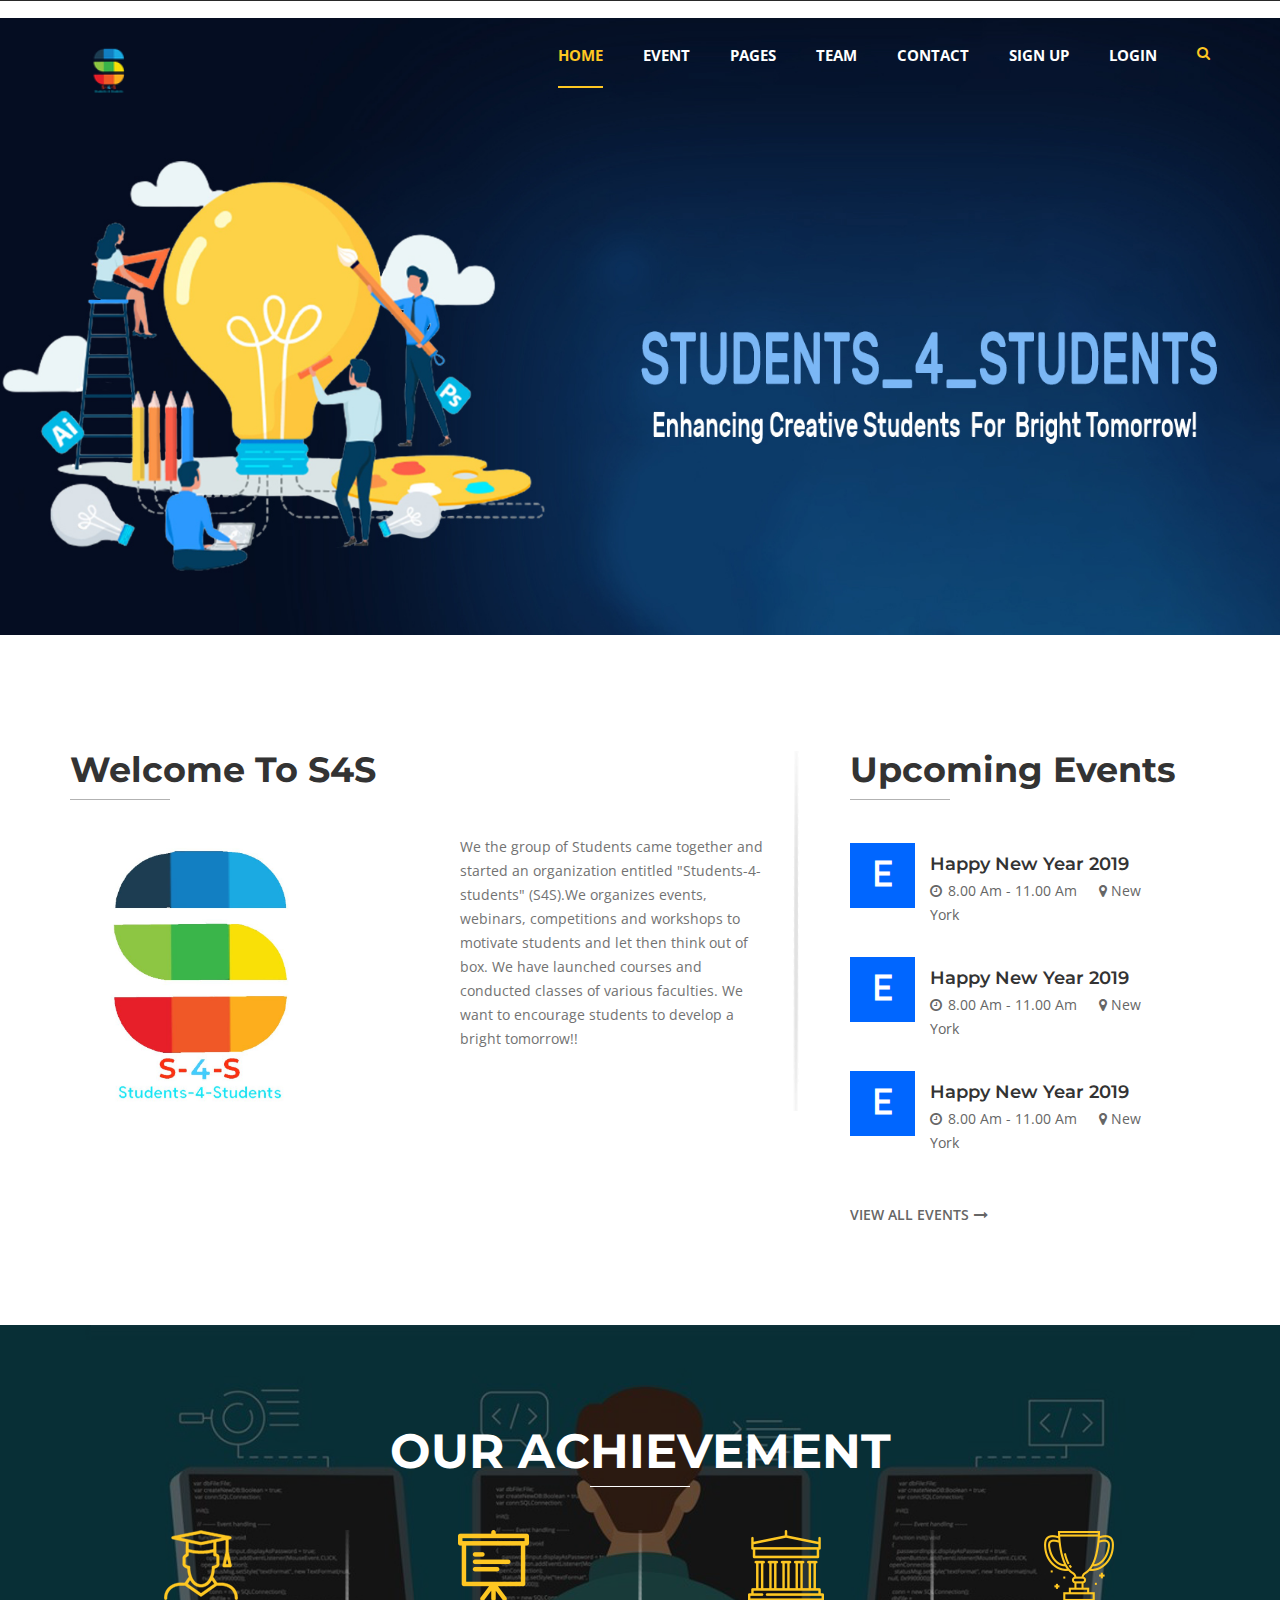
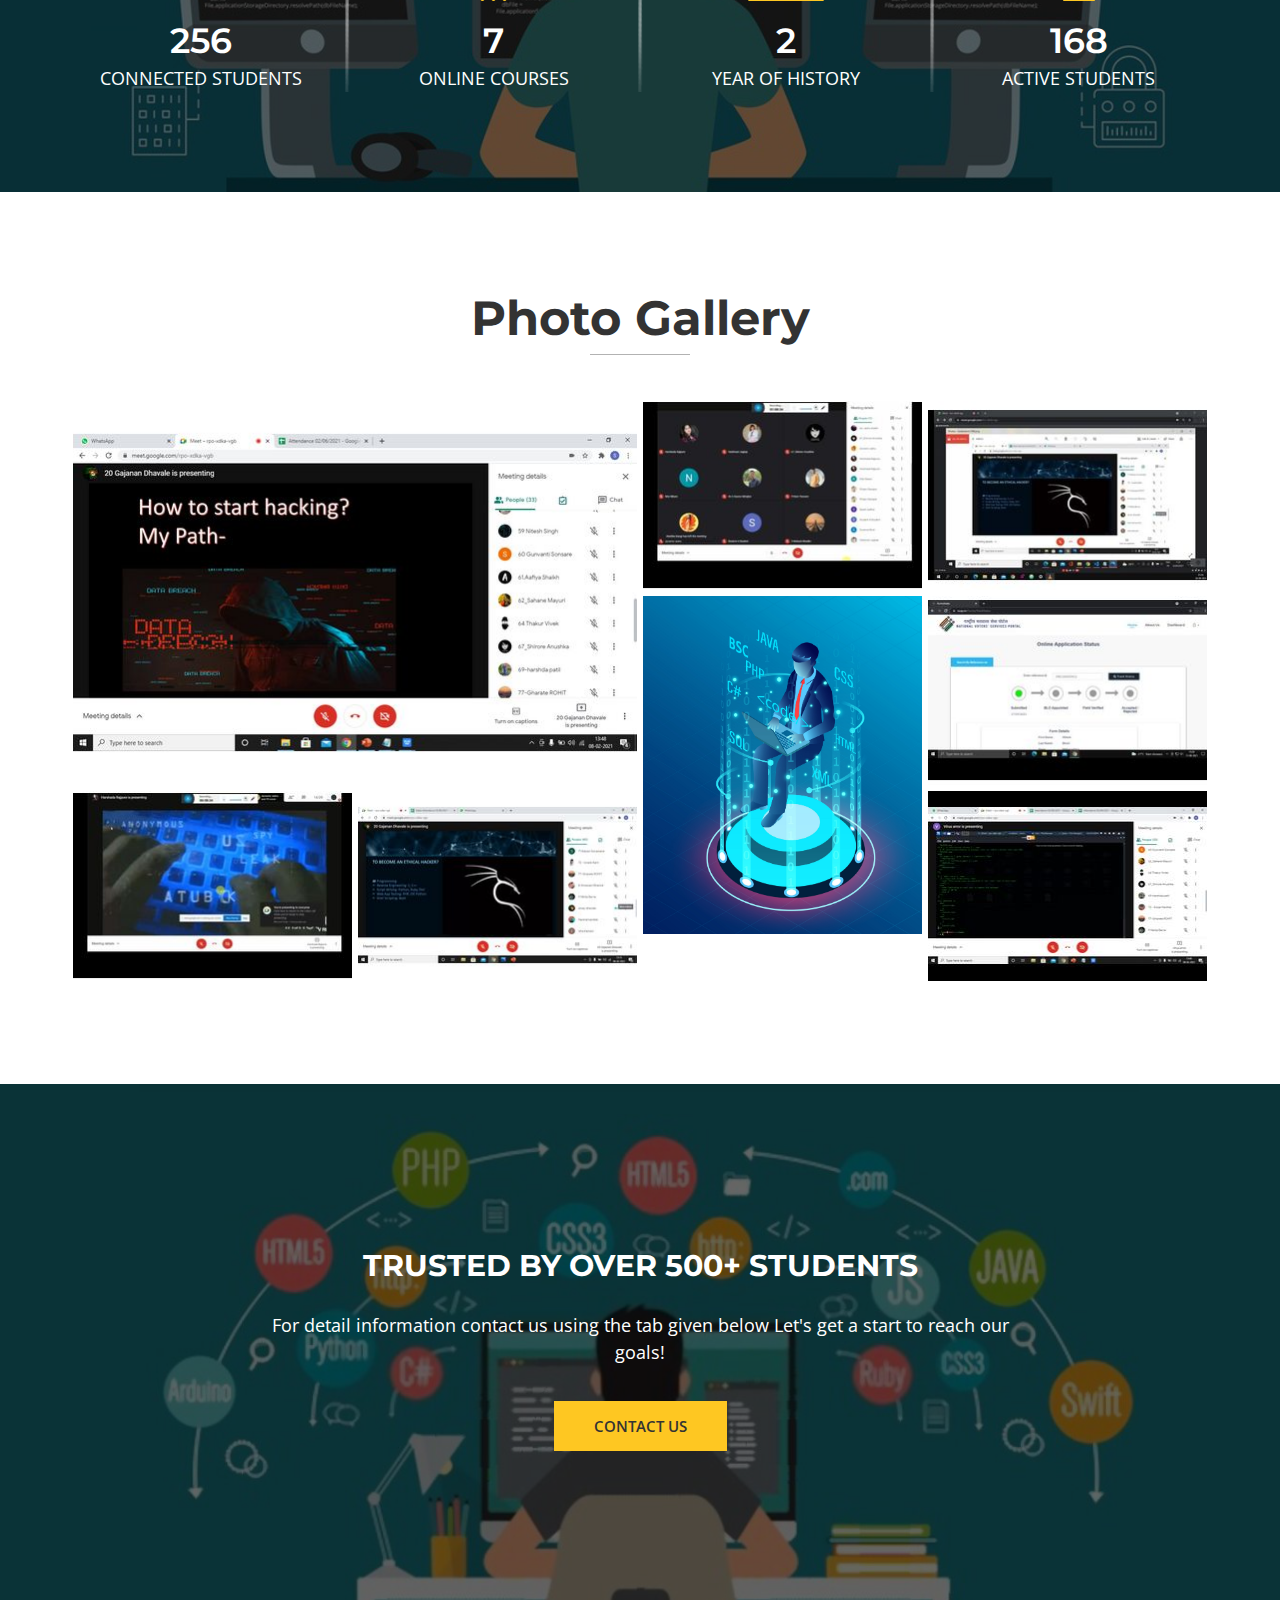
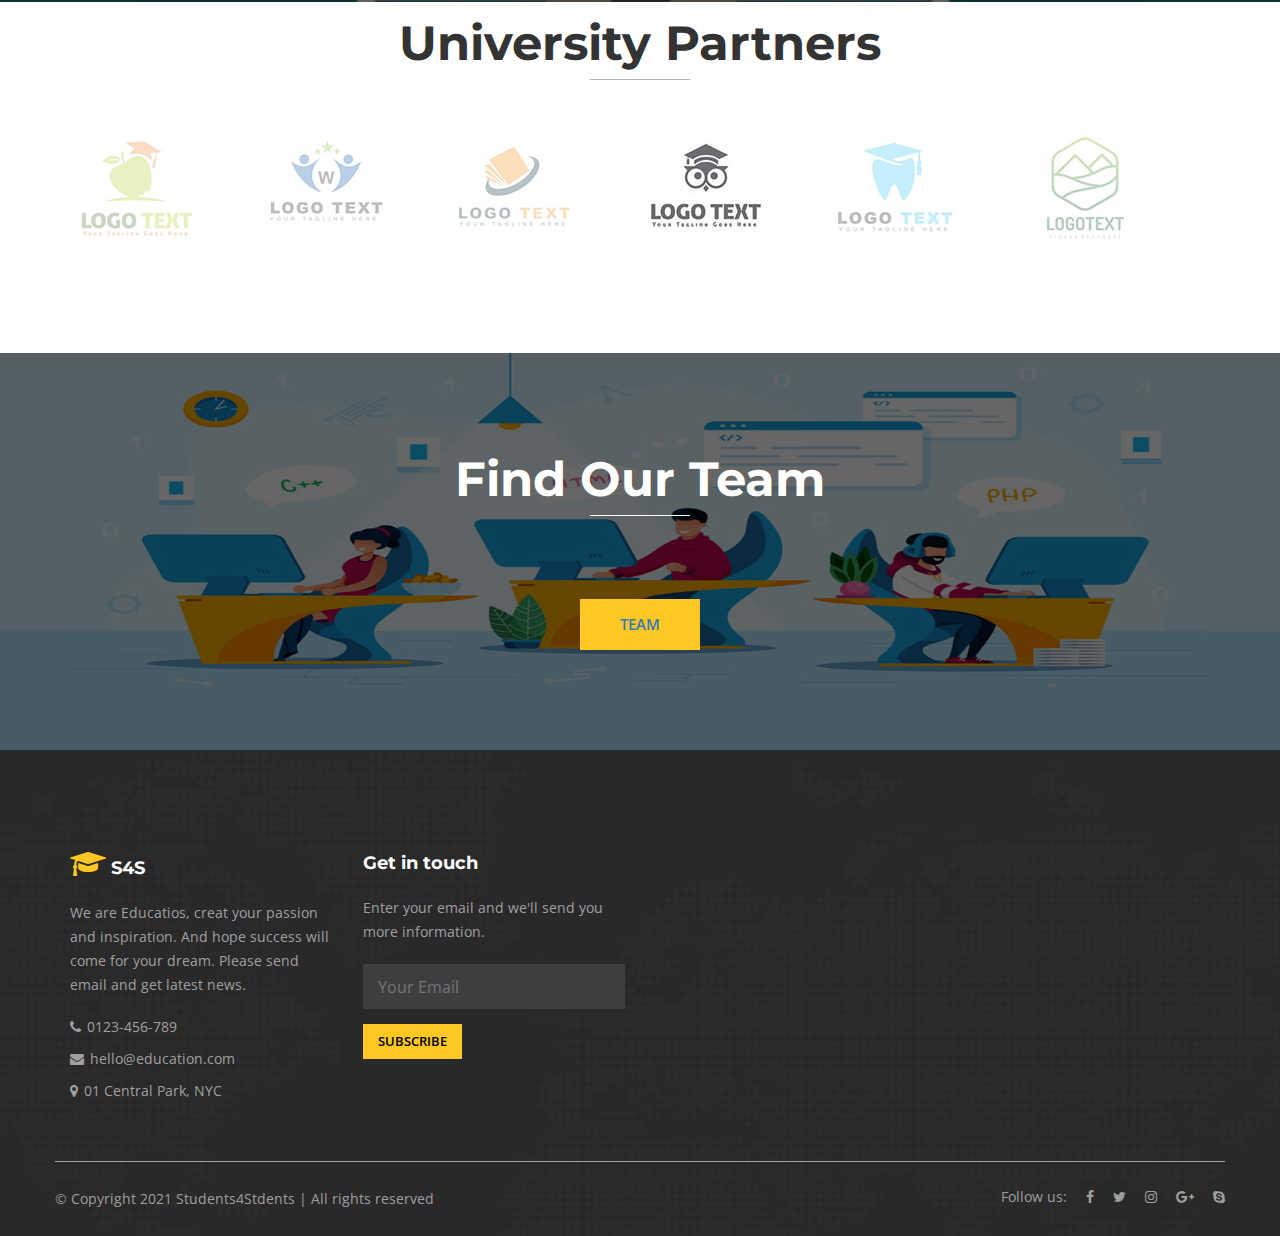
<file: index.html>
<!doctype html>
<html class="no-js" lang="zxx">

<head>
    <meta charset="utf-8">
	<meta http-equiv="x-ua-compatible" content="ie=edge">
	<meta name="description" content="S4S-Students4Stdents">
	<meta name="keywords" content="college, education, institute, Students4Stdents, school, teacher, S4S, university">
	<meta name="viewport" content="width=device-width, initial-scale=1">
	<title>S4S-Students4Stdents</title>
	<link rel="shortcut icon" href="images/favicon.ico" type="image/x-icon">
    <link rel="stylesheet" href="css/assets/bootstrap.min.css">
    <link rel="stylesheet" href="css/assets/font-awesome.min.css">
	<link href="https://fonts.googleapis.com/css?family=Montserrat:600,700%7COpen+Sans:400,600" rel="stylesheet">
	<link rel="preconnect" href="https://fonts.googleapis.com">
	<link rel="preconnect" href="https://fonts.gstatic.com" crossorigin>
	<link href="https://fonts.googleapis.com/css2?family=Electrolize&display=swap" rel="stylesheet">
	<link href="css/assets/magnific-popup.css" rel="stylesheet">
	<link href="css/assets/slick.css" rel="stylesheet">
	<link href="css/assets/slick-theme.css" rel="stylesheet">
	<link href="css/assets/owl.carousel.css" rel="stylesheet">
	<link href="css/assets/owl.theme.css" rel="stylesheet">
	<link rel="stylesheet" href="css/assets/meanmenu.css">
	<link rel="stylesheet" href="css/style.css">
	<link rel="stylesheet" href="css/responsive.css">
</head>
<body class="home_version_03">
<div id="preloader">
	<div id="status">&nbsp;</div>
</div>
<header id="header">
	<div class="header-top">
		<div class="container">
			<div class="row">
				<!-- <div class="col-sm-6 col-xs-12 header-top-left">
					<ul class="list-unstyled">
						<li><i class="fa fa-phone top-icon"></i> +91 846473****</li>
						<li><i class="fa fa-envelope top-icon"></i> Students4Stdents@gmail.com</li>
					</ul>
				</div> -->
				<div class="col-sm-6 col-xs-12 header-top-right">
					<!-- <ul class="list-unstyled">
						<li><a href="register.html"><i class="fa fa-user-plus top-icon"></i> Sign up</a></li>
						<li><a href="login.html"><i class="fa fa-lock top-icon"></i>Login</a></li>
					</ul> -->
				</div>
			</div>
		</div>
	</div>

	<div class="header-body">
		<nav class="navbar edu-navbar">
			<div class="container">
				<div class="navbar-header">
					<button type="button" class="navbar-toggle collapsed" data-toggle="collapse" data-target="#bs-example-navbar-collapse-1" aria-expanded="false">
						<span class="sr-only">Toggle navigation</span>
						<span class="icon-bar"></span>
						<span class="icon-bar"></span>
						<span class="icon-bar"></span>
					</button>
					<a href="#" class="navbar-brand  data-scroll"><img src="images/logo.png" alt="" width="82" height="72"></a>
				</div>

				<div class="collapse navbar-collapse edu-nav  main-menu" id="bs-example-navbar-collapse-1">
					<ul class="nav navbar-nav pull-right">
						<li class="active" ><a data-scroll="" href="index.html"style="font-size: 15px;">Home</a></li>

				<!--		<li><a data-scroll="" href="courses-02.html">Courses</a>
                            <ul class="dropdown list-unstyled">
                                <li><a href="#">Programming</a></li>
                                <li><a href="#">Cybersecurity</a></li>
                                <li><a href="#">Web Development</a></li>
                              <li class="dropdown-list-box-02"><a href="#">Dropdown<i class="fa fa-angle-right menu-icon"></i></a>
	                                <ul class="dropdown-list_2 list-unstyled">
	                                    <li><a href="#">Label One</a></li>
	                                    <li><a href="#">Label One</a></li>
	                                    <li><a href="#">Label One</a></li>
	                                    <li class="dropdown-list-box-03"><a href="#">Label One<i class="fa fa-angle-right menu-icon"></i></a>
			                                <ul class="dropdown-list_3 list-unstyled">
			                                    <li><a href="#">Label Two</a></li>
			                                    <li><a href="#">Label Two</a></li>
			                                </ul>
	                                    </li>
	                                </ul>
                                </li>
                                <li><a href="courses-carousel.html">Course Carousel Style</a></li>
                                <li><a href="course-details.html">Course Details</a></li>
                                <li><a href="course-details-left-sidebar.html">Course Details Sidebar</a></li>
                            </ul>
						</li> -->
						<li><a data-scroll href="event-list-1.html"style="font-size: 15px;">Event</a>

						</li>

						<li><a data-scroll href="#"style="font-size: 15px;">Pages</a>
							<ul class="list-unstyled dropdown">
                            <!--    <li><a href="courses-01.html">Courses</a></li> -->
                                <li><a href="gallery.html"style="font-size: 15px;">Gallery</a></li>
                                <!-- <li><a href="teachers-02.html">Team</a></li> -->
                      <!--         <li class="dropdown-list-box-02"><a href="#">Dropdown<i class="fa fa-angle-right menu-icon"></i></a>
	                                <ul class="dropdown-list_2 list-unstyled">
	                                    <li><a href="#">Label One</a></li>
	                                    <li><a href="#">Label One</a></li>
	                                    <li><a href="#">Label One</a></li>
	                                    <li class="dropdown-list-box-03"><a href="#">Label One<i class="fa fa-angle-right menu-icon"></i></a>
			                                <ul class="dropdown-list_3 list-unstyled">
			                                    <li><a href="#">Label Two</a></li>
			                                    <li><a href="#">Label Two</a></li>
			                                </ul>
	                                    </li>
	                                </ul>
                                </li> -->
                                <!-- <li><a href="teachers-profile.html">Team Porfile</a></li> -->
                                <!-- <li><a href="become-a-teacher.html">Become A Team Member</a></li> -->
                                <li><a href="login.html"style="font-size: 15px;">Login</a></li>
                                <li><a href="register.html"style="font-size: 15px;">Registation</a></li>
                          <!--  <li><a href="blog.html">Blog</a></li> -->
                           <!--    <li><a href="blog-post.html">Post</a></li> -->
                                <!-- <li><a href="contact.html">Contact</a></li> -->
							</ul>
						</li>
            <li><a data-scroll href="teachers-02.html"style="font-size: 15px;">Team</a>
              <!-- dropdwon start -->
                            <ul class="dropdown list-unstyled">
                                <li><a href="teachers-02.html"style="font-size: 15px;">S4S member</a> </li>
                                <li><a href="teachers-profile.html"style="font-size: 15px;">S4S Porfile</a></li>
                                <li><a href="become-a-teacher.html"style="font-size: 15px;">Become A S4S Member</a></li>
                            </ul>
                            <!-- dropdown end -->
            </li>

					<!--	<li><a data-scroll href="blog.html">Blog</a>

                            <ul class="dropdown list-unstyled">
                                <li><a href="blog.html">Blog</a></li>
                                <li><a href="blog-post.html">Blog Post</a></li>
                            </ul>

						</li> -->
						<li><a data-scroll href="contact.html" style="font-size: 15px;">Contact</a></li>
						<li><a data-scroll href="register.html" style="font-size: 15px;">Sign up</a></li>
						<li><a data-scroll href="login.html" style="font-size: 15px;">Login</a></li>
						<li><a data-scroll href="#"><i class="fa fa-search search_btn"></i></a>


							<div id="search">
							  	<button type="button" class="close">×</button>
							 	 <form>
							   		 <input type="search" value="" placeholder="Search here...."  required/>
							   		 <button type="submit" class="btn btn_common blue">Search</button>
							 	 </form>
								</div>
						</li>

							<!-- <li><a href="register.html"><i class="fa fa-user-plus top-icon"></i> &nbsp;Sign up</a></li>
						   <li><a href="login.html"><i class="fa fa-lock top-icon"></i> &nbsp;Login</a></li> -->
					</ul>
				</div><!-- /.navbar-collapse -->
			</div><!-- /.container -->
		</nav>

		<div class="container">
			<div class="row">
				<!-- <div class="col-md-10 col-sm-offset-1">
					<div class="intro-text  wow slideInUp" data-wow-duration="1.5s" data-wow-delay=".2s">
						<h1>Education A Global Community</h1>
						<p>Lorem ipsum dolor sit amet, consectetuer adipiscingl elit sed diam nonumm nibhy euismod<br> tincidunt ut laoreet dolore magna aliquam erat volutpat.</p>
					</div> -->
				</div>
				<!-- <div class="col-sm-12 text-center">
					<div class="mouse-icon-box">
						<a href="#" class="mouse-icon"></a>
					</div> -->
				</div>
			</div><!-- /.row -->
		</div><!-- /.container -->
	</div>
</header>
	<!--  End header section-->




<!-- Start Welcome Area section -->
<section class="Welcome-area" id="welcome-area">
	<div class="container">
		<div class="row">
			<div class="col-md-8 wel-shap">
				<div class="row">
					<div class="col-sm-12 section-header-box">
						<div class="section-header section-header-l">
							<h2>Welcome To S4S</h2>
						</div><!-- ends: .section-header -->
					</div>
				</div>
				<div class="row ">
					<div class="col-sm-6 img-full-box">
						<div class="images-box">
							<img src="images/index-03/welcome.jpg" alt="" class="img-responsive" id='logo-img'>
						</div>
					</div>
					<div class="col-sm-6 content-full-box">
						<div class="wel-content-box">
							<p>We the group of Students came together and started an organization entitled "Students-4-students" (S4S).We organizes events, webinars, competitions  and workshops to motivate students and let then think out of box. We have launched courses and conducted classes of various faculties. We want to encourage students to develop a bright tomorrow!!</p>
							<p></p>

						</div><!-- Ends: . -->
					</div>
				</div>
			</div>

			<div class="col-md-4 event-box">
				<div class="row">
					<div class="col-sm-12 section-header-box">
						<div class="section-header section-header-l">
							<h2>Upcoming Events</h2>
						</div><!-- ends: .section-header -->
					</div>
				</div>

				<div class="row">
					<div class="col-sm-12 event-box-padding">
						<div class="col-sm-3 event-img">
							<ul class="list-unstyled">
								<li><h2 style="justify-content: center; text-align: center; color: white; font-family: 'Electrolize', sans-serif;">E</h2></li>
								<!-- <li><span>Jan</span></li> -->
							</ul>
						</div>
						<div class="col-sm-9">
							<div class="event-content">
								<h3><a href="#">Happy New Year 2019</a></h3>
								<p class="event-time">
									<span>
										<i class="fa fa-clock-o event-icon"></i>
										8.00 Am - 11.00 Am
									</span>
									<span>
										<i class="fa fa-map-marker"></i>
										New York
									</span>
								</p>
							</div>
						</div>
					</div>

					<div class="col-sm-12 event-box-padding">
						<div class="col-sm-3 event-img">
							<ul class="list-unstyled">
								<li><h2 style="justify-content: center; text-align: center; color: white; font-family: 'Electrolize', sans-serif;">E</h2></li>
							</ul>
						</div>
						<div class="col-sm-9">
							<div class="event-content">
								<h3><a href="#">Happy New Year 2019</a></h3>
								<p class="event-time">
									<span>
										<i class="fa fa-clock-o event-icon"></i>
										8.00 Am - 11.00 Am
									</span>
									<span>
										<i class="fa fa-map-marker"></i>
										New York
									</span>
								</p>
							</div>
						</div>
					</div>

					<div class="col-sm-12 event-box-padding">
						<div class="col-sm-3 event-img">
							<ul class="list-unstyled">
								<li><h2 style="justify-content: center; text-align: center; color: white; font-family: 'Electrolize', sans-serif;">E</h2></li>
							</ul>
						</div>
						<div class="col-sm-9">
							<div class="event-content">
								<h3><a href="#">Happy New Year 2019</a></h3>
								<p class="event-time">
									<span>
										<i class="fa fa-clock-o event-icon"></i>
										8.00 Am - 11.00 Am
									</span>
									<span>
										<i class="fa fa-map-marker"></i>
										New York
									</span>
								</p>
							</div>
						</div>
					</div>

					<div class="col-sm-12 readmore-btn-box">
						<a class="readmore-btn" href="event-list-1.html">View All Events<i class="fa fa-long-arrow-right readmore-btn-icon"></i></a>
					</div>
				</div>
			</div>
		</div>
	</div>
</section><!-- Ends: . -->
<!-- ./ End Welcome Area section -->



<!-- Start Information Area Section -->

<!-- ./ End Information Area section -->



<!--
<section class="Courses-area" id="courses">
	<div class="container">
		<div class="row">
			<div class="col-sm-12 section-header-box">
				<div class="section-header-l">
					<h2>Popular Courses</h2>
				</div>
			</div>
		</div>

		<div class="row">
			<div class="courses-wrapper owl-carousel" id="courses-carousel-03">
				<div>
					<div class="col-sm-12">
					    <div class="single-courses">
							<figure>
								<div class="figure-img"><img src="images/index-03/courses-01.jpg" alt="" class="img-responsive"></div>
								<figcaption>
									<div><a href="#" class="read_more-btn">Apply Now</a></div>
								</figcaption>
							</figure>
							<div class="courses-content-box">
								<div class="courses-content">
									<h3><a href="#">Learning jQuery for Beginners</a></h3>
									<ul class="list-unstyled">
										<li><img src="images/index/teachar-s-01.jpg" alt="" class="img-circle"></li>
										<li>By: <span>Michael Smith</span></li>
									</ul>
								</div>
								<div class="rank-icons">
									<ul class="list-unstyled">
										<li><i class="fa fa-star"></i></li>
										<li><i class="fa fa-star"></i></li>
										<li><i class="fa fa-star"></i></li>
										<li><i class="fa fa-star"></i></li>
										<li><i class="fa fa-star"></i></li>
									</ul>
									<span>(20 Reviews)</span>
								</div>
								<div class="courses-content-bottom">
									<ul class="list-unstyled">
										<li><span>$90</span></li>
										<li><i class="fa fa-user"></i> 80</li>
										<li><i class="fa fa-comment"></i> 35</li>
									</ul>
								</div>
							</div>
						</div>
					</div>
				</div>


				<div>
					<div class="col-sm-12">
					    <div class="single-courses">
							<figure>
								<div class="figure-img"><img src="images/index-03/courses-02.jpg" alt="" class="img-responsive"></div>
								<figcaption>
									<div><a href="#" class="read_more-btn">Apply Now</a></div>
								</figcaption>
							</figure>
							<div class="courses-content-box">
								<div class="courses-content">
									<h3><a href="#">Creating Custom Plugins with PHP</a></h3>
									<ul class="list-unstyled">
										<li><img src="images/index/teachar-s-02.jpg" alt="" class="img-circle"></li>
										<li>By: <span>Willian Kane</span></li>
									</ul>
								</div>
								<div class="rank-icons">
									<ul class="list-unstyled">
										<li><i class="fa fa-star"></i></li>
										<li><i class="fa fa-star"></i></li>
										<li><i class="fa fa-star"></i></li>
										<li><i class="fa fa-star"></i></li>
										<li><i class="fa fa-star"></i></li>
									</ul>
									<span>(20 Reviews)</span>
								</div>
								<div class="courses-content-bottom">
									<ul class="list-unstyled">
										<li><span>$90</span></li>
										<li><i class="fa fa-user"></i> 80</li>
										<li><i class="fa fa-comment"></i> 35</li>
									</ul>
								</div>
							</div>
						</div>
					</div>
				</div>


				<div>
					<div class="col-sm-12">
					    <div class="single-courses">
							<figure>
								<div class="figure-img"><img src="images/index-03/courses-03.jpg" alt="" class="img-responsive"></div>
								<figcaption>
									<div><a href="#" class="read_more-btn">Apply Now</a></div>
								</figcaption>
							</figure>
							<div class="courses-content-box">
								<div class="courses-content">
									<h3><a href="#">Your Complete Guide to Photography</a></h3>
									<ul class="list-unstyled">
										<li><img src="images/index/teachar-s-03.jpg" alt="" class="img-circle"></li>
										<li>By: <span>Katie Hale</span></li>
									</ul>
								</div>
								<div class="rank-icons">
									<ul class="list-unstyled">
										<li><i class="fa fa-star"></i></li>
										<li><i class="fa fa-star"></i></li>
										<li><i class="fa fa-star"></i></li>
										<li><i class="fa fa-star"></i></li>
										<li><i class="fa fa-star"></i></li>
									</ul>
									<span>(20 Reviews)</span>
								</div>
								<div class="courses-content-bottom">
									<ul class="list-unstyled">
										<li><span>$90</span></li>
										<li><i class="fa fa-user"></i> 80</li>
										<li><i class="fa fa-comment"></i> 35</li>
									</ul>
								</div>
							</div>
						</div>
					</div>
				</div>

				<div>
					<div class="col-sm-12">
					    <div class="single-courses">
							<figure>
								<div class="figure-img"><img src="images/index-03/courses-04.jpg" alt="" class="img-responsive"></div>
								<figcaption>
									<div><a href="#" class="read_more-btn">Apply Now</a></div>
								</figcaption>
							</figure>
							<div class="courses-content-box">
								<div class="courses-content">
									<h3><a href="#">Android App Develo- pment Essentials</a></h3>
									<ul class="list-unstyled">
										<li><img src="images/index/teachar-s-04.jpg" alt="" class="img-circle"></li>
										<li>By: <span>Taylor Butler</span></li>
									</ul>
								</div>
								<div class="rank-icons">
									<ul class="list-unstyled">
										<li><i class="fa fa-star"></i></li>
										<li><i class="fa fa-star"></i></li>
										<li><i class="fa fa-star"></i></li>
										<li><i class="fa fa-star"></i></li>
										<li><i class="fa fa-star"></i></li>
									</ul>
									<span>(20 Reviews)</span>
								</div>
								<div class="courses-content-bottom">
									<ul class="list-unstyled">
										<li><span>$90</span></li>
										<li><i class="fa fa-user"></i> 80</li>
										<li><i class="fa fa-comment"></i> 35</li>
									</ul>
								</div>
							</div>
						</div>
					</div>
				</div>

				<div>
					<div class="col-sm-12">
					    <div class="single-courses">
							<figure>
								<div class="figure-img"><img src="images/index-03/courses-05.jpg" alt="" class="img-responsive"></div>
								<figcaption>
									<div><a href="#" class="read_more-btn">Apply Now</a></div>
								</figcaption>
							</figure>
							<div class="courses-content-box">
								<div class="courses-content">
									<h3><a href="#">The Secrets of Body Language</a></h3>
									<ul class="list-unstyled">
										<li><img src="images/index/teachar-s-05.jpg" alt="" class="img-circle"></li>
										<li>By: <span>david martin</span></li>
									</ul>
								</div>
								<div class="rank-icons">
									<ul class="list-unstyled">
										<li><i class="fa fa-star"></i></li>
										<li><i class="fa fa-star"></i></li>
										<li><i class="fa fa-star"></i></li>
										<li><i class="fa fa-star"></i></li>
										<li><i class="fa fa-star"></i></li>
									</ul>
									<span>(20 Reviews)</span>
								</div>
								<div class="courses-content-bottom">
									<ul class="list-unstyled">
										<li><span>$90</span></li>
										<li><i class="fa fa-user"></i> 80</li>
										<li><i class="fa fa-comment"></i> 35</li>
									</ul>
								</div>
							</div>
						</div>
					</div>
				</div>
			</div>
		</div>

	</div>
</section>
-->



<!-- Start achievment Area Section -->
<section class="achievment-area">
	<div class="container">
		<div class="row">
			<div class="col-sm-12 section-header-box">
				<div class="section-header">
					<h2>OUR ACHIEVEMENT</h2>
				</div><!-- ends: .section-header -->
			</div>
		</div>

		<div class="row">
			<div class="col-sm-3 counters-item">
				<div class="section counter-box">
					<img src="images/index-03/counter-icon-01.png" alt="">
					<div class="project-count counter">256</div>
					<span>connected students</span>
				</div>
			</div>

			<div class="col-sm-3 counters-item">
				<div class="section counter-box">
					<img src="images/index-03/counter-icon-02.png" alt="">
					<div class="project-count counter">7</div>
					<span>online courses</span>
				</div>
			</div>

			<div class="col-sm-3 counters-item">
				<div class="section counter-box">
					<img src="images/index-03/counter-icon-03.png" alt="">
					<div class="project-count counter">2</div>
					<span>Year of history</span>
				</div>
			</div>

			<div class="col-sm-3 counters-item">
				<div class="section counter-box">
					<img src="images/index-03/counter-icon-04.png" alt="">
					<div class="project-count counter">168</div>
					<span>active students</span>
				</div>
			</div>
		</div>

	</div>
</section>


<section class="gallery-area">
	<div class="container">
		<div class="row">
			<div class="col-sm-12 section-header-box">
				<div class="section-header">
					<h2>Photo Gallery</h2>
				</div><!-- ends: .section-header -->
			</div>
		</div>


		<div class="row gallery-body-img">
			<div class="col-sm-12">
				<div class="col-sm-6 gallery-c-01 sigle-col">
					<div class="col-sm-12 gallery-c-02 long  gallery-single">
                        <div class="gallery-single-item ">
                            <figure>
                                <img src="images/index-03/gallery-01.jpg" alt="" class="img-responsive">
                                <figcaption>
                                   <ul class="list-unstyled">
                                        <li><a href="images/index-03/gallery-01.jpg" class="port-view"><i class="fa fa-search"></i></a></li>
                                        <li><a href="#"><i class="fa fa-heart"></i></a></li>
                                        <li><a href="#"><i class="fa fa-link"></i></a></li>
                                    </ul>
                                </figcaption>
                            </figure>
                        </div>
                    </div>

					<div class="col-sm-6 gallery-c-02 gallery-single">
                        <div class="gallery-single-item">
                            <figure>
                                <img src="images/index-03/gallery-02.jpg" alt="" class="img-responsive">
                                <figcaption>
                                   <ul class="list-unstyled">
                                        <li><a href="images/index-03/gallery-02.jpg" class="port-view"><i class="fa fa-search"></i></a></li>
                                        <li><a href="#"><i class="fa fa-heart"></i></a></li>
                                        <li><a href="#"><i class="fa fa-link"></i></a></li>
                                    </ul>
                                </figcaption>
                            </figure>
                        </div>
                    </div>

						<div class="col-sm-6 gallery-c-02 gallery-single">
                        <div class="gallery-single-item">
                            <figure>
                                <img src="images/index-03/gallery-03.jpg" alt="" class="img-responsive">
                                <figcaption>
                                   <ul class="list-unstyled">
                                        <li><a href="images/index-03/gallery-03.jpg" class="port-view"><i class="fa fa-search"></i></a></li>
                                        <li><a href="#"><i class="fa fa-heart"></i></a></li>
                                        <li><a href="#"><i class="fa fa-link"></i></a></li>
                                    </ul>
                                </figcaption>
                            </figure>
                        </div>
                    </div>
				</div>


				<div class="col-sm-3  gallery-c-01 sigle-col">
					<div class="col-sm-12 gallery-c-02 gallery-single">
                        <div class="gallery-single-item">
                            <figure>
                                <img src="images/index-03/gallery-04.jpg" alt="" class="img-responsive">
                                <figcaption>
                                   <ul class="list-unstyled">
                                        <li><a href="images/index-03/gallery-04.jpg" class="port-view"><i class="fa fa-search"></i></a></li>
                                        <li><a href="#"><i class="fa fa-heart"></i></a></li>
                                        <li><a href="#"><i class="fa fa-link"></i></a></li>
                                    </ul>
                                </figcaption>
                            </figure>
                        </div>
                    </div>

					<div class="col-sm-12 gallery-c-02 long gallery-single">
                        <div class="gallery-single-item ">
                            <figure>
                                <img src="images/index-03/gallery-05.jpg" alt="" class="img-responsive">
                                <figcaption>
                                   <ul class="list-unstyled">
                                        <li><a href="images/index-03/gallery-05.jpg" class="port-view"><i class="fa fa-search"></i></a></li>
                                        <li><a href="#"><i class="fa fa-heart"></i></a></li>
                                        <li><a href="#"><i class="fa fa-link"></i></a></li>
                                    </ul>
                                </figcaption>
                            </figure>
                        </div>
                    </div>
				</div>


				<div class="col-sm-3 gallery-c-01 sigle-col">
					<div class="col-sm-12 gallery-c-02 gallery-single">
                        <div class="gallery-single-item">
                            <figure>
                                <img src="images/index-03/gallery-06.jpg" alt="" class="img-responsive">
                                <figcaption>
                                   <ul class="list-unstyled">
                                        <li><a href="images/index-03/gallery-06.jpg" class="port-view"><i class="fa fa-search"></i></a></li>
                                        <li><a href="#"><i class="fa fa-heart"></i></a></li>
                                        <li><a href="#"><i class="fa fa-link"></i></a></li>
                                    </ul>
                                </figcaption>
                            </figure>
                        </div>
                    </div>


					<div class="col-sm-12 gallery-c-02 gallery-single">
                        <div class="gallery-single-item">
                            <figure>
                                <img src="images/index-03/gallery-07.jpg" alt="" class="img-responsive">
                                <figcaption>
                                   <ul class="list-unstyled">
                                        <li><a href="images/index-03/gallery-07.jpg" class="port-view"><i class="fa fa-search"></i></a></li>
                                        <li><a href="#"><i class="fa fa-heart"></i></a></li>
                                        <li><a href="#"><i class="fa fa-link"></i></a></li>
                                    </ul>
                                </figcaption>
                            </figure>
                        </div>
                    </div>

					<div class="col-sm-12 gallery-c-02 gallery-single">
                        <div class="gallery-single-item">
                            <figure>
                                <img src="images/index-03/gallery-08.jpg" alt="" class="img-responsive">
                                <figcaption>
                                   <ul class="list-unstyled">
                                        <li><a href="images/index-03/gallery-08.jpg" class="port-view"><i class="fa fa-search"></i></a></li>
                                        <li><a href="#"><i class="fa fa-heart"></i></a></li>
                                        <li><a href="#"><i class="fa fa-link"></i></a></li>
                                    </ul>
                                </figcaption>
                            </figure>
                        </div>
                    </div>
				</div>

            </div>
		</div>
	</div>
</section>
<!-- ./ End Gallery Area section -->



<!-- Start Student Count Area Section -->
<section class="all-stu-count-area">
	<div class="container">
		<div class="row">
			<div class="col-sm-8 col-sm-offset-2">
				<div class="info-content-box">
					<h2>TRUSTED BY OVER 500+ STUDENTS</h2>
					<p>For detail information contact us using the tab given below
Let's get a start to reach our goals!</p>
					<div class="info-btn">
						<a href="contact.html" class="information-btn">Contact us</a>
					</div>
				</div>
			</div>
		</div>
	</div>
</section>
<!-- ./ End Information Area section -->

<!--
<section class="blog-area" id="blog">
	<div class="container">
		<div class="row">
			<div class="col-sm-12 section-header-box">
				<div class="section-header-l">
					<h2>Latest Blog</h2>
				</div>
			</div>
		</div>

		<div class="row">
			<div class="blog-wrapper owl-carousel" id="bolg-carousel-03">
				<div class="col-sm-12">
					<div class="blog-single-box">
						<div class="img-box">
							<img src="images/index-03/news-01.jpg" alt="" class="img-responsive">
						</div>
						<div class="content-full-box">
							<div class="blog-content">
								<h3><a href="#">The future of Web Design</a></h3>
								<p>Lorem ipsum dolor sit amyetp  consectetur adi piscing elit Etiam at ipsum at ligla uiorp bulum sodales Sed luctus orci.</p>
							</div>
							<div class="bolg-content-bottom">
								<div class="blog-time">
									<span>21</span>
									<span>July</span>
								</div>
								<ul class="list-unstyled">
									<li><a href="#"><i class="fa fa-user blog-icon"></i>Taylor Butler</a></li>
									<li><a href="#"><i class="fa fa-comment blog-icon"></i>12</a></li>
								</ul>
							</div>
						</div>
					</div>
				</div>


				<div class="col-sm-12">
					<div class="blog-single-box">
						<div class="img-box">
							<img src="images/index-03/news-02.jpg" alt="" class="img-responsive">
						</div>
						<div class="content-full-box">
							<div class="blog-content">
								<h3><a href="#">The Economics of Education</a></h3>
								<p>Lorem ipsum dolor sit amyetp  consectetur adi piscing elit Etiam at ipsum at ligla uiorp bulum sodales Sed luctus orci.</p>
							</div>
							<div class="bolg-content-bottom">
								<div class="blog-time">
									<span>21</span>
									<span>July</span>
								</div>
								<ul class="list-unstyled">
									<li><a href="#"><i class="fa fa-user blog-icon"></i>Oscar Charls</a></li>
									<li><a href="#"><i class="fa fa-comment blog-icon"></i>12</a></li>
								</ul>
							</div>
						</div>
					</div>
				</div>

				<div class="col-sm-12">
					<div class="blog-single-box">
						<div class="img-box">
							<img src="images/index-03/news-03.jpg" alt="" class="img-responsive">
						</div>
						<div class="content-full-box">
							<div class="blog-content">
								<h3><a href="#">Online Learning Glossary</a></h3>
								<p>Lorem ipsum dolor sit amyetp  consectetur adi piscing elit Etiam at ipsum at ligla uiorp bulum sodales Sed luctus orci.</p>
							</div>
							<div class="bolg-content-bottom">
								<div class="blog-time">
									<span>21</span>
									<span>July</span>
								</div>
								<ul class="list-unstyled">
									<li><a href="#"><i class="fa fa-user blog-icon"></i>Michael Smith</a></li>
									<li><a href="#"><i class="fa fa-comment blog-icon"></i>12</a></li>
								</ul>
							</div>
						</div>
					</div>
				</div>

				<div class="col-sm-12">
					<div class="blog-single-box">
						<div class="img-box">
							<img src="images/index-03/news-01.jpg" alt="" class="img-responsive">
						</div>
						<div class="content-full-box">
							<div class="blog-content">
								<h3><a href="#">the future of Web Design</a></h3>
								<p>Lorem ipsum dolor sit amyetp  consectetur adi piscing elit Etiam at ipsum at ligla uiorp bulum sodales Sed luctus orci.</p>
							</div>
							<div class="bolg-content-bottom">
								<div class="blog-time">
									<span>21</span>
									<span>July</span>
								</div>
								<ul class="list-unstyled">
									<li><a href="#"><i class="fa fa-user blog-icon"></i>Jhone Deo</a></li>
									<li><a href="#"><i class="fa fa-comment blog-icon"></i>12</a></li>
								</ul>
							</div>
						</div>
					</div>
				</div>

			</div>
		</div>

	</div>
</section>-->

<section class="partners-area">
	<div class="container">
		<div class="row">
			<div class="col-sm-12 section-header-box">
				<div class="section-header">
					<h2 id='uni-name'>University Partners</h2>
				</div><!-- ends: .section-header -->
			</div>
		</div>

		<div class="row">
			<div class="owl-carousel" id="partners-carousel-03">
				<div><img src="images/index-03/partner-01.jpg" alt=""></div>
				<div><img src="images/index-03/partner-02.jpg" alt=""></div>
				<div><img src="images/index-03/partner-03.jpg" alt=""></div>
				<div><img src="images/index-03/partner-04.jpg" alt=""></div>
				<div><img src="images/index-03/partner-05.jpg" alt=""></div>
				<div><img src="images/index-03/partner-06.jpg" alt=""></div>
				<div><img src="images/index-03/partner-04.jpg" alt=""></div>
				<div><img src="images/index-03/partner-01.jpg" alt=""></div>
				<div><img src="images/index-03/partner-02.jpg" alt=""></div>
				<div><img src="images/index-03/partner-03.jpg" alt=""></div>
				<div><img src="images/index-03/partner-04.jpg" alt=""></div>
			</div>
		</div><!--End .row-->

	</div>
</section><!-- Ends: . -->
<!-- ./ End Courses Area section -->

<section class="search-curses-area">
	<div class="container">
		<div class="row">
			<div class="col-sm-12 section-header-box">
				<div class="section-header">
					<h2>Find Our Team</h2>
				</div><!-- ends: .section-header -->
			</div>
		</div>

		<div class="row">
			<div class="col-sm-12">
				<div class="row">
					<div class="search-courses-form">
				        <form class="cearch-form">
			<!--	          	<div class="col-sm-3 form-group">
				            	<input type="text" placeholder="Course Title" required>
				          	</div>
				          	<div class="col-sm-3 form-group" >
				            	<select class="form-control" required>
					              	<option value="">All Categories</option>
					              	<option value="1">Basic Computing</option>
					              	<option value="2">Web Development</option>
					              	<option value="3">Graphic Design</option>
					              	<option value="4">Internet Marketing</option>
					              	<option value="5">Computer Programming</option>
				            	</select>
				          	</div>

				          	<div class="col-sm-3 form-group">
				            	<select class="form-control" required>
				              		<option value="">Time Duration</option>
				              		<option value="1">09.00am - 10.00am</option>
				              		<option value="2">10.30am - 11.30am</option>
				              		<option value="3">02.00pm - 03.00pm</option>
				              		<option value="4">03.30pm - 04.30pm</option>
				            	</select>
				          	</div>

				          	<div class="col-sm-3 form-group">
				            	<select class="form-control" required>
				             	 	<option value="">All Speakers</option>
				              		<option value="1">David Martin</option>
				              		<option value="2">Michael Smith</option>
				              		<option value="3">Katie Hale</option>
				              		<option value="4">Willian Kane</option>
				            	</select>
				          	</div> -->

							<div class="col-sm-12">
					          	<div class="scrach-btn-box">
					         <button type="submit" class="btn btn-default scrach-btn"><a href="teachers-02.html">Team</a></button>
					          	</div>
				          	</div>
				        </form>
			        </div>
				</div>
			</div>
		</div>
	</div>
</section>

<!-- Footer Area section -->
<footer>
	<div class="container">
		<div class="row">
			<div class=" col-sm-12 footer-content-box">
				<div class="col-sm-3">
					<h3><span><i class="fa fa-graduation-cap footer-h-icon"></i></span> S4S</h3>
					<p>We are Educatios, creat your passion and inspiration. And hope success will come for your dream. Please send email and get latest news.</p>
					<ul class="list-unstyled">
						<li><span><i class="fa fa-phone footer-icon"></i></span>0123-456-789</li>
						<li><span><i class="fa fa-envelope footer-icon"></i></span>hello@education.com</li>
						<li><span><i class="fa fa-map-marker footer-icon"></i></span>01 Central Park, NYC</li>
					</ul>
				</div>

				<!-- <div class="col-sm-2">
					<h3>Courses</h3>
					<ul class="list-unstyled">
						<li><a href="#"><span><i class="fa fa-long-arrow-right footer-icon"></i></span>Web Design</a></li>
						<li><a href="#"><span><i class="fa fa-long-arrow-right footer-icon"></i></span>Apps Developer</a></li>
						<li><a href="#"><span><i class="fa fa-long-arrow-right footer-icon"></i></span>Graphic Design</a></li>
						<li><a href="#"><span><i class="fa fa-long-arrow-right footer-icon"></i></span>PHP Tranning</a></li>
						<li><a href="#"><span><i class="fa fa-long-arrow-right footer-icon"></i></span>IOS Developer</a></li>
						<li><a href="#"><span><i class="fa fa-long-arrow-right footer-icon"></i></span>App Design</a></li>
					</ul>
				</div> -->

				<!-- <div class="col-sm-2">
					<h3>Links</h3>
					<ul class="list-unstyled">
						<li><a href="#"><span><i class="fa fa-long-arrow-right footer-icon"></i></span>About Us</a></li>
						<li><a href="#"><span><i class="fa fa-long-arrow-right footer-icon"></i></span>Teacher</a></li>
						<li><a href="#"><span><i class="fa fa-long-arrow-right footer-icon"></i></span>Blog</a></li>
						<li><a href="#"><span><i class="fa fa-long-arrow-right footer-icon"></i></span>Events</a></li>
						<li><a href="#"><span><i class="fa fa-long-arrow-right footer-icon"></i></span>Gallery</a></li>
						<li><a href="#"><span><i class="fa fa-long-arrow-right footer-icon"></i></span>Contact</a></li>
					</ul>
				</div> -->

				<!-- <div class="col-sm-2">
					<h3>Support</h3>
					<ul class="list-unstyled">
						<li><a href="#"><span><i class="fa fa-long-arrow-right footer-icon"></i></span>Documentation</a></li>
						<li><a href="#"><span><i class="fa fa-long-arrow-right footer-icon"></i></span>Forums</a></li>
						<li><a href="#"><span><i class="fa fa-long-arrow-right footer-icon"></i></span>Language Packs</a></li>
						<li><a href="#"><span><i class="fa fa-long-arrow-right footer-icon"></i></span>Release Status</a></li>
						<li><a href="#"><span><i class="fa fa-long-arrow-right footer-icon"></i></span>Documentation</a></li>
						<li><a href="#"><span><i class="fa fa-long-arrow-right footer-icon"></i></span>Forums</a></li>
					</ul>
				</div> -->

				<div class="col-sm-3">
					<h3>Get in touch</h3>
					<p>Enter your email and we'll send you more information.</p>

					<form action="#">
						<div class="form-group">
							<input placeholder="Your Email" type="email" required="" >
							<div class="submit-btn">
								<button type="submit" class="text-center">Subscribe</button>
							</div>
						</div>
					</form>
				</div>
			</div>
		</div>
	</div>


	<div class="footer-bottom">
		<div class="container">
			<div class="footer-bottom-inner">
				<div class="row">
					<div class="col-md-6 col-sm-12 footer-no-padding">
						<p>&copy; Copyright 2021 Students4Stdents | All rights reserved</p>
					</div>
					<div class="col-md-6 col-sm-12 footer-no-padding">
						<ul class="list-unstyled footer-menu text-right">
							<li>Follow us:</li>
							<li><a href="#"><i class="fa fa-facebook facebook"></i></a></li>
							<li><a href="#"><i class="fa fa-twitter twitter"></i></a></li>
							<li><a href="#"><i class="fa fa-instagram instagram"></i></a></li>
							<li><a href="#"><i class="fa fa-google-plus google"></i></a></li>
							<li><a href="#"><i class="fa fa-skype skype"></i></a></li>
						</ul>
					</div>
				</div>
			</div>
		</div>
	</div><!-- ./ End footer-bottom -->
</footer><!-- ./ End Footer Area-->
    <!-- ============================
    JavaScript Files
    ============================= -->
    <!-- jQuery -->
	<script src="js/vendor/jquery-1.12.4.min.js"></script>
	<!-- Bootstrap JS -->
	<script src="js/assets/bootstrap.min.js"></script>
	<!-- Sticky JS -->
	<script src="js/assets/jquery.sticky.js"></script>
	<!-- Popup -->
    <script src="js/assets/jquery.magnific-popup.min.js"></script>
	<!-- Counter Up -->
    <script src="js/assets/jquery.counterup.min.js"></script>
    <script src="js/assets/waypoints.min.js"></script>
 	<!-- owl carousel -->
    <script src="js/assets/owl.carousel.min.js"></script>
   <!-- Slick Slider-->
    <script src="js/assets/slick.min.js"></script>
    <!-- Main Menu -->
	<script src="js/assets/jquery.meanmenu.min.js"></script>
    <!-- Custom JS -->
	<script src="js/custom.js"></script>
</body>

<!-- Mirrored from ecologytheme.com/theme/eduread/index-03.html by HTTrack Website Copier/3.x [XR&CO'2014], Wed, 08 Sep 2021 17:53:30 GMT -->
</html>
</file>
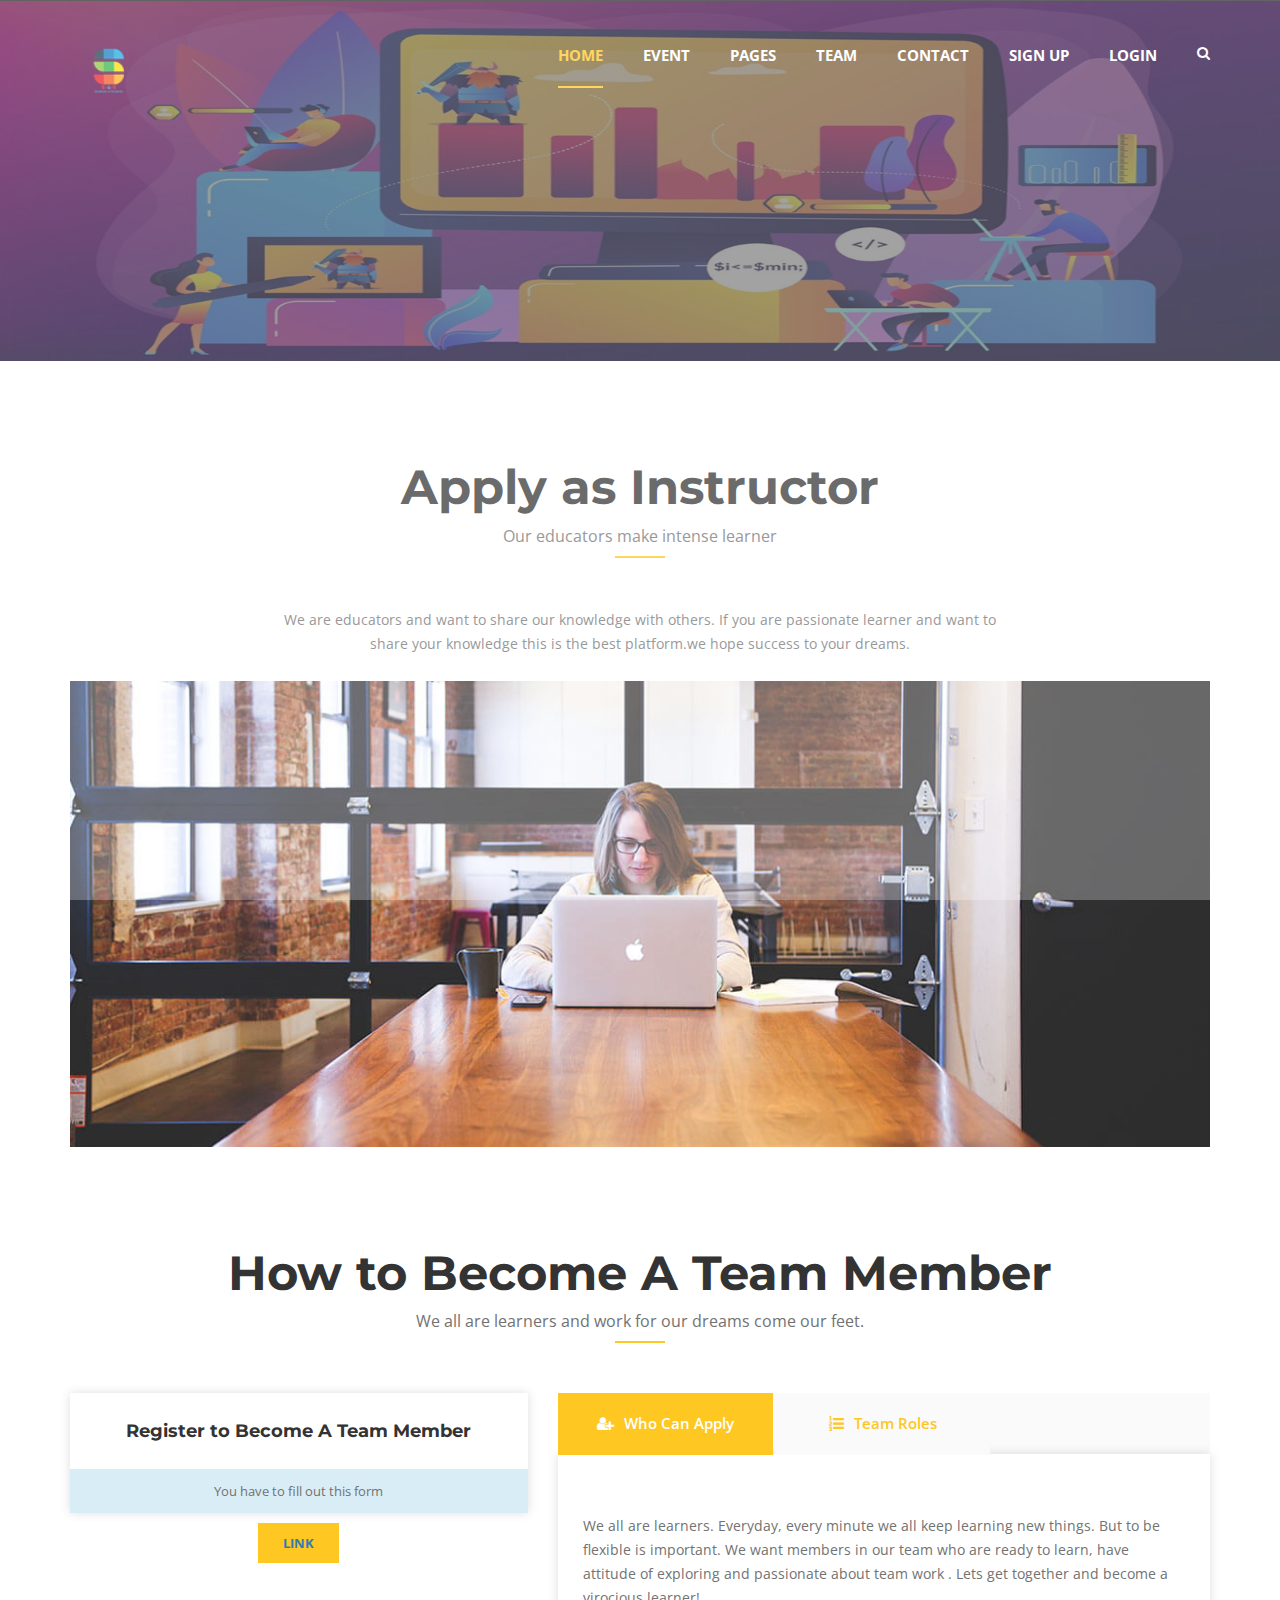
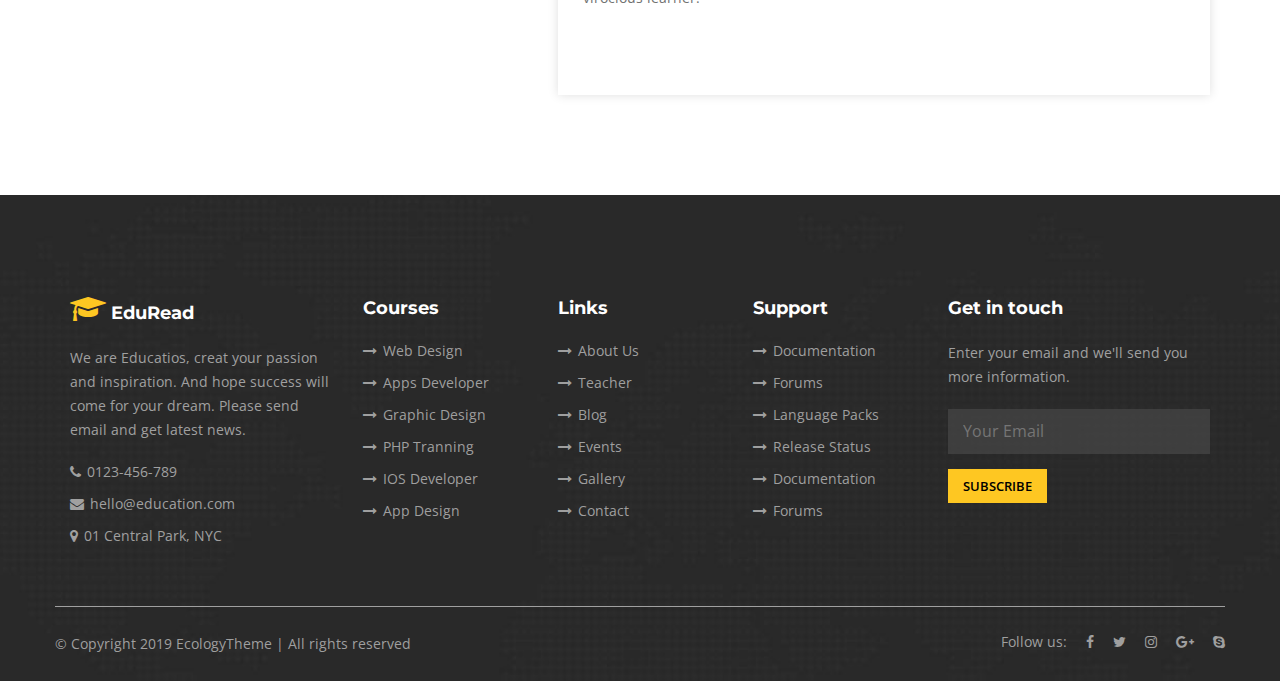
<file: become-a-teacher.html>
<!doctype html>
<html class="no-js" lang="zxx">

<head>
    <meta charset="utf-8">
	<meta http-equiv="x-ua-compatible" content="ie=edge">
	<meta name="description" content="S4S-Students4Stdents">
	<meta name="keywords" content="college, education, institute, Students4Stdents, school, teacher, S4S, university">
	<meta name="viewport" content="width=device-width, initial-scale=1">
	<title>S4S-Students4Stdents</title>
	<link rel="shortcut icon" href="images/favicon.ico" type="image/x-icon">
    <link rel="stylesheet" href="css/assets/bootstrap.min.css">
    <link rel="stylesheet" href="css/assets/font-awesome.min.css">
	<link href="https://fonts.googleapis.com/css?family=Montserrat:600,700%7COpen+Sans:400,600" rel="stylesheet">
	<link href="css/assets/magnific-popup.css" rel="stylesheet">
	<link href="css/assets/slick.css" rel="stylesheet">
	<link href="css/assets/slick-theme.css" rel="stylesheet">
	<link href="css/assets/owl.carousel.css" rel="stylesheet">
	<link href="css/assets/owl.theme.css" rel="stylesheet">
	<link rel="stylesheet" href="css/assets/meanmenu.css">
	<link rel="stylesheet" href="css/style.css">
	<link rel="stylesheet" href="css/responsive.css">
</head>
<body class="become_teachers">
<!-- Preloader -->
<div id="preloader">
	<div id="status">&nbsp;</div>
</div>
<header id="header">
	<div class="header-top">
		<div class="container">
			<div class="row">
				<!-- <div class="col-sm-6 col-xs-12 header-top-left">
					<ul class="list-unstyled">
						<li><i class="fa fa-phone top-icon"></i> +91 846473****</li>
						<li><i class="fa fa-envelope top-icon"></i> Students4Stdents@gmail.com</li>
					</ul>
				</div> -->
				<div class="col-sm-6 col-xs-12 header-top-right">
					<!-- <ul class="list-unstyled">
						<li><a href="register.html"><i class="fa fa-user-plus top-icon"></i> Sign up</a></li>
						<li><a href="login.html"><i class="fa fa-lock top-icon"></i>Login</a></li>
					</ul> -->
				</div>
			</div>
		</div>
	</div>

	<div class="header-body">
		<nav class="navbar edu-navbar">
			<div class="container">
				<div class="navbar-header">
					<button type="button" class="navbar-toggle collapsed" data-toggle="collapse" data-target="#bs-example-navbar-collapse-1" aria-expanded="false">
						<span class="sr-only">Toggle navigation</span>
						<span class="icon-bar"></span>
						<span class="icon-bar"></span>
						<span class="icon-bar"></span>
					</button>
					<a href="#" class="navbar-brand  data-scroll"><img src="images/logo.png" alt="" width="82" height="72"></a>
				</div>

				<div class="collapse navbar-collapse edu-nav  main-menu" id="bs-example-navbar-collapse-1">
					<ul class="nav navbar-nav pull-right">
						<li class="active" ><a data-scroll="" href="index.html"style="font-size: 15px;">Home</a></li>

				<!--		<li><a data-scroll="" href="courses-02.html">Courses</a>
                            <ul class="dropdown list-unstyled">
                                <li><a href="#">Programming</a></li>
                                <li><a href="#">Cybersecurity</a></li>
                                <li><a href="#">Web Development</a></li>
                              <li class="dropdown-list-box-02"><a href="#">Dropdown<i class="fa fa-angle-right menu-icon"></i></a>
	                                <ul class="dropdown-list_2 list-unstyled">
	                                    <li><a href="#">Label One</a></li>
	                                    <li><a href="#">Label One</a></li>
	                                    <li><a href="#">Label One</a></li>
	                                    <li class="dropdown-list-box-03"><a href="#">Label One<i class="fa fa-angle-right menu-icon"></i></a>
			                                <ul class="dropdown-list_3 list-unstyled">
			                                    <li><a href="#">Label Two</a></li>
			                                    <li><a href="#">Label Two</a></li>
			                                </ul>
	                                    </li>
	                                </ul>
                                </li>
                                <li><a href="courses-carousel.html">Course Carousel Style</a></li>
                                <li><a href="course-details.html">Course Details</a></li>
                                <li><a href="course-details-left-sidebar.html">Course Details Sidebar</a></li>
                            </ul>
						</li> -->
						<li><a data-scroll href="event-list-1.html"style="font-size: 15px;">Event</a>

						</li>

						<li><a data-scroll href="#"style="font-size: 15px;">Pages</a>
							<ul class="list-unstyled dropdown">
                            <!--    <li><a href="courses-01.html">Courses</a></li> -->
                                <li><a href="gallery.html"style="font-size: 15px;">Gallery</a></li>
                                <!-- <li><a href="teachers-02.html">Team</a></li> -->
                      <!--         <li class="dropdown-list-box-02"><a href="#">Dropdown<i class="fa fa-angle-right menu-icon"></i></a>
	                                <ul class="dropdown-list_2 list-unstyled">
	                                    <li><a href="#">Label One</a></li>
	                                    <li><a href="#">Label One</a></li>
	                                    <li><a href="#">Label One</a></li>
	                                    <li class="dropdown-list-box-03"><a href="#">Label One<i class="fa fa-angle-right menu-icon"></i></a>
			                                <ul class="dropdown-list_3 list-unstyled">
			                                    <li><a href="#">Label Two</a></li>
			                                    <li><a href="#">Label Two</a></li>
			                                </ul>
	                                    </li>
	                                </ul>
                                </li> -->
                                <!-- <li><a href="teachers-profile.html">Team Porfile</a></li> -->
                                <!-- <li><a href="become-a-teacher.html">Become A Team Member</a></li> -->
                                <li><a href="login.html"style="font-size: 15px;">Login</a></li>
                                <li><a href="register.html"style="font-size: 15px;">Registation</a></li>
                          <!--  <li><a href="blog.html">Blog</a></li> -->
                           <!--    <li><a href="blog-post.html">Post</a></li> -->
                                <!-- <li><a href="contact.html">Contact</a></li> -->
							</ul>
						</li>
            <li><a data-scroll href="teachers-02.html"style="font-size: 15px;">Team</a>
              <!-- dropdwon start -->
                            <ul class="dropdown list-unstyled">
                                <li><a href="teachers-02.html"style="font-size: 15px;">S4S member</a> </li>
                                <li><a href="teachers-profile.html"style="font-size: 15px;">S4S Porfile</a></li>
                                <li><a href="become-a-teacher.html"style="font-size: 15px;">Become A S4S Member</a></li>
                            </ul>
                            <!-- dropdown end -->
            </li>

					<!--	<li><a data-scroll href="blog.html">Blog</a>

                            <ul class="dropdown list-unstyled">
                                <li><a href="blog.html">Blog</a></li>
                                <li><a href="blog-post.html">Blog Post</a></li>
                            </ul>

						</li> -->
						<li><a data-scroll href="contact.html" style="font-size: 15px;">Contact</a></li>
						<li><a data-scroll href="register.html" style="font-size: 15px;">Sign up</a></li>
						<li><a data-scroll href="login.html" style="font-size: 15px;">Login</a></li>
						<li><a data-scroll href="#"><i class="fa fa-search search_btn"></i></a>


							<div id="search">
							  	<button type="button" class="close">×</button>
							 	 <form>
							   		 <input type="search" value="" placeholder="Search here...."  required/>
							   		 <button type="submit" class="btn btn_common blue">Search</button>
							 	 </form>
								</div>
						</li>

							<!-- <li><a href="register.html"><i class="fa fa-user-plus top-icon"></i> &nbsp;Sign up</a></li>
						   <li><a href="login.html"><i class="fa fa-lock top-icon"></i> &nbsp;Login</a></li> -->
					</ul>
				</div><!-- /.navbar-collapse -->
			</div><!-- /.container -->
		</nav>

		<div class="container">
			<div class="row">
				<!-- <div class="col-md-10 col-sm-offset-1">
					<div class="intro-text  wow slideInUp" data-wow-duration="1.5s" data-wow-delay=".2s">
						<h1>Education A Global Community</h1>
						<p>Lorem ipsum dolor sit amet, consectetuer adipiscingl elit sed diam nonumm nibhy euismod<br> tincidunt ut laoreet dolore magna aliquam erat volutpat.</p>
					</div> -->
				</div>
				<!-- <div class="col-sm-12 text-center">
					<div class="mouse-icon-box">
						<a href="#" class="mouse-icon"></a>
					</div> -->
				</div>
			</div><!-- /.row -->
		</div><!-- /.container -->
	</div>
</header>
	<!--  End header section-->


<!-- Teachers Area section -->
<section class="become-teachers-01">
	<div class="container">
		<div class="row">
			<div class="col-sm-12 text-center become-title">
				<h2>Apply as Instructor</h2>
				<p>Our educators make intense learner</p>
				<span class="line"></span>
			</div>
			<div class="col-sm-8 col-sm-offset-2 text-center become-title-text">
				<p>We are educators and want to share our knowledge with others. If you are passionate learner and want to share your knowledge this is the best platform.we hope success to your dreams.
        </p>
			</div>
		</div>
		<div class="row">
			<div class="col-sm-12">
				<img src="images/teachars/become-teacher.jpg" alt="" class="img-responsive">
			</div>
		</div>
		<div class="row">
			<div class="col-sm-12 text-center become-title become-teacher-title">
				<h2>How to Become A Team Member</h2>
				<p>We all are learners and work for our dreams come our feet.</p>
				<span class="line"></span>
			</div>
			<div class="col-sm-12">
				<div class="row">
					<div class="col-sm-5">
						<div class="contact-form text-center">
							<h3>Register to Become A Team Member</h3>
						     <p>You have to fill out this form</p>
							     <div class="col-sm-12">
	                                    <div class="full-width submit-btn">
	                                        <a herf="#"><input value="Link" disabled="disabled" type="submit"></a>
	                                    </div>
	                                </div>
 <!--							<form>
	                            <div class="row">
	                                <div class="col-sm-12">
	                                    <div class="form-group">
	                                        <input type="text" class="form-control" disabled="disabled" placeholder="Your Name">
	                                    </div>
	                                </div>
	                                <div class="col-sm-12">
	                                    <div class="form-group">
	                                        <input type="email" class="form-control" disabled="disabled" placeholder="Your E-mail">
	                                    </div>
	                                </div>
	                                <div class="col-sm-12">
	                                    <div class="form-group">
	                                        <input type="text" class="form-control"  disabled="disabled" placeholder="Your Phone Number">
	                                    </div>
	                                </div>
	                                <div class="col-sm-12">
	                                    <div class="full-width submit-btn">
	                                        <input value="Submit" disabled="disabled" type="submit">
	                                    </div>
	                                </div>
	                            </div>
	                        </form>		 -->
						</div>
					</div>
					<div class="col-sm-7">
						<div class="tab-wapper">
							<ul class="nav nav-tabs">
							  	<li  class="active"><a href="#become_a_teacher"  data-toggle="tab"><i class="fa fa-user-plus"></i>Who Can Apply</a></li>
							  	<li ><a href="#roles" data-toggle="tab"><i class="fa fa-list-ol"></i>Team Roles</a></li>
							</ul>

							<div class="tab-content">
							  	<div class="tab-pane fade in active" id="become_a_teacher">
							  		<p>We all are learners. Everyday, every minute we all keep learning new things. But to be flexible is important. We want members in our team who are ready to learn, have attitude of exploring and passionate about team work .
Lets get together and become a virocious learner!</p>

							  		<p></p>
							  	</div>
							  	<div class="tab-pane fade" id="roles">
							  		<p>We are Educatios, creat your passion and inspiration. And hope success will come for your dream.  Please send email and get latest news. And hope success will come for your dream. Please send email and get latest news Please send email and get latest news. And hope success will come for your dream. Please send email and get latest news</p>

							  		<p>We are Educatios, creat your passion and inspiration. And hope success will come for your dream. Please send email and get latest news. And hope success will come for your dream. Please send email and get latest news</p>
							  	</div>

							</div>
  						</div>
					</div>
				</div>
			</div>
		</div>
	</div>
</section>


<footer>
	<div class="container">
		<div class="row">
			<div class=" col-sm-12 footer-content-box">
				<div class="col-sm-3">
					<h3><span><i class="fa fa-graduation-cap footer-h-icon"></i></span> EduRead</h3>
					<p>We are Educatios, creat your passion and inspiration. And hope success will come for your dream. Please send email and get latest news.</p>
					<ul class="list-unstyled">
						<li><span><i class="fa fa-phone footer-icon"></i></span>0123-456-789</li>
						<li><span><i class="fa fa-envelope footer-icon"></i></span>hello@education.com</li>
						<li><span><i class="fa fa-map-marker footer-icon"></i></span>01 Central Park, NYC</li>
					</ul>
				</div>

				<div class="col-sm-2">
					<h3>Courses</h3>
					<ul class="list-unstyled">
						<li><a href="#"><span><i class="fa fa-long-arrow-right footer-icon"></i></span>Web Design</a></li>
						<li><a href="#"><span><i class="fa fa-long-arrow-right footer-icon"></i></span>Apps Developer</a></li>
						<li><a href="#"><span><i class="fa fa-long-arrow-right footer-icon"></i></span>Graphic Design</a></li>
						<li><a href="#"><span><i class="fa fa-long-arrow-right footer-icon"></i></span>PHP Tranning</a></li>
						<li><a href="#"><span><i class="fa fa-long-arrow-right footer-icon"></i></span>IOS Developer</a></li>
						<li><a href="#"><span><i class="fa fa-long-arrow-right footer-icon"></i></span>App Design</a></li>
					</ul>
				</div>

				<div class="col-sm-2">
					<h3>Links</h3>
					<ul class="list-unstyled">
						<li><a href="#"><span><i class="fa fa-long-arrow-right footer-icon"></i></span>About Us</a></li>
						<li><a href="#"><span><i class="fa fa-long-arrow-right footer-icon"></i></span>Teacher</a></li>
						<li><a href="#"><span><i class="fa fa-long-arrow-right footer-icon"></i></span>Blog</a></li>
						<li><a href="#"><span><i class="fa fa-long-arrow-right footer-icon"></i></span>Events</a></li>
						<li><a href="#"><span><i class="fa fa-long-arrow-right footer-icon"></i></span>Gallery</a></li>
						<li><a href="#"><span><i class="fa fa-long-arrow-right footer-icon"></i></span>Contact</a></li>
					</ul>
				</div>

				<div class="col-sm-2">
					<h3>Support</h3>
					<ul class="list-unstyled">
						<li><a href="#"><span><i class="fa fa-long-arrow-right footer-icon"></i></span>Documentation</a></li>
						<li><a href="#"><span><i class="fa fa-long-arrow-right footer-icon"></i></span>Forums</a></li>
						<li><a href="#"><span><i class="fa fa-long-arrow-right footer-icon"></i></span>Language Packs</a></li>
						<li><a href="#"><span><i class="fa fa-long-arrow-right footer-icon"></i></span>Release Status</a></li>
						<li><a href="#"><span><i class="fa fa-long-arrow-right footer-icon"></i></span>Documentation</a></li>
						<li><a href="#"><span><i class="fa fa-long-arrow-right footer-icon"></i></span>Forums</a></li>
					</ul>
				</div>

				<div class="col-sm-3">
					<h3>Get in touch</h3>
					<p>Enter your email and we'll send you more information.</p>

					<form action="#">
						<div class="form-group">
							<input placeholder="Your Email" type="email" required="" >
							<div class="submit-btn">
								<button type="submit" class="text-center">Subscribe</button>
							</div>
						</div>
					</form>
				</div>
			</div>
		</div>
	</div>


	<div class="footer-bottom">
		<div class="container">
			<div class="footer-bottom-inner">
				<div class="row">
					<div class="col-md-6 col-sm-12 footer-no-padding">
						<p>&copy; Copyright 2019 EcologyTheme | All rights reserved</p>
					</div>
					<div class="col-md-6 col-sm-12 footer-no-padding">
						<ul class="list-unstyled footer-menu text-right">
							<li>Follow us:</li>
							<li><a href="#"><i class="fa fa-facebook facebook"></i></a></li>
							<li><a href="#"><i class="fa fa-twitter twitter"></i></a></li>
							<li><a href="#"><i class="fa fa-instagram instagram"></i></a></li>
							<li><a href="#"><i class="fa fa-google-plus google"></i></a></li>
							<li><a href="#"><i class="fa fa-skype skype"></i></a></li>
						</ul>
					</div>
				</div>
			</div>
		</div>
	</div><!-- ./ End footer-bottom -->
</footer><!-- ./ End Footer Area section -->
    <!-- ============================
    JavaScript Files
    ============================= -->
    <!-- jQuery -->
	<script src="js/vendor/jquery-1.12.4.min.js"></script>
	<!-- Bootstrap JS -->
	<script src="js/assets/bootstrap.min.js"></script>
	<!-- Sticky JS -->
	<script src="js/assets/jquery.sticky.js"></script>
	<!-- Popup -->
    <script src="js/assets/jquery.magnific-popup.min.js"></script>
	<!-- Counter Up -->
    <script src="js/assets/jquery.counterup.min.js"></script>
    <script src="js/assets/waypoints.min.js"></script>
 	<!-- owl carousel -->
    <script src="js/assets/owl.carousel.min.js"></script>
   <!-- Slick Slider-->
    <script src="js/assets/slick.min.js"></script>
    <!-- Main Menu -->
	<script src="js/assets/jquery.meanmenu.min.js"></script>
	<!-- Custom JS -->
	<script src="js/custom.js"></script>
</body>

<!-- Mirrored from ecologytheme.com/theme/eduread/become-a-teacher.html by HTTrack Website Copier/3.x [XR&CO'2014], Wed, 08 Sep 2021 17:53:44 GMT -->
</html>
</file>
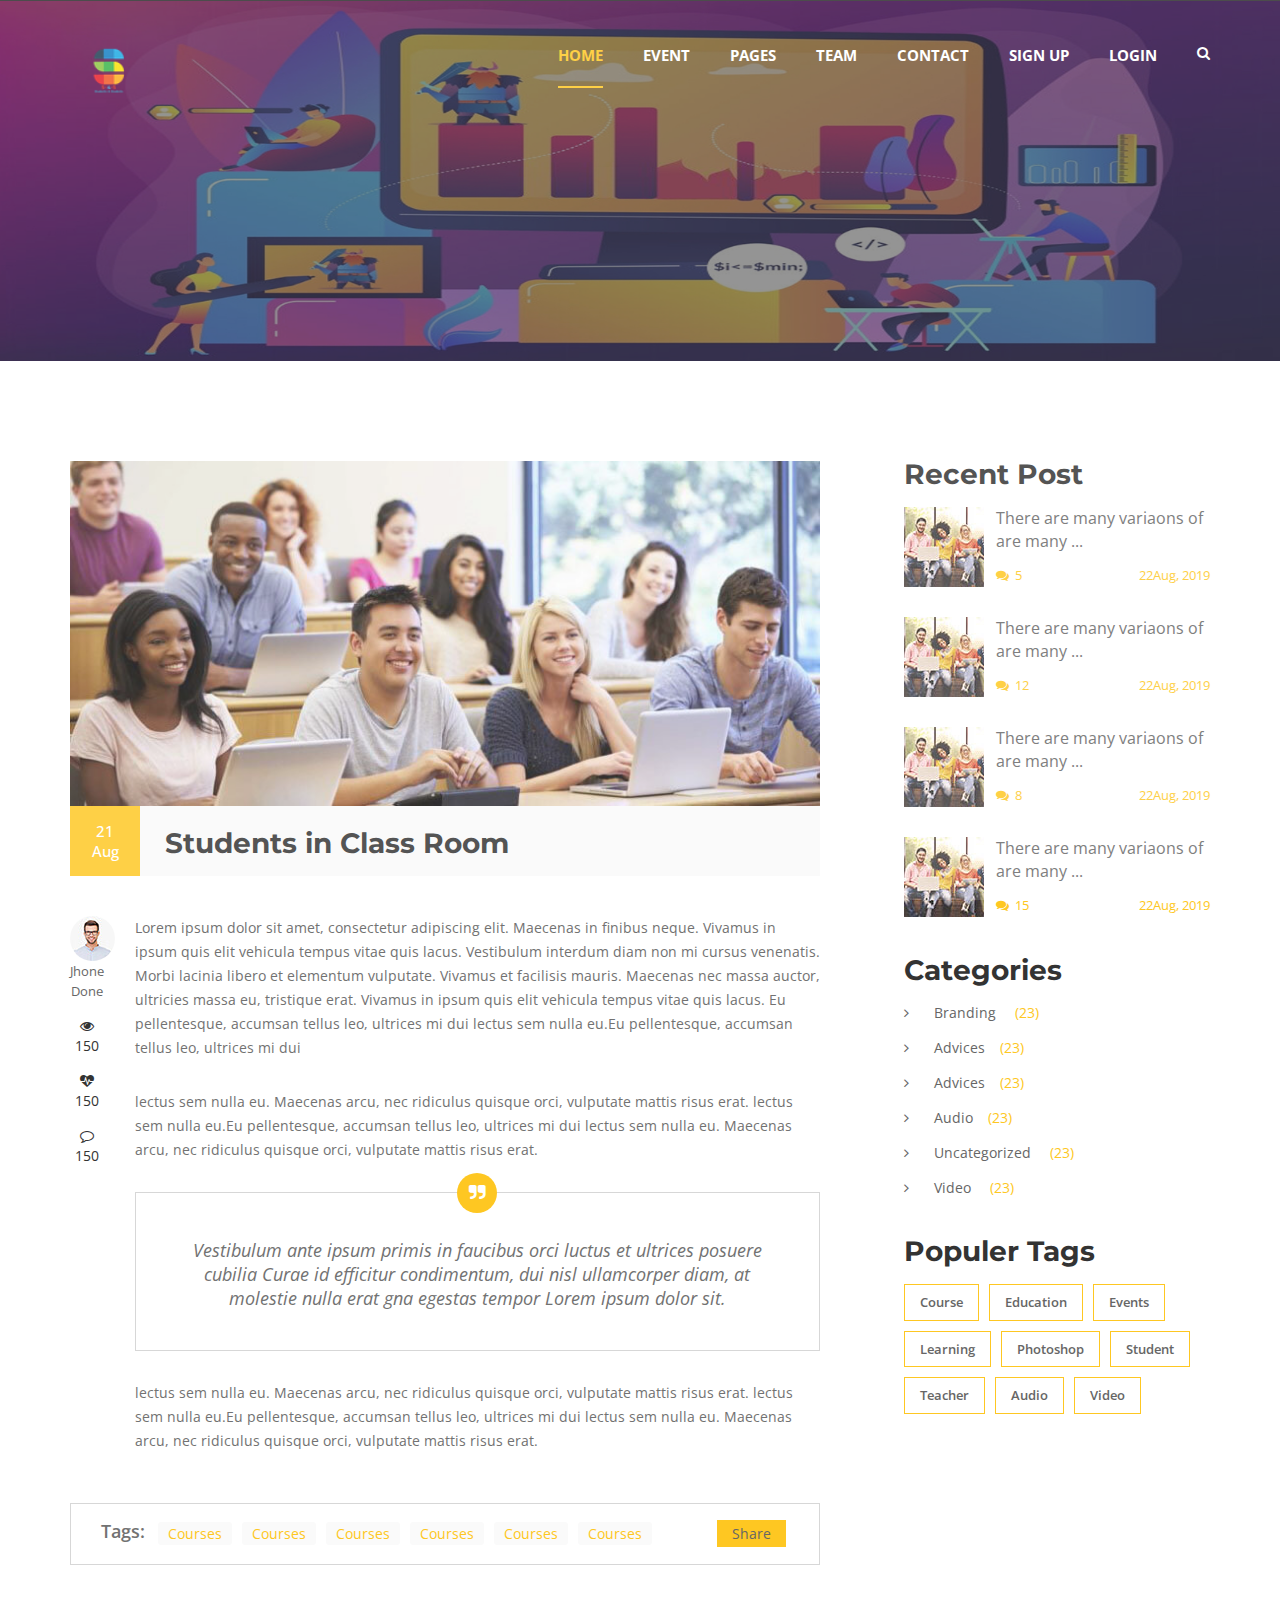
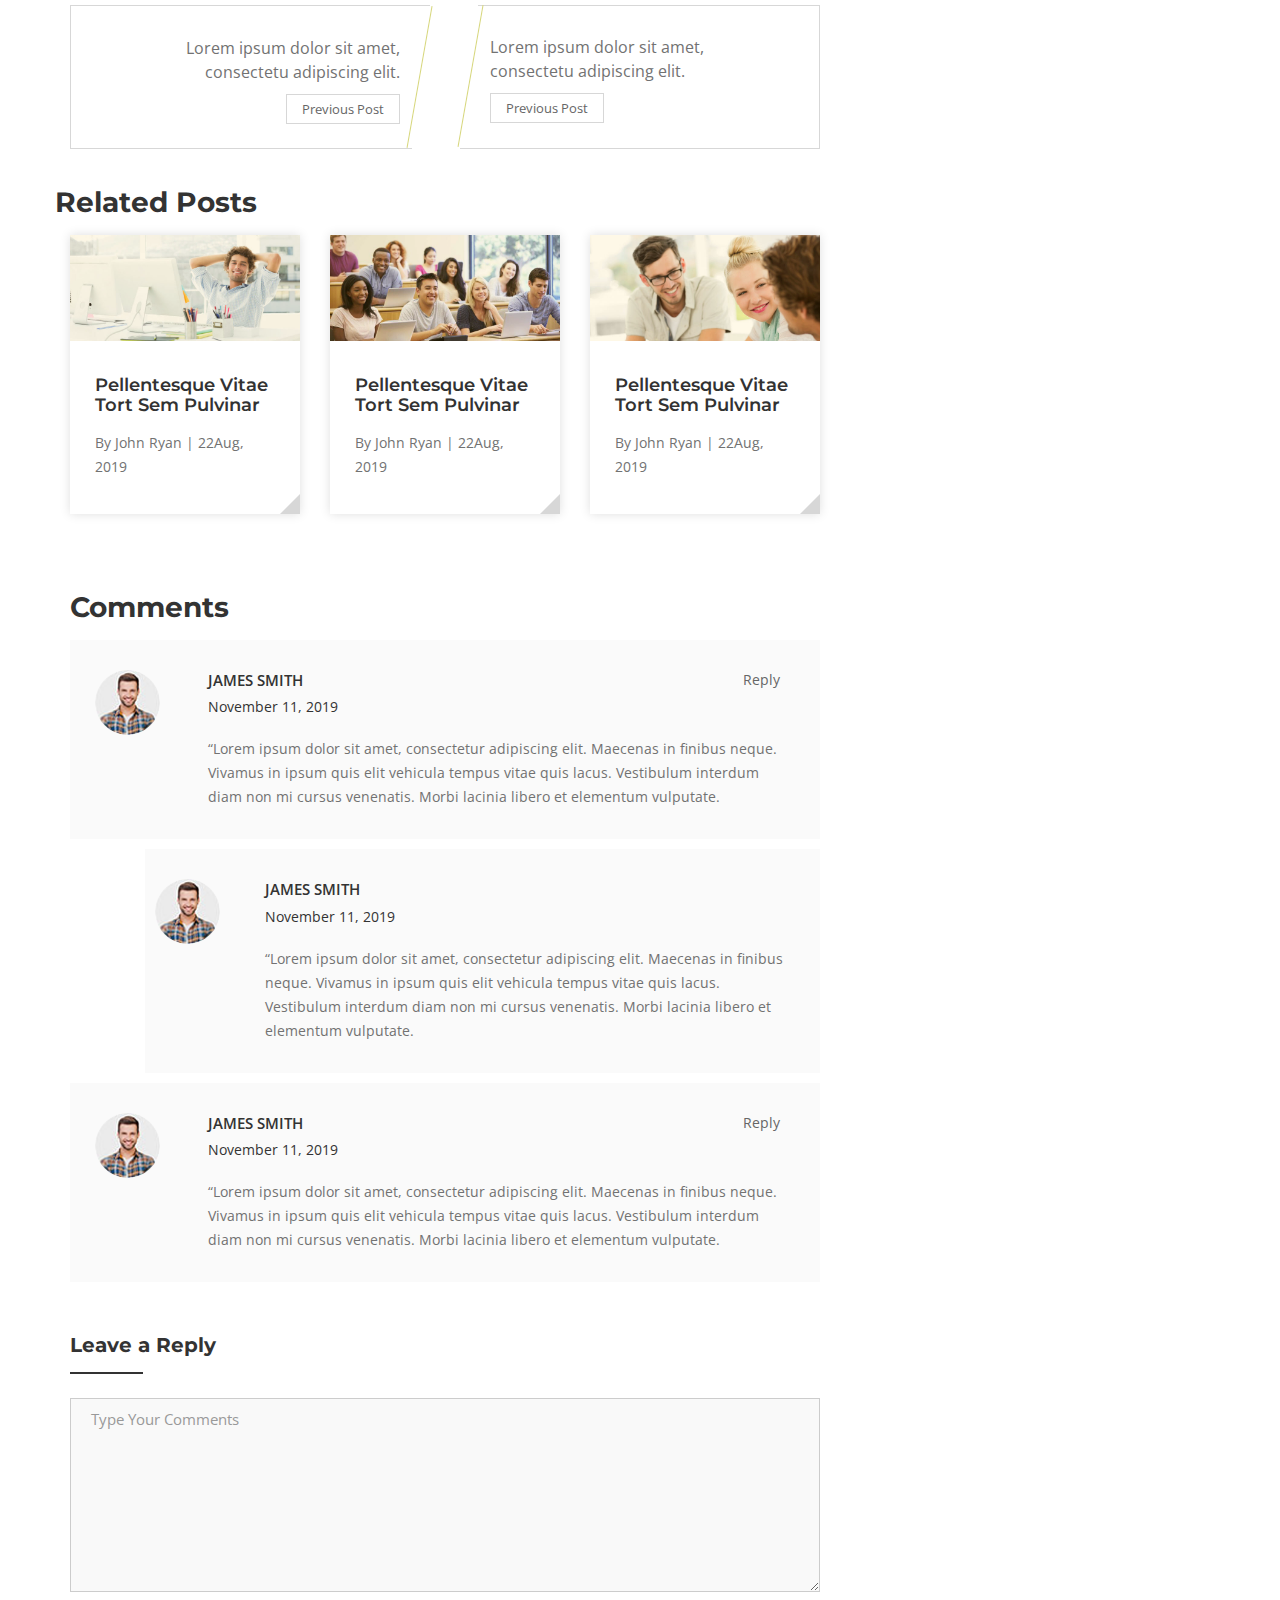
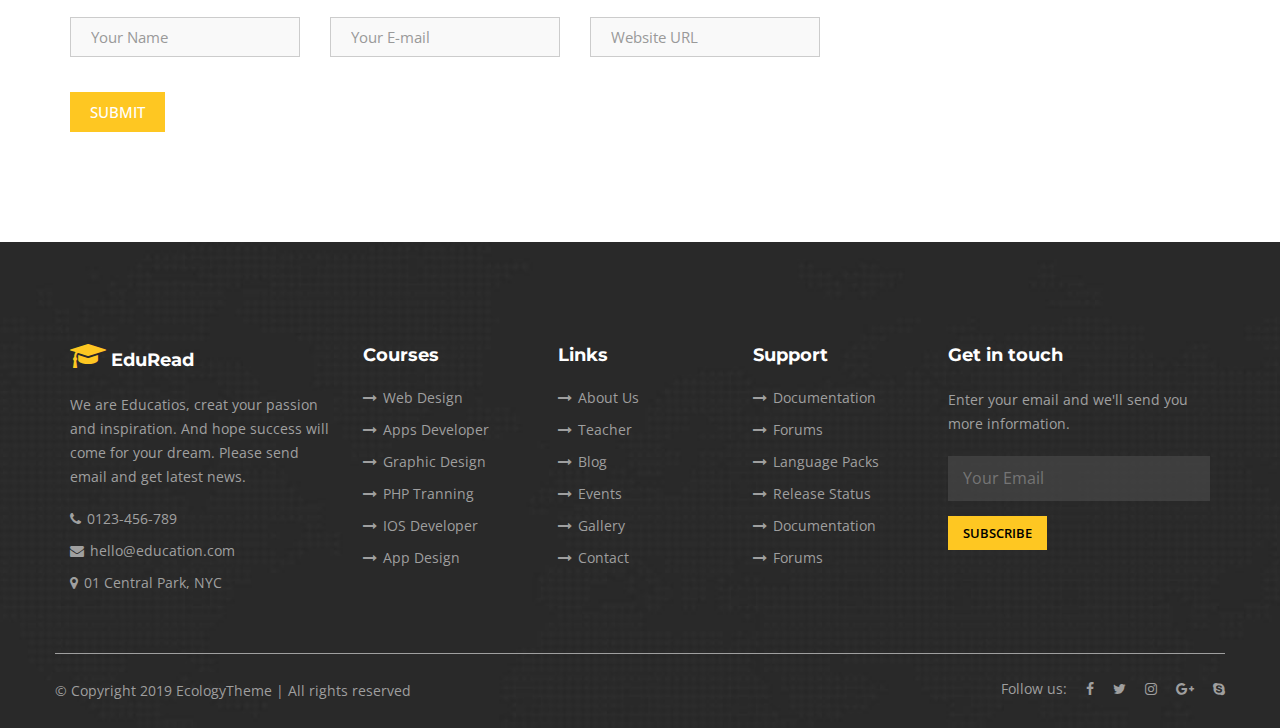
<file: blog-post.html>
<!doctype html>
<html class="no-js" lang="zxx">

<!-- Mirrored from ecologytheme.com/theme/eduread/blog-post.html by HTTrack Website Copier/3.x [XR&CO'2014], Wed, 08 Sep 2021 17:53:47 GMT -->
<head>
    <meta charset="utf-8">
	<meta http-equiv="x-ua-compatible" content="ie=edge">
	<meta name="description" content="EduRead - Education HTML5 Template">
	<meta name="keywords" content="college, education, institute, responsive, school, teacher, template, university">
	<meta name="viewport" content="width=device-width, initial-scale=1">
	<title>EduRead - Education HTML5 Template</title> 
	<link rel="shortcut icon" href="images/favicon.ico" type="image/x-icon">
    <!-- Bootstrap CSS -->
    <link rel="stylesheet" href="css/assets/bootstrap.min.css">
    <!-- Font Awesome -->
    <link rel="stylesheet" href="css/assets/font-awesome.min.css">
    <!-- Google Fonts -->
	<link href="https://fonts.googleapis.com/css?family=Montserrat:600,700%7COpen+Sans:400,600" rel="stylesheet">     
	<!-- Popup -->
	<link href="css/assets/magnific-popup.css" rel="stylesheet"> 
	<!-- Slick Slider -->
	<link href="css/assets/slick.css" rel="stylesheet"> 	
	<link href="css/assets/slick-theme.css" rel="stylesheet"> 	   
	<!-- owl carousel -->
	<link href="css/assets/owl.carousel.css" rel="stylesheet">
	<link href="css/assets/owl.theme.css" rel="stylesheet">
	<!-- Main Menu-->
	<link rel="stylesheet" href="css/assets/meanmenu.css">   
	<!-- Custom CSS -->
	<link rel="stylesheet" href="css/style.css">
	<link rel="stylesheet" href="css/responsive.css">	
</head>
<body class="post-1">
<!-- Preloader -->
<div id="preloader">
	<div id="status">&nbsp;</div>
</div>
<header id="header">
	<div class="header-top">
		<div class="container">
			<div class="row">
				<!-- <div class="col-sm-6 col-xs-12 header-top-left">
					<ul class="list-unstyled">
						<li><i class="fa fa-phone top-icon"></i> +91 846473****</li>
						<li><i class="fa fa-envelope top-icon"></i> Students4Stdents@gmail.com</li>
					</ul>
				</div> -->
				<div class="col-sm-6 col-xs-12 header-top-right">
					<!-- <ul class="list-unstyled">
						<li><a href="register.html"><i class="fa fa-user-plus top-icon"></i> Sign up</a></li>
						<li><a href="login.html"><i class="fa fa-lock top-icon"></i>Login</a></li>
					</ul> -->
				</div>
			</div>
		</div>
	</div>

	<div class="header-body">
		<nav class="navbar edu-navbar">
			<div class="container">
				<div class="navbar-header">
					<button type="button" class="navbar-toggle collapsed" data-toggle="collapse" data-target="#bs-example-navbar-collapse-1" aria-expanded="false">
						<span class="sr-only">Toggle navigation</span>
						<span class="icon-bar"></span>
						<span class="icon-bar"></span>
						<span class="icon-bar"></span>
					</button>
					<a href="#" class="navbar-brand  data-scroll"><img src="images/logo.png" alt="" width="82" height="72"></a>
				</div>

				<div class="collapse navbar-collapse edu-nav  main-menu" id="bs-example-navbar-collapse-1">
					<ul class="nav navbar-nav pull-right">
						<li class="active" ><a data-scroll="" href="index.html"style="font-size: 15px;">Home</a></li>

				<!--		<li><a data-scroll="" href="courses-02.html">Courses</a>
                            <ul class="dropdown list-unstyled">
                                <li><a href="#">Programming</a></li>
                                <li><a href="#">Cybersecurity</a></li>
                                <li><a href="#">Web Development</a></li>
                              <li class="dropdown-list-box-02"><a href="#">Dropdown<i class="fa fa-angle-right menu-icon"></i></a>
	                                <ul class="dropdown-list_2 list-unstyled">
	                                    <li><a href="#">Label One</a></li>
	                                    <li><a href="#">Label One</a></li>
	                                    <li><a href="#">Label One</a></li>
	                                    <li class="dropdown-list-box-03"><a href="#">Label One<i class="fa fa-angle-right menu-icon"></i></a>
			                                <ul class="dropdown-list_3 list-unstyled">
			                                    <li><a href="#">Label Two</a></li>
			                                    <li><a href="#">Label Two</a></li>
			                                </ul>
	                                    </li>
	                                </ul>
                                </li>
                                <li><a href="courses-carousel.html">Course Carousel Style</a></li>
                                <li><a href="course-details.html">Course Details</a></li>
                                <li><a href="course-details-left-sidebar.html">Course Details Sidebar</a></li>
                            </ul>
						</li> -->
						<li><a data-scroll href="event-list-1.html"style="font-size: 15px;">Event</a>

						</li>

						<li><a data-scroll href="#"style="font-size: 15px;">Pages</a>
							<ul class="list-unstyled dropdown">
                            <!--    <li><a href="courses-01.html">Courses</a></li> -->
                                <li><a href="gallery.html"style="font-size: 15px;">Gallery</a></li>
                                <!-- <li><a href="teachers-02.html">Team</a></li> -->
                      <!--         <li class="dropdown-list-box-02"><a href="#">Dropdown<i class="fa fa-angle-right menu-icon"></i></a>
	                                <ul class="dropdown-list_2 list-unstyled">
	                                    <li><a href="#">Label One</a></li>
	                                    <li><a href="#">Label One</a></li>
	                                    <li><a href="#">Label One</a></li>
	                                    <li class="dropdown-list-box-03"><a href="#">Label One<i class="fa fa-angle-right menu-icon"></i></a>
			                                <ul class="dropdown-list_3 list-unstyled">
			                                    <li><a href="#">Label Two</a></li>
			                                    <li><a href="#">Label Two</a></li>
			                                </ul>
	                                    </li>
	                                </ul>
                                </li> -->
                                <!-- <li><a href="teachers-profile.html">Team Porfile</a></li> -->
                                <!-- <li><a href="become-a-teacher.html">Become A Team Member</a></li> -->
                                <li><a href="login.html"style="font-size: 15px;">Login</a></li>
                                <li><a href="register.html"style="font-size: 15px;">Registation</a></li>
                          <!--  <li><a href="blog.html">Blog</a></li> -->
                           <!--    <li><a href="blog-post.html">Post</a></li> -->
                                <!-- <li><a href="contact.html">Contact</a></li> -->
							</ul>
						</li>
            <li><a data-scroll href="teachers-02.html"style="font-size: 15px;">Team</a>
              <!-- dropdwon start -->
                            <ul class="dropdown list-unstyled">
                                <li><a href="teachers-02.html"style="font-size: 15px;">S4S member</a> </li>
                                <li><a href="teachers-profile.html"style="font-size: 15px;">S4S Porfile</a></li>
                                <li><a href="become-a-teacher.html"style="font-size: 15px;">Become A S4S Member</a></li>
                            </ul>
                            <!-- dropdown end -->
            </li>

					<!--	<li><a data-scroll href="blog.html">Blog</a>

                            <ul class="dropdown list-unstyled">
                                <li><a href="blog.html">Blog</a></li>
                                <li><a href="blog-post.html">Blog Post</a></li>
                            </ul>

						</li> -->
						<li><a data-scroll href="contact.html" style="font-size: 15px;">Contact</a></li>
						<li><a data-scroll href="register.html" style="font-size: 15px;">Sign up</a></li>
						<li><a data-scroll href="login.html" style="font-size: 15px;">Login</a></li>
						<li><a data-scroll href="#"><i class="fa fa-search search_btn"></i></a>
					
					
							<div id="search">
							  	<button type="button" class="close">×</button>
							 	 <form>
							   		 <input type="search" value="" placeholder="Search here...."  required/>
							   		 <button type="submit" class="btn btn_common blue">Search</button>
							 	 </form>
								</div>
						</li>
							
							<!-- <li><a href="register.html"><i class="fa fa-user-plus top-icon"></i> &nbsp;Sign up</a></li>
						   <li><a href="login.html"><i class="fa fa-lock top-icon"></i> &nbsp;Login</a></li> -->
					</ul>
				</div><!-- /.navbar-collapse -->
			</div><!-- /.container -->
		</nav>

		<div class="container">
			<div class="row">
				<!-- <div class="col-md-10 col-sm-offset-1">
					<div class="intro-text  wow slideInUp" data-wow-duration="1.5s" data-wow-delay=".2s">
						<h1>Education A Global Community</h1>
						<p>Lorem ipsum dolor sit amet, consectetuer adipiscingl elit sed diam nonumm nibhy euismod<br> tincidunt ut laoreet dolore magna aliquam erat volutpat.</p>
					</div> -->
				</div>
				<!-- <div class="col-sm-12 text-center">
					<div class="mouse-icon-box">
						<a href="#" class="mouse-icon"></a>
					</div> -->
				</div>
			</div><!-- /.row -->
		</div><!-- /.container -->
	</div>
</header>
	<!--  End header section-->


<div class="post_1_area">
	<div class="container">
		<div class="row">
			<div class="col-sm-8 post_left-side">
				<div class="row">
					<div class="col-sm-12">
						<div class="post-img-box">
							<img src="images/blog/post-02.jpg" alt="" class="img-responsive">
						</div>
					</div>
					<div class="col-sm-12">
						<div class="description-content">
							<div class="description-heading">
								<div class="time">
									<span>21</span>
									<span>Aug</span>
								</div>
								<h3>Students in Class Room</h3>
							</div>
							<div class="description-text">
								<div class="row">
									<div class="col-sm-1">
										<div class="description-side-left">
											<div class="author-img">
												<img src="images/post/post-author0-1.jpg" alt="" class="img-circle">
												<div class="author-details">
													<a href="#">Jhone Done</a>
												</div>
											</div>
											<ul class="list-unstyled">
												<li><i class="fa fa-eye"></i>150</li>
												<li><i class="fa fa-heartbeat"></i>150</li>
												<li><i class="fa fa-comment-o"></i>150</li>
											</ul>

										</div>
									</div>
									<div class="col-sm-11">
										<div class="description-text-right">
											<p>Lorem ipsum dolor sit amet, consectetur adipiscing elit. Maecenas in finibus neque. Vivamus in ipsum quis elit vehicula tempus vitae quis lacus. Vestibulum interdum diam non mi cursus venenatis. Morbi lacinia libero et elementum vulputate. Vivamus et facilisis mauris. Maecenas nec massa auctor, ultricies massa eu, tristique erat. Vivamus in ipsum quis elit vehicula tempus vitae quis lacus. Eu pellentesque, accumsan tellus leo, ultrices mi dui lectus sem nulla eu.Eu pellentesque, accumsan tellus leo, ultrices mi dui 
											</p>
											<p>lectus sem nulla eu. Maecenas arcu, nec ridiculus quisque orci, vulputate mattis risus erat.
											lectus sem nulla eu.Eu pellentesque, accumsan tellus leo, ultrices mi dui lectus sem nulla eu. Maecenas arcu, nec ridiculus quisque orci, vulputate mattis risus erat.</p>
											<p class="description-speech">
											<i class="fa fa-quote-right"></i>
											Vestibulum ante ipsum primis in faucibus orci luctus et ultrices posuere cubilia Curae id efficitur condimentum, dui nisl ullamcorper diam, at molestie nulla erat gna egestas tempor Lorem ipsum dolor sit. 
											</p>
											<p>lectus sem nulla eu. Maecenas arcu, nec ridiculus quisque orci, vulputate mattis risus erat.
											lectus sem nulla eu.Eu pellentesque, accumsan tellus leo, ultrices mi dui lectus sem nulla eu. Maecenas arcu, nec ridiculus quisque orci, vulputate mattis risus erat.</p>
										</div>
									</div>
								</div>

								<div class="row">
									<div class="col-sm-12">
										<div class="tag-links-box">
											<p>Tags:</p>
											<ul class="list-unstyled">
												<li><a href="#">Courses</a></li>
												<li><a href="#">Courses</a></li>
												<li><a href="#">Courses</a></li>
												<li><a href="#">Courses</a></li>
												<li><a href="#">Courses</a></li>
												<li><a href="#">Courses</a></li>
												<li><a href="#">Share</a></li>	
											</ul>	
										</div>
									</div>
								</div>
								
							</div>
						</div>
					</div>

					<div class="col-md-12 post-col-paddign">
						<div class="prev_next">
							<div class="col-sm-6">
								<div class="text-box prev">
									<p>Lorem ipsum dolor sit amet, consectetu adipiscing elit.</p>
									<a href="#">Previous Post</a>
								</div>									
							</div>
							<div class="col-sm-6">
								<div class="text-box next">
									<p>Lorem ipsum dolor sit amet, consectetu adipiscing elit.</p>
									<a href="#">Previous Post</a>
								</div>		
							</div>
						</div>
					</div>

					<div class="col-md-12 post_slider">
						<div class="row">
							<h3>Related Posts</h3>
							<div class="col-md-4 col-sm-6 blog-single-item">
							    <div class="blog-post">
									<figure>
										<div class="figure-img"><img src="images/blog/post-01.jpg" alt="" class="img-responsive"></div>
										<figcaption>
											<div><a href="#" class="read_more-btn">read more</a></div>
										</figcaption>
									</figure>
									<div class="courses-content-box">
										<div class="courses-content">
											<h4><a href="#">Pellentesque Vitae Tort Sem Pulvinar</a></h4>
											<p><span>By John Ryan</span> | <span>22Aug, 2019</span></p>
										</div>

									</div>
								</div><!-- Ends: .single courses -->
							</div><!-- Ends: . -->


							<div class="col-md-4 col-sm-6 blog-single-item">
							    <div class="blog-post">
									<figure>
										<div class="figure-img"><img src="images/blog/post-02.jpg" alt="" class="img-responsive"></div>
										<figcaption>
											<div><a href="#" class="read_more-btn">read more</a></div>
										</figcaption>
									</figure>
									<div class="courses-content-box">
										<div class="courses-content">
											<h4><a href="#">Pellentesque Vitae Tort Sem Pulvinar</a></h4>
											<p><span>By John Ryan</span> | <span>22Aug, 2019</span></p>
										</div>

									</div>
								</div><!-- Ends: .single courses -->
							</div><!-- Ends: . -->

							<div class="col-md-4 col-sm-6 blog-single-item">
							    <div class="blog-post">
									<figure>
										<div class="figure-img"><img src="images/blog/post-03.jpg" alt="" class="img-responsive"></div>
										<figcaption>
											<div><a href="#" class="read_more-btn">read more</a></div>
										</figcaption>
									</figure>
									<div class="courses-content-box">
										<div class="courses-content">
											<h4><a href="#">Pellentesque Vitae Tort Sem Pulvinar</a></h4>
											<p><span>By John Ryan</span> | <span>22Aug, 2019</span></p>
										</div>

									</div>
								</div><!-- Ends: .single courses -->
							</div><!-- Ends: . -->
						</div>
					</div><!--End .row-->

					<div class="col-md-12 comments">							
						<div class="row">
							<h3>Comments</h3>
							<div class="col-sm-12 comment-single-item">
								<div class="col-sm-1 img-box">
									<img src="images/Single_cources/comment-01.jpg" alt="" class="img-circle">
								</div>
								<div class="col-sm-11 comment-left-bar">
									<div class="comment-text">
										<ul class="list-unstyled comment-author-box">
											<li> <span class="name">James Smith</span> <span>
											November 11, 2019 
											</span></li>
											<li class="reply"><a href="#">Reply</a></li>
										</ul>
										<p>“Lorem ipsum dolor sit amet, consectetur adipiscing elit. Maecenas in finibus neque. Vivamus in ipsum quis elit vehicula tempus vitae quis lacus. Vestibulum interdum diam non mi cursus venenatis. Morbi lacinia libero et elementum vulputate.</p>
									</div>
								</div>
							</div>
							<div class="col-sm-12 comment-single-item reply_text">
								<div class="row">
									<div class="col-sm-1 img-box">
										<img src="images/Single_cources/comment-01.jpg" alt="" class="img-circle">
									</div>
									<div class="col-sm-11 comment-left-bar">
										<div class="comment-text">
											<ul class="list-unstyled comment-author-box">
												<li> <span class="name">James Smith</span> <span>
												November 11, 2019 
												</span></li>
											</ul>
											<p>“Lorem ipsum dolor sit amet, consectetur adipiscing elit. Maecenas in finibus neque. Vivamus in ipsum quis elit vehicula tempus vitae quis lacus. Vestibulum interdum diam non mi cursus venenatis. Morbi lacinia libero et elementum vulputate.</p>
										</div>
									</div>
								</div>
							</div>	
							<div class="col-sm-12 comment-single-item">
								<div class="col-sm-1 img-box">
									<img src="images/Single_cources/comment-01.jpg" alt="" class="img-circle">
								</div>
								<div class="col-sm-11 comment-left-bar">
									<div class="comment-text">
										<ul class="list-unstyled comment-author-box">
											<li> <span class="name">James Smith</span> <span>
											November 11, 2019 
											</span></li>
											<li class="reply"><a href="#">Reply</a></li>
										</ul>
										<p>“Lorem ipsum dolor sit amet, consectetur adipiscing elit. Maecenas in finibus neque. Vivamus in ipsum quis elit vehicula tempus vitae quis lacus. Vestibulum interdum diam non mi cursus venenatis. Morbi lacinia libero et elementum vulputate.</p>
									</div>
								</div>
							</div>
						</div>
					</div>

					<div class="col-sm-12">
						<div class="leave-comment-box">
	                        <div class="comment-respond">
	                            <div class="comment-reply-title">
	                                <h3>Leave a Reply</h3>
	                            </div>
	                            <div class="comment-form">
	                                <form>
		                                <div class="row">
		                               		<div class="col-sm-12">
			                                	<div class="form-group">
			                                        <textarea class="form-control" rows="8" placeholder="Type Your Comments"></textarea>
			                                    </div>
		                                    </div>
		                                    <div class="col-sm-4">
			                                    <div class="form-group">
			                                        <input type="text" class="form-control" placeholder="Your Name">
			                                    </div>
		                                    </div>
		                                    <div class="col-sm-4">
			                                    <div class="form-group">
			                                        <input type="email" class="form-control" placeholder="Your E-mail">
			                                    </div>
		                                    </div>
		                                    <div class="col-sm-4">
			                                    <div class="form-group">
			                                        <input type="text" class="form-control" placeholder="Website URL">
			                                    </div>
		                                    </div>		
		                                    <div class="col-sm-12">                                    
			                                    <div class="full-width">
			                                        <input value="Submit"  type="submit">
			                                    </div>
		                                    </div>	
	                                    </div>
	                                </form>
	                            </div>
	                        </div>
						</div>
					</div>
				</div>	
			</div>


			<div class="col-sm-4">
				<div class="sidebar-text-post">							
					<div class="row">
						<div class="col-sm-12 recent-post">
							<h3>Recent Post</h3>
							<div class="row">
								<div class="col-sm-12 recent-single">
									<div class="recent-content-item">
										<div class="img-box"><a href="#"><img src="images/blog/recent-01.jpg" alt=""></a></div>
										<div class="recent-text pull-right">
							                <a href="#">There are many variaons of are many ...</a>
							                <p>22Aug, 2019 <span class="content"><i class="fa fa-comments"></i>5</span></p>
							            </div>
									</div>
								</div><!-- /.recent-single-item -->

								<div class="col-sm-12 recent-single">
									<div class="recent-content-item">
										<div class="img-box"><a href="#"><img src="images/blog/recent-01.jpg" alt=""></a></div>
										<div class="recent-text pull-right">
							                <a href="#">There are many variaons of are many ...</a>
							                <p>22Aug, 2019 <span class="content"><i class="fa fa-comments"></i>12</span></p>
							            </div>
									</div>
								</div><!-- /.recent-single-item -->

								<div class="col-sm-12 recent-single blog-padding-none">
									<div class="recent-content-item">
										<div class="img-box"><a href="#"><img src="images/blog/recent-01.jpg" alt=""></a></div>
										<div class="recent-text pull-right">
							                <a href="#">There are many variaons of are many ...</a>
							                <p>22Aug, 2019 <span class="content"><i class="fa fa-comments"></i>8</span></p>
							            </div>
									</div>
								</div><!-- /.recent-single-item -->

								<div class="col-sm-12 recent-single blog-padding-none">
									<div class="recent-content-item">
										<div class="img-box"><a href="#"><img src="images/blog/recent-01.jpg" alt=""></a></div>
										<div class="recent-text pull-right">
							                <a href="#">There are many variaons of are many ...</a>
							                <p>22Aug, 2019 <span class="content"><i class="fa fa-comments"></i>15</span></p>
							            </div>
									</div>
								</div><!-- /.recent-single-item -->
							</div>
						</div>
					</div>

					<div class="row">
						<div class="col-sm-12">
							<h3>Categories</h3>
							<div class="categories-item-post">
								<ul class="list-unstyled">
									<li><a href="#"><i class="fa fa-angle-right"></i>Branding <span>(23)</span></a></li>
									<li><a href="#"><i class="fa fa-angle-right"></i>Advices<span>(23)</span></a></li>
									<li><a href="#"><i class="fa fa-angle-right"></i>Advices<span>(23)</span></a></li>
									<li><a href="#"><i class="fa fa-angle-right"></i>Audio<span>(23)</span></a></li>
									<li><a href="#"><i class="fa fa-angle-right"></i>Uncategorized <span>(23)</span></a></li>
									<li><a href="#"><i class="fa fa-angle-right"></i>Video <span>(23)</span></a></li>
								</ul>
							</div>
						</div>
					</div>

					<div class="row">
						<div class="col-sm-12 blog-padding-none">
							<h3>Populer Tags</h3>
							<div class="populer-tags">		
								<div class="tagcloud">
									<a href="#">Course</a>
									<a href="#">Education</a>
									<a href="#">Events</a>
									<a href="#">Learning</a>
									<a href="#">Photoshop</a>
									<a href="#">Student</a>
									<a href="#">Teacher</a>
									<a href="#">Audio</a>
									<a href="#">Video</a>
								</div>
							</div>
						</div>	
					</div>		
				</div>						
			</div>
		</div>
	</div>	
</div>




<!-- Footer Area section -->
<footer>
	<div class="container">
		<div class="row">
			<div class=" col-sm-12 footer-content-box">
				<div class="col-sm-3">
					<h3><span><i class="fa fa-graduation-cap footer-h-icon"></i></span> EduRead</h3>
					<p>We are Educatios, creat your passion and inspiration. And hope success will come for your dream. Please send email and get latest news.</p>
					<ul class="list-unstyled">
						<li><span><i class="fa fa-phone footer-icon"></i></span>0123-456-789</li>
						<li><span><i class="fa fa-envelope footer-icon"></i></span>hello@education.com</li>
						<li><span><i class="fa fa-map-marker footer-icon"></i></span>01 Central Park, NYC</li>
					</ul>
				</div>

				<div class="col-sm-2">
					<h3>Courses</h3>
					<ul class="list-unstyled">
						<li><a href="#"><span><i class="fa fa-long-arrow-right footer-icon"></i></span>Web Design</a></li>
						<li><a href="#"><span><i class="fa fa-long-arrow-right footer-icon"></i></span>Apps Developer</a></li>
						<li><a href="#"><span><i class="fa fa-long-arrow-right footer-icon"></i></span>Graphic Design</a></li>
						<li><a href="#"><span><i class="fa fa-long-arrow-right footer-icon"></i></span>PHP Tranning</a></li>
						<li><a href="#"><span><i class="fa fa-long-arrow-right footer-icon"></i></span>IOS Developer</a></li>
						<li><a href="#"><span><i class="fa fa-long-arrow-right footer-icon"></i></span>App Design</a></li>
					</ul>
				</div>

				<div class="col-sm-2">
					<h3>Links</h3>
					<ul class="list-unstyled">
						<li><a href="#"><span><i class="fa fa-long-arrow-right footer-icon"></i></span>About Us</a></li>
						<li><a href="#"><span><i class="fa fa-long-arrow-right footer-icon"></i></span>Teacher</a></li>
						<li><a href="#"><span><i class="fa fa-long-arrow-right footer-icon"></i></span>Blog</a></li>
						<li><a href="#"><span><i class="fa fa-long-arrow-right footer-icon"></i></span>Events</a></li>
						<li><a href="#"><span><i class="fa fa-long-arrow-right footer-icon"></i></span>Gallery</a></li>
						<li><a href="#"><span><i class="fa fa-long-arrow-right footer-icon"></i></span>Contact</a></li>
					</ul>
				</div>

				<div class="col-sm-2">
					<h3>Support</h3>
					<ul class="list-unstyled">
						<li><a href="#"><span><i class="fa fa-long-arrow-right footer-icon"></i></span>Documentation</a></li>
						<li><a href="#"><span><i class="fa fa-long-arrow-right footer-icon"></i></span>Forums</a></li>
						<li><a href="#"><span><i class="fa fa-long-arrow-right footer-icon"></i></span>Language Packs</a></li>
						<li><a href="#"><span><i class="fa fa-long-arrow-right footer-icon"></i></span>Release Status</a></li>
						<li><a href="#"><span><i class="fa fa-long-arrow-right footer-icon"></i></span>Documentation</a></li>
						<li><a href="#"><span><i class="fa fa-long-arrow-right footer-icon"></i></span>Forums</a></li>
					</ul>
				</div>	

				<div class="col-sm-3">
					<h3>Get in touch</h3>
					<p>Enter your email and we'll send you more information.</p>

					<form action="#">
						<div class="form-group">
							<input placeholder="Your Email" type="email" required="">
							<div class="submit-btn">
								<button type="submit" class="text-center">Subscribe</button>
							</div>
						</div>
					</form>
				</div>
			</div>
		</div>
	</div>


	<div class="footer-bottom">
		<div class="container">
			<div class="footer-bottom-inner">
				<div class="row">
					<div class="col-md-6 col-sm-12 footer-no-padding">
						<p>&copy; Copyright 2019 EcologyTheme | All rights reserved</p>
					</div>
					<div class="col-md-6 col-sm-12 footer-no-padding">
						<ul class="list-unstyled footer-menu text-right">
							<li>Follow us:</li>
							<li><a href="#"><i class="fa fa-facebook facebook"></i></a></li>
							<li><a href="#"><i class="fa fa-twitter twitter"></i></a></li>
							<li><a href="#"><i class="fa fa-instagram instagram"></i></a></li>
							<li><a href="#"><i class="fa fa-google-plus google"></i></a></li>
							<li><a href="#"><i class="fa fa-skype skype"></i></a></li>
						</ul>
					</div>
				</div>
			</div>
		</div>
	</div><!-- ./ End footer-bottom -->		
</footer><!-- ./ End Footer Area -->
    <!-- ============================
    JavaScript Files
    ============================= -->
    <!-- jQuery -->
	<script src="js/vendor/jquery-1.12.4.min.js"></script>
	<!-- Bootstrap JS -->
	<script src="js/assets/bootstrap.min.js"></script>
	<!-- Sticky JS -->
	<script src="js/assets/jquery.sticky.js"></script>
	<!-- Popup -->
    <script src="js/assets/jquery.magnific-popup.min.js"></script>
	<!-- Counter Up -->
    <script src="js/assets/jquery.counterup.min.js"></script>
    <script src="js/assets/waypoints.min.js"></script>
 	<!-- owl carousel -->
    <script src="js/assets/owl.carousel.min.js"></script>
   <!-- Slick Slider-->
    <script src="js/assets/slick.min.js"></script>
    <!-- Main Menu -->
	<script src="js/assets/jquery.meanmenu.min.js"></script>    
	<!-- Custom JS -->
	<script src="js/custom.js"></script>
</body>

<!-- Mirrored from ecologytheme.com/theme/eduread/blog-post.html by HTTrack Website Copier/3.x [XR&CO'2014], Wed, 08 Sep 2021 17:53:48 GMT -->
</html>
</file>
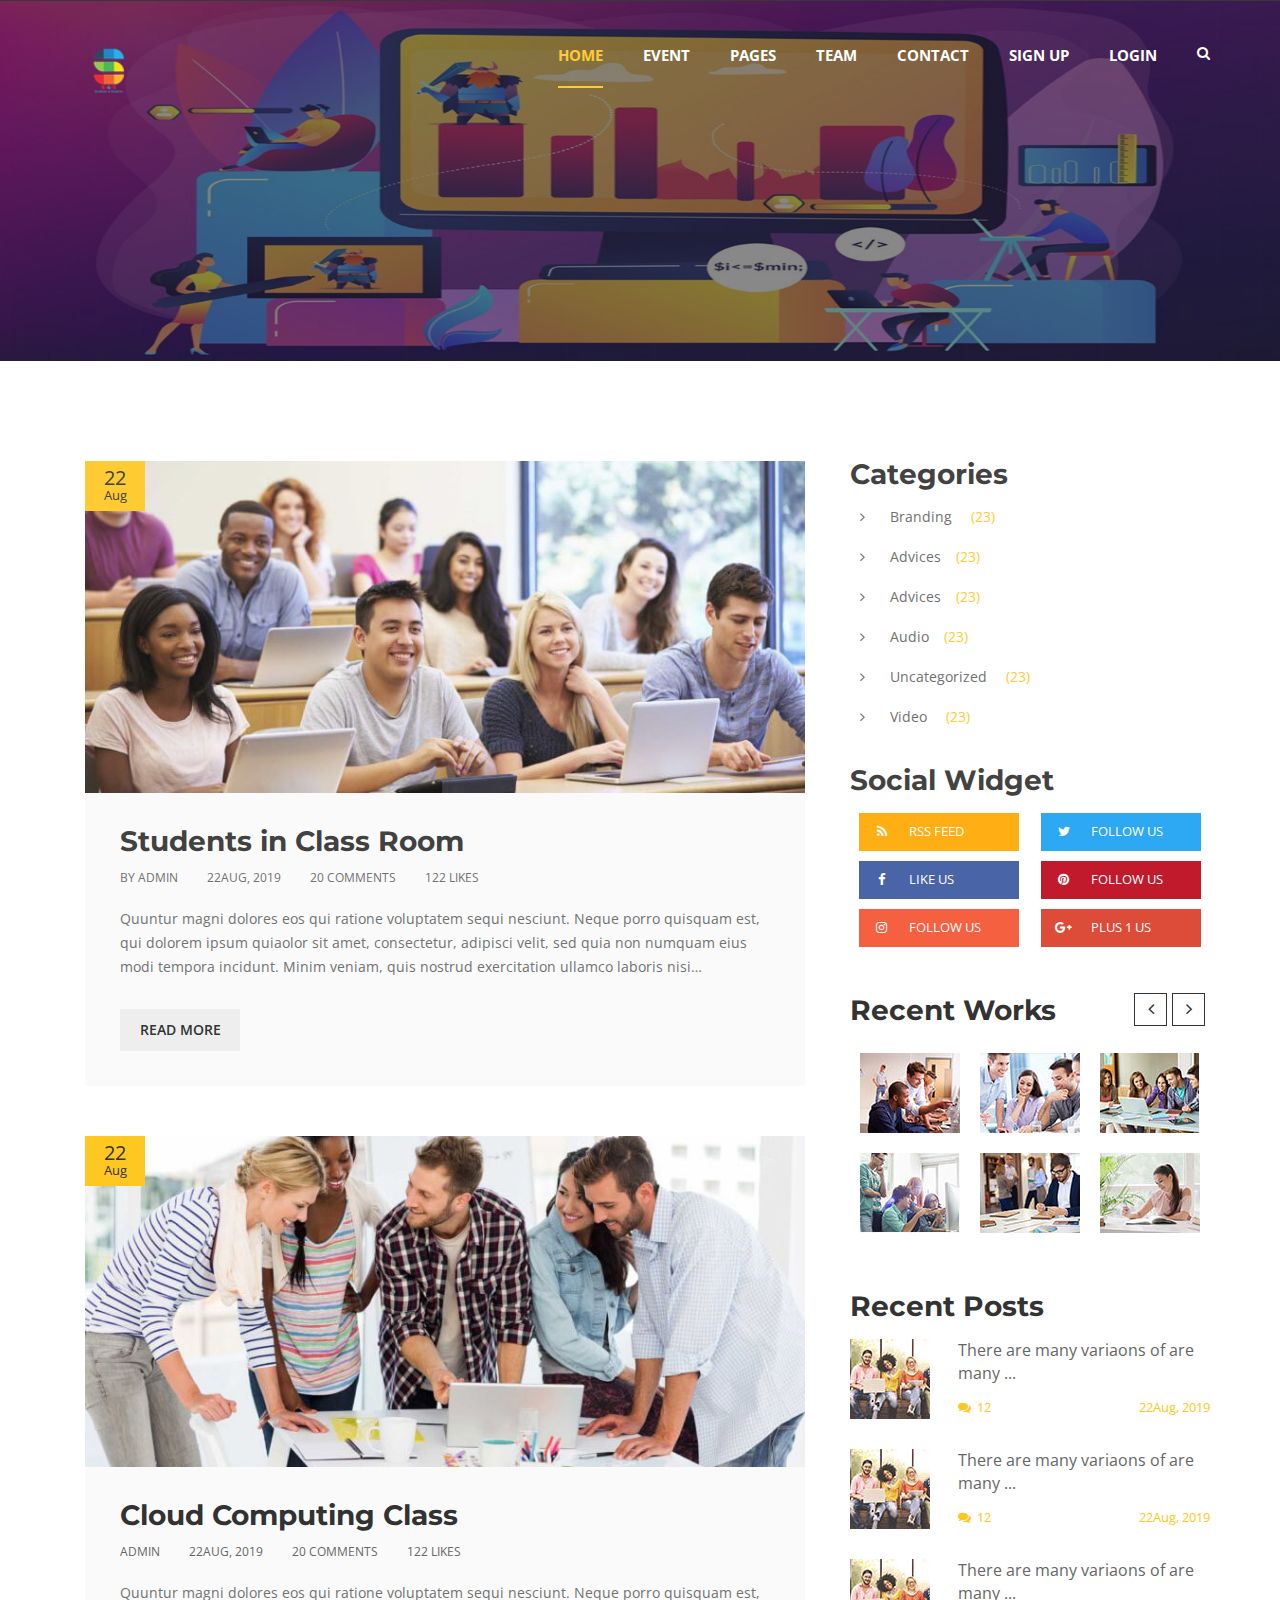
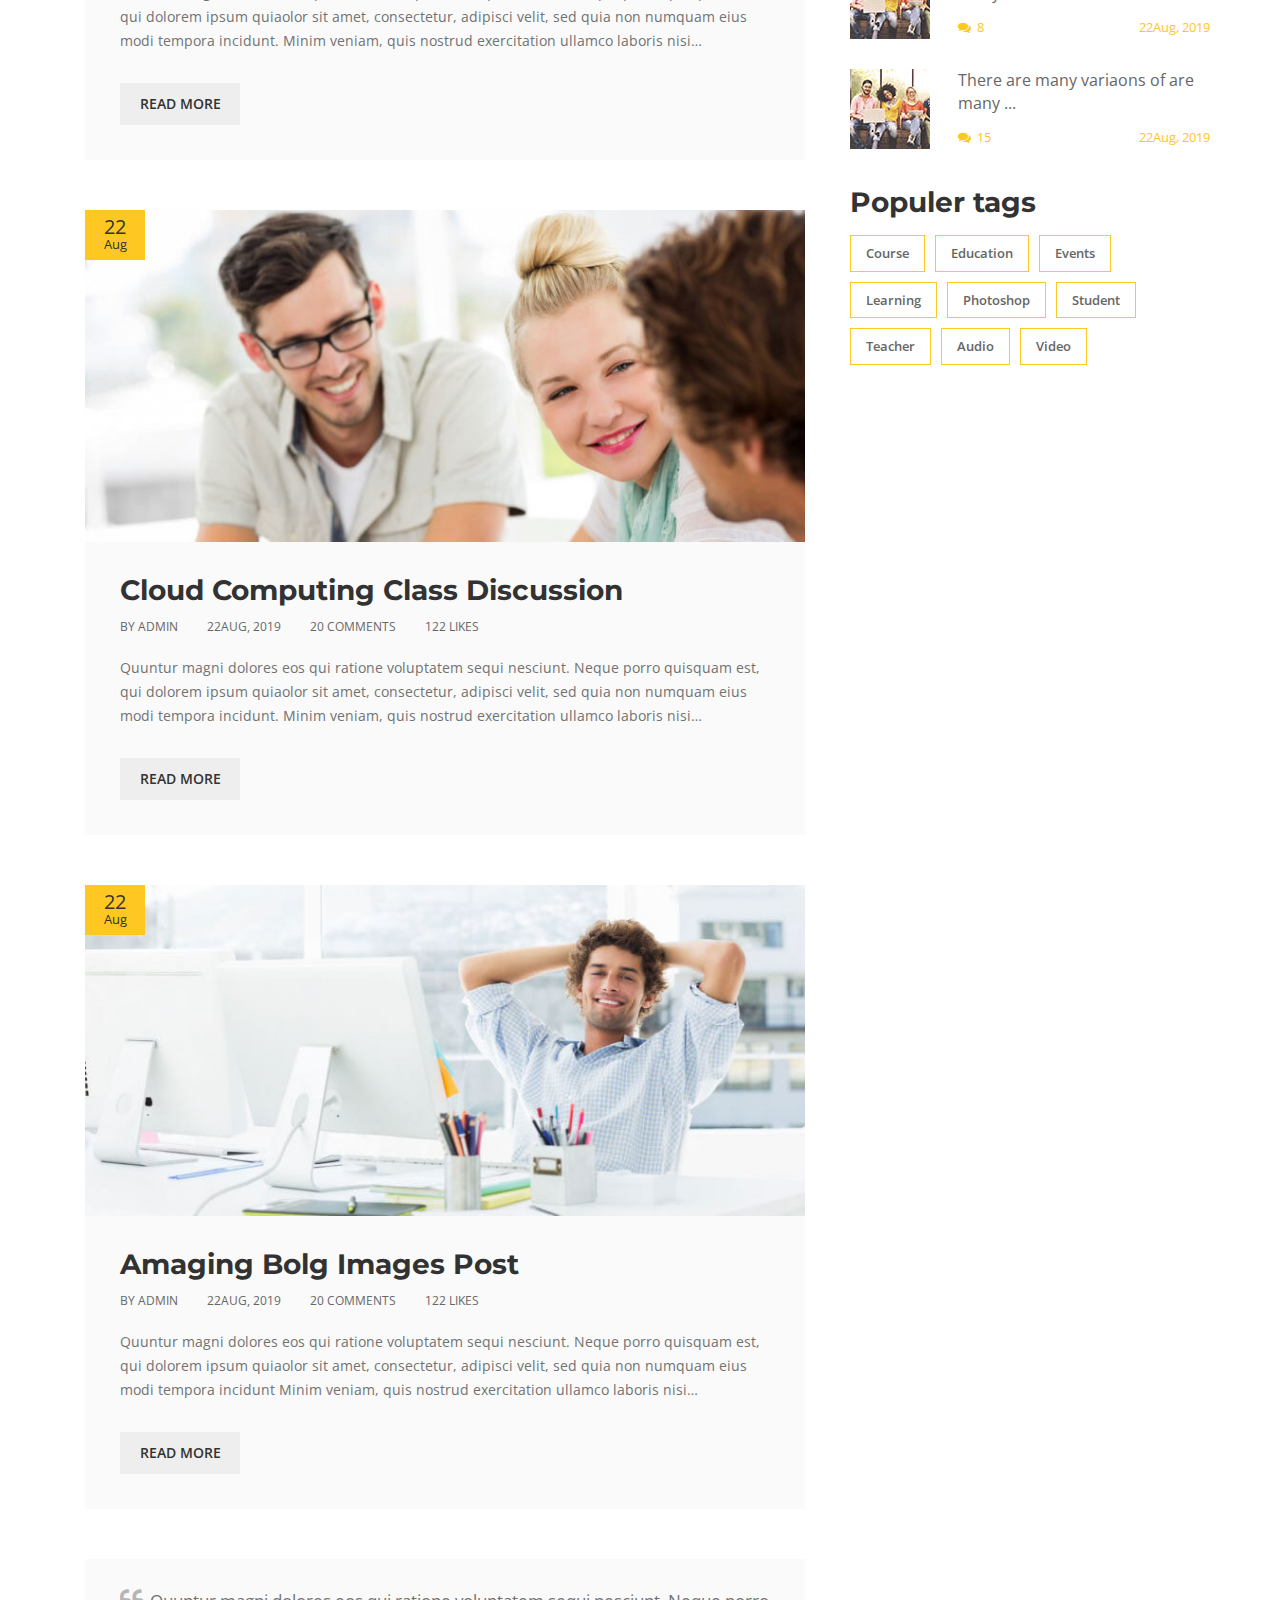
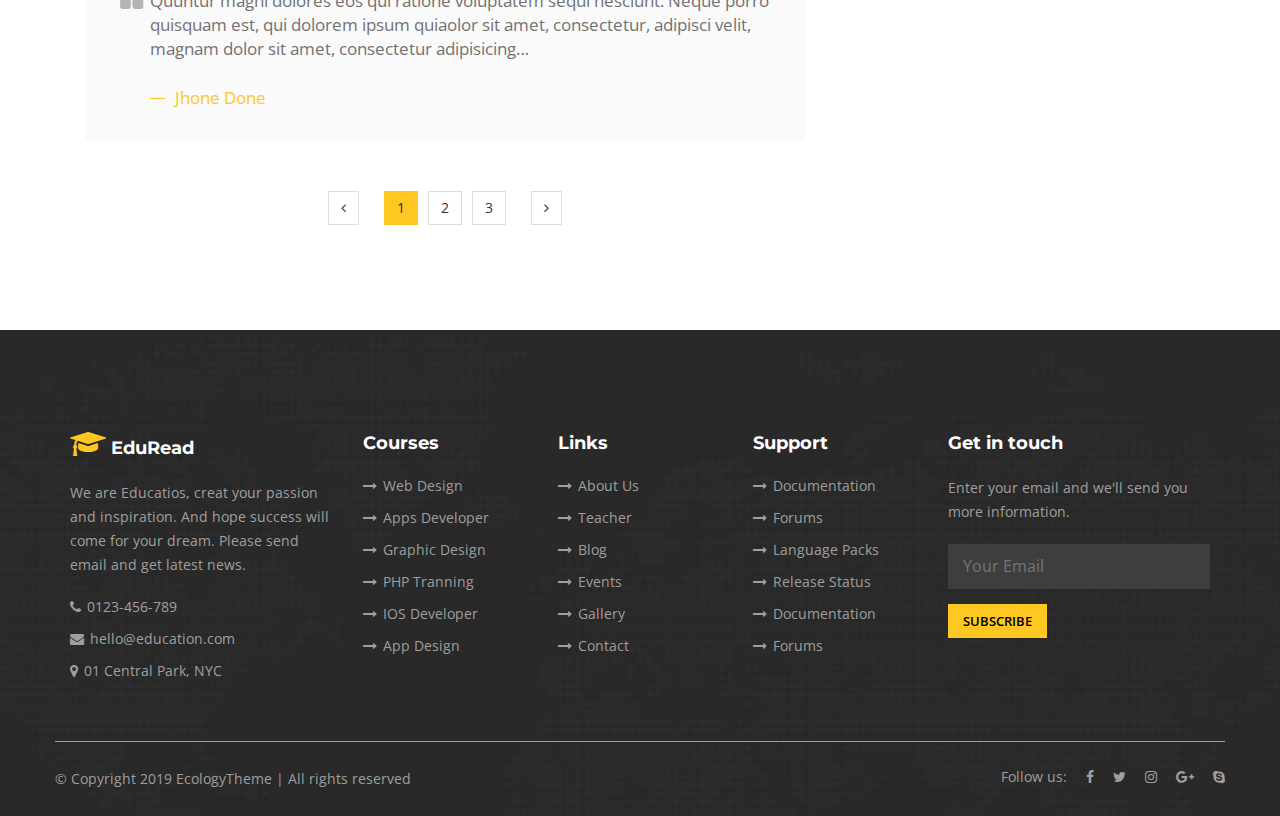
<file: blog.html>
<!doctype html>
<html class="no-js" lang="zxx">

<!-- Mirrored from ecologytheme.com/theme/eduread/blog.html by HTTrack Website Copier/3.x [XR&CO'2014], Wed, 08 Sep 2021 17:53:44 GMT -->
<head>
    <meta charset="utf-8">
	<meta http-equiv="x-ua-compatible" content="ie=edge">
	<meta name="description" content="EduRead - Education HTML5 Template">
	<meta name="keywords" content="college, education, institute, responsive, school, teacher, template, university">
	<meta name="viewport" content="width=device-width, initial-scale=1">
	<title>EduRead - Education HTML5 Template</title> 
	<link rel="shortcut icon" href="images/favicon.ico" type="image/x-icon">
    <!-- Bootstrap CSS -->
    <link rel="stylesheet" href="css/assets/bootstrap.min.css">
    <!-- Font Awesome -->
    <link rel="stylesheet" href="css/assets/font-awesome.min.css">
    <!-- Google Fonts -->
	<link href="https://fonts.googleapis.com/css?family=Montserrat:600,700%7COpen+Sans:400,600" rel="stylesheet">     
	<!-- Popup -->
	<link href="css/assets/magnific-popup.css" rel="stylesheet"> 
	<!-- Slick Slider -->
	<link href="css/assets/slick.css" rel="stylesheet"> 	
	<link href="css/assets/slick-theme.css" rel="stylesheet"> 	   
	<!-- owl carousel -->
	<link href="css/assets/owl.carousel.css" rel="stylesheet">
	<link href="css/assets/owl.theme.css" rel="stylesheet">
	<!-- Main Menu-->
	<link rel="stylesheet" href="css/assets/meanmenu.css">   
	<!-- Custom CSS -->
	<link rel="stylesheet" href="css/style.css">
	<link rel="stylesheet" href="css/responsive.css">	
</head>
<body class="blog_1">
<!-- Preloader -->
<div id="preloader">
	<div id="status">&nbsp;</div>
</div>
<header id="header">
	<div class="header-top">
		<div class="container">
			<div class="row">
				<!-- <div class="col-sm-6 col-xs-12 header-top-left">
					<ul class="list-unstyled">
						<li><i class="fa fa-phone top-icon"></i> +91 846473****</li>
						<li><i class="fa fa-envelope top-icon"></i> Students4Stdents@gmail.com</li>
					</ul>
				</div> -->
				<div class="col-sm-6 col-xs-12 header-top-right">
					<!-- <ul class="list-unstyled">
						<li><a href="register.html"><i class="fa fa-user-plus top-icon"></i> Sign up</a></li>
						<li><a href="login.html"><i class="fa fa-lock top-icon"></i>Login</a></li>
					</ul> -->
				</div>
			</div>
		</div>
	</div>

	<div class="header-body">
		<nav class="navbar edu-navbar">
			<div class="container">
				<div class="navbar-header">
					<button type="button" class="navbar-toggle collapsed" data-toggle="collapse" data-target="#bs-example-navbar-collapse-1" aria-expanded="false">
						<span class="sr-only">Toggle navigation</span>
						<span class="icon-bar"></span>
						<span class="icon-bar"></span>
						<span class="icon-bar"></span>
					</button>
					<a href="#" class="navbar-brand  data-scroll"><img src="images/logo.png" alt="" width="82" height="72"></a>
				</div>

				<div class="collapse navbar-collapse edu-nav  main-menu" id="bs-example-navbar-collapse-1">
					<ul class="nav navbar-nav pull-right">
						<li class="active" ><a data-scroll="" href="index.html"style="font-size: 15px;">Home</a></li>

				<!--		<li><a data-scroll="" href="courses-02.html">Courses</a>
                            <ul class="dropdown list-unstyled">
                                <li><a href="#">Programming</a></li>
                                <li><a href="#">Cybersecurity</a></li>
                                <li><a href="#">Web Development</a></li>
                              <li class="dropdown-list-box-02"><a href="#">Dropdown<i class="fa fa-angle-right menu-icon"></i></a>
	                                <ul class="dropdown-list_2 list-unstyled">
	                                    <li><a href="#">Label One</a></li>
	                                    <li><a href="#">Label One</a></li>
	                                    <li><a href="#">Label One</a></li>
	                                    <li class="dropdown-list-box-03"><a href="#">Label One<i class="fa fa-angle-right menu-icon"></i></a>
			                                <ul class="dropdown-list_3 list-unstyled">
			                                    <li><a href="#">Label Two</a></li>
			                                    <li><a href="#">Label Two</a></li>
			                                </ul>
	                                    </li>
	                                </ul>
                                </li>
                                <li><a href="courses-carousel.html">Course Carousel Style</a></li>
                                <li><a href="course-details.html">Course Details</a></li>
                                <li><a href="course-details-left-sidebar.html">Course Details Sidebar</a></li>
                            </ul>
						</li> -->
						<li><a data-scroll href="event-list-1.html"style="font-size: 15px;">Event</a>

						</li>

						<li><a data-scroll href="#"style="font-size: 15px;">Pages</a>
							<ul class="list-unstyled dropdown">
                            <!--    <li><a href="courses-01.html">Courses</a></li> -->
                                <li><a href="gallery.html"style="font-size: 15px;">Gallery</a></li>
                                <!-- <li><a href="teachers-02.html">Team</a></li> -->
                      <!--         <li class="dropdown-list-box-02"><a href="#">Dropdown<i class="fa fa-angle-right menu-icon"></i></a>
	                                <ul class="dropdown-list_2 list-unstyled">
	                                    <li><a href="#">Label One</a></li>
	                                    <li><a href="#">Label One</a></li>
	                                    <li><a href="#">Label One</a></li>
	                                    <li class="dropdown-list-box-03"><a href="#">Label One<i class="fa fa-angle-right menu-icon"></i></a>
			                                <ul class="dropdown-list_3 list-unstyled">
			                                    <li><a href="#">Label Two</a></li>
			                                    <li><a href="#">Label Two</a></li>
			                                </ul>
	                                    </li>
	                                </ul>
                                </li> -->
                                <!-- <li><a href="teachers-profile.html">Team Porfile</a></li> -->
                                <!-- <li><a href="become-a-teacher.html">Become A Team Member</a></li> -->
                                <li><a href="login.html"style="font-size: 15px;">Login</a></li>
                                <li><a href="register.html"style="font-size: 15px;">Registation</a></li>
                          <!--  <li><a href="blog.html">Blog</a></li> -->
                           <!--    <li><a href="blog-post.html">Post</a></li> -->
                                <!-- <li><a href="contact.html">Contact</a></li> -->
							</ul>
						</li>
            <li><a data-scroll href="teachers-02.html"style="font-size: 15px;">Team</a>
              <!-- dropdwon start -->
                            <ul class="dropdown list-unstyled">
                                <li><a href="teachers-02.html"style="font-size: 15px;">S4S member</a> </li>
                                <li><a href="teachers-profile.html"style="font-size: 15px;">S4S Porfile</a></li>
                                <li><a href="become-a-teacher.html"style="font-size: 15px;">Become A S4S Member</a></li>
                            </ul>
                            <!-- dropdown end -->
            </li>

					<!--	<li><a data-scroll href="blog.html">Blog</a>

                            <ul class="dropdown list-unstyled">
                                <li><a href="blog.html">Blog</a></li>
                                <li><a href="blog-post.html">Blog Post</a></li>
                            </ul>

						</li> -->
						<li><a data-scroll href="contact.html" style="font-size: 15px;">Contact</a></li>
						<li><a data-scroll href="register.html" style="font-size: 15px;">Sign up</a></li>
						<li><a data-scroll href="login.html" style="font-size: 15px;">Login</a></li>
						<li><a data-scroll href="#"><i class="fa fa-search search_btn"></i></a>
					
					
							<div id="search">
							  	<button type="button" class="close">×</button>
							 	 <form>
							   		 <input type="search" value="" placeholder="Search here...."  required/>
							   		 <button type="submit" class="btn btn_common blue">Search</button>
							 	 </form>
								</div>
						</li>
							
							<!-- <li><a href="register.html"><i class="fa fa-user-plus top-icon"></i> &nbsp;Sign up</a></li>
						   <li><a href="login.html"><i class="fa fa-lock top-icon"></i> &nbsp;Login</a></li> -->
					</ul>
				</div><!-- /.navbar-collapse -->
			</div><!-- /.container -->
		</nav>

		<div class="container">
			<div class="row">
				<!-- <div class="col-md-10 col-sm-offset-1">
					<div class="intro-text  wow slideInUp" data-wow-duration="1.5s" data-wow-delay=".2s">
						<h1>Education A Global Community</h1>
						<p>Lorem ipsum dolor sit amet, consectetuer adipiscingl elit sed diam nonumm nibhy euismod<br> tincidunt ut laoreet dolore magna aliquam erat volutpat.</p>
					</div> -->
				</div>
				<!-- <div class="col-sm-12 text-center">
					<div class="mouse-icon-box">
						<a href="#" class="mouse-icon"></a>
					</div> -->
				</div>
			</div><!-- /.row -->
		</div><!-- /.container -->
	</div>
</header>
	<!--  End header section-->


<div class="blog-area">
	<div class="container">
		<div class="row">
			<div class="col-sm-8 bolg_side-left">
				<div class="col-sm-12 single-item-box">
					<div class="single-item">
						<div class="img-box">
							<a href="#"><img src="images/blog/blog-02.jpg" alt="" class="img-responsive"></a>
							<span><a href="#" class="overlay"></a></span>
							<div class="img-caption">
								<p class="date"><span>22</span><span>Aug</span></p>
							</div>
						</div>
						<div class="single-text-box">
							<h3><a href="#">Students in Class Room</a></h3>
							<ul class="list-unstyled">
								<li><a href="#">By Admin</a></li>
								<li><a href="#">22Aug, 2019</a></li>
								<li><a href="#">20 comments</a></li>
								<li><a href="#">122 likes</a></li>
							</ul>
							<p>Quuntur magni dolores eos qui ratione voluptatem sequi nesciunt. Neque porro quisquam est, qui dolorem ipsum quiaolor sit amet, consectetur, adipisci velit, sed quia non numquam eius modi tempora incidunt. Minim veniam, quis nostrud exercitation ullamco laboris nisi…</p>
							<div class="blog-btn-box">
								<a href="#">Read More</a>
							</div>
						</div>
					</div>
				</div>

				<div class="col-sm-12 single-item-box">
					<div class="single-item">
						<div class="img-box">
							<a href="#"><img src="images/blog/blog-04.jpg" alt="" class="img-responsive"></a>
							<span><a href="#" class="overlay"></a></span>
							<div class="img-caption">
								<p class="date"><span>22</span><span>Aug</span></p>
							</div>
						</div>
						<div class="single-text-box">
							<h3><a href="#">Cloud Computing Class</a></h3>
							<ul class="list-unstyled">
								<li><a href="#">Admin</a></li>
								<li><a href="#">22Aug, 2019</a></li>
								<li><a href="#">20 comments</a></li>
								<li><a href="#">122 likes</a></li>
							</ul>
							<p>Quuntur magni dolores eos qui ratione voluptatem sequi nesciunt. Neque porro quisquam est, qui dolorem ipsum quiaolor sit amet, consectetur, adipisci velit, sed quia non numquam eius modi tempora incidunt. Minim veniam, quis nostrud exercitation ullamco laboris nisi…</p>
							<div class="blog-btn-box">
								<a href="#">Read More</a>
							</div>
						</div>
					</div>
				</div>

				<div class="col-sm-12 single-item-box">
					<div class="single-item">
						<div class="img-box">
							<a href="#"><img src="images/blog/blog-03.jpg" alt="" class="img-responsive"></a>
							<span><a href="#" class="overlay"></a></span>
							<div class="img-caption">
								<p class="date"><span>22</span><span>Aug</span></p>
							</div>
						</div>
						<div class="single-text-box">
							<h3><a href="#">Cloud Computing Class Discussion</a></h3>
							<ul class="list-unstyled">
								<li><a href="#">By Admin</a></li>
								<li><a href="#">22Aug, 2019</a></li>
								<li><a href="#">20 comments</a></li>
								<li><a href="#">122 likes</a></li>
							</ul>
							<p>Quuntur magni dolores eos qui ratione voluptatem sequi nesciunt. Neque porro quisquam est, qui dolorem ipsum quiaolor sit amet, consectetur, adipisci velit, sed quia non numquam eius modi tempora incidunt. Minim veniam, quis nostrud exercitation ullamco laboris nisi…</p>
							<div class="blog-btn-box">
								<a href="#">Read More</a>
							</div>
						</div>
					</div>
				</div>

				<div class="col-sm-12 single-item-box">
					<div class="single-item">
						<div class="img-box">
							<a href="#"><img src="images/blog/blog-01.jpg" alt="" class="img-responsive"></a>
							<span><a href="#" class="overlay"></a></span>
							<div class="img-caption">
								<p class="date"><span>22</span><span>Aug</span></p>
							</div>
						</div>
						<div class="single-text-box">
							<h3><a href="#">Amaging Bolg Images Post</a></h3>
							<ul class="list-unstyled">
								<li><a href="#">By Admin</a></li>
								<li><a href="#">22Aug, 2019</a></li>
								<li><a href="#">20 comments</a></li>
								<li><a href="#">122 likes</a></li>
							</ul>
							<p>Quuntur magni dolores eos qui ratione voluptatem sequi nesciunt. Neque porro quisquam est, qui dolorem ipsum quiaolor sit amet, consectetur, adipisci velit, sed quia non numquam eius modi tempora incidunt Minim veniam, quis nostrud exercitation ullamco laboris nisi…</p>
							<div class="blog-btn-box">
								<a href="#">Read More</a>
							</div>
						</div>
					</div>
				</div>


				<div class="col-sm-12 single-item-box">
					<div class="blog-comment">
						<p>Quuntur magni dolores eos qui ratione voluptatem sequi nesciunt. Neque porro quisquam est, qui dolorem ipsum quiaolor sit amet, consectetur, adipisci velit, magnam dolor sit amet, consectetur adipisicing…</p>
						<span>Jhone Done</span>
					</div>
				</div>

				<div class="row">
					<div class="col-sm-12 text-center">
						<nav aria-label="Page navigation">
						  	<ul class="pagination">
						    	<li class="page-item">
							      	<a class="page-link" href="#" aria-label="Previous">
							       	 	<span aria-hidden="true"><i class="fa fa-angle-left"></i></span>
							        	<span class="sr-only">Previous</span>
							      	</a>
							    </li>
							    <li class="page-item active"><a class="page-link active" href="#">1</a></li>
							    <li class="page-item"><a class="page-link" href="#">2</a></li>
							    <li class="page-item"><a class="page-link" href="#">3</a></li>
							    <li class="page-item">
							      	<a class="page-link" href="#" aria-label="Next">
							        	<span aria-hidden="true"><i class="fa fa-angle-right"></i></span>
							        	<span class="sr-only">Next</span>
							      	</a>
							    </li>
						  	</ul>
						</nav>
					</div>
				</div>	
			</div>

			<div class="col-sm-4 blog_side-right">
				<div class="sidebar-content">
					<div class="row">
						<div class="col-sm-12">
							<div class="categories-item">
								<h3>Categories</h3>
								<ul class="list-unstyled">
									<li><a href="#"><i class="fa fa-angle-right"></i>Branding <span>(23)</span></a></li>
									<li><a href="#"><i class="fa fa-angle-right"></i>Advices<span>(23)</span></a></li>
									<li><a href="#"><i class="fa fa-angle-right"></i>Advices<span>(23)</span></a></li>
									<li><a href="#"><i class="fa fa-angle-right"></i>Audio<span>(23)</span></a></li>
									<li><a href="#"><i class="fa fa-angle-right"></i>Uncategorized <span>(23)</span></a></li>
									<li><a href="#"><i class="fa fa-angle-right"></i>Video <span>(23)</span></a></li>
								</ul>
							</div>
						</div>
					</div>	

					<div class="row">
						<div class="col-sm-12">
							<div class="social-icon">
								<h3>Social Widget</h3>
								<div class="row">
									<div class="col-sm-12">
										<ul class="list-unstyled">
											<li><a href="#" class="rss"><i class="fa fa-rss"></i>rss feed</a></li>
											<li><a href="#" class="twitter"><i class="fa fa-twitter"></i>Follow us</a></li>
											<li><a href="#" class="facebook"><i class="fa fa-facebook"></i>like us</a></li>
											<li><a href="#" class="pinterest"><i class="fa fa-pinterest"></i>follow us</a></li>
											<li><a href="#" class="instagram"><i class="fa fa-instagram"></i>follow us</a></li>
											<li><a href="#" class="google"><i class="fa fa-google-plus"></i>plus 1 us</a></li>
										</ul>
									</div>
								</div>
							</div>
						</div>

						<div class="col-sm-12 recent-work">
							<h3>Recent Works</h3>	
							<div class="blog-img-wrapper owl-carousel" id="bolg-carousel-01">	
								<div class="item">
									<div class="row-padding-bottom">
										<img src="images/blog/recent-work-01.jpg" alt="" class="img-responsive">
										<img src="images/blog/recent-work-02.jpg" alt="" class="img-responsive">
										<img src="images/blog/recent-work-03.jpg" alt="" class="img-responsive">
									</div>
									<div class="row-padding-bottom">
										<img src="images/blog/recent-work-04.jpg" alt="" class="img-responsive">
										<img src="images/blog/recent-work-05.jpg" alt="" class="img-responsive">
										<img src="images/blog/recent-work-06.jpg" alt="" class="img-responsive">
									</div>
								</div>										

								<div class="item">
									<div class="row-padding-bottom">
										<img src="images/blog/recent-work-01.jpg" alt="" class="img-responsive">
										<img src="images/blog/recent-work-02.jpg" alt="" class="img-responsive">
										<img src="images/blog/recent-work-03.jpg" alt="" class="img-responsive">
									</div>
									<div class="row-padding-bottom">
										<img src="images/blog/recent-work-04.jpg" alt="" class="img-responsive">
										<img src="images/blog/recent-work-05.jpg" alt="" class="img-responsive">
										<img src="images/blog/recent-work-06.jpg" alt="" class="img-responsive">
									</div>
								</div>			

								<div class="item">
									<div class="row-padding-bottom">
										<img src="images/blog/recent-work-01.jpg" alt="" class="img-responsive">
										<img src="images/blog/recent-work-02.jpg" alt="" class="img-responsive">
										<img src="images/blog/recent-work-03.jpg" alt="" class="img-responsive">
									</div>
									<div class="row-padding-bottom">
										<img src="images/blog/recent-work-04.jpg" alt="" class="img-responsive">
										<img src="images/blog/recent-work-05.jpg" alt="" class="img-responsive">
										<img src="images/blog/recent-work-06.jpg" alt="" class="img-responsive">
									</div>
								</div>
							</div>
						</div>		

						<div class="col-sm-12 recent-post-01">
							<h3>Recent Posts</h3>
							<div class="row">
								<div class="col-sm-12 recent-single">
									<div class="recent-content-item">
										<div class="img-box"><a href="#"><img src="images/blog/recent-01.jpg" alt=""></a></div>
										<div class="recent-text pull-right">
							                <a href="#">There are many variaons of are many ...</a>
							                <p>22Aug, 2019 <span class="content"><i class="fa fa-comments"></i>12</span></p>
							            </div>
									</div>
								</div><!-- /.recent-single-item -->

								<div class="col-sm-12 recent-single">
									<div class="recent-content-item">
										<div class="img-box"><a href="#"><img src="images/blog/recent-01.jpg" alt=""></a></div>
										<div class="recent-text pull-right">
							                <a href="#">There are many variaons of are many ...</a>
							                <p>22Aug, 2019 <span class="content"><i class="fa fa-comments"></i>12</span></p>
							            </div>
									</div>
								</div><!-- /.recent-single-item -->

								<div class="col-sm-12 recent-single">
									<div class="recent-content-item">
										<div class="img-box"><a href="#"><img src="images/blog/recent-01.jpg" alt=""></a></div>
										<div class="recent-text pull-right">
							                <a href="#">There are many variaons of are many ...</a>
							                <p>22Aug, 2019 <span class="content"><i class="fa fa-comments"></i>8</span></p>
							            </div>
									</div>
								</div><!-- /.recent-single-item -->

								<div class="col-sm-12 recent-single">
									<div class="recent-content-item">
										<div class="img-box"><a href="#"><img src="images/blog/recent-01.jpg" alt=""></a></div>
										<div class="recent-text pull-right">
							                <a href="#">There are many variaons of are many ...</a>
							                <p>22Aug, 2019 <span class="content"><i class="fa fa-comments"></i>15</span></p>
							            </div>
									</div>
								</div><!-- /.recent-single-item -->
							</div>
						</div>
					

						<div class="col-sm-12">
							<h3>Populer tags</h3>
							<div class="populer-tags">		
								<div class="tagcloud">
									<a href="#">Course</a>
									<a href="#">Education</a>
									<a href="#">Events</a>
									<a href="#">Learning</a>
									<a href="#">Photoshop</a>
									<a href="#">Student</a>
									<a href="#">Teacher</a>
									<a href="#">Audio</a>
									<a href="#">Video</a>
								</div>
							</div>
						</div>	
					</div>						
				</div>
			</div>
		</div>
	</div>	
</div>	

<!-- Footer Area section -->
<footer>
	<div class="container">
		<div class="row">
			<div class=" col-sm-12 footer-content-box">
				<div class="col-sm-3">
					<h3><span><i class="fa fa-graduation-cap footer-h-icon"></i></span> EduRead</h3>
					<p>We are Educatios, creat your passion and inspiration. And hope success will come for your dream. Please send email and get latest news.</p>
					<ul class="list-unstyled">
						<li><span><i class="fa fa-phone footer-icon"></i></span>0123-456-789</li>
						<li><span><i class="fa fa-envelope footer-icon"></i></span>hello@education.com</li>
						<li><span><i class="fa fa-map-marker footer-icon"></i></span>01 Central Park, NYC</li>
					</ul>
				</div>

				<div class="col-sm-2">
					<h3>Courses</h3>
					<ul class="list-unstyled">
						<li><a href="#"><span><i class="fa fa-long-arrow-right footer-icon"></i></span>Web Design</a></li>
						<li><a href="#"><span><i class="fa fa-long-arrow-right footer-icon"></i></span>Apps Developer</a></li>
						<li><a href="#"><span><i class="fa fa-long-arrow-right footer-icon"></i></span>Graphic Design</a></li>
						<li><a href="#"><span><i class="fa fa-long-arrow-right footer-icon"></i></span>PHP Tranning</a></li>
						<li><a href="#"><span><i class="fa fa-long-arrow-right footer-icon"></i></span>IOS Developer</a></li>
						<li><a href="#"><span><i class="fa fa-long-arrow-right footer-icon"></i></span>App Design</a></li>
					</ul>
				</div>

				<div class="col-sm-2">
					<h3>Links</h3>
					<ul class="list-unstyled">
						<li><a href="#"><span><i class="fa fa-long-arrow-right footer-icon"></i></span>About Us</a></li>
						<li><a href="#"><span><i class="fa fa-long-arrow-right footer-icon"></i></span>Teacher</a></li>
						<li><a href="#"><span><i class="fa fa-long-arrow-right footer-icon"></i></span>Blog</a></li>
						<li><a href="#"><span><i class="fa fa-long-arrow-right footer-icon"></i></span>Events</a></li>
						<li><a href="#"><span><i class="fa fa-long-arrow-right footer-icon"></i></span>Gallery</a></li>
						<li><a href="#"><span><i class="fa fa-long-arrow-right footer-icon"></i></span>Contact</a></li>
					</ul>
				</div>

				<div class="col-sm-2">
					<h3>Support</h3>
					<ul class="list-unstyled">
						<li><a href="#"><span><i class="fa fa-long-arrow-right footer-icon"></i></span>Documentation</a></li>
						<li><a href="#"><span><i class="fa fa-long-arrow-right footer-icon"></i></span>Forums</a></li>
						<li><a href="#"><span><i class="fa fa-long-arrow-right footer-icon"></i></span>Language Packs</a></li>
						<li><a href="#"><span><i class="fa fa-long-arrow-right footer-icon"></i></span>Release Status</a></li>
						<li><a href="#"><span><i class="fa fa-long-arrow-right footer-icon"></i></span>Documentation</a></li>
						<li><a href="#"><span><i class="fa fa-long-arrow-right footer-icon"></i></span>Forums</a></li>
					</ul>
				</div>	

				<div class="col-sm-3">
					<h3>Get in touch</h3>
					<p>Enter your email and we'll send you more information.</p>

					<form action="#">
						<div class="form-group">
							<input placeholder="Your Email" type="email" required="" >
							<div class="submit-btn">
								<button type="submit" class="text-center">Subscribe</button>
							</div>
						</div>
					</form>
				</div>
			</div>
		</div>
	</div>


	<div class="footer-bottom">
		<div class="container">
			<div class="footer-bottom-inner">
				<div class="row">
					<div class="col-md-6 col-sm-12 footer-no-padding">
						<p>&copy; Copyright 2019 EcologyTheme | All rights reserved</p>
					</div>
					<div class="col-md-6 col-sm-12 footer-no-padding">
						<ul class="list-unstyled footer-menu text-right">
							<li>Follow us:</li>
							<li><a href="#"><i class="fa fa-facebook facebook"></i></a></li>
							<li><a href="#"><i class="fa fa-twitter twitter"></i></a></li>
							<li><a href="#"><i class="fa fa-instagram instagram"></i></a></li>
							<li><a href="#"><i class="fa fa-google-plus google"></i></a></li>
							<li><a href="#"><i class="fa fa-skype skype"></i></a></li>
						</ul>
					</div>
				</div>
			</div>
		</div>
	</div><!-- ./ End footer-bottom -->		
</footer><!-- ./ End Footer Area -->
    <!-- ============================
    JavaScript Files
    ============================= -->
    <!-- jQuery -->
	<script src="js/vendor/jquery-1.12.4.min.js"></script>
	<!-- Bootstrap JS -->
	<script src="js/assets/bootstrap.min.js"></script>
	<!-- Sticky JS -->
	<script src="js/assets/jquery.sticky.js"></script>
	<!-- Popup -->
    <script src="js/assets/jquery.magnific-popup.min.js"></script>
	<!-- Counter Up -->
    <script src="js/assets/jquery.counterup.min.js"></script>
    <script src="js/assets/waypoints.min.js"></script>
 	<!-- owl carousel -->
    <script src="js/assets/owl.carousel.min.js"></script>
   <!-- Slick Slider-->
    <script src="js/assets/slick.min.js"></script>
    <!-- Main Menu -->
	<script src="js/assets/jquery.meanmenu.min.js"></script>
	<!-- Custom JS -->
	<script src="js/custom.js"></script>
</body>

<!-- Mirrored from ecologytheme.com/theme/eduread/blog.html by HTTrack Website Copier/3.x [XR&CO'2014], Wed, 08 Sep 2021 17:53:47 GMT -->
</html>
</file>
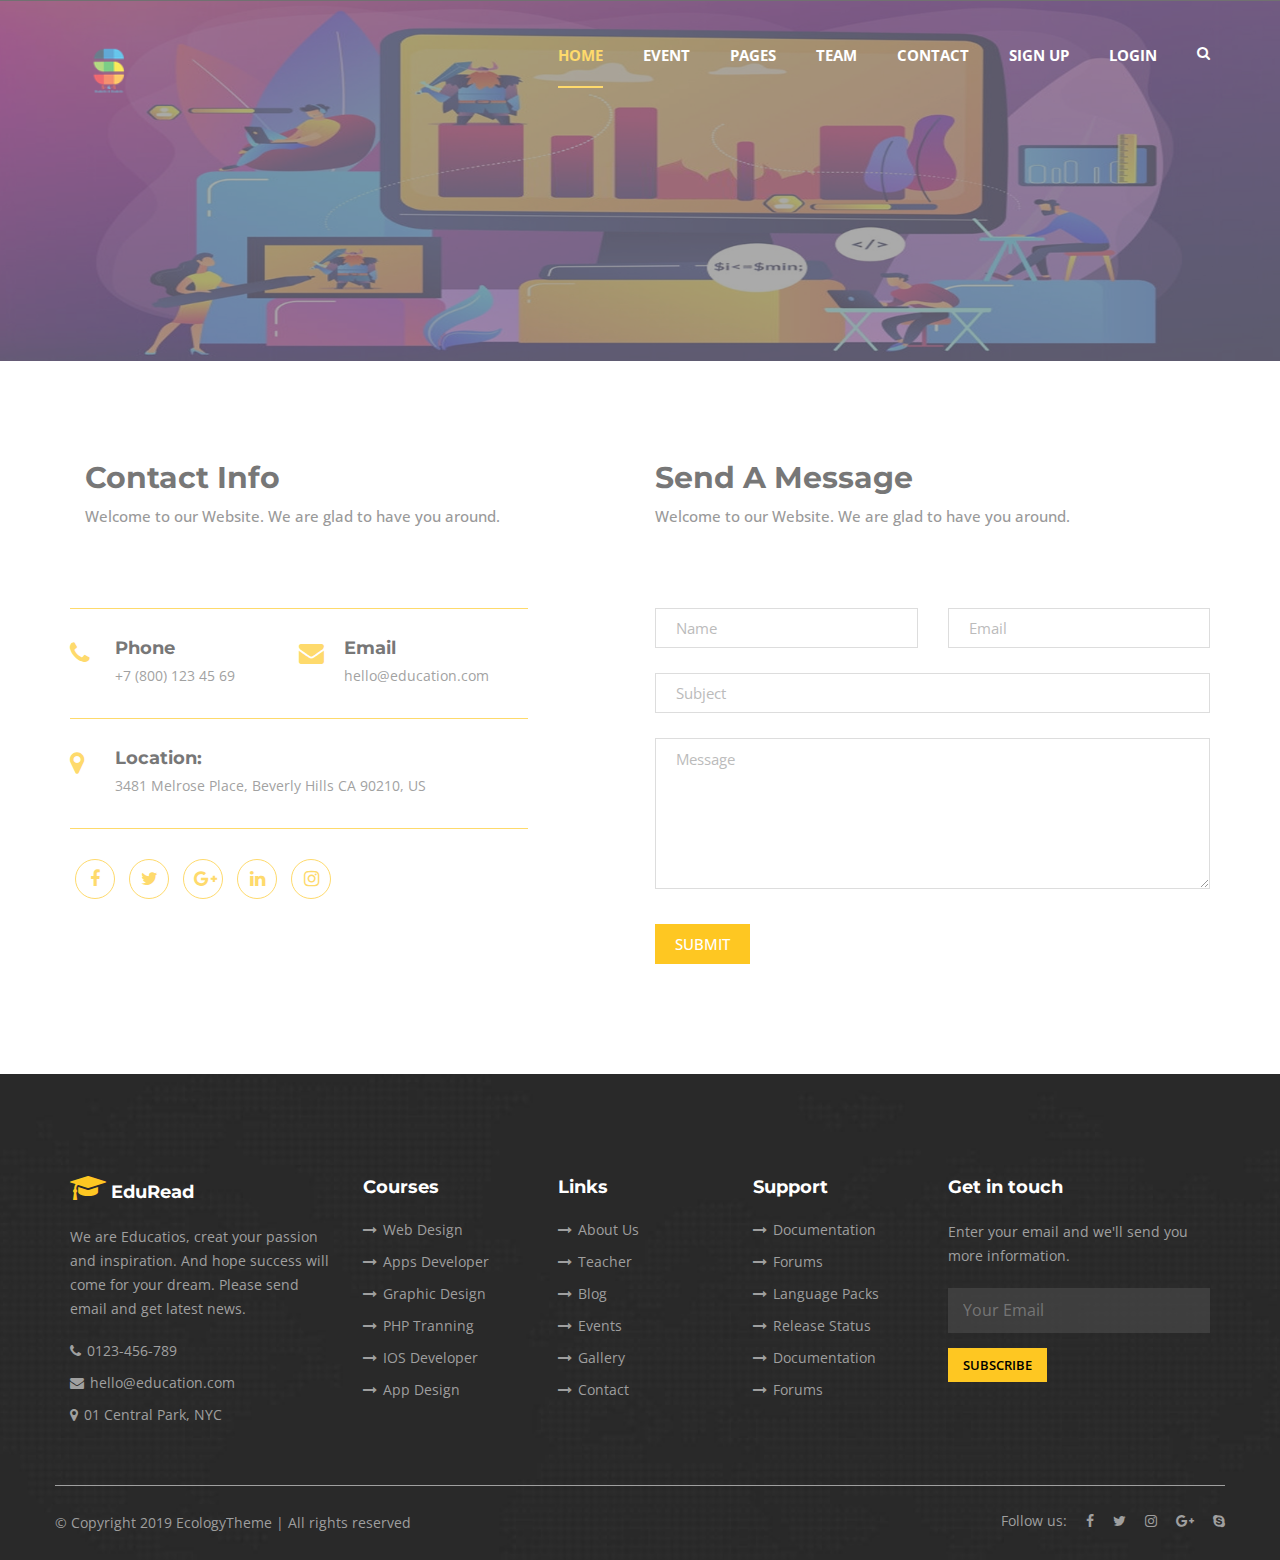
<file: contact.html>
<!doctype html>
<html class="no-js" lang="zxx">

<!-- Mirrored from ecologytheme.com/theme/eduread/contact.html by HTTrack Website Copier/3.x [XR&CO'2014], Wed, 08 Sep 2021 17:53:48 GMT -->
<head>
    <meta charset="utf-8">
	<meta http-equiv="x-ua-compatible" content="ie=edge">
	<meta name="description" content="EduRead - Education HTML5 Template">
	<meta name="keywords" content="college, education, institute, responsive, school, teacher, template, university">
	<meta name="viewport" content="width=device-width, initial-scale=1">
	<title>EduRead - Education HTML5 Template</title>
	<link rel="shortcut icon" href="images/favicon.ico" type="image/x-icon">
    <!-- Bootstrap CSS -->
    <link rel="stylesheet" href="css/assets/bootstrap.min.css">
    <!-- Font Awesome -->
    <link rel="stylesheet" href="css/assets/font-awesome.min.css">
    <!-- Google Fonts -->
	<link href="https://fonts.googleapis.com/css?family=Montserrat:600,700%7COpen+Sans:400,600" rel="stylesheet">
	<!-- Popup -->
	<link href="css/assets/magnific-popup.css" rel="stylesheet">
	<!-- Slick Slider -->
	<link href="css/assets/slick.css" rel="stylesheet">
	<link href="css/assets/slick-theme.css" rel="stylesheet">
	<!-- owl carousel -->
	<link href="css/assets/owl.carousel.css" rel="stylesheet">
	<link href="css/assets/owl.theme.css" rel="stylesheet">
	<!-- Main Menu-->
	<link rel="stylesheet" href="css/assets/meanmenu.css">
	<!-- Custom CSS -->
	<link rel="stylesheet" href="css/style.css">
	<link rel="stylesheet" href="css/responsive.css">
</head>
<body class="contact">
<!-- Preloader -->
<div id="preloader">
	<div id="status">&nbsp;</div>
</div>
<header id="header">
	<div class="header-top">
		<div class="container">
			<div class="row">
				<!-- <div class="col-sm-6 col-xs-12 header-top-left">
					<ul class="list-unstyled">
						<li><i class="fa fa-phone top-icon"></i> +91 846473****</li>
						<li><i class="fa fa-envelope top-icon"></i> Students4Stdents@gmail.com</li>
					</ul>
				</div> -->
				<div class="col-sm-6 col-xs-12 header-top-right">
					<!-- <ul class="list-unstyled">
						<li><a href="register.html"><i class="fa fa-user-plus top-icon"></i> Sign up</a></li>
						<li><a href="login.html"><i class="fa fa-lock top-icon"></i>Login</a></li>
					</ul> -->
				</div>
			</div>
		</div>
	</div>

	<div class="header-body">
		<nav class="navbar edu-navbar">
			<div class="container">
				<div class="navbar-header">
					<button type="button" class="navbar-toggle collapsed" data-toggle="collapse" data-target="#bs-example-navbar-collapse-1" aria-expanded="false">
						<span class="sr-only">Toggle navigation</span>
						<span class="icon-bar"></span>
						<span class="icon-bar"></span>
						<span class="icon-bar"></span>
					</button>
					<a href="#" class="navbar-brand  data-scroll"><img src="images/logo.png" alt="" width="82" height="72"></a>
				</div>

				<div class="collapse navbar-collapse edu-nav  main-menu" id="bs-example-navbar-collapse-1">
					<ul class="nav navbar-nav pull-right">
						<li class="active" ><a data-scroll="" href="index.html"style="font-size: 15px;">Home</a></li>

				<!--		<li><a data-scroll="" href="courses-02.html">Courses</a>
                            <ul class="dropdown list-unstyled">
                                <li><a href="#">Programming</a></li>
                                <li><a href="#">Cybersecurity</a></li>
                                <li><a href="#">Web Development</a></li>
                              <li class="dropdown-list-box-02"><a href="#">Dropdown<i class="fa fa-angle-right menu-icon"></i></a>
	                                <ul class="dropdown-list_2 list-unstyled">
	                                    <li><a href="#">Label One</a></li>
	                                    <li><a href="#">Label One</a></li>
	                                    <li><a href="#">Label One</a></li>
	                                    <li class="dropdown-list-box-03"><a href="#">Label One<i class="fa fa-angle-right menu-icon"></i></a>
			                                <ul class="dropdown-list_3 list-unstyled">
			                                    <li><a href="#">Label Two</a></li>
			                                    <li><a href="#">Label Two</a></li>
			                                </ul>
	                                    </li>
	                                </ul>
                                </li>
                                <li><a href="courses-carousel.html">Course Carousel Style</a></li>
                                <li><a href="course-details.html">Course Details</a></li>
                                <li><a href="course-details-left-sidebar.html">Course Details Sidebar</a></li>
                            </ul>
						</li> -->
						<li><a data-scroll href="event-list-1.html"style="font-size: 15px;">Event</a>

						</li>

						<li><a data-scroll href="#"style="font-size: 15px;">Pages</a>
							<ul class="list-unstyled dropdown">
                            <!--    <li><a href="courses-01.html">Courses</a></li> -->
                                <li><a href="gallery.html"style="font-size: 15px;">Gallery</a></li>
                                <!-- <li><a href="teachers-02.html">Team</a></li> -->
                      <!--         <li class="dropdown-list-box-02"><a href="#">Dropdown<i class="fa fa-angle-right menu-icon"></i></a>
	                                <ul class="dropdown-list_2 list-unstyled">
	                                    <li><a href="#">Label One</a></li>
	                                    <li><a href="#">Label One</a></li>
	                                    <li><a href="#">Label One</a></li>
	                                    <li class="dropdown-list-box-03"><a href="#">Label One<i class="fa fa-angle-right menu-icon"></i></a>
			                                <ul class="dropdown-list_3 list-unstyled">
			                                    <li><a href="#">Label Two</a></li>
			                                    <li><a href="#">Label Two</a></li>
			                                </ul>
	                                    </li>
	                                </ul>
                                </li> -->
                                <!-- <li><a href="teachers-profile.html">Team Porfile</a></li> -->
                                <!-- <li><a href="become-a-teacher.html">Become A Team Member</a></li> -->
                                <li><a href="login.html"style="font-size: 15px;">Login</a></li>
                                <li><a href="register.html"style="font-size: 15px;">Registation</a></li>
                          <!--  <li><a href="blog.html">Blog</a></li> -->
                           <!--    <li><a href="blog-post.html">Post</a></li> -->
                                <!-- <li><a href="contact.html">Contact</a></li> -->
							</ul>
						</li>
            <li><a data-scroll href="teachers-02.html"style="font-size: 15px;">Team</a>
              <!-- dropdwon start -->
                            <ul class="dropdown list-unstyled">
                                <li><a href="teachers-02.html"style="font-size: 15px;">S4S member</a> </li>
                                <li><a href="teachers-profile.html"style="font-size: 15px;">S4S Porfile</a></li>
                                <li><a href="become-a-teacher.html"style="font-size: 15px;">Become A S4S Member</a></li>
                            </ul>
                            <!-- dropdown end -->
            </li>

					<!--	<li><a data-scroll href="blog.html">Blog</a>

                            <ul class="dropdown list-unstyled">
                                <li><a href="blog.html">Blog</a></li>
                                <li><a href="blog-post.html">Blog Post</a></li>
                            </ul>

						</li> -->
						<li><a data-scroll href="contact.html" style="font-size: 15px;">Contact</a></li>
						<li><a data-scroll href="register.html" style="font-size: 15px;">Sign up</a></li>
						<li><a data-scroll href="login.html" style="font-size: 15px;">Login</a></li>
						<li><a data-scroll href="#"><i class="fa fa-search search_btn"></i></a>
					
					
							<div id="search">
							  	<button type="button" class="close">×</button>
							 	 <form>
							   		 <input type="search" value="" placeholder="Search here...."  required/>
							   		 <button type="submit" class="btn btn_common blue">Search</button>
							 	 </form>
								</div>
						</li>
							
							<!-- <li><a href="register.html"><i class="fa fa-user-plus top-icon"></i> &nbsp;Sign up</a></li>
						   <li><a href="login.html"><i class="fa fa-lock top-icon"></i> &nbsp;Login</a></li> -->
					</ul>
				</div><!-- /.navbar-collapse -->
			</div><!-- /.container -->
		</nav>

		<div class="container">
			<div class="row">
				<!-- <div class="col-md-10 col-sm-offset-1">
					<div class="intro-text  wow slideInUp" data-wow-duration="1.5s" data-wow-delay=".2s">
						<h1>Education A Global Community</h1>
						<p>Lorem ipsum dolor sit amet, consectetuer adipiscingl elit sed diam nonumm nibhy euismod<br> tincidunt ut laoreet dolore magna aliquam erat volutpat.</p>
					</div> -->
				</div>
				<!-- <div class="col-sm-12 text-center">
					<div class="mouse-icon-box">
						<a href="#" class="mouse-icon"></a>
					</div> -->
				</div>
			</div><!-- /.row -->
		</div><!-- /.container -->
	</div>
</header>
	<!--  End header section-->


<!-- Contact Area section -->
<section class="contact-area-02">
	<div class="container">
		<div class="row">
			<div class="col-sm-5 contact-info">
				<div class="col-sm-12 contact-title">
					<h2>Contact Info</h2>
					<p class="content-sub_p">Welcome to our Website. We are glad to have you around.</p>
				</div>
				<div class="col-sm-12 contact-box">
					<div class="row">
						<div class="col-sm-12 col-md-6 single-address-box">
                            <div class="single-address">
                                <i class="fa fa-phone"></i>
                                <h4>Phone</h4>
                                <p>+7 (800) 123 45 69</p>
                            </div>
                        </div>
                        <div class="col-sm-12 col-md-6  single-address-box">
                            <div class="single-address">
                                <i class="fa fa-envelope"></i>
                                <h4>Email</h4>
                                <p>hello@education.com</p>
                            </div>
                        </div>
                        <div class="col-sm-12 col-md-12 single-address-box">
                            <div class="single-address">
                                <i class="fa fa-map-marker"></i>
                                <h4>Location:</h4>
                                <p>3481 Melrose Place, Beverly Hills CA 90210, US</p>
                            </div>
	                    </div>
	                	<div class="col-sm-12 single-address-box">
	                        <ul class="list-unstyled">
								<li><a href="#"><i class="fa fa-facebook teacher-icon"></i></a></li>
								<li><a href="#"><i class="fa fa-twitter teacher-icon"></i></a></li>
								<li><a href="#"><i class="fa fa-google-plus teacher-icon"></i></a></li>
								<li><a href="#"><i class="fa fa-linkedin teacher-icon"></i></a></li>
								<li><a href="#"><i class="fa fa-instagram teacher-icon"></i></a></li>
							</ul>
	                	</div>
                    </div>
                </div>
			</div>

			<div class="col-sm-6  col-sm-offset-1 contact-form">
				<div class="row">
					<div class="col-sm-12 contact-title-btm">
						<h2>Send A Message</h2>
						<p class="content-sub_p">Welcome to our Website. We are glad to have you around.</p>
					</div>
				</div>
				<div class="input-contact-form">


					<div id="contact">
					<div id="message"></div>
                    <form method="post" action="https://ecologytheme.com/theme/eduread/contact.php" name="contactform" id="contactform">
                        <div class="row">
                            <div class="col-sm-6">
                                <div class="form-group">
                                    <input type="text" class="form-control" placeholder="Name" name="name" id="name">
                                </div>
                            </div>
                            <div class="col-sm-6">
                                <div class="form-group">
                                    <input type="email" class="form-control" placeholder="Email" name="email" id="email">
                                </div>
                            </div>
                            <div class="col-sm-12">
                                <div class="form-group">
                                    <input type="text" class="form-control" placeholder="Subject" name="subject" id="subject">
                                </div>
                            </div>
                            <div class="col-sm-12">
                            	<div class="form-group">
                                    <textarea class="form-control" rows="6" placeholder="Message" name="comments" id="comments"></textarea>
                                </div>
                            </div>
                            <div class="col-sm-12">
                                <div class="full-width">
                                    <input value="Submit" type="submit" name="submit" id="submit">
                                </div>
                            </div>
                        </div>
                    </form>
                    </div>


				</div>
			</div>
		</div>
	</div>
</section>
<!-- ./ End Contact Area section -->


<!-- Footer Area section -->
<footer>
	<div class="container">
		<div class="row">
			<div class=" col-sm-12 footer-content-box">
				<div class="col-sm-3">
					<h3><span><i class="fa fa-graduation-cap footer-h-icon"></i></span> EduRead</h3>
					<p>We are Educatios, creat your passion and inspiration. And hope success will come for your dream. Please send email and get latest news.</p>
					<ul class="list-unstyled">
						<li><span><i class="fa fa-phone footer-icon"></i></span>0123-456-789</li>
						<li><span><i class="fa fa-envelope footer-icon"></i></span>hello@education.com</li>
						<li><span><i class="fa fa-map-marker footer-icon"></i></span>01 Central Park, NYC</li>
					</ul>
				</div>

				<div class="col-sm-2">
					<h3>Courses</h3>
					<ul class="list-unstyled">
						<li><a href="#"><span><i class="fa fa-long-arrow-right footer-icon"></i></span>Web Design</a></li>
						<li><a href="#"><span><i class="fa fa-long-arrow-right footer-icon"></i></span>Apps Developer</a></li>
						<li><a href="#"><span><i class="fa fa-long-arrow-right footer-icon"></i></span>Graphic Design</a></li>
						<li><a href="#"><span><i class="fa fa-long-arrow-right footer-icon"></i></span>PHP Tranning</a></li>
						<li><a href="#"><span><i class="fa fa-long-arrow-right footer-icon"></i></span>IOS Developer</a></li>
						<li><a href="#"><span><i class="fa fa-long-arrow-right footer-icon"></i></span>App Design</a></li>
					</ul>
				</div>

				<div class="col-sm-2">
					<h3>Links</h3>
					<ul class="list-unstyled">
						<li><a href="#"><span><i class="fa fa-long-arrow-right footer-icon"></i></span>About Us</a></li>
						<li><a href="#"><span><i class="fa fa-long-arrow-right footer-icon"></i></span>Teacher</a></li>
						<li><a href="#"><span><i class="fa fa-long-arrow-right footer-icon"></i></span>Blog</a></li>
						<li><a href="#"><span><i class="fa fa-long-arrow-right footer-icon"></i></span>Events</a></li>
						<li><a href="#"><span><i class="fa fa-long-arrow-right footer-icon"></i></span>Gallery</a></li>
						<li><a href="#"><span><i class="fa fa-long-arrow-right footer-icon"></i></span>Contact</a></li>
					</ul>
				</div>

				<div class="col-sm-2">
					<h3>Support</h3>
					<ul class="list-unstyled">
						<li><a href="#"><span><i class="fa fa-long-arrow-right footer-icon"></i></span>Documentation</a></li>
						<li><a href="#"><span><i class="fa fa-long-arrow-right footer-icon"></i></span>Forums</a></li>
						<li><a href="#"><span><i class="fa fa-long-arrow-right footer-icon"></i></span>Language Packs</a></li>
						<li><a href="#"><span><i class="fa fa-long-arrow-right footer-icon"></i></span>Release Status</a></li>
						<li><a href="#"><span><i class="fa fa-long-arrow-right footer-icon"></i></span>Documentation</a></li>
						<li><a href="#"><span><i class="fa fa-long-arrow-right footer-icon"></i></span>Forums</a></li>
					</ul>
				</div>

				<div class="col-sm-3">
					<h3>Get in touch</h3>
					<p>Enter your email and we'll send you more information.</p>

					<form action="#">
						<div class="form-group">
							<input placeholder="Your Email" type="email" required="" >
							<div class="submit-btn">
								<button type="submit" class="text-center">Subscribe</button>
							</div>
						</div>
					</form>
				</div>
			</div>
		</div>
	</div>


	<div class="footer-bottom">
		<div class="container">
			<div class="footer-bottom-inner">
				<div class="row">
					<div class="col-md-6 col-sm-12 footer-no-padding">
						<p>&copy; Copyright 2019 EcologyTheme | All rights reserved</p>
					</div>
					<div class="col-md-6 col-sm-12 footer-no-padding">
						<ul class="list-unstyled footer-menu text-right">
							<li>Follow us:</li>
							<li><a href="#"><i class="fa fa-facebook facebook"></i></a></li>
							<li><a href="#"><i class="fa fa-twitter twitter"></i></a></li>
							<li><a href="#"><i class="fa fa-instagram instagram"></i></a></li>
							<li><a href="#"><i class="fa fa-google-plus google"></i></a></li>
							<li><a href="#"><i class="fa fa-skype skype"></i></a></li>
						</ul>
					</div>
				</div>
			</div>
		</div>
	</div><!-- ./ End footer-bottom -->
</footer><!-- ./ End Footer Area -->
    <!-- ============================
    JavaScript Files
    ============================= -->
    <!-- jQuery -->
	<script src="js/vendor/jquery-1.12.4.min.js"></script>
	<!-- Bootstrap JS -->
	<script src="js/assets/bootstrap.min.js"></script>
	<!-- Sticky JS -->
	<script src="js/assets/jquery.sticky.js"></script>
	<!-- Popup -->
    <script src="js/assets/jquery.magnific-popup.min.js"></script>
	<!-- Counter Up -->
    <script src="js/assets/jquery.counterup.min.js"></script>
    <script src="js/assets/waypoints.min.js"></script>
 	<!-- owl carousel -->
    <script src="js/assets/owl.carousel.min.js"></script>
   <!-- Slick Slider-->
    <script src="js/assets/slick.min.js"></script>
    <!-- Main Menu -->
	<script src="js/assets/jquery.meanmenu.min.js"></script>
	<!-- Custom JS -->
	<script src="js/custom.js"></script>
</body>

<!-- Mirrored from ecologytheme.com/theme/eduread/contact.html by HTTrack Website Copier/3.x [XR&CO'2014], Wed, 08 Sep 2021 17:53:48 GMT -->
</html>
</file>
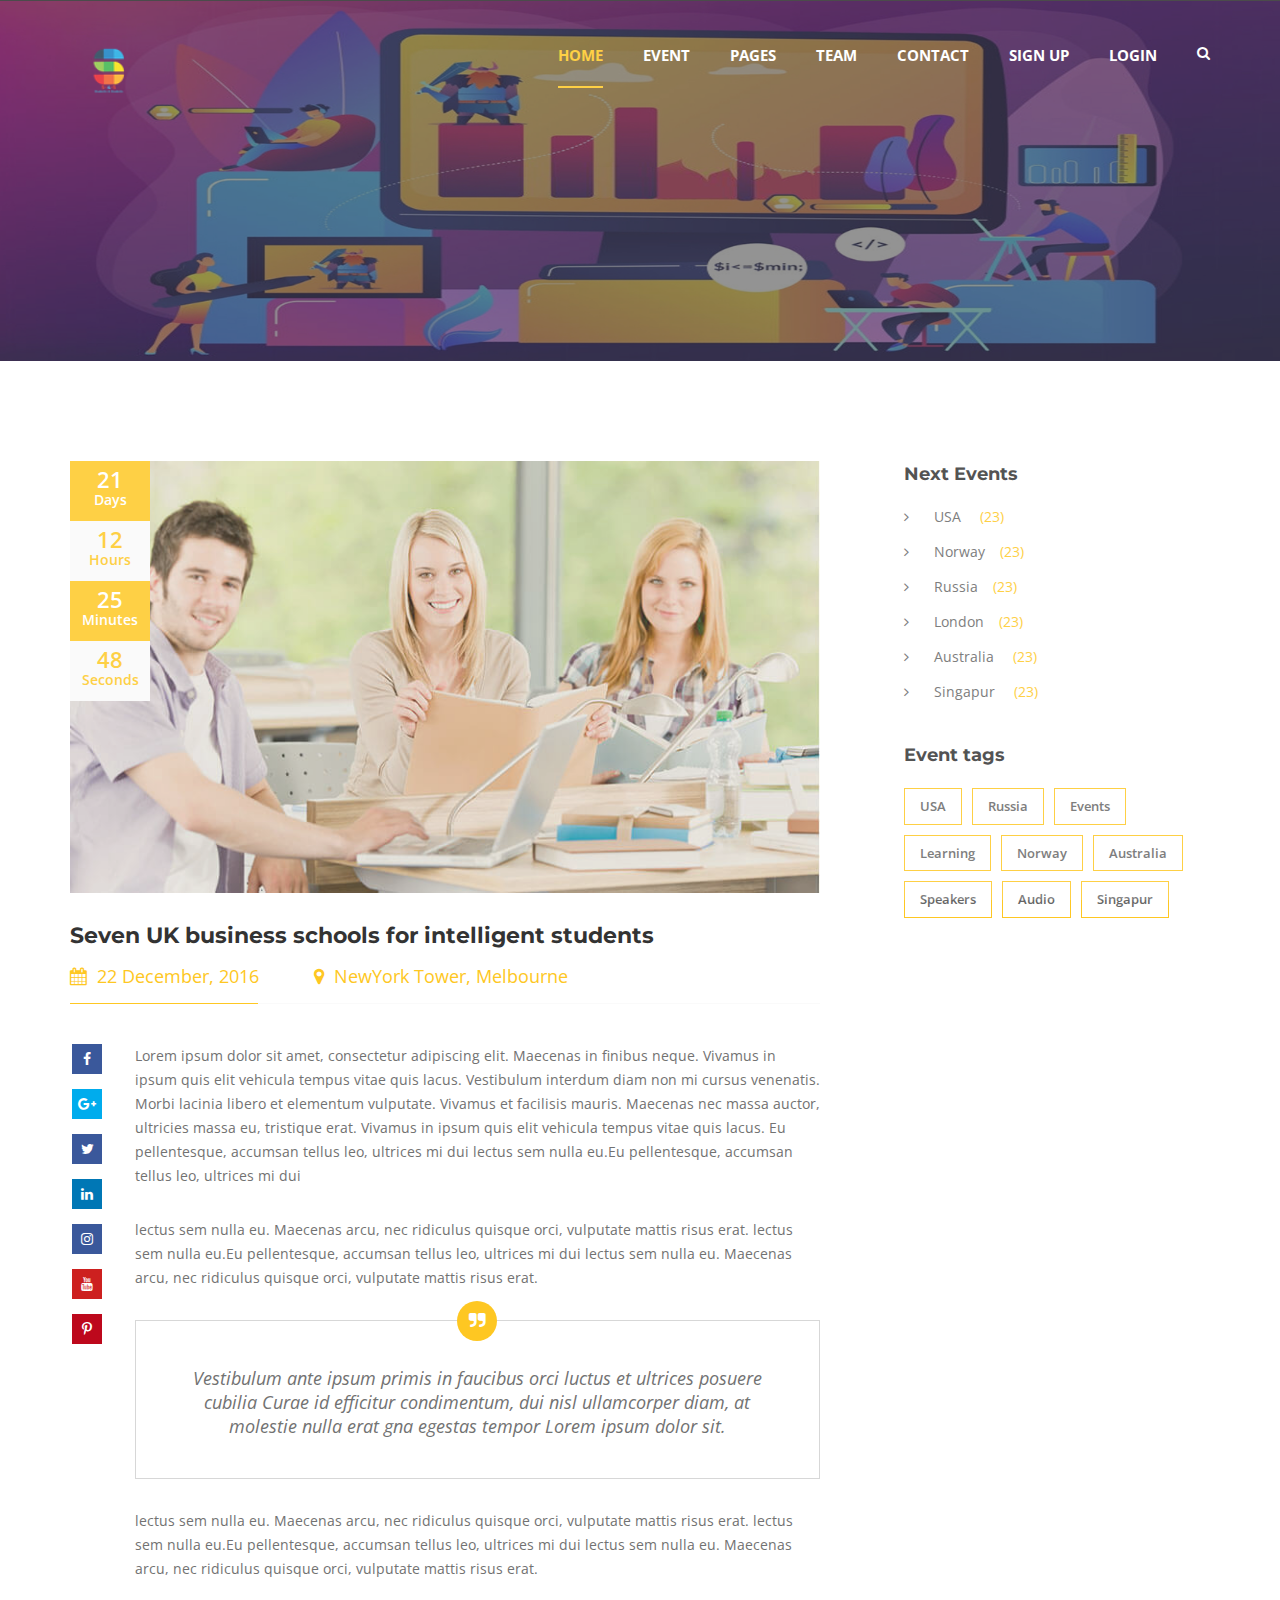
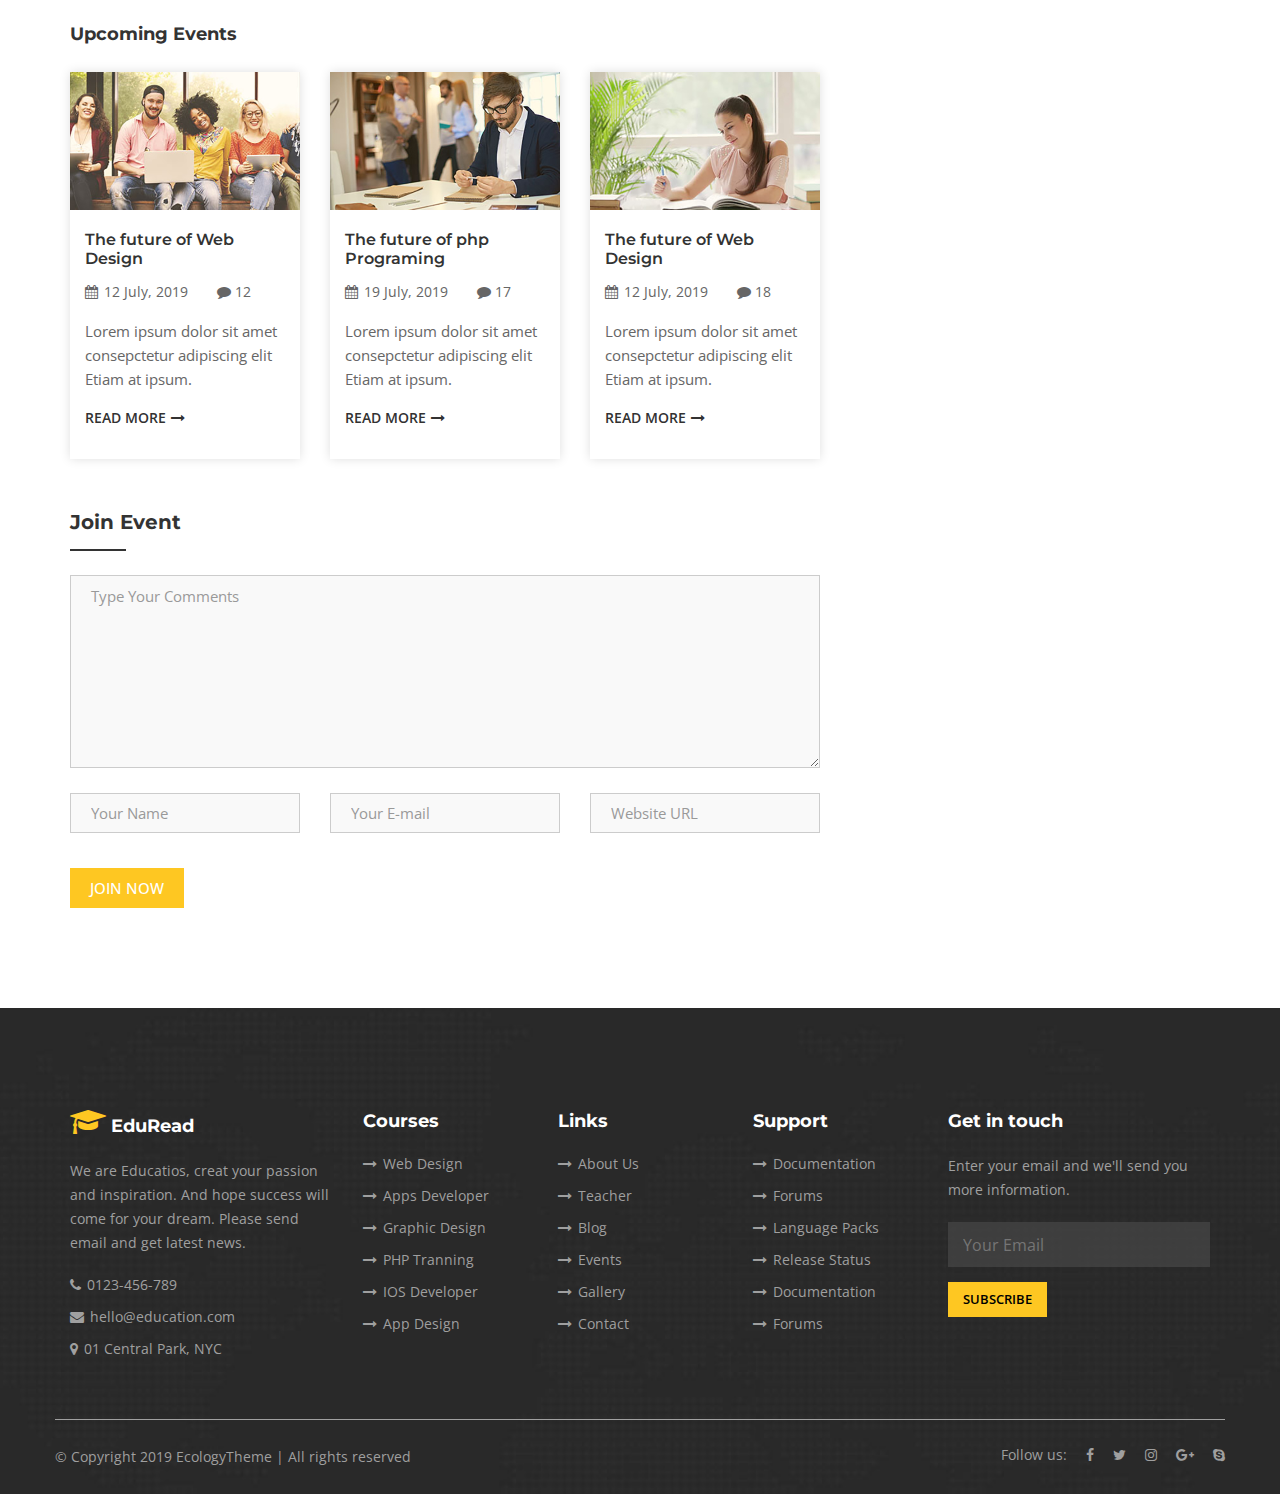
<file: event-details.html>
<!doctype html>
<html class="no-js" lang="zxx">

<!-- Mirrored from ecologytheme.com/theme/eduread/event-details.html by HTTrack Website Copier/3.x [XR&CO'2014], Wed, 08 Sep 2021 17:53:39 GMT -->
<head>
    <meta charset="utf-8">
	<meta http-equiv="x-ua-compatible" content="ie=edge">
	<meta name="description" content="EduRead - Education HTML5 Template">
	<meta name="keywords" content="college, education, institute, responsive, school, teacher, template, university">
	<meta name="viewport" content="width=device-width, initial-scale=1">
	<title>EduRead - Education HTML5 Template</title> 
	<link rel="shortcut icon" href="images/favicon.ico" type="image/x-icon">
    <!-- Bootstrap CSS -->
    <link rel="stylesheet" href="css/assets/bootstrap.min.css">
    <!-- Font Awesome -->
    <link rel="stylesheet" href="css/assets/font-awesome.min.css">
    <!-- Google Fonts -->
	<link href="https://fonts.googleapis.com/css?family=Montserrat:600,700%7COpen+Sans:400,600" rel="stylesheet">     
	<!-- Popup -->
	<link href="css/assets/magnific-popup.css" rel="stylesheet"> 
	<!-- Main Menu-->
	<link rel="stylesheet" href="css/assets/meanmenu.css">   
	<!-- Custom CSS -->
	<link rel="stylesheet" href="css/style.css">
	<link rel="stylesheet" href="css/responsive.css">
</head>
<body class="event-details-1">
<!-- Preloader -->
<div id="preloader">
	<div id="status">&nbsp;</div>
</div>
<header id="header">
	<div class="header-top">
		<div class="container">
			<div class="row">
				<!-- <div class="col-sm-6 col-xs-12 header-top-left">
					<ul class="list-unstyled">
						<li><i class="fa fa-phone top-icon"></i> +91 846473****</li>
						<li><i class="fa fa-envelope top-icon"></i> Students4Stdents@gmail.com</li>
					</ul>
				</div> -->
				<div class="col-sm-6 col-xs-12 header-top-right">
					<!-- <ul class="list-unstyled">
						<li><a href="register.html"><i class="fa fa-user-plus top-icon"></i> Sign up</a></li>
						<li><a href="login.html"><i class="fa fa-lock top-icon"></i>Login</a></li>
					</ul> -->
				</div>
			</div>
		</div>
	</div>

	<div class="header-body">
		<nav class="navbar edu-navbar">
			<div class="container">
				<div class="navbar-header">
					<button type="button" class="navbar-toggle collapsed" data-toggle="collapse" data-target="#bs-example-navbar-collapse-1" aria-expanded="false">
						<span class="sr-only">Toggle navigation</span>
						<span class="icon-bar"></span>
						<span class="icon-bar"></span>
						<span class="icon-bar"></span>
					</button>
					<a href="#" class="navbar-brand  data-scroll"><img src="images/logo.png" alt="" width="82" height="72"></a>
				</div>

				<div class="collapse navbar-collapse edu-nav  main-menu" id="bs-example-navbar-collapse-1">
					<ul class="nav navbar-nav pull-right">
						<li class="active" ><a data-scroll="" href="index.html"style="font-size: 15px;">Home</a></li>

				<!--		<li><a data-scroll="" href="courses-02.html">Courses</a>
                            <ul class="dropdown list-unstyled">
                                <li><a href="#">Programming</a></li>
                                <li><a href="#">Cybersecurity</a></li>
                                <li><a href="#">Web Development</a></li>
                              <li class="dropdown-list-box-02"><a href="#">Dropdown<i class="fa fa-angle-right menu-icon"></i></a>
	                                <ul class="dropdown-list_2 list-unstyled">
	                                    <li><a href="#">Label One</a></li>
	                                    <li><a href="#">Label One</a></li>
	                                    <li><a href="#">Label One</a></li>
	                                    <li class="dropdown-list-box-03"><a href="#">Label One<i class="fa fa-angle-right menu-icon"></i></a>
			                                <ul class="dropdown-list_3 list-unstyled">
			                                    <li><a href="#">Label Two</a></li>
			                                    <li><a href="#">Label Two</a></li>
			                                </ul>
	                                    </li>
	                                </ul>
                                </li>
                                <li><a href="courses-carousel.html">Course Carousel Style</a></li>
                                <li><a href="course-details.html">Course Details</a></li>
                                <li><a href="course-details-left-sidebar.html">Course Details Sidebar</a></li>
                            </ul>
						</li> -->
						<li><a data-scroll href="event-list-1.html"style="font-size: 15px;">Event</a>

						</li>

						<li><a data-scroll href="#"style="font-size: 15px;">Pages</a>
							<ul class="list-unstyled dropdown">
                            <!--    <li><a href="courses-01.html">Courses</a></li> -->
                                <li><a href="gallery.html"style="font-size: 15px;">Gallery</a></li>
                                <!-- <li><a href="teachers-02.html">Team</a></li> -->
                      <!--         <li class="dropdown-list-box-02"><a href="#">Dropdown<i class="fa fa-angle-right menu-icon"></i></a>
	                                <ul class="dropdown-list_2 list-unstyled">
	                                    <li><a href="#">Label One</a></li>
	                                    <li><a href="#">Label One</a></li>
	                                    <li><a href="#">Label One</a></li>
	                                    <li class="dropdown-list-box-03"><a href="#">Label One<i class="fa fa-angle-right menu-icon"></i></a>
			                                <ul class="dropdown-list_3 list-unstyled">
			                                    <li><a href="#">Label Two</a></li>
			                                    <li><a href="#">Label Two</a></li>
			                                </ul>
	                                    </li>
	                                </ul>
                                </li> -->
                                <!-- <li><a href="teachers-profile.html">Team Porfile</a></li> -->
                                <!-- <li><a href="become-a-teacher.html">Become A Team Member</a></li> -->
                                <li><a href="login.html"style="font-size: 15px;">Login</a></li>
                                <li><a href="register.html"style="font-size: 15px;">Registation</a></li>
                          <!--  <li><a href="blog.html">Blog</a></li> -->
                           <!--    <li><a href="blog-post.html">Post</a></li> -->
                                <!-- <li><a href="contact.html">Contact</a></li> -->
							</ul>
						</li>
            <li><a data-scroll href="teachers-02.html"style="font-size: 15px;">Team</a>
              <!-- dropdwon start -->
                            <ul class="dropdown list-unstyled">
                                <li><a href="teachers-02.html"style="font-size: 15px;">S4S member</a> </li>
                                <li><a href="teachers-profile.html"style="font-size: 15px;">S4S Porfile</a></li>
                                <li><a href="become-a-teacher.html"style="font-size: 15px;">Become A S4S Member</a></li>
                            </ul>
                            <!-- dropdown end -->
            </li>

					<!--	<li><a data-scroll href="blog.html">Blog</a>

                            <ul class="dropdown list-unstyled">
                                <li><a href="blog.html">Blog</a></li>
                                <li><a href="blog-post.html">Blog Post</a></li>
                            </ul>

						</li> -->
						<li><a data-scroll href="contact.html" style="font-size: 15px;">Contact</a></li>
						<li><a data-scroll href="register.html" style="font-size: 15px;">Sign up</a></li>
						<li><a data-scroll href="login.html" style="font-size: 15px;">Login</a></li>
						<li><a data-scroll href="#"><i class="fa fa-search search_btn"></i></a>
					
					
							<div id="search">
							  	<button type="button" class="close">×</button>
							 	 <form>
							   		 <input type="search" value="" placeholder="Search here...."  required/>
							   		 <button type="submit" class="btn btn_common blue">Search</button>
							 	 </form>
								</div>
						</li>
							
							<!-- <li><a href="register.html"><i class="fa fa-user-plus top-icon"></i> &nbsp;Sign up</a></li>
						   <li><a href="login.html"><i class="fa fa-lock top-icon"></i> &nbsp;Login</a></li> -->
					</ul>
				</div><!-- /.navbar-collapse -->
			</div><!-- /.container -->
		</nav>

		<div class="container">
			<div class="row">
				<!-- <div class="col-md-10 col-sm-offset-1">
					<div class="intro-text  wow slideInUp" data-wow-duration="1.5s" data-wow-delay=".2s">
						<h1>Education A Global Community</h1>
						<p>Lorem ipsum dolor sit amet, consectetuer adipiscingl elit sed diam nonumm nibhy euismod<br> tincidunt ut laoreet dolore magna aliquam erat volutpat.</p>
					</div> -->
				</div>
				<!-- <div class="col-sm-12 text-center">
					<div class="mouse-icon-box">
						<a href="#" class="mouse-icon"></a>
					</div> -->
				</div>
			</div><!-- /.row -->
		</div><!-- /.container -->
	</div>
</header>
	<!--  End header section-->


<div class="event-details">
	<div class="container">
		<div class="row">
			<div class="col-sm-8 post_left-side">
				<div class="row">
					<div class="col-sm-12 ">
						<div class="post-img-box">
							<img src="images/event/event-details.jpg" alt="" class="img-responsive">
						</div>
						<div class="clock-countdown">
							<div class="site-config"></div>
							<div class="coundown-timer">
								<div class="single-counter"><span class="days">21</span><span class="normal">Days</span></div>
								<div class="single-counter single-chag-color"><span class="hours">12</span><span class="normal">Hours</span></div>
								<div class="single-counter"><span class="minutes">25</span><span class="normal">Minutes</span></div>
								<div class="single-counter single-chag-color"><span class="seconds">48</span><span class="normal">Seconds</span></div>
							</div>
						</div>
					</div>
					<div class="col-sm-12">
						<div class="description-content">
							<div class="description-heading">
								<h3><a href="#">Seven UK business schools for intelligent students</a></h3>
								<p>
									<span><i class="fa fa-calendar"></i>22 December, 2016</span>
									<span><i class="fa fa-map-marker"></i>NewYork Tower, Melbourne</span>
								</p>
							</div>
							<div class="description-text">
								<div class="row">
									<div class="col-sm-1">
										<div class="description-side-left">
											<ul class="pst-social-icon list-unstyled">
											  	<li><a href="#" class="fa fa-facebook facebook"></a></li>
											  	<li><a href="#" class="fa fa-google-plus google"></a></li>
											 	<li><a href="#" class="fa fa-twitter twitter"></a></li>
											 	<li><a href="#" class="fa fa-linkedin linkedin"></a></li>
											 	<li><a href="#" class="fa fa-instagram instagram"></a></li>
											 	<li><a href="#" class="fa fa-youtube youtube"></a></li>
											 	<li><a href="#" class="fa fa-pinterest-p pinterest"></a></li>
											 </ul>
										</div>
									</div>
									<div class="col-sm-11">
										<div class="description-text-right">
											<p>Lorem ipsum dolor sit amet, consectetur adipiscing elit. Maecenas in finibus neque. Vivamus in ipsum quis elit vehicula tempus vitae quis lacus. Vestibulum interdum diam non mi cursus venenatis. Morbi lacinia libero et elementum vulputate. Vivamus et facilisis mauris. Maecenas nec massa auctor, ultricies massa eu, tristique erat. Vivamus in ipsum quis elit vehicula tempus vitae quis lacus. Eu pellentesque, accumsan tellus leo, ultrices mi dui lectus sem nulla eu.Eu pellentesque, accumsan tellus leo, ultrices mi dui 
											</p>
											<p>lectus sem nulla eu. Maecenas arcu, nec ridiculus quisque orci, vulputate mattis risus erat.
											lectus sem nulla eu.Eu pellentesque, accumsan tellus leo, ultrices mi dui lectus sem nulla eu. Maecenas arcu, nec ridiculus quisque orci, vulputate mattis risus erat.</p>
											<p class="description-speech">
											<i class="fa fa-quote-right"></i>
											Vestibulum ante ipsum primis in faucibus orci luctus et ultrices posuere cubilia Curae id efficitur condimentum, dui nisl ullamcorper diam, at molestie nulla erat gna egestas tempor Lorem ipsum dolor sit. 
											</p>
											<p>lectus sem nulla eu. Maecenas arcu, nec ridiculus quisque orci, vulputate mattis risus erat.
											lectus sem nulla eu.Eu pellentesque, accumsan tellus leo, ultrices mi dui lectus sem nulla eu. Maecenas arcu, nec ridiculus quisque orci, vulputate mattis risus erat.</p>
										</div>
									</div>
								</div>								
							</div>
						</div>
					</div>

					<div class="col-sm-12 col-md-12">
						<div class="more-events">
							<div class="row">
								<h3>Upcoming Events</h3>
								<div class="col-sm-6 col-md-4 event-single">
									<div class="event-single-box">
										<div class="img-box">
											<img src="images/event/up-event-01.jpg" alt="" class="img-responsive">
										</div>
										<div class="blog-content">
											<h4><a href="#">The future of Web Design</a></h4>
											<p class="blog-time">
												<span>
													<i class="fa fa-calendar event-icon"></i>
													12 July, 2019
												</span>
												<span>
													<i class="fa fa-comment"></i>
													12										
												</span>
											</p>
											<div class="content-bottom">
												<p>Lorem ipsum dolor sit amet consepctetur adipiscing elit Etiam at ipsum.</p>
												<span class="first-item"><a href="#">Read More<i class="fa fa-long-arrow-right blog-btn-icon"></i></a></span>
											</div>
										</div>
									</div>
								</div>

								<div class="col-sm-6 col-md-4 event-single">
									<div class="event-single-box">
										<div class="img-box">
											<img src="images/event/up-event-02.jpg" alt="" class="img-responsive">
										</div>
										<div class="blog-content">
											<h4><a href="#">The future of php Programing</a></h4>
											<p class="blog-time">
												<span>
													<i class="fa fa-calendar event-icon"></i>
													19 July, 2019
												</span>
												<span>
													<i class="fa fa-comment"></i>
													17										
												</span>
											</p>
											<div class="content-bottom">
												<p>Lorem ipsum dolor sit amet consepctetur adipiscing elit Etiam at ipsum.</p>
												<span class="first-item"><a href="#">Read More<i class="fa fa-long-arrow-right blog-btn-icon"></i></a></span>
											</div>
										</div>
									</div>
								</div>

								<div class="col-sm-6 col-md-4 event-single">
									<div class="event-single-box">
										<div class="img-box">
											<img src="images/event/up-event-03.jpg" alt="" class="img-responsive">
										</div>
										<div class="blog-content">
											<h4><a href="#">The future of Web Design</a></h4>
											<p class="blog-time">
												<span>
													<i class="fa fa-calendar event-icon"></i>
													12 July, 2019
												</span>
												<span>
													<i class="fa fa-comment"></i>
													18										
												</span>
											</p>
											<div class="content-bottom">
												<p>Lorem ipsum dolor sit amet consepctetur adipiscing elit Etiam at ipsum.</p>
												<span class="first-item"><a href="#">Read More<i class="fa fa-long-arrow-right blog-btn-icon"></i></a></span>	
											</div>
										</div>
									</div>
								</div>
							</div>	
						</div>		
					</div><!--End .row-->

					<div class="col-sm-12">
						<div class="leave-comment-box">
	                        <div class="comment-respond">
	                            <div class="comment-reply-title">
	                                <h3>Join Event</h3>
	                            </div>
	                            <div class="comment-form">
	                                <form>
		                                <div class="row">
		                               		<div class="col-sm-12">
			                                	<div class="form-group">
			                                        <textarea class="form-control" rows="8" placeholder="Type Your Comments"></textarea>
			                                    </div>
		                                    </div>
		                                    <div class="col-sm-4">
			                                    <div class="form-group">
			                                        <input type="text" class="form-control" placeholder="Your Name">
			                                    </div>
		                                    </div>
		                                    <div class="col-sm-4">
			                                    <div class="form-group">
			                                        <input type="email" class="form-control" placeholder="Your E-mail">
			                                    </div>
		                                    </div>
		                                    <div class="col-sm-4">
			                                    <div class="form-group">
			                                        <input type="text" class="form-control" placeholder="Website URL">
			                                    </div>
		                                    </div>		
		                                    <div class="col-sm-12">                                    
			                                    <div class="full-width">
			                                        <input value="Join Now"  type="submit">
			                                    </div>
		                                    </div>	
	                                    </div>
	                                </form>
	                            </div>
	                        </div>
						</div>
					</div>
				</div>	
			</div>


			<div class="col-sm-4">
				<div class="sidebar-text-post">							
					<div class="row">
						<div class="col-sm-12">
							<h3>Next Events</h3>
							<div class="categories-item-post">
								<ul class="list-unstyled">
									<li><a href="#"><i class="fa fa-angle-right"></i>USA <span>(23)</span></a></li>
									<li><a href="#"><i class="fa fa-angle-right"></i>Norway<span>(23)</span></a></li>
									<li><a href="#"><i class="fa fa-angle-right"></i>Russia<span>(23)</span></a></li>
									<li><a href="#"><i class="fa fa-angle-right"></i>London<span>(23)</span></a></li>
									<li><a href="#"><i class="fa fa-angle-right"></i>Australia <span>(23)</span></a></li>
									<li><a href="#"><i class="fa fa-angle-right"></i>Singapur <span>(23)</span></a></li>
								</ul>
							</div>
						</div>
					</div>

					<div class="row">
						<div class="col-sm-12 blog-padding-none">
							<h3>Event tags</h3>
							<div class="populer-tags">		
								<div class="tagcloud">
									<a href="#">USA</a>
									<a href="#">Russia</a>
									<a href="#">Events</a>
									<a href="#">Learning</a>
									<a href="#">Norway</a>
									<a href="#">Australia</a>
									<a href="#">Speakers</a>
									<a href="#">Audio</a>
									<a href="#">Singapur</a>
								</div>
							</div>
						</div>	
					</div>		
				</div>						
			</div>
		</div>
	</div>	
</div>




<!-- Footer Area section -->
<footer>
	<div class="container">
		<div class="row">
			<div class=" col-sm-12 footer-content-box">
				<div class="col-sm-3">
					<h3><span><i class="fa fa-graduation-cap footer-h-icon"></i></span> EduRead</h3>
					<p>We are Educatios, creat your passion and inspiration. And hope success will come for your dream. Please send email and get latest news.</p>
					<ul class="list-unstyled">
						<li><span><i class="fa fa-phone footer-icon"></i></span>0123-456-789</li>
						<li><span><i class="fa fa-envelope footer-icon"></i></span>hello@education.com</li>
						<li><span><i class="fa fa-map-marker footer-icon"></i></span>01 Central Park, NYC</li>
					</ul>
				</div>

				<div class="col-sm-2">
					<h3>Courses</h3>
					<ul class="list-unstyled">
						<li><a href="#"><span><i class="fa fa-long-arrow-right footer-icon"></i></span>Web Design</a></li>
						<li><a href="#"><span><i class="fa fa-long-arrow-right footer-icon"></i></span>Apps Developer</a></li>
						<li><a href="#"><span><i class="fa fa-long-arrow-right footer-icon"></i></span>Graphic Design</a></li>
						<li><a href="#"><span><i class="fa fa-long-arrow-right footer-icon"></i></span>PHP Tranning</a></li>
						<li><a href="#"><span><i class="fa fa-long-arrow-right footer-icon"></i></span>IOS Developer</a></li>
						<li><a href="#"><span><i class="fa fa-long-arrow-right footer-icon"></i></span>App Design</a></li>
					</ul>
				</div>

				<div class="col-sm-2">
					<h3>Links</h3>
					<ul class="list-unstyled">
						<li><a href="#"><span><i class="fa fa-long-arrow-right footer-icon"></i></span>About Us</a></li>
						<li><a href="#"><span><i class="fa fa-long-arrow-right footer-icon"></i></span>Teacher</a></li>
						<li><a href="#"><span><i class="fa fa-long-arrow-right footer-icon"></i></span>Blog</a></li>
						<li><a href="#"><span><i class="fa fa-long-arrow-right footer-icon"></i></span>Events</a></li>
						<li><a href="#"><span><i class="fa fa-long-arrow-right footer-icon"></i></span>Gallery</a></li>
						<li><a href="#"><span><i class="fa fa-long-arrow-right footer-icon"></i></span>Contact</a></li>
					</ul>
				</div>

				<div class="col-sm-2">
					<h3>Support</h3>
					<ul class="list-unstyled">
						<li><a href="#"><span><i class="fa fa-long-arrow-right footer-icon"></i></span>Documentation</a></li>
						<li><a href="#"><span><i class="fa fa-long-arrow-right footer-icon"></i></span>Forums</a></li>
						<li><a href="#"><span><i class="fa fa-long-arrow-right footer-icon"></i></span>Language Packs</a></li>
						<li><a href="#"><span><i class="fa fa-long-arrow-right footer-icon"></i></span>Release Status</a></li>
						<li><a href="#"><span><i class="fa fa-long-arrow-right footer-icon"></i></span>Documentation</a></li>
						<li><a href="#"><span><i class="fa fa-long-arrow-right footer-icon"></i></span>Forums</a></li>
					</ul>
				</div>	

				<div class="col-sm-3">
					<h3>Get in touch</h3>
					<p>Enter your email and we'll send you more information.</p>

					<form action="#">
						<div class="form-group">
							<input placeholder="Your Email" type="email" required="" >
							<div class="submit-btn">
								<button type="submit" class="text-center">Subscribe</button>
							</div>
						</div>
					</form>
				</div>
			</div>
		</div>
	</div>

	<div class="footer-bottom">
		<div class="container">
			<div class="footer-bottom-inner">
				<div class="row">
					<div class="col-md-6 col-sm-12 footer-no-padding">
						<p>&copy; Copyright 2019 EcologyTheme | All rights reserved</p>
					</div>
					<div class="col-md-6 col-sm-12 footer-no-padding">
						<ul class="list-unstyled footer-menu text-right">
							<li>Follow us:</li>
							<li><a href="#"><i class="fa fa-facebook facebook"></i></a></li>
							<li><a href="#"><i class="fa fa-twitter twitter"></i></a></li>
							<li><a href="#"><i class="fa fa-instagram instagram"></i></a></li>
							<li><a href="#"><i class="fa fa-google-plus google"></i></a></li>
							<li><a href="#"><i class="fa fa-skype skype"></i></a></li>
						</ul>
					</div>
				</div>
			</div>
		</div>
	</div><!-- ./ End footer-bottom -->		
</footer><!-- ./ End Footer Area -->

    <!-- ============================
    JavaScript Files
    ============================= -->
    <!-- jQuery -->
	<script src="js/vendor/jquery-1.12.4.min.js"></script>
	<!-- Bootstrap JS -->
	<script src="js/assets/bootstrap.min.js"></script>
	<!-- Sticky JS -->
	<script src="js/assets/jquery.sticky.js"></script>
	<!-- Popup -->
    <script src="js/assets/jquery.magnific-popup.min.js"></script>
	<!-- Counter Up -->
    <script src="js/assets/jquery.counterup.min.js"></script>
    <script src="js/assets/waypoints.min.js"></script>
 	<!-- owl carousel -->
    <script src="js/assets/owl.carousel.min.js"></script>
   <!-- Slick Slider-->
    <script src="js/assets/slick.min.js"></script>
    <!-- Main Menu -->
	<script src="js/assets/jquery.meanmenu.min.js"></script>
	<!-- Custom JS -->
	<script src="js/custom.js"></script>
</body>

<!-- Mirrored from ecologytheme.com/theme/eduread/event-details.html by HTTrack Website Copier/3.x [XR&CO'2014], Wed, 08 Sep 2021 17:53:40 GMT -->
</html>
</file>
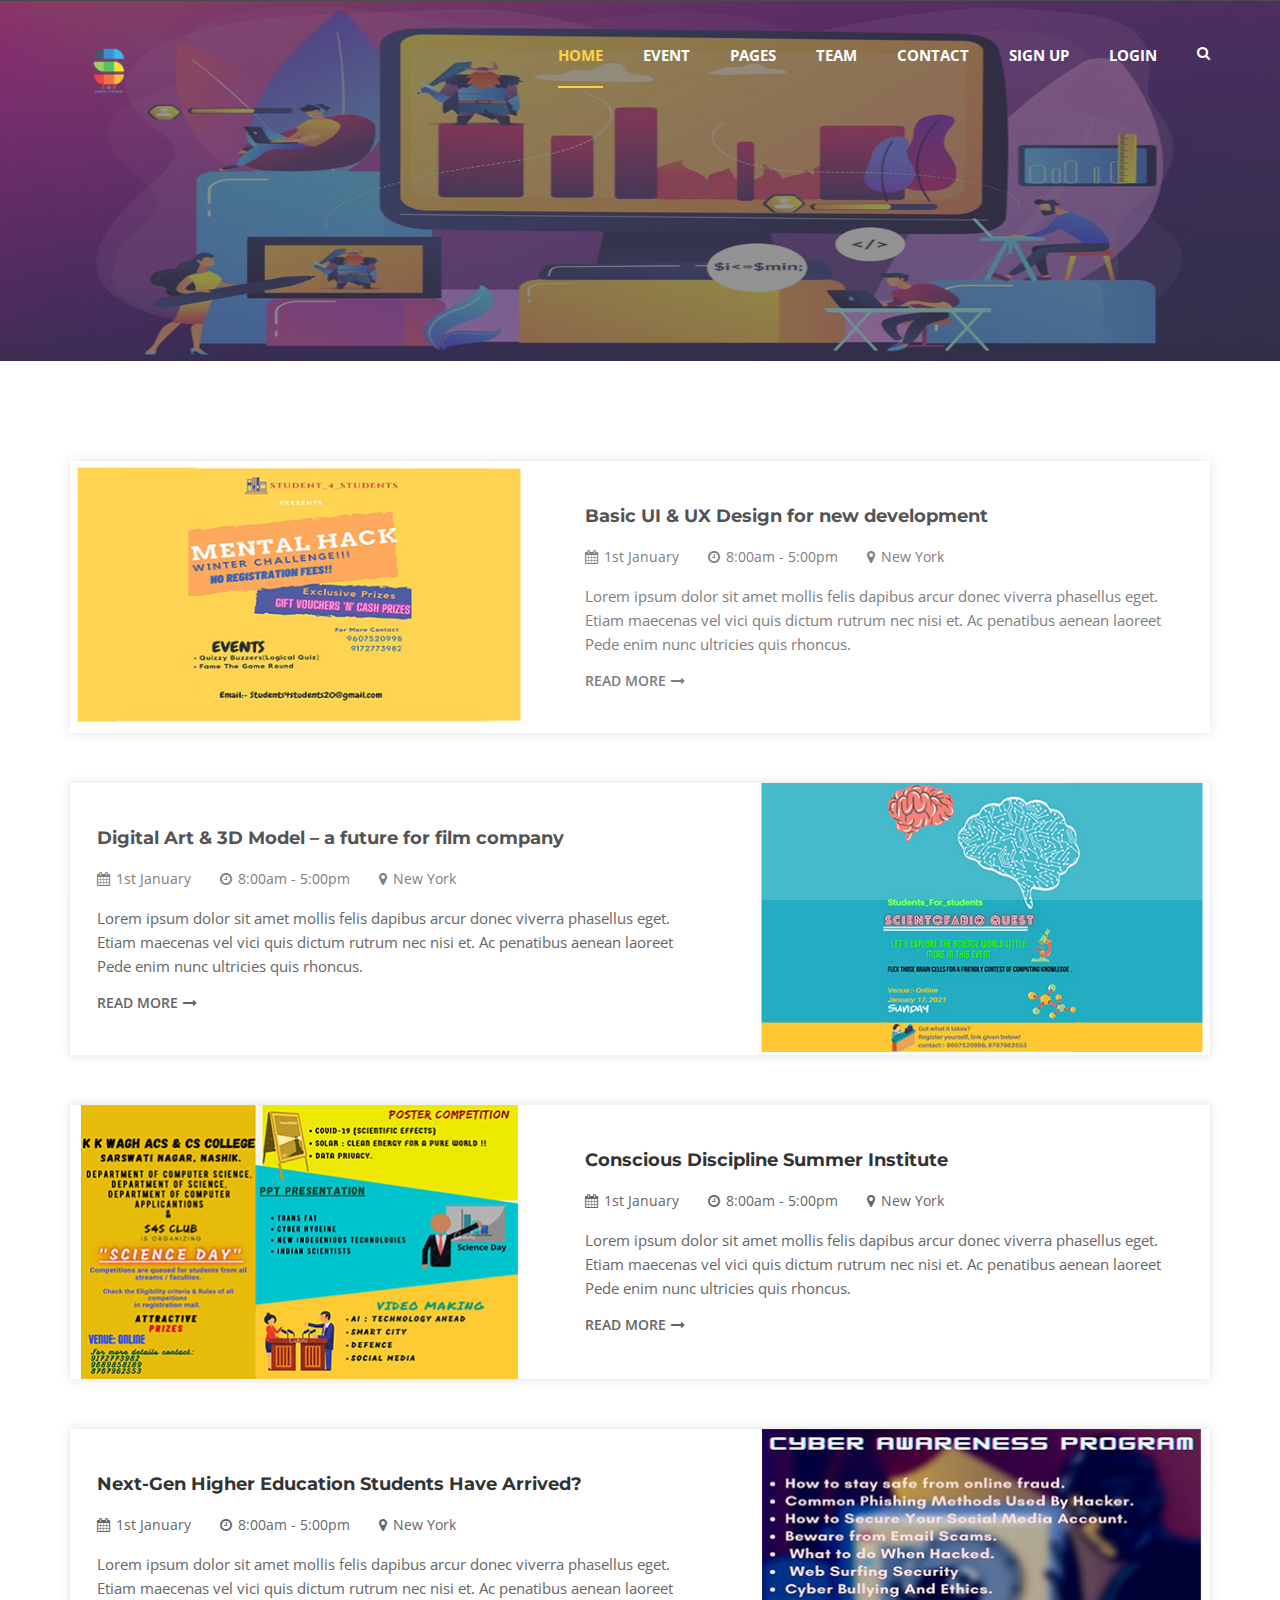
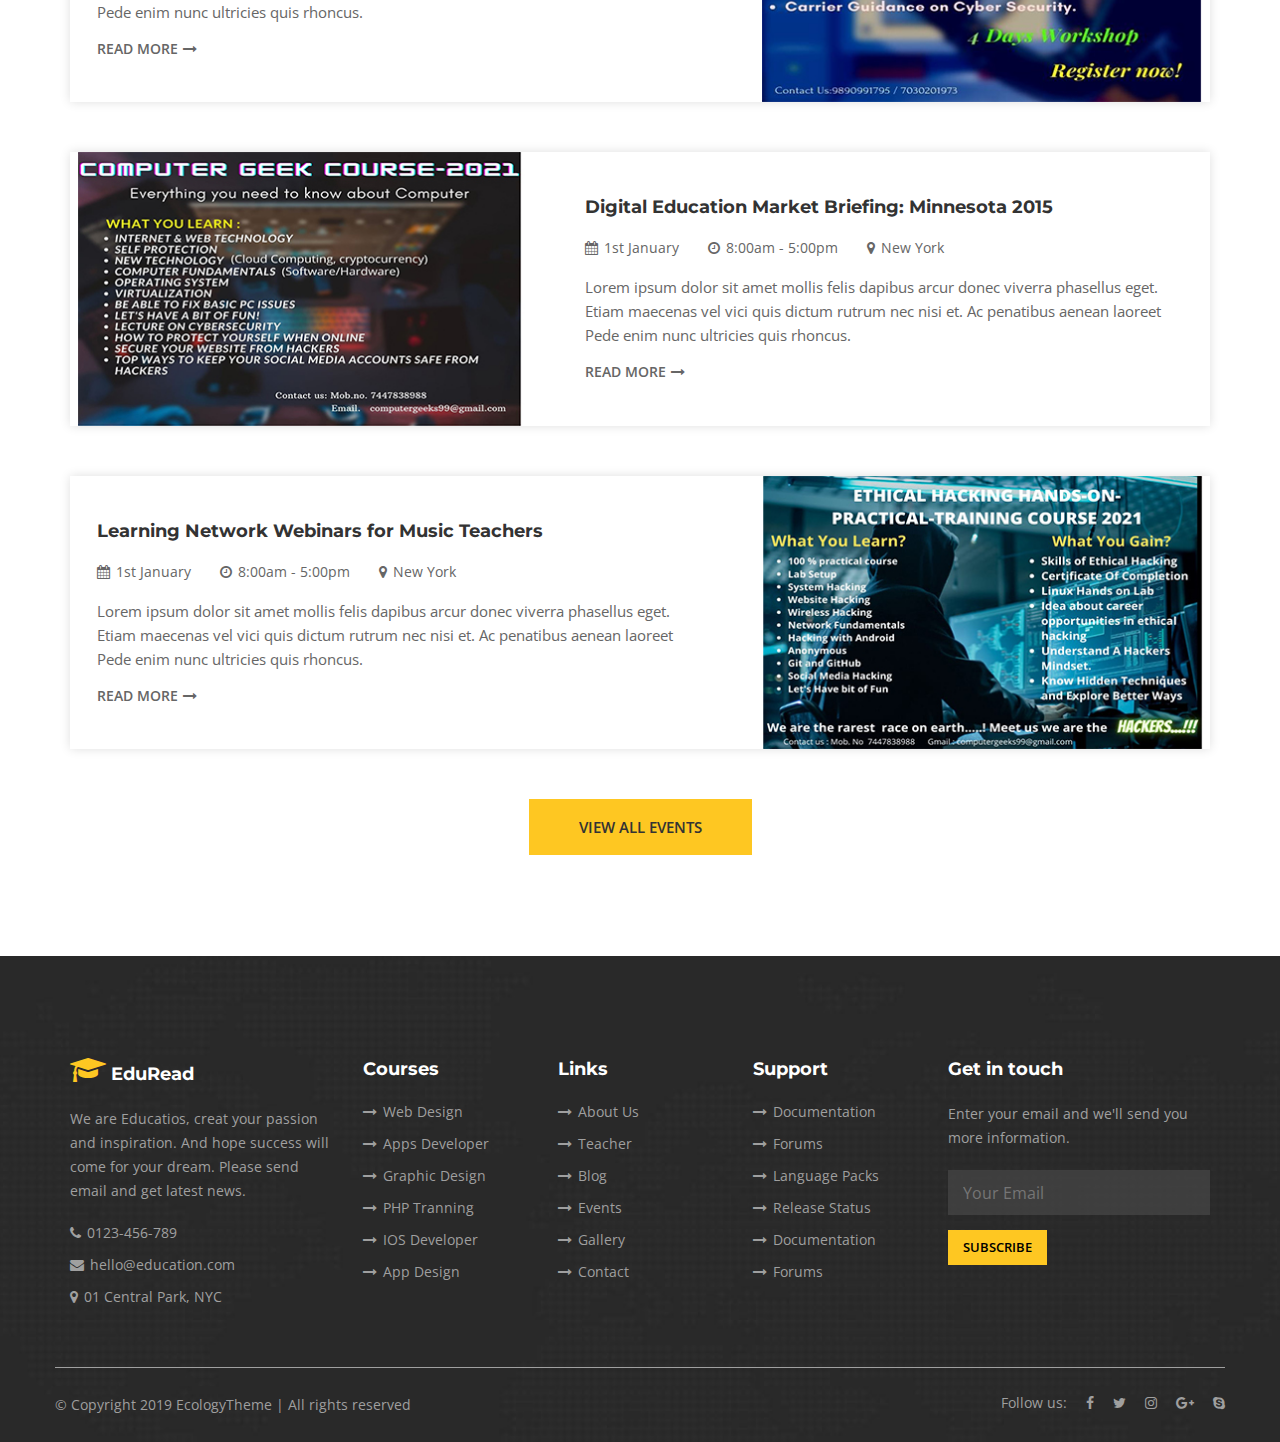
<file: event-list-1.html>
<!doctype html>
<html class="no-js" lang="zxx">

<head>
    <meta charset="utf-8">
	<meta http-equiv="x-ua-compatible" content="ie=edge">
	<meta name="description" content="S4S-Students4Stdents">
	<meta name="keywords" content="college, education, institute, Students4Stdents, school, teacher, S4S, university">
	<meta name="viewport" content="width=device-width, initial-scale=1">
	<title>S4S-Students4Stdents</title>
	<link rel="shortcut icon" href="images/favicon.ico" type="image/x-icon">
    <link rel="stylesheet" href="css/assets/bootstrap.min.css">
    <link rel="stylesheet" href="css/assets/font-awesome.min.css">
	<link href="https://fonts.googleapis.com/css?family=Montserrat:600,700%7COpen+Sans:400,600" rel="stylesheet">
	<link href="css/assets/magnific-popup.css" rel="stylesheet">
	<link href="css/assets/slick.css" rel="stylesheet">
	<link href="css/assets/slick-theme.css" rel="stylesheet">
	<link href="css/assets/owl.carousel.css" rel="stylesheet">
	<link href="css/assets/owl.theme.css" rel="stylesheet">
	<link rel="stylesheet" href="css/assets/meanmenu.css">
	<link rel="stylesheet" href="css/style.css">
	<link rel="stylesheet" href="css/responsive.css">
</head>
<body class="event-01">
<div id="preloader">
	<div id="status">&nbsp;</div>
</div>
<header id="header">
	<div class="header-top">
		<div class="container">
			<div class="row">
				<!-- <div class="col-sm-6 col-xs-12 header-top-left">
					<ul class="list-unstyled">
						<li><i class="fa fa-phone top-icon"></i> +91 846473****</li>
						<li><i class="fa fa-envelope top-icon"></i> Students4Stdents@gmail.com</li>
					</ul>
				</div> -->
				<div class="col-sm-6 col-xs-12 header-top-right">
					<!-- <ul class="list-unstyled">
						<li><a href="register.html"><i class="fa fa-user-plus top-icon"></i> Sign up</a></li>
						<li><a href="login.html"><i class="fa fa-lock top-icon"></i>Login</a></li>
					</ul> -->
				</div>
			</div>
		</div>
	</div>

	<div class="header-body">
		<nav class="navbar edu-navbar">
			<div class="container">
				<div class="navbar-header">
					<button type="button" class="navbar-toggle collapsed" data-toggle="collapse" data-target="#bs-example-navbar-collapse-1" aria-expanded="false">
						<span class="sr-only">Toggle navigation</span>
						<span class="icon-bar"></span>
						<span class="icon-bar"></span>
						<span class="icon-bar"></span>
					</button>
					<a href="#" class="navbar-brand  data-scroll"><img src="images/logo.png" alt="" width="82" height="72"></a>
				</div>

				<div class="collapse navbar-collapse edu-nav  main-menu" id="bs-example-navbar-collapse-1">
					<ul class="nav navbar-nav pull-right">
						<li class="active" ><a data-scroll="" href="index.html"style="font-size: 15px;">Home</a></li>

				<!--		<li><a data-scroll="" href="courses-02.html">Courses</a>
                            <ul class="dropdown list-unstyled">
                                <li><a href="#">Programming</a></li>
                                <li><a href="#">Cybersecurity</a></li>
                                <li><a href="#">Web Development</a></li>
                              <li class="dropdown-list-box-02"><a href="#">Dropdown<i class="fa fa-angle-right menu-icon"></i></a>
	                                <ul class="dropdown-list_2 list-unstyled">
	                                    <li><a href="#">Label One</a></li>
	                                    <li><a href="#">Label One</a></li>
	                                    <li><a href="#">Label One</a></li>
	                                    <li class="dropdown-list-box-03"><a href="#">Label One<i class="fa fa-angle-right menu-icon"></i></a>
			                                <ul class="dropdown-list_3 list-unstyled">
			                                    <li><a href="#">Label Two</a></li>
			                                    <li><a href="#">Label Two</a></li>
			                                </ul>
	                                    </li>
	                                </ul>
                                </li>
                                <li><a href="courses-carousel.html">Course Carousel Style</a></li>
                                <li><a href="course-details.html">Course Details</a></li>
                                <li><a href="course-details-left-sidebar.html">Course Details Sidebar</a></li>
                            </ul>
						</li> -->
						<li><a data-scroll href="event-list-1.html"style="font-size: 15px;">Event</a>

						</li>

						<li><a data-scroll href="#"style="font-size: 15px;">Pages</a>
							<ul class="list-unstyled dropdown">
                            <!--    <li><a href="courses-01.html">Courses</a></li> -->
                                <li><a href="gallery.html"style="font-size: 15px;">Gallery</a></li>
                                <!-- <li><a href="teachers-02.html">Team</a></li> -->
                      <!--         <li class="dropdown-list-box-02"><a href="#">Dropdown<i class="fa fa-angle-right menu-icon"></i></a>
	                                <ul class="dropdown-list_2 list-unstyled">
	                                    <li><a href="#">Label One</a></li>
	                                    <li><a href="#">Label One</a></li>
	                                    <li><a href="#">Label One</a></li>
	                                    <li class="dropdown-list-box-03"><a href="#">Label One<i class="fa fa-angle-right menu-icon"></i></a>
			                                <ul class="dropdown-list_3 list-unstyled">
			                                    <li><a href="#">Label Two</a></li>
			                                    <li><a href="#">Label Two</a></li>
			                                </ul>
	                                    </li>
	                                </ul>
                                </li> -->
                                <!-- <li><a href="teachers-profile.html">Team Porfile</a></li> -->
                                <!-- <li><a href="become-a-teacher.html">Become A Team Member</a></li> -->
                                <li><a href="login.html"style="font-size: 15px;">Login</a></li>
                                <li><a href="register.html"style="font-size: 15px;">Registation</a></li>
                          <!--  <li><a href="blog.html">Blog</a></li> -->
                           <!--    <li><a href="blog-post.html">Post</a></li> -->
                                <!-- <li><a href="contact.html">Contact</a></li> -->
							</ul>
						</li>
            <li><a data-scroll href="teachers-02.html"style="font-size: 15px;">Team</a>
              <!-- dropdwon start -->
                            <ul class="dropdown list-unstyled">
                                <li><a href="teachers-02.html"style="font-size: 15px;">S4S member</a> </li>
                                <li><a href="teachers-profile.html"style="font-size: 15px;">S4S Porfile</a></li>
                                <li><a href="become-a-teacher.html"style="font-size: 15px;">Become A S4S Member</a></li>
                            </ul>
                            <!-- dropdown end -->
            </li>

					<!--	<li><a data-scroll href="blog.html">Blog</a>

                            <ul class="dropdown list-unstyled">
                                <li><a href="blog.html">Blog</a></li>
                                <li><a href="blog-post.html">Blog Post</a></li>
                            </ul>

						</li> -->
						<li><a data-scroll href="contact.html" style="font-size: 15px;">Contact</a></li>
						<li><a data-scroll href="register.html" style="font-size: 15px;">Sign up</a></li>
						<li><a data-scroll href="login.html" style="font-size: 15px;">Login</a></li>
						<li><a data-scroll href="#"><i class="fa fa-search search_btn"></i></a>
					
					
							<div id="search">
							  	<button type="button" class="close">×</button>
							 	 <form>
							   		 <input type="search" value="" placeholder="Search here...."  required/>
							   		 <button type="submit" class="btn btn_common blue">Search</button>
							 	 </form>
								</div>
						</li>
							
							<!-- <li><a href="register.html"><i class="fa fa-user-plus top-icon"></i> &nbsp;Sign up</a></li>
						   <li><a href="login.html"><i class="fa fa-lock top-icon"></i> &nbsp;Login</a></li> -->
					</ul>
				</div><!-- /.navbar-collapse -->
			</div><!-- /.container -->
		</nav>

		<div class="container">
			<div class="row">
				<!-- <div class="col-md-10 col-sm-offset-1">
					<div class="intro-text  wow slideInUp" data-wow-duration="1.5s" data-wow-delay=".2s">
						<h1>Education A Global Community</h1>
						<p>Lorem ipsum dolor sit amet, consectetuer adipiscingl elit sed diam nonumm nibhy euismod<br> tincidunt ut laoreet dolore magna aliquam erat volutpat.</p>
					</div> -->
				</div>
				<!-- <div class="col-sm-12 text-center">
					<div class="mouse-icon-box">
						<a href="#" class="mouse-icon"></a>
					</div> -->
				</div>
			</div><!-- /.row -->
		</div><!-- /.container -->
	</div>
</header>
	<!--  End header section-->


<!-- Teachers Area section -->
<section class="events-list-03">
	<div class="container">
		<div class="row event-body-content">
			<div class="col-sm-12 events-full-box">
				<div class="events-single-box">
					<div class="row">
						<div class="col-sm-5">
							<img src="images/event/events-l-01.jpg" alt="" class="img-responsive">
						</div>

						<div class="col-sm-7 event-info">
							<h3>Basic UI & UX Design for new development</h3>
							<p class="events-time">
								<span>
									<i class="fa fa-calendar event-icon"></i>
									1st January
								</span>
								<span>
									<i class="fa fa-clock-o event-icon"></i>
									8:00am - 5:00pm
								</span>
								<span>
									<i class="fa fa-map-marker event-icon"></i>
									New York
								</span>
							</p>

							<p>Lorem ipsum dolor sit amet mollis felis dapibus arcur donec viverra phasellus eget. Etiam maecenas vel vici quis dictum rutrum nec nisi et. Ac penatibus aenean laoreet Pede enim nunc ultricies quis rhoncus.</p>

							<a class="event-btn" href="#">Read More<i class="fa fa-long-arrow-right events-btn-icon"></i></a>
						</div>
					</div>
				</div>
			</div>

			<div class="col-sm-12 events-full-box">
				<div class="events-single-box">
					<div class="row">
						<div class="col-sm-7 event-info">
							<h3>Digital Art & 3D Model – a future for film company</h3>
							<p class="events-time">
								<span>
									<i class="fa fa-calendar event-icon"></i>
									1st January
								</span>
								<span>
									<i class="fa fa-clock-o event-icon"></i>
									8:00am - 5:00pm
								</span>
								<span>
									<i class="fa fa-map-marker event-icon"></i>
									New York
								</span>
							</p>

							<p>Lorem ipsum dolor sit amet mollis felis dapibus arcur donec viverra phasellus eget. Etiam maecenas vel vici quis dictum rutrum nec nisi et. Ac penatibus aenean laoreet Pede enim nunc ultricies quis rhoncus.</p>

							<a class="event-btn" href="#">Read More<i class="fa fa-long-arrow-right events-btn-icon"></i></a>
						</div>
						<div class="col-sm-5">
							<img src="images/event/events-l-02.jpg" alt="" class="img-responsive">
						</div>
					</div>
				</div>
			</div>

			<div class="col-sm-12 events-full-box">
				<div class="events-single-box">
					<div class="row">
						<div class="col-sm-5">
							<img src="images/event/events-l-03.jpg" alt="" class="img-responsive">
						</div>

						<div class="col-sm-7 event-info">
							<h3>Conscious Discipline Summer Institute</h3>
							<p class="events-time">
								<span>
									<i class="fa fa-calendar event-icon"></i>
									1st January
								</span>
								<span>
									<i class="fa fa-clock-o event-icon"></i>
									8:00am - 5:00pm
								</span>
								<span>
									<i class="fa fa-map-marker event-icon"></i>
									New York
								</span>
							</p>

							<p>Lorem ipsum dolor sit amet mollis felis dapibus arcur donec viverra phasellus eget. Etiam maecenas vel vici quis dictum rutrum nec nisi et. Ac penatibus aenean laoreet Pede enim nunc ultricies quis rhoncus.</p>

							<a class="event-btn" href="#">Read More<i class="fa fa-long-arrow-right events-btn-icon"></i></a>
						</div>
					</div>
				</div>
			</div>

			<div class="col-sm-12 events-full-box">
				<div class="events-single-box">
					<div class="row">
						<div class="col-sm-7 event-info">
							<h3>Next-Gen Higher Education Students Have Arrived?</h3>
							<p class="events-time">
								<span>
									<i class="fa fa-calendar event-icon"></i>
									1st January
								</span>
								<span>
									<i class="fa fa-clock-o event-icon"></i>
									8:00am - 5:00pm
								</span>
								<span>
									<i class="fa fa-map-marker event-icon"></i>
									New York
								</span>
							</p>

							<p>Lorem ipsum dolor sit amet mollis felis dapibus arcur donec viverra phasellus eget. Etiam maecenas vel vici quis dictum rutrum nec nisi et. Ac penatibus aenean laoreet Pede enim nunc ultricies quis rhoncus.</p>

							<a class="event-btn" href="#">Read More<i class="fa fa-long-arrow-right events-btn-icon"></i></a>
						</div>
						<div class="col-sm-5">
							<img src="images/event/events-l-04.jpg" alt="" class="img-responsive">
						</div>
					</div>
				</div>
			</div>

			<div class="col-sm-12 events-full-box">
				<div class="events-single-box">
					<div class="row">
						<div class="col-sm-5">
							<img src="images/event/events-l-05.jpg" alt="" class="img-responsive">
						</div>

						<div class="col-sm-7 event-info">
							<h3>Digital Education Market Briefing: Minnesota 2015</h3>
							<p class="events-time">
								<span>
									<i class="fa fa-calendar event-icon"></i>
									1st January
								</span>
								<span>
									<i class="fa fa-clock-o event-icon"></i>
									8:00am - 5:00pm
								</span>
								<span>
									<i class="fa fa-map-marker event-icon"></i>
									New York
								</span>
							</p>

							<p>Lorem ipsum dolor sit amet mollis felis dapibus arcur donec viverra phasellus eget. Etiam maecenas vel vici quis dictum rutrum nec nisi et. Ac penatibus aenean laoreet Pede enim nunc ultricies quis rhoncus.</p>

							<a class="event-btn" href="#">Read More<i class="fa fa-long-arrow-right events-btn-icon"></i></a>
						</div>
					</div>
				</div>
			</div>

			<div class="col-sm-12 events-full-box">
				<div class="events-single-box">
					<div class="row">
						<div class="col-sm-7 event-info">
							<h3>Learning Network Webinars for Music Teachers</h3>
							<p class="events-time">
								<span>
									<i class="fa fa-calendar event-icon"></i>
									1st January
								</span>
								<span>
									<i class="fa fa-clock-o event-icon"></i>
									8:00am - 5:00pm
								</span>
								<span>
									<i class="fa fa-map-marker event-icon"></i>
									New York
								</span>
							</p>

							<p>Lorem ipsum dolor sit amet mollis felis dapibus arcur donec viverra phasellus eget. Etiam maecenas vel vici quis dictum rutrum nec nisi et. Ac penatibus aenean laoreet Pede enim nunc ultricies quis rhoncus.</p>

							<a class="event-btn" href="#">Read More<i class="fa fa-long-arrow-right events-btn-icon"></i></a>
						</div>
						<div class="col-sm-5">
							<img src="images/event/events-l-06.jpg" alt="" class="img-responsive">
						</div>

					</div>
				</div>
			</div>
		</div>
		<div class="row">
			<div class="col-md-12">
				<div class="event-bottom-btn">
					<a href="#" class="view-more-item">view all events</a>
				</div>
			</div>
		</div>
	</div>
</section>
<!-- ./ End Teachers Area section -->



<!-- Footer Area section -->
<footer>
	<div class="container">
		<div class="row">
			<div class=" col-sm-12 footer-content-box">
				<div class="col-sm-3">
					<h3><span><i class="fa fa-graduation-cap footer-h-icon"></i></span> EduRead</h3>
					<p>We are Educatios, creat your passion and inspiration. And hope success will come for your dream. Please send email and get latest news.</p>
					<ul class="list-unstyled">
						<li><span><i class="fa fa-phone footer-icon"></i></span>0123-456-789</li>
						<li><span><i class="fa fa-envelope footer-icon"></i></span>hello@education.com</li>
						<li><span><i class="fa fa-map-marker footer-icon"></i></span>01 Central Park, NYC</li>
					</ul>
				</div>

				<div class="col-sm-2">
					<h3>Courses</h3>
					<ul class="list-unstyled">
						<li><a href="#"><span><i class="fa fa-long-arrow-right footer-icon"></i></span>Web Design</a></li>
						<li><a href="#"><span><i class="fa fa-long-arrow-right footer-icon"></i></span>Apps Developer</a></li>
						<li><a href="#"><span><i class="fa fa-long-arrow-right footer-icon"></i></span>Graphic Design</a></li>
						<li><a href="#"><span><i class="fa fa-long-arrow-right footer-icon"></i></span>PHP Tranning</a></li>
						<li><a href="#"><span><i class="fa fa-long-arrow-right footer-icon"></i></span>IOS Developer</a></li>
						<li><a href="#"><span><i class="fa fa-long-arrow-right footer-icon"></i></span>App Design</a></li>
					</ul>
				</div>

				<div class="col-sm-2">
					<h3>Links</h3>
					<ul class="list-unstyled">
						<li><a href="#"><span><i class="fa fa-long-arrow-right footer-icon"></i></span>About Us</a></li>
						<li><a href="#"><span><i class="fa fa-long-arrow-right footer-icon"></i></span>Teacher</a></li>
						<li><a href="#"><span><i class="fa fa-long-arrow-right footer-icon"></i></span>Blog</a></li>
						<li><a href="#"><span><i class="fa fa-long-arrow-right footer-icon"></i></span>Events</a></li>
						<li><a href="#"><span><i class="fa fa-long-arrow-right footer-icon"></i></span>Gallery</a></li>
						<li><a href="#"><span><i class="fa fa-long-arrow-right footer-icon"></i></span>Contact</a></li>
					</ul>
				</div>

				<div class="col-sm-2">
					<h3>Support</h3>
					<ul class="list-unstyled">
						<li><a href="#"><span><i class="fa fa-long-arrow-right footer-icon"></i></span>Documentation</a></li>
						<li><a href="#"><span><i class="fa fa-long-arrow-right footer-icon"></i></span>Forums</a></li>
						<li><a href="#"><span><i class="fa fa-long-arrow-right footer-icon"></i></span>Language Packs</a></li>
						<li><a href="#"><span><i class="fa fa-long-arrow-right footer-icon"></i></span>Release Status</a></li>
						<li><a href="#"><span><i class="fa fa-long-arrow-right footer-icon"></i></span>Documentation</a></li>
						<li><a href="#"><span><i class="fa fa-long-arrow-right footer-icon"></i></span>Forums</a></li>
					</ul>
				</div>

				<div class="col-sm-3">
					<h3>Get in touch</h3>
					<p>Enter your email and we'll send you more information.</p>

					<form action="#">
						<div class="form-group">
							<input placeholder="Your Email" type="email" required="" >
							<div class="submit-btn">
								<button type="submit" class="text-center">Subscribe</button>
							</div>
						</div>
					</form>
				</div>
			</div>
		</div>
	</div>


	<div class="footer-bottom">
		<div class="container">
			<div class="footer-bottom-inner">
				<div class="row">
					<div class="col-md-6 col-sm-12 footer-no-padding">
						<p>&copy; Copyright 2019 EcologyTheme | All rights reserved</p>
					</div>
					<div class="col-md-6 col-sm-12 footer-no-padding">
						<ul class="list-unstyled footer-menu text-right">
							<li>Follow us:</li>
							<li><a href="#"><i class="fa fa-facebook facebook"></i></a></li>
							<li><a href="#"><i class="fa fa-twitter twitter"></i></a></li>
							<li><a href="#"><i class="fa fa-instagram instagram"></i></a></li>
							<li><a href="#"><i class="fa fa-google-plus google"></i></a></li>
							<li><a href="#"><i class="fa fa-skype skype"></i></a></li>
						</ul>
					</div>
				</div>
			</div>
		</div>
	</div><!-- ./ End footer-bottom -->
</footer><!-- ./ End Footer Area section -->
    <!-- ============================
    JavaScript Files
    ============================= -->
    <!-- jQuery -->
	<script src="js/vendor/jquery-1.12.4.min.js"></script>
	<!-- Bootstrap JS -->
	<script src="js/assets/bootstrap.min.js"></script>
	<!-- Sticky JS -->
	<script src="js/assets/jquery.sticky.js"></script>
	<!-- Popup -->
    <script src="js/assets/jquery.magnific-popup.min.js"></script>
	<!-- Counter Up -->
    <script src="js/assets/jquery.counterup.min.js"></script>
    <script src="js/assets/waypoints.min.js"></script>
 	<!-- owl carousel -->
    <script src="js/assets/owl.carousel.min.js"></script>
   <!-- Slick Slider-->
    <script src="js/assets/slick.min.js"></script>
    <!-- Main Menu -->
	<script src="js/assets/jquery.meanmenu.min.js"></script>
	<!-- Custom JS -->
	<script src="js/custom.js"></script>
</body>

<!-- Mirrored from ecologytheme.com/theme/eduread/event-list-1.html by HTTrack Website Copier/3.x [XR&CO'2014], Wed, 08 Sep 2021 17:53:38 GMT -->
</html>
</file>
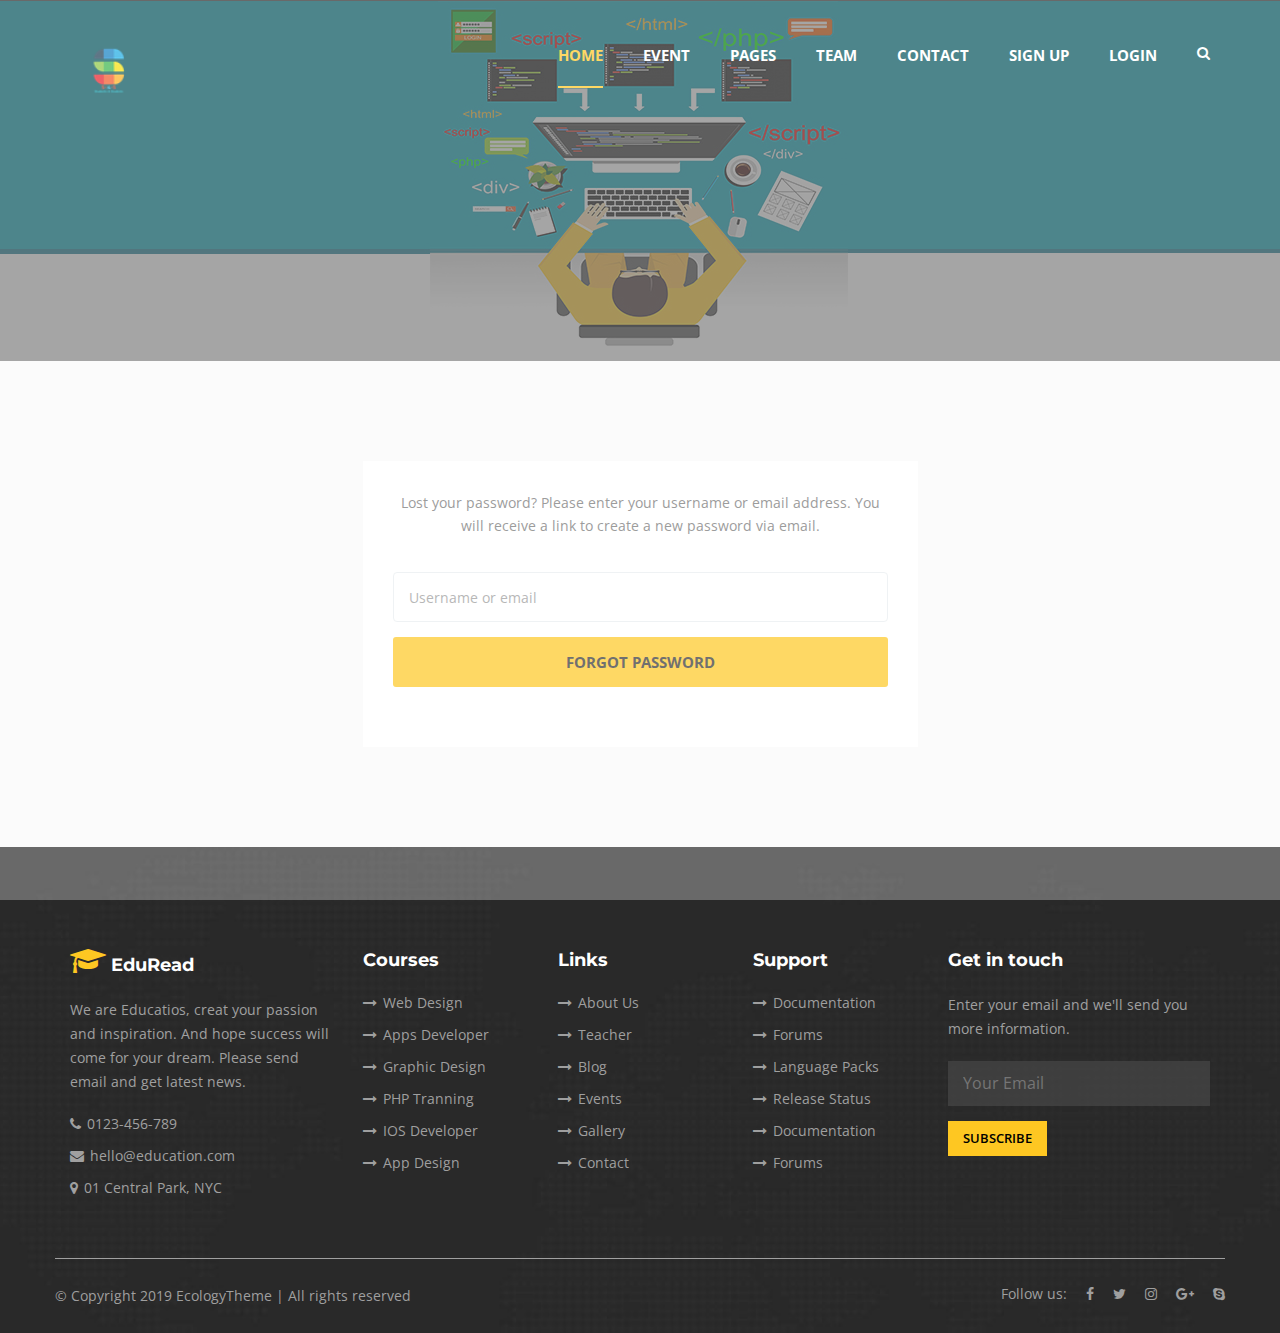
<file: forgot_password.html>
<!doctype html>
<html class="no-js" lang="zxx">

<!-- Mirrored from ecologytheme.com/theme/eduread/forgot_password.html by HTTrack Website Copier/3.x [XR&CO'2014], Wed, 08 Sep 2021 17:53:52 GMT -->
<head>
    <meta charset="utf-8">
	<meta http-equiv="x-ua-compatible" content="ie=edge">
	<meta name="description" content="EduRead - Education HTML5 Template">
	<meta name="keywords" content="college, education, institute, responsive, school, teacher, template, university">
	<meta name="viewport" content="width=device-width, initial-scale=1">
	<title>EduRead - Education HTML5 Template</title> 
	<link rel="shortcut icon" href="images/favicon.ico" type="image/x-icon">	
    <!-- Bootstrap CSS -->
    <link rel="stylesheet" href="css/assets/bootstrap.min.css">
    <!-- Font Awesome -->
    <link rel="stylesheet" href="css/assets/font-awesome.min.css">
    <!-- Google Fonts -->
	<link href="https://fonts.googleapis.com/css?family=Montserrat:600,700%7COpen+Sans:400,600" rel="stylesheet">     
	<!-- Popup -->
	<link href="css/assets/magnific-popup.css" rel="stylesheet"> 
	<!-- Slick Slider -->
	<link href="css/assets/slick.css" rel="stylesheet"> 	
	<link href="css/assets/slick-theme.css" rel="stylesheet"> 	   
	<!-- owl carousel -->
	<link href="css/assets/owl.carousel.css" rel="stylesheet">
	<link href="css/assets/owl.theme.css" rel="stylesheet">
	<!-- Main Menu-->
	<link rel="stylesheet" href="css/assets/meanmenu.css">   
	<!-- Custom CSS -->
	<link rel="stylesheet" href="css/style.css">
	<link rel="stylesheet" href="css/responsive.css">
</head>
<body class="login">
<!-- Preloader -->
<div id="preloader">
	<div id="status">&nbsp;</div>
</div>
<header id="header">
	<div class="header-top">
		<div class="container">
			<div class="row">
				<!-- <div class="col-sm-6 col-xs-12 header-top-left">
					<ul class="list-unstyled">
						<li><i class="fa fa-phone top-icon"></i> +91 846473****</li>
						<li><i class="fa fa-envelope top-icon"></i> Students4Stdents@gmail.com</li>
					</ul>
				</div> -->
				<div class="col-sm-6 col-xs-12 header-top-right">
					<!-- <ul class="list-unstyled">
						<li><a href="register.html"><i class="fa fa-user-plus top-icon"></i> Sign up</a></li>
						<li><a href="login.html"><i class="fa fa-lock top-icon"></i>Login</a></li>
					</ul> -->
				</div>
			</div>
		</div>
	</div>

	<div class="header-body">
		<nav class="navbar edu-navbar">
			<div class="container">
				<div class="navbar-header">
					<button type="button" class="navbar-toggle collapsed" data-toggle="collapse" data-target="#bs-example-navbar-collapse-1" aria-expanded="false">
						<span class="sr-only">Toggle navigation</span>
						<span class="icon-bar"></span>
						<span class="icon-bar"></span>
						<span class="icon-bar"></span>
					</button>
					<a href="#" class="navbar-brand  data-scroll"><img src="images/logo.png" alt="" width="82" height="72"></a>
				</div>

				<div class="collapse navbar-collapse edu-nav  main-menu" id="bs-example-navbar-collapse-1">
					<ul class="nav navbar-nav pull-right">
						<li class="active" ><a data-scroll="" href="index.html"style="font-size: 15px;">Home</a></li>

				<!--		<li><a data-scroll="" href="courses-02.html">Courses</a>
                            <ul class="dropdown list-unstyled">
                                <li><a href="#">Programming</a></li>
                                <li><a href="#">Cybersecurity</a></li>
                                <li><a href="#">Web Development</a></li>
                              <li class="dropdown-list-box-02"><a href="#">Dropdown<i class="fa fa-angle-right menu-icon"></i></a>
	                                <ul class="dropdown-list_2 list-unstyled">
	                                    <li><a href="#">Label One</a></li>
	                                    <li><a href="#">Label One</a></li>
	                                    <li><a href="#">Label One</a></li>
	                                    <li class="dropdown-list-box-03"><a href="#">Label One<i class="fa fa-angle-right menu-icon"></i></a>
			                                <ul class="dropdown-list_3 list-unstyled">
			                                    <li><a href="#">Label Two</a></li>
			                                    <li><a href="#">Label Two</a></li>
			                                </ul>
	                                    </li>
	                                </ul>
                                </li>
                                <li><a href="courses-carousel.html">Course Carousel Style</a></li>
                                <li><a href="course-details.html">Course Details</a></li>
                                <li><a href="course-details-left-sidebar.html">Course Details Sidebar</a></li>
                            </ul>
						</li> -->
						<li><a data-scroll href="event-list-1.html"style="font-size: 15px;">Event</a>

						</li>

						<li><a data-scroll href="#"style="font-size: 15px;">Pages</a>
							<ul class="list-unstyled dropdown">
                            <!--    <li><a href="courses-01.html">Courses</a></li> -->
                                <li><a href="gallery.html"style="font-size: 15px;">Gallery</a></li>
                                <!-- <li><a href="teachers-02.html">Team</a></li> -->
                      <!--         <li class="dropdown-list-box-02"><a href="#">Dropdown<i class="fa fa-angle-right menu-icon"></i></a>
	                                <ul class="dropdown-list_2 list-unstyled">
	                                    <li><a href="#">Label One</a></li>
	                                    <li><a href="#">Label One</a></li>
	                                    <li><a href="#">Label One</a></li>
	                                    <li class="dropdown-list-box-03"><a href="#">Label One<i class="fa fa-angle-right menu-icon"></i></a>
			                                <ul class="dropdown-list_3 list-unstyled">
			                                    <li><a href="#">Label Two</a></li>
			                                    <li><a href="#">Label Two</a></li>
			                                </ul>
	                                    </li>
	                                </ul>
                                </li> -->
                                <!-- <li><a href="teachers-profile.html">Team Porfile</a></li> -->
                                <!-- <li><a href="become-a-teacher.html">Become A Team Member</a></li> -->
                                <li><a href="login.html"style="font-size: 15px;">Login</a></li>
                                <li><a href="register.html"style="font-size: 15px;">Registation</a></li>
                          <!--  <li><a href="blog.html">Blog</a></li> -->
                           <!--    <li><a href="blog-post.html">Post</a></li> -->
                                <!-- <li><a href="contact.html">Contact</a></li> -->
							</ul>
						</li>
            <li><a data-scroll href="teachers-02.html"style="font-size: 15px;">Team</a>
              <!-- dropdwon start -->
                            <ul class="dropdown list-unstyled">
                                <li><a href="teachers-02.html"style="font-size: 15px;">S4S member</a> </li>
                                <li><a href="teachers-profile.html"style="font-size: 15px;">S4S Porfile</a></li>
                                <li><a href="become-a-teacher.html"style="font-size: 15px;">Become A S4S Member</a></li>
                            </ul>
                            <!-- dropdown end -->
            </li>

					<!--	<li><a data-scroll href="blog.html">Blog</a>

                            <ul class="dropdown list-unstyled">
                                <li><a href="blog.html">Blog</a></li>
                                <li><a href="blog-post.html">Blog Post</a></li>
                            </ul>

						</li> -->
						<li><a data-scroll href="contact.html" style="font-size: 15px;">Contact</a></li>
						<li><a data-scroll href="register.html" style="font-size: 15px;">Sign up</a></li>
						<li><a data-scroll href="login.html" style="font-size: 15px;">Login</a></li>
						<li><a data-scroll href="#"><i class="fa fa-search search_btn"></i></a>
					
					
							<div id="search">
							  	<button type="button" class="close">×</button>
							 	 <form>
							   		 <input type="search" value="" placeholder="Search here...."  required/>
							   		 <button type="submit" class="btn btn_common blue">Search</button>
							 	 </form>
								</div>
						</li>
							
							<!-- <li><a href="register.html"><i class="fa fa-user-plus top-icon"></i> &nbsp;Sign up</a></li>
						   <li><a href="login.html"><i class="fa fa-lock top-icon"></i> &nbsp;Login</a></li> -->
					</ul>
				</div><!-- /.navbar-collapse -->
			</div><!-- /.container -->
		</nav>

		<div class="container">
			<div class="row">
				<!-- <div class="col-md-10 col-sm-offset-1">
					<div class="intro-text  wow slideInUp" data-wow-duration="1.5s" data-wow-delay=".2s">
						<h1>Education A Global Community</h1>
						<p>Lorem ipsum dolor sit amet, consectetuer adipiscingl elit sed diam nonumm nibhy euismod<br> tincidunt ut laoreet dolore magna aliquam erat volutpat.</p>
					</div> -->
				</div>
				<!-- <div class="col-sm-12 text-center">
					<div class="mouse-icon-box">
						<a href="#" class="mouse-icon"></a>
					</div> -->
				</div>
			</div><!-- /.row -->
		</div><!-- /.container -->
	</div>
</header>
<!--  End header section-->


<!-- Teachers Area section -->
<section class="login-area">
	<div class="container">
		<div class="row">
			<div class="col-sm-6 col-sm-offset-3">
				<form action="#" class="learnpro-register-form text-center">
					<p>Lost your password? Please enter your username or email address. You will receive a link to create a new password via email.</p>					
					<div class="form-group"> 
					  	<input autocomplete="off" class="required form-control" placeholder="Username or email" name="name" type="text">
					</div>
					<div class="form-group register-btn">
					 	<submit class="btn btn-primary btn-lg">Forgot Password</submit>
					</div>	
				</form>
			</div>												
		</div>
	</div>
</section>
<!-- ./ End Teachers Area section -->

<!-- Footer Area section -->
<footer>
	<div class="container">
		<div class="row">
			<div class=" col-sm-12 footer-content-box">
				<div class="col-sm-3">
					<h3><span><i class="fa fa-graduation-cap footer-h-icon"></i></span> EduRead</h3>
					<p>We are Educatios, creat your passion and inspiration. And hope success will come for your dream. Please send email and get latest news.</p>
					<ul class="list-unstyled">
						<li><span><i class="fa fa-phone footer-icon"></i></span>0123-456-789</li>
						<li><span><i class="fa fa-envelope footer-icon"></i></span>hello@education.com</li>
						<li><span><i class="fa fa-map-marker footer-icon"></i></span>01 Central Park, NYC</li>
					</ul>
				</div>

				<div class="col-sm-2">
					<h3>Courses</h3>
					<ul class="list-unstyled">
						<li><a href="#"><span><i class="fa fa-long-arrow-right footer-icon"></i></span>Web Design</a></li>
						<li><a href="#"><span><i class="fa fa-long-arrow-right footer-icon"></i></span>Apps Developer</a></li>
						<li><a href="#"><span><i class="fa fa-long-arrow-right footer-icon"></i></span>Graphic Design</a></li>
						<li><a href="#"><span><i class="fa fa-long-arrow-right footer-icon"></i></span>PHP Tranning</a></li>
						<li><a href="#"><span><i class="fa fa-long-arrow-right footer-icon"></i></span>IOS Developer</a></li>
						<li><a href="#"><span><i class="fa fa-long-arrow-right footer-icon"></i></span>App Design</a></li>
					</ul>
				</div>

				<div class="col-sm-2">
					<h3>Links</h3>
					<ul class="list-unstyled">
						<li><a href="#"><span><i class="fa fa-long-arrow-right footer-icon"></i></span>About Us</a></li>
						<li><a href="#"><span><i class="fa fa-long-arrow-right footer-icon"></i></span>Teacher</a></li>
						<li><a href="#"><span><i class="fa fa-long-arrow-right footer-icon"></i></span>Blog</a></li>
						<li><a href="#"><span><i class="fa fa-long-arrow-right footer-icon"></i></span>Events</a></li>
						<li><a href="#"><span><i class="fa fa-long-arrow-right footer-icon"></i></span>Gallery</a></li>
						<li><a href="#"><span><i class="fa fa-long-arrow-right footer-icon"></i></span>Contact</a></li>
					</ul>
				</div>

				<div class="col-sm-2">
					<h3>Support</h3>
					<ul class="list-unstyled">
						<li><a href="#"><span><i class="fa fa-long-arrow-right footer-icon"></i></span>Documentation</a></li>
						<li><a href="#"><span><i class="fa fa-long-arrow-right footer-icon"></i></span>Forums</a></li>
						<li><a href="#"><span><i class="fa fa-long-arrow-right footer-icon"></i></span>Language Packs</a></li>
						<li><a href="#"><span><i class="fa fa-long-arrow-right footer-icon"></i></span>Release Status</a></li>
						<li><a href="#"><span><i class="fa fa-long-arrow-right footer-icon"></i></span>Documentation</a></li>
						<li><a href="#"><span><i class="fa fa-long-arrow-right footer-icon"></i></span>Forums</a></li>
					</ul>
				</div>	

				<div class="col-sm-3">
					<h3>Get in touch</h3>
					<p>Enter your email and we'll send you more information.</p>

					<form action="#">
						<div class="form-group">
							<input placeholder="Your Email" type="email" required="" >
							<div class="submit-btn">
								<button type="submit" class="text-center">Subscribe</button>
							</div>
						</div>
					</form>
				</div>
			</div>
		</div>
	</div>

	<div class="footer-bottom">
		<div class="container">
			<div class="footer-bottom-inner">
				<div class="row">
					<div class="col-md-6 col-sm-12 footer-no-padding">
						<p>&copy; Copyright 2019 EcologyTheme | All rights reserved</p>
					</div>
					<div class="col-md-6 col-sm-12 footer-no-padding">
						<ul class="list-unstyled footer-menu text-right">
							<li>Follow us:</li>
							<li><a href="#"><i class="fa fa-facebook facebook"></i></a></li>
							<li><a href="#"><i class="fa fa-twitter twitter"></i></a></li>
							<li><a href="#"><i class="fa fa-instagram instagram"></i></a></li>
							<li><a href="#"><i class="fa fa-google-plus google"></i></a></li>
							<li><a href="#"><i class="fa fa-skype skype"></i></a></li>
						</ul>
					</div>
				</div>
			</div>
		</div>
	</div><!-- ./ End footer-bottom -->		
</footer><!-- ./ End Footer Area -->
    <!-- ============================
    JavaScript Files
    ============================= -->
    <!-- jQuery -->
	<script src="js/vendor/jquery-1.12.4.min.js"></script>
	<!-- Bootstrap JS -->
	<script src="js/assets/bootstrap.min.js"></script>
	<!-- Sticky JS -->
	<script src="js/assets/jquery.sticky.js"></script>
	<!-- Popup -->
    <script src="js/assets/jquery.magnific-popup.min.js"></script>
	<!-- Counter Up -->
    <script src="js/assets/jquery.counterup.min.js"></script>
    <script src="js/assets/waypoints.min.js"></script>
 	<!-- owl carousel -->
    <script src="js/assets/owl.carousel.min.js"></script>
   <!-- Slick Slider-->
    <script src="js/assets/slick.min.js"></script>
    <!-- Main Menu -->
	<script src="js/assets/jquery.meanmenu.min.js"></script>
	<!-- Custom JS -->
	<script src="js/custom.js"></script>
</body>

<!-- Mirrored from ecologytheme.com/theme/eduread/forgot_password.html by HTTrack Website Copier/3.x [XR&CO'2014], Wed, 08 Sep 2021 17:53:52 GMT -->
</html>
</file>
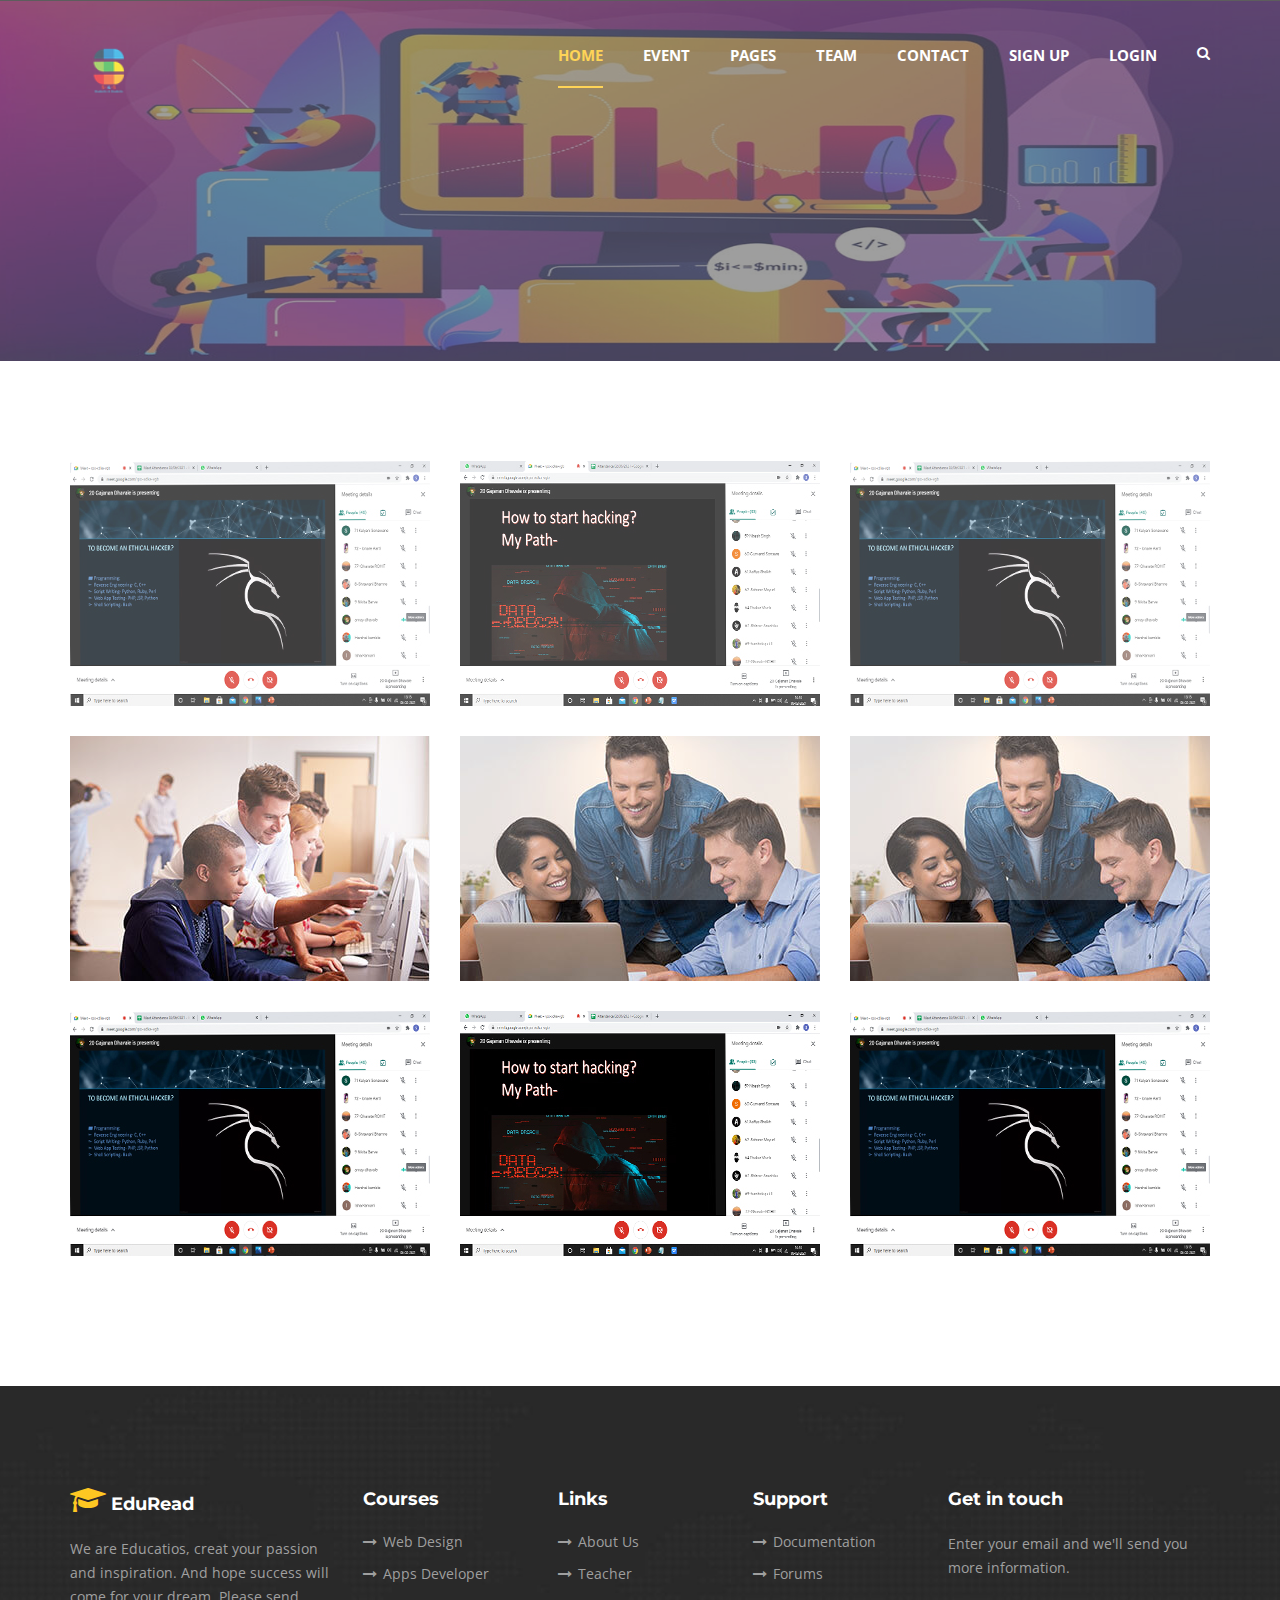
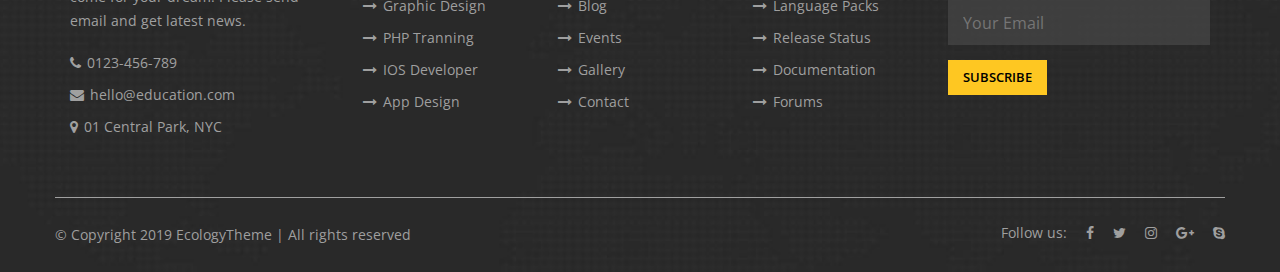
<file: gallery.html>
<!doctype html>
<html class="no-js" lang="zxx">

<!-- Mirrored from ecologytheme.com/theme/eduread/gallery.html by HTTrack Website Copier/3.x [XR&CO'2014], Wed, 08 Sep 2021 17:53:40 GMT -->
<head>
    <meta charset="utf-8">
	<meta http-equiv="x-ua-compatible" content="ie=edge">
	<meta name="description" content="EduRead - Education HTML5 Template">
	<meta name="keywords" content="college, education, institute, responsive, school, teacher, template, university">
	<meta name="viewport" content="width=device-width, initial-scale=1">
	<title>EduRead - Education HTML5 Template</title>
	<link rel="shortcut icon" href="images/favicon.ico" type="image/x-icon">
    <!-- Bootstrap CSS -->
    <link rel="stylesheet" href="css/assets/bootstrap.min.css">
    <!-- Font Awesome -->
    <link rel="stylesheet" href="css/assets/font-awesome.min.css">
    <!-- Google Fonts -->
	<link href="https://fonts.googleapis.com/css?family=Montserrat:600,700%7COpen+Sans:400,600" rel="stylesheet">
	<!-- Popup -->
	<link href="css/assets/magnific-popup.css" rel="stylesheet">
	<!-- Slick Slider -->
	<link href="css/assets/slick.css" rel="stylesheet">
	<link href="css/assets/slick-theme.css" rel="stylesheet">
	<!-- owl carousel -->
	<link href="css/assets/owl.carousel.css" rel="stylesheet">
	<link href="css/assets/owl.theme.css" rel="stylesheet">
	<!-- Main Menu-->
	<link rel="stylesheet" href="css/assets/meanmenu.css">
	<!-- Custom CSS -->
	<link rel="stylesheet" href="css/style.css">
	<link rel="stylesheet" href="css/responsive.css">
</head>
<body class="courses">
<!-- Preloader -->
<div id="preloader">
	<div id="status">&nbsp;</div>
</div>
<header id="header">
	<div class="header-top">
		<div class="container">
			<div class="row">
				<!-- <div class="col-sm-6 col-xs-12 header-top-left">
					<ul class="list-unstyled">
						<li><i class="fa fa-phone top-icon"></i> +91 846473****</li>
						<li><i class="fa fa-envelope top-icon"></i> Students4Stdents@gmail.com</li>
					</ul>
				</div> -->
				<div class="col-sm-6 col-xs-12 header-top-right">
					<!-- <ul class="list-unstyled">
						<li><a href="register.html"><i class="fa fa-user-plus top-icon"></i> Sign up</a></li>
						<li><a href="login.html"><i class="fa fa-lock top-icon"></i>Login</a></li>
					</ul> -->
				</div>
			</div>
		</div>
	</div>

	<div class="header-body">
		<nav class="navbar edu-navbar">
			<div class="container">
				<div class="navbar-header">
					<button type="button" class="navbar-toggle collapsed" data-toggle="collapse" data-target="#bs-example-navbar-collapse-1" aria-expanded="false">
						<span class="sr-only">Toggle navigation</span>
						<span class="icon-bar"></span>
						<span class="icon-bar"></span>
						<span class="icon-bar"></span>
					</button>
					<a href="#" class="navbar-brand  data-scroll"><img src="images/logo.png" alt="" width="82" height="72"></a>
				</div>

				<div class="collapse navbar-collapse edu-nav  main-menu" id="bs-example-navbar-collapse-1">
					<ul class="nav navbar-nav pull-right">
						<li class="active" ><a data-scroll="" href="index.html"style="font-size: 15px;">Home</a></li>

				<!--		<li><a data-scroll="" href="courses-02.html">Courses</a>
                            <ul class="dropdown list-unstyled">
                                <li><a href="#">Programming</a></li>
                                <li><a href="#">Cybersecurity</a></li>
                                <li><a href="#">Web Development</a></li>
                              <li class="dropdown-list-box-02"><a href="#">Dropdown<i class="fa fa-angle-right menu-icon"></i></a>
	                                <ul class="dropdown-list_2 list-unstyled">
	                                    <li><a href="#">Label One</a></li>
	                                    <li><a href="#">Label One</a></li>
	                                    <li><a href="#">Label One</a></li>
	                                    <li class="dropdown-list-box-03"><a href="#">Label One<i class="fa fa-angle-right menu-icon"></i></a>
			                                <ul class="dropdown-list_3 list-unstyled">
			                                    <li><a href="#">Label Two</a></li>
			                                    <li><a href="#">Label Two</a></li>
			                                </ul>
	                                    </li>
	                                </ul>
                                </li>
                                <li><a href="courses-carousel.html">Course Carousel Style</a></li>
                                <li><a href="course-details.html">Course Details</a></li>
                                <li><a href="course-details-left-sidebar.html">Course Details Sidebar</a></li>
                            </ul>
						</li> -->
						<li><a data-scroll href="event-list-1.html"style="font-size: 15px;">Event</a>

						</li>

						<li><a data-scroll href="#"style="font-size: 15px;">Pages</a>
							<ul class="list-unstyled dropdown">
                            <!--    <li><a href="courses-01.html">Courses</a></li> -->
                                <li><a href="gallery.html"style="font-size: 15px;">Gallery</a></li>
                                <!-- <li><a href="teachers-02.html">Team</a></li> -->
                      <!--         <li class="dropdown-list-box-02"><a href="#">Dropdown<i class="fa fa-angle-right menu-icon"></i></a>
	                                <ul class="dropdown-list_2 list-unstyled">
	                                    <li><a href="#">Label One</a></li>
	                                    <li><a href="#">Label One</a></li>
	                                    <li><a href="#">Label One</a></li>
	                                    <li class="dropdown-list-box-03"><a href="#">Label One<i class="fa fa-angle-right menu-icon"></i></a>
			                                <ul class="dropdown-list_3 list-unstyled">
			                                    <li><a href="#">Label Two</a></li>
			                                    <li><a href="#">Label Two</a></li>
			                                </ul>
	                                    </li>
	                                </ul>
                                </li> -->
                                <!-- <li><a href="teachers-profile.html">Team Porfile</a></li> -->
                                <!-- <li><a href="become-a-teacher.html">Become A Team Member</a></li> -->
                                <li><a href="login.html"style="font-size: 15px;">Login</a></li>
                                <li><a href="register.html"style="font-size: 15px;">Registation</a></li>
                          <!--  <li><a href="blog.html">Blog</a></li> -->
                           <!--    <li><a href="blog-post.html">Post</a></li> -->
                                <!-- <li><a href="contact.html">Contact</a></li> -->
							</ul>
						</li>
            <li><a data-scroll href="teachers-02.html"style="font-size: 15px;">Team</a>
              <!-- dropdwon start -->
                            <ul class="dropdown list-unstyled">
                                <li><a href="teachers-02.html"style="font-size: 15px;">S4S member</a> </li>
                                <li><a href="teachers-profile.html"style="font-size: 15px;">S4S Porfile</a></li>
                                <li><a href="become-a-teacher.html"style="font-size: 15px;">Become A S4S Member</a></li>
                            </ul>
                            <!-- dropdown end -->
            </li>

					<!--	<li><a data-scroll href="blog.html">Blog</a>

                            <ul class="dropdown list-unstyled">
                                <li><a href="blog.html">Blog</a></li>
                                <li><a href="blog-post.html">Blog Post</a></li>
                            </ul>

						</li> -->
						<li><a data-scroll href="contact.html" style="font-size: 15px;">Contact</a></li>
						<li><a data-scroll href="register.html" style="font-size: 15px;">Sign up</a></li>
						<li><a data-scroll href="login.html" style="font-size: 15px;">Login</a></li>
						<li><a data-scroll href="#"><i class="fa fa-search search_btn"></i></a>
					
					
							<div id="search">
							  	<button type="button" class="close">×</button>
							 	 <form>
							   		 <input type="search" value="" placeholder="Search here...."  required/>
							   		 <button type="submit" class="btn btn_common blue">Search</button>
							 	 </form>
								</div>
						</li>
							
							<!-- <li><a href="register.html"><i class="fa fa-user-plus top-icon"></i> &nbsp;Sign up</a></li>
						   <li><a href="login.html"><i class="fa fa-lock top-icon"></i> &nbsp;Login</a></li> -->
					</ul>
				</div><!-- /.navbar-collapse -->
			</div><!-- /.container -->
		</nav>

		<div class="container">
			<div class="row">
				<!-- <div class="col-md-10 col-sm-offset-1">
					<div class="intro-text  wow slideInUp" data-wow-duration="1.5s" data-wow-delay=".2s">
						<h1>Education A Global Community</h1>
						<p>Lorem ipsum dolor sit amet, consectetuer adipiscingl elit sed diam nonumm nibhy euismod<br> tincidunt ut laoreet dolore magna aliquam erat volutpat.</p>
					</div> -->
				</div>
				<!-- <div class="col-sm-12 text-center">
					<div class="mouse-icon-box">
						<a href="#" class="mouse-icon"></a>
					</div> -->
				</div>
			</div><!-- /.row -->
		</div><!-- /.container -->
	</div>
</header>
	<!--  End header section-->


<div class="section-paddings gallery-images event-01">
	<div class="container">

		<div class="row gallery_img_wrapper">
			<div class="col-12 col-sm-6 col-md-6 col-lg-4">
				<div class="single-gallery">
					<figure>
						<img src="images/index-04/courses-01.jpg" alt="">
						<figcaption>
							<a href="images/index-04/courses-01.jpg" title=""><i class="fa fa-eye"></i></a>
							<h4>Caption <span>Education Class</span></h4>
							<h3>Caption By: <span>Michel Jusi</span></h3>
						</figcaption>
					</figure>
				</div>
			</div> <!-- end single-gallery -->

			<div class="col-12 col-sm-6 col-md-6 col-lg-4">
				<div class="single-gallery">
					<figure>
						<img src="images/index-04/courses-02.jpg" alt="">
						<figcaption>
							<a href="images/index-04/courses-02.jpg" title=""><i class="fa fa-eye"></i></a>
							<h4>Caption <span>Education Class</span></h4>
							<h3>Caption By: <span>Daniel Baci</span></h3>
						</figcaption>
					</figure>
				</div>
			</div> <!-- end single-gallery -->

			<div class="col-12 col-sm-6 col-md-6 col-lg-4">
				<div class="single-gallery">
					<figure>
						<img src="images/index-04/courses-01.jpg" alt="">
						<figcaption>
							<a href="images/index-04/courses-03.jpg" title=""><i class="fa fa-eye"></i></a>
							<h4>Caption <span>Education Class</span></h4>
							<h3>Caption By: <span>John Adam</span></h3>
						</figcaption>
					</figure>
				</div>
			</div> <!-- end single-gallery -->

			<div class="col-12 col-sm-6 col-md-6 col-lg-4">
				<div class="single-gallery">
					<figure>
						<img src="images/index-04/courses-04.jpg" alt="">
						<figcaption>
							<a href="images/index-04/courses-04.jpg" title=""><i class="fa fa-eye"></i></a>
							<h4>Caption <span>Education Class</span></h4>
							<h3>Caption By: <span>Michel Jusi</span></h3>
						</figcaption>
					</figure>
				</div>
			</div> <!-- end single-gallery -->

			<div class="col-12 col-sm-6 col-md-6 col-lg-4">
				<div class="single-gallery">
					<figure>
						<img src="images/index-04/courses-05.jpg" alt="">
						<figcaption>
							<a href="images/index-04/courses-05.jpg" title=""><i class="fa fa-eye"></i></a>
							<h4>Caption <span>Education Class</span></h4>
							<h3>Caption By: <span>Daniel Baci</span></h3>
						</figcaption>
					</figure>
				</div>
			</div> <!-- end single-gallery -->

			<div class="col-12 col-sm-6 col-md-6 col-lg-4">
				<div class="single-gallery">
					<figure>
						<img src="images/index-04/courses-06.jpg" alt="">
						<figcaption>
							<a href="images/index-04/courses-06.jpg" title=""><i class="fa fa-eye"></i></a>
							<h4>Caption <span>Education Class</span></h4>
							<h3>Caption By: <span>John Adam</span></h3>
						</figcaption>
					</figure>
				</div>
			</div> <!-- end single-gallery -->
			<div class="col-12 col-sm-6 col-md-6 col-lg-4">
				<div class="single-gallery">
					<figure>
						<img src="images/index-04/courses-01.jpg" alt="">
						<figcaption>
							<a href="images/index-04/courses-01.jpg" title=""><i class="fa fa-eye"></i></a>
							<h4>Caption <span>Education Class</span></h4>
							<h3>Caption By: <span>Michel Jusi</span></h3>
						</figcaption>
					</figure>
				</div>
			</div> <!-- end single-gallery -->

			<div class="col-12 col-sm-6 col-md-6 col-lg-4">
				<div class="single-gallery">
					<figure>
						<img src="images/index-04/courses-02.jpg" alt="">
						<figcaption>
							<a href="images/index-04/courses-02.jpg" title=""><i class="fa fa-eye"></i></a>
							<h4>Caption <span>Education Class</span></h4>
							<h3>Caption By: <span>Daniel Baci</span></h3>
						</figcaption>
					</figure>
				</div>
			</div> <!-- end single-gallery -->

			<div class="col-12 col-sm-6 col-md-6 col-lg-4">
				<div class="single-gallery">
					<figure>
						<img src="images/index-04/courses-01.jpg" alt="">
						<figcaption>
							<a href="images/index-04/courses-03.jpg" title=""><i class="fa fa-eye"></i></a>
							<h4>Caption <span>Education Class</span></h4>
							<h3>Caption By: <span>John Adam</span></h3>
						</figcaption>
					</figure>
				</div>
			</div> <!-- end single-gallery -->
		</div>
	</div>
</div> <!-- incredible place end here -->



<!-- Footer Area section -->
<footer>
	<div class="container">
		<div class="row">
			<div class=" col-sm-12 footer-content-box">
				<div class="col-sm-3">
					<h3><span><i class="fa fa-graduation-cap footer-h-icon"></i></span> EduRead</h3>
					<p>We are Educatios, creat your passion and inspiration. And hope success will come for your dream. Please send email and get latest news.</p>
					<ul class="list-unstyled">
						<li><span><i class="fa fa-phone footer-icon"></i></span>0123-456-789</li>
						<li><span><i class="fa fa-envelope footer-icon"></i></span>hello@education.com</li>
						<li><span><i class="fa fa-map-marker footer-icon"></i></span>01 Central Park, NYC</li>
					</ul>
				</div>

				<div class="col-sm-2">
					<h3>Courses</h3>
					<ul class="list-unstyled">
						<li><a href="#"><span><i class="fa fa-long-arrow-right footer-icon"></i></span>Web Design</a></li>
						<li><a href="#"><span><i class="fa fa-long-arrow-right footer-icon"></i></span>Apps Developer</a></li>
						<li><a href="#"><span><i class="fa fa-long-arrow-right footer-icon"></i></span>Graphic Design</a></li>
						<li><a href="#"><span><i class="fa fa-long-arrow-right footer-icon"></i></span>PHP Tranning</a></li>
						<li><a href="#"><span><i class="fa fa-long-arrow-right footer-icon"></i></span>IOS Developer</a></li>
						<li><a href="#"><span><i class="fa fa-long-arrow-right footer-icon"></i></span>App Design</a></li>
					</ul>
				</div>

				<div class="col-sm-2">
					<h3>Links</h3>
					<ul class="list-unstyled">
						<li><a href="#"><span><i class="fa fa-long-arrow-right footer-icon"></i></span>About Us</a></li>
						<li><a href="#"><span><i class="fa fa-long-arrow-right footer-icon"></i></span>Teacher</a></li>
						<li><a href="#"><span><i class="fa fa-long-arrow-right footer-icon"></i></span>Blog</a></li>
						<li><a href="#"><span><i class="fa fa-long-arrow-right footer-icon"></i></span>Events</a></li>
						<li><a href="#"><span><i class="fa fa-long-arrow-right footer-icon"></i></span>Gallery</a></li>
						<li><a href="#"><span><i class="fa fa-long-arrow-right footer-icon"></i></span>Contact</a></li>
					</ul>
				</div>

				<div class="col-sm-2">
					<h3>Support</h3>
					<ul class="list-unstyled">
						<li><a href="#"><span><i class="fa fa-long-arrow-right footer-icon"></i></span>Documentation</a></li>
						<li><a href="#"><span><i class="fa fa-long-arrow-right footer-icon"></i></span>Forums</a></li>
						<li><a href="#"><span><i class="fa fa-long-arrow-right footer-icon"></i></span>Language Packs</a></li>
						<li><a href="#"><span><i class="fa fa-long-arrow-right footer-icon"></i></span>Release Status</a></li>
						<li><a href="#"><span><i class="fa fa-long-arrow-right footer-icon"></i></span>Documentation</a></li>
						<li><a href="#"><span><i class="fa fa-long-arrow-right footer-icon"></i></span>Forums</a></li>
					</ul>
				</div>

				<div class="col-sm-3">
					<h3>Get in touch</h3>
					<p>Enter your email and we'll send you more information.</p>

					<form action="#">
						<div class="form-group">
							<input placeholder="Your Email" type="email" required="" >
							<div class="submit-btn">
								<button type="submit" class="text-center">Subscribe</button>
							</div>
						</div>
					</form>
				</div>
			</div>
		</div>
	</div>

	<div class="footer-bottom">
		<div class="container">
			<div class="footer-bottom-inner">
				<div class="row">
					<div class="col-md-6 col-sm-12 footer-no-padding">
						<p>&copy; Copyright 2019 EcologyTheme | All rights reserved</p>
					</div>
					<div class="col-md-6 col-sm-12 footer-no-padding">
						<ul class="list-unstyled footer-menu text-right">
							<li>Follow us:</li>
							<li><a href="#"><i class="fa fa-facebook facebook"></i></a></li>
							<li><a href="#"><i class="fa fa-twitter twitter"></i></a></li>
							<li><a href="#"><i class="fa fa-instagram instagram"></i></a></li>
							<li><a href="#"><i class="fa fa-google-plus google"></i></a></li>
							<li><a href="#"><i class="fa fa-skype skype"></i></a></li>
						</ul>
					</div>
				</div>
			</div>
		</div>
	</div><!-- ./ End footer-bottom -->
</footer><!-- ./ End Footer Area -->
    <!-- ============================
    JavaScript Files
    ============================= -->
    <!-- jQuery -->
	<script src="js/vendor/jquery-1.12.4.min.js"></script>
	<!-- Bootstrap JS -->
	<script src="js/assets/bootstrap.min.js"></script>
	<!-- Sticky JS -->
	<script src="js/assets/jquery.sticky.js"></script>
	<!-- Popup -->
    <script src="js/assets/jquery.magnific-popup.min.js"></script>
	<!-- Counter Up -->
    <script src="js/assets/jquery.counterup.min.js"></script>
    <script src="js/assets/waypoints.min.js"></script>
 	<!-- owl carousel -->
    <script src="js/assets/owl.carousel.min.js"></script>
    <!-- magnific js -->
    <script src="js/jquery.magnific-popup.min.js"></script>
 	<!-- Revolution Slider -->
	<script src="js/assets/revolution/jquery.themepunch.revolution.min.js"></script>
	<script src="js/assets/revolution/jquery.themepunch.tools.min.js"></script>
   <!-- Slick Slider-->
    <script src="js/assets/slick.min.js"></script>
    <!-- Main Menu -->
	<script src="js/assets/jquery.meanmenu.min.js"></script>
	<!-- Revolution Extensions -->
	<script type="text/javascript" src="js/assets/revolution/extensions/revolution.extension.actions.min.js"></script>
	<script type="text/javascript" src="js/assets/revolution/extensions/revolution.extension.carousel.min.js"></script>
	<script type="text/javascript" src="js/assets/revolution/extensions/revolution.extension.kenburn.min.js"></script>
	<script type="text/javascript" src="js/assets/revolution/extensions/revolution.extension.layeranimation.min.js"></script>
	<script type="text/javascript" src="js/assets/revolution/extensions/revolution.extension.migration.min.js"></script>
	<script type="text/javascript" src="js/assets/revolution/extensions/revolution.extension.navigation.min.js"></script>
	<script type="text/javascript" src="js/assets/revolution/extensions/revolution.extension.parallax.min.js"></script>
	<script type="text/javascript" src="js/assets/revolution/extensions/revolution.extension.slideanims.min.js"></script>
	<script type="text/javascript" src="js/assets/revolution/extensions/revolution.extension.video.min.js"></script>
	<!-- Custom JS -->
	<script src="js/custom.js"></script>
</body>

<!-- Mirrored from ecologytheme.com/theme/eduread/gallery.html by HTTrack Website Copier/3.x [XR&CO'2014], Wed, 08 Sep 2021 17:53:41 GMT -->
</html>
</file>
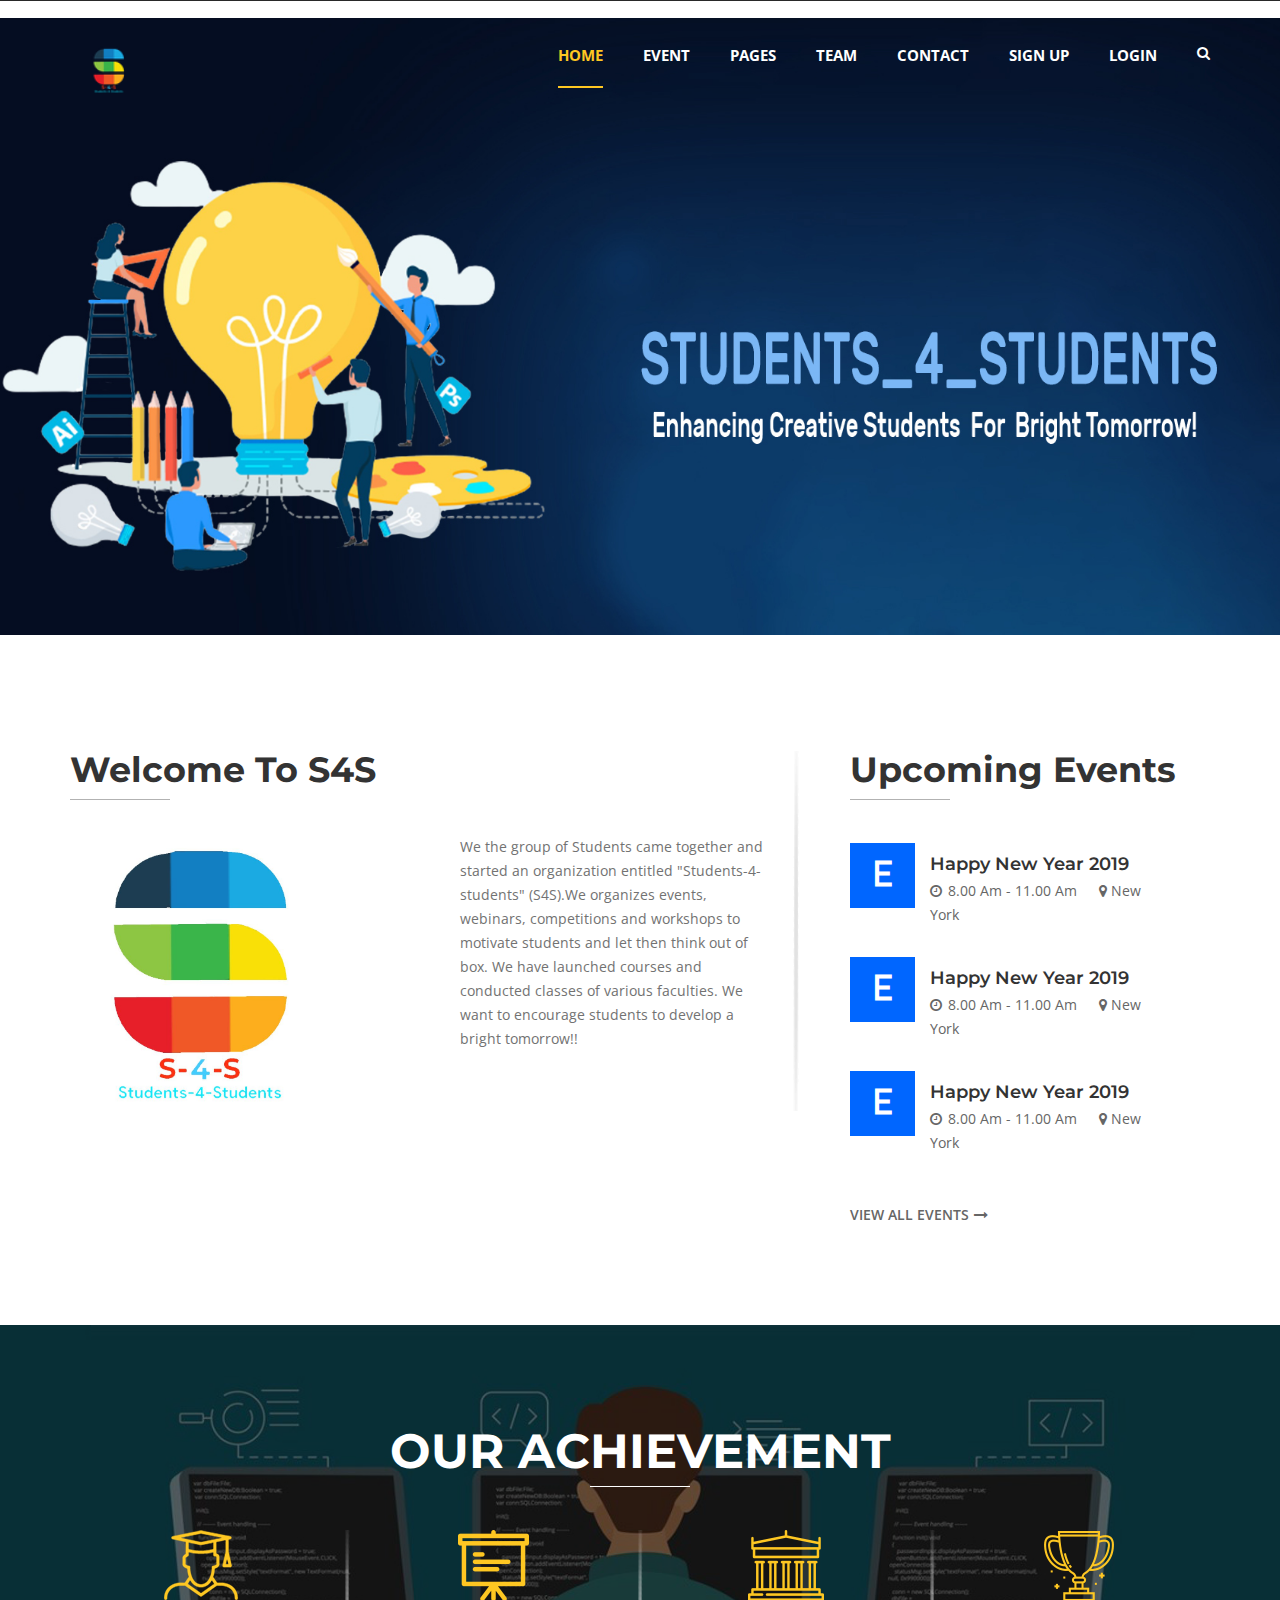
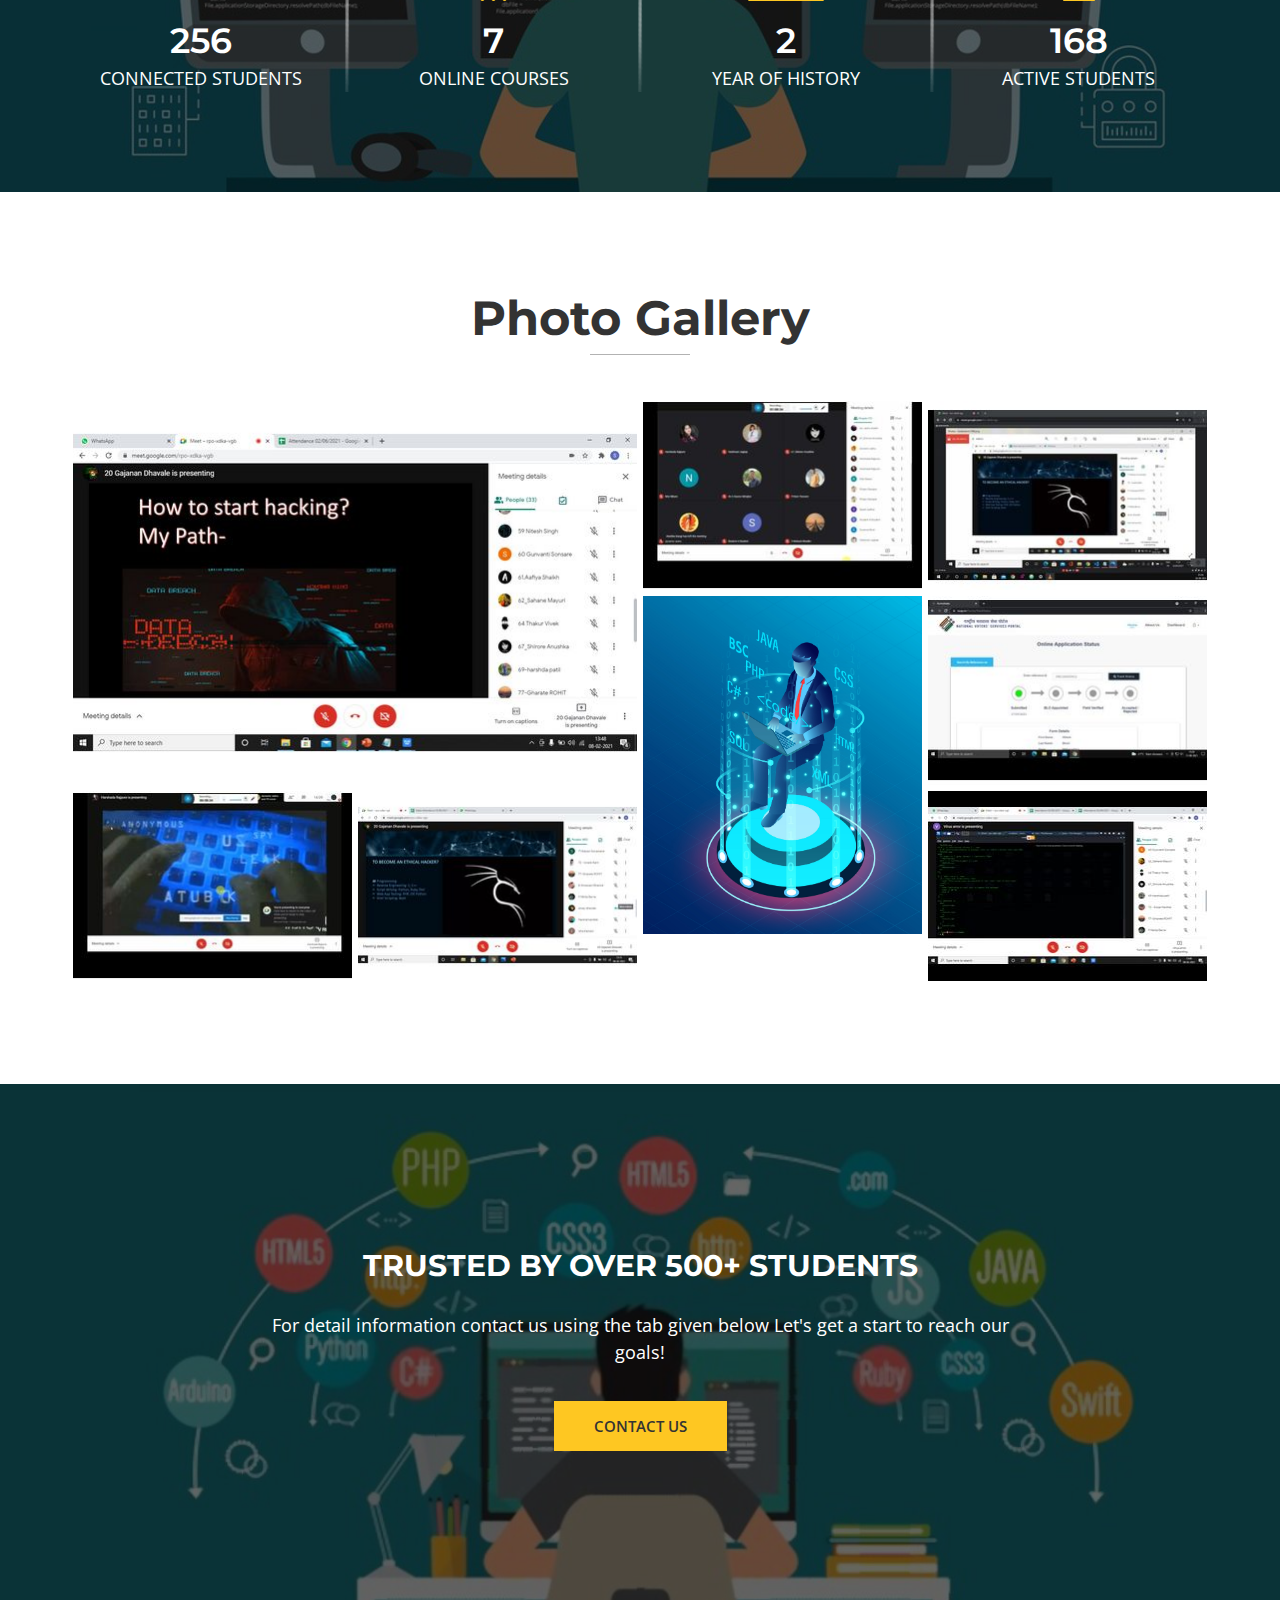
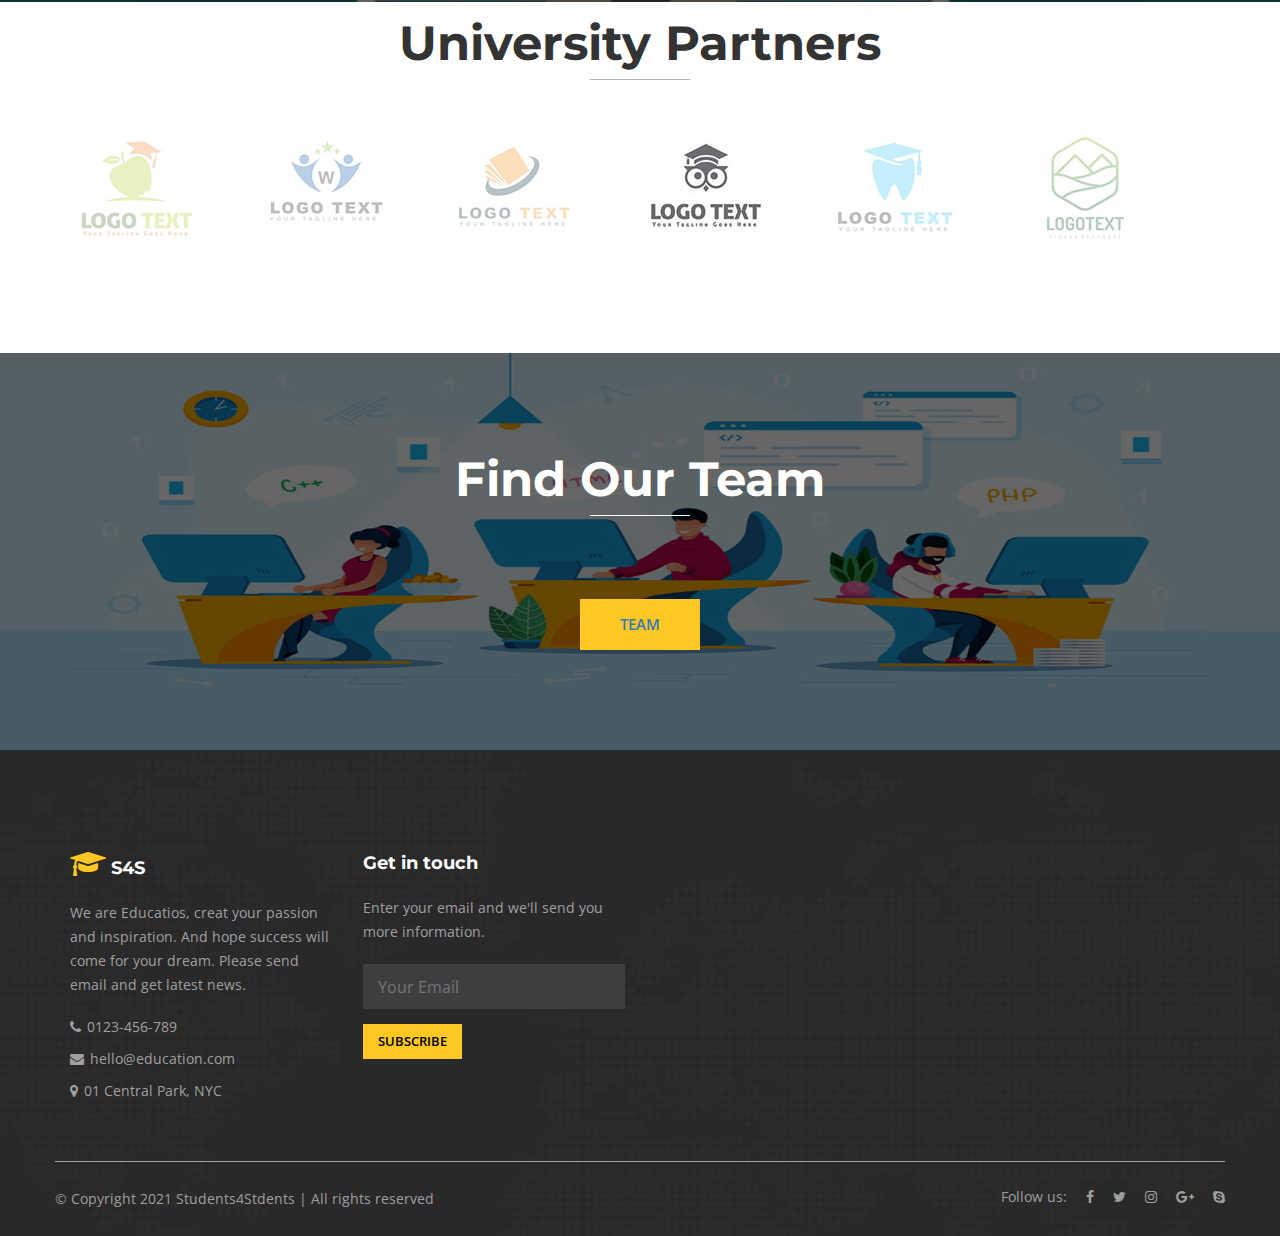
<file: index-03.html>
<!doctype html>
<html class="no-js" lang="zxx">

<head>
    <meta charset="utf-8">
	<meta http-equiv="x-ua-compatible" content="ie=edge">
	<meta name="description" content="S4S-Students4Stdents">
	<meta name="keywords" content="college, education, institute, Students4Stdents, school, teacher, S4S, university">
	<meta name="viewport" content="width=device-width, initial-scale=1">
	<title>S4S-Students4Stdents</title>
	<link rel="shortcut icon" href="images/favicon.ico" type="image/x-icon">
    <link rel="stylesheet" href="css/assets/bootstrap.min.css">
    <link rel="stylesheet" href="css/assets/font-awesome.min.css">
	<link href="https://fonts.googleapis.com/css?family=Montserrat:600,700%7COpen+Sans:400,600" rel="stylesheet">
	<link rel="preconnect" href="https://fonts.googleapis.com">
	<link rel="preconnect" href="https://fonts.gstatic.com" crossorigin>
	<link href="https://fonts.googleapis.com/css2?family=Electrolize&display=swap" rel="stylesheet">
	<link href="css/assets/magnific-popup.css" rel="stylesheet">
	<link href="css/assets/slick.css" rel="stylesheet">
	<link href="css/assets/slick-theme.css" rel="stylesheet">
	<link href="css/assets/owl.carousel.css" rel="stylesheet">
	<link href="css/assets/owl.theme.css" rel="stylesheet">
	<link rel="stylesheet" href="css/assets/meanmenu.css">
	<link rel="stylesheet" href="css/style.css">
	<link rel="stylesheet" href="css/responsive.css">
</head>
<body class="home_version_03">
<div id="preloader">
	<div id="status">&nbsp;</div>
</div>
<header id="header">
	<div class="header-top">
		<div class="container">
			<div class="row">
				<!-- <div class="col-sm-6 col-xs-12 header-top-left">
					<ul class="list-unstyled">
						<li><i class="fa fa-phone top-icon"></i> +91 846473****</li>
						<li><i class="fa fa-envelope top-icon"></i> Students4Stdents@gmail.com</li>
					</ul>
				</div> -->
				<div class="col-sm-6 col-xs-12 header-top-right">
					<!-- <ul class="list-unstyled">
						<li><a href="register.html"><i class="fa fa-user-plus top-icon"></i> Sign up</a></li>
						<li><a href="login.html"><i class="fa fa-lock top-icon"></i>Login</a></li>
					</ul> -->
				</div>
			</div>
		</div>
	</div>

	<div class="header-body">
		<nav class="navbar edu-navbar">
			<div class="container">
				<div class="navbar-header">
					<button type="button" class="navbar-toggle collapsed" data-toggle="collapse" data-target="#bs-example-navbar-collapse-1" aria-expanded="false">
						<span class="sr-only">Toggle navigation</span>
						<span class="icon-bar"></span>
						<span class="icon-bar"></span>
						<span class="icon-bar"></span>
					</button>
					<a href="#" class="navbar-brand  data-scroll"><img src="images/logo.png" alt="" width="82" height="72"></a>
				</div>

				<div class="collapse navbar-collapse edu-nav  main-menu" id="bs-example-navbar-collapse-1">
					<ul class="nav navbar-nav pull-right">
						<li class="active" ><a data-scroll="" href="index-03.html"style="font-size: 15px;">Home</a></li>

				<!--		<li><a data-scroll="" href="courses-02.html">Courses</a>
                            <ul class="dropdown list-unstyled">
                                <li><a href="#">Programming</a></li>
                                <li><a href="#">Cybersecurity</a></li>
                                <li><a href="#">Web Development</a></li>
                              <li class="dropdown-list-box-02"><a href="#">Dropdown<i class="fa fa-angle-right menu-icon"></i></a>
	                                <ul class="dropdown-list_2 list-unstyled">
	                                    <li><a href="#">Label One</a></li>
	                                    <li><a href="#">Label One</a></li>
	                                    <li><a href="#">Label One</a></li>
	                                    <li class="dropdown-list-box-03"><a href="#">Label One<i class="fa fa-angle-right menu-icon"></i></a>
			                                <ul class="dropdown-list_3 list-unstyled">
			                                    <li><a href="#">Label Two</a></li>
			                                    <li><a href="#">Label Two</a></li>
			                                </ul>
	                                    </li>
	                                </ul>
                                </li>
                                <li><a href="courses-carousel.html">Course Carousel Style</a></li>
                                <li><a href="course-details.html">Course Details</a></li>
                                <li><a href="course-details-left-sidebar.html">Course Details Sidebar</a></li>
                            </ul>
						</li> -->
						<li><a data-scroll href="event-list-1.html"style="font-size: 15px;">Event</a>

						</li>

						<li><a data-scroll href="#"style="font-size: 15px;">Pages</a>
							<ul class="list-unstyled dropdown">
                            <!--    <li><a href="courses-01.html">Courses</a></li> -->
                                <li><a href="gallery.html"style="font-size: 15px;">Gallery</a></li>
                                <!-- <li><a href="teachers-02.html">Team</a></li> -->
                      <!--         <li class="dropdown-list-box-02"><a href="#">Dropdown<i class="fa fa-angle-right menu-icon"></i></a>
	                                <ul class="dropdown-list_2 list-unstyled">
	                                    <li><a href="#">Label One</a></li>
	                                    <li><a href="#">Label One</a></li>
	                                    <li><a href="#">Label One</a></li>
	                                    <li class="dropdown-list-box-03"><a href="#">Label One<i class="fa fa-angle-right menu-icon"></i></a>
			                                <ul class="dropdown-list_3 list-unstyled">
			                                    <li><a href="#">Label Two</a></li>
			                                    <li><a href="#">Label Two</a></li>
			                                </ul>
	                                    </li>
	                                </ul>
                                </li> -->
                                <!-- <li><a href="teachers-profile.html">Team Porfile</a></li> -->
                                <!-- <li><a href="become-a-teacher.html">Become A Team Member</a></li> -->
                                <li><a href="login.html"style="font-size: 15px;">Login</a></li>
                                <li><a href="register.html"style="font-size: 15px;">Registation</a></li>
                          <!--  <li><a href="blog.html">Blog</a></li> -->
                           <!--    <li><a href="blog-post.html">Post</a></li> -->
                                <!-- <li><a href="contact.html">Contact</a></li> -->
							</ul>
						</li>
            <li><a data-scroll href="teachers-02.html"style="font-size: 15px;">Team</a>
              <!-- dropdwon start -->
                            <ul class="dropdown list-unstyled">
                                <li><a href="teachers-02.html"style="font-size: 15px;">S4S member</a> </li>
                                <li><a href="teachers-profile.html"style="font-size: 15px;">S4S Porfile</a></li>
                                <li><a href="become-a-teacher.html"style="font-size: 15px;">Become A S4S Member</a></li>
                            </ul>
                            <!-- dropdown end -->
            </li>

					<!--	<li><a data-scroll href="blog.html">Blog</a>

                            <ul class="dropdown list-unstyled">
                                <li><a href="blog.html">Blog</a></li>
                                <li><a href="blog-post.html">Blog Post</a></li>
                            </ul>

						</li> -->
						<li><a data-scroll href="contact.html" style="font-size: 15px;">Contact</a></li>
						<li><a data-scroll href="register.html" style="font-size: 15px;">Sign up</a></li>
						<li><a data-scroll href="login.html" style="font-size: 15px;">Login</a></li>
						<li><a data-scroll href="#"><i class="fa fa-search search_btn"></i></a>


							<div id="search">
							  	<button type="button" class="close">×</button>
							 	 <form>
							   		 <input type="search" value="" placeholder="Search here...."  required/>
							   		 <button type="submit" class="btn btn_common blue">Search</button>
							 	 </form>
								</div>
						</li>

							<!-- <li><a href="register.html"><i class="fa fa-user-plus top-icon"></i> &nbsp;Sign up</a></li>
						   <li><a href="login.html"><i class="fa fa-lock top-icon"></i> &nbsp;Login</a></li> -->
					</ul>
				</div><!-- /.navbar-collapse -->
			</div><!-- /.container -->
		</nav>

		<div class="container">
			<div class="row">
				<!-- <div class="col-md-10 col-sm-offset-1">
					<div class="intro-text  wow slideInUp" data-wow-duration="1.5s" data-wow-delay=".2s">
						<h1>Education A Global Community</h1>
						<p>Lorem ipsum dolor sit amet, consectetuer adipiscingl elit sed diam nonumm nibhy euismod<br> tincidunt ut laoreet dolore magna aliquam erat volutpat.</p>
					</div> -->
				</div>
				<!-- <div class="col-sm-12 text-center">
					<div class="mouse-icon-box">
						<a href="#" class="mouse-icon"></a>
					</div> -->
				</div>
			</div><!-- /.row -->
		</div><!-- /.container -->
	</div>
</header>
	<!--  End header section-->




<!-- Start Welcome Area section -->
<section class="Welcome-area" id="welcome-area">
	<div class="container">
		<div class="row">
			<div class="col-md-8 wel-shap">
				<div class="row">
					<div class="col-sm-12 section-header-box">
						<div class="section-header section-header-l">
							<h2>Welcome To S4S</h2>
						</div><!-- ends: .section-header -->
					</div>
				</div>
				<div class="row ">
					<div class="col-sm-6 img-full-box">
						<div class="images-box">
							<img src="images/index-03/welcome.jpg" alt="" class="img-responsive" id='logo-img'>
						</div>
					</div>
					<div class="col-sm-6 content-full-box">
						<div class="wel-content-box">
							<p>We the group of Students came together and started an organization entitled "Students-4-students" (S4S).We organizes events, webinars, competitions  and workshops to motivate students and let then think out of box. We have launched courses and conducted classes of various faculties. We want to encourage students to develop a bright tomorrow!!</p>
							<p></p>

						</div><!-- Ends: . -->
					</div>
				</div>
			</div>

			<div class="col-md-4 event-box">
				<div class="row">
					<div class="col-sm-12 section-header-box">
						<div class="section-header section-header-l">
							<h2>Upcoming Events</h2>
						</div><!-- ends: .section-header -->
					</div>
				</div>

				<div class="row">
					<div class="col-sm-12 event-box-padding">
						<div class="col-sm-3 event-img">
							<ul class="list-unstyled">
								<li><h2 style="justify-content: center; text-align: center; color: white; font-family: 'Electrolize', sans-serif;">E</h2></li>
								<!-- <li><span>Jan</span></li> -->
							</ul>
						</div>
						<div class="col-sm-9">
							<div class="event-content">
								<h3><a href="#">Happy New Year 2019</a></h3>
								<p class="event-time">
									<span>
										<i class="fa fa-clock-o event-icon"></i>
										8.00 Am - 11.00 Am
									</span>
									<span>
										<i class="fa fa-map-marker"></i>
										New York
									</span>
								</p>
							</div>
						</div>
					</div>

					<div class="col-sm-12 event-box-padding">
						<div class="col-sm-3 event-img">
							<ul class="list-unstyled">
								<li><h2 style="justify-content: center; text-align: center; color: white; font-family: 'Electrolize', sans-serif;">E</h2></li>
							</ul>
						</div>
						<div class="col-sm-9">
							<div class="event-content">
								<h3><a href="#">Happy New Year 2019</a></h3>
								<p class="event-time">
									<span>
										<i class="fa fa-clock-o event-icon"></i>
										8.00 Am - 11.00 Am
									</span>
									<span>
										<i class="fa fa-map-marker"></i>
										New York
									</span>
								</p>
							</div>
						</div>
					</div>

					<div class="col-sm-12 event-box-padding">
						<div class="col-sm-3 event-img">
							<ul class="list-unstyled">
								<li><h2 style="justify-content: center; text-align: center; color: white; font-family: 'Electrolize', sans-serif;">E</h2></li>
							</ul>
						</div>
						<div class="col-sm-9">
							<div class="event-content">
								<h3><a href="#">Happy New Year 2019</a></h3>
								<p class="event-time">
									<span>
										<i class="fa fa-clock-o event-icon"></i>
										8.00 Am - 11.00 Am
									</span>
									<span>
										<i class="fa fa-map-marker"></i>
										New York
									</span>
								</p>
							</div>
						</div>
					</div>

					<div class="col-sm-12 readmore-btn-box">
						<a class="readmore-btn" href="event-list-1.html">View All Events<i class="fa fa-long-arrow-right readmore-btn-icon"></i></a>
					</div>
				</div>
			</div>
		</div>
	</div>
</section><!-- Ends: . -->
<!-- ./ End Welcome Area section -->



<!-- Start Information Area Section -->

<!-- ./ End Information Area section -->



<!--
<section class="Courses-area" id="courses">
	<div class="container">
		<div class="row">
			<div class="col-sm-12 section-header-box">
				<div class="section-header-l">
					<h2>Popular Courses</h2>
				</div>
			</div>
		</div>

		<div class="row">
			<div class="courses-wrapper owl-carousel" id="courses-carousel-03">
				<div>
					<div class="col-sm-12">
					    <div class="single-courses">
							<figure>
								<div class="figure-img"><img src="images/index-03/courses-01.jpg" alt="" class="img-responsive"></div>
								<figcaption>
									<div><a href="#" class="read_more-btn">Apply Now</a></div>
								</figcaption>
							</figure>
							<div class="courses-content-box">
								<div class="courses-content">
									<h3><a href="#">Learning jQuery for Beginners</a></h3>
									<ul class="list-unstyled">
										<li><img src="images/index/teachar-s-01.jpg" alt="" class="img-circle"></li>
										<li>By: <span>Michael Smith</span></li>
									</ul>
								</div>
								<div class="rank-icons">
									<ul class="list-unstyled">
										<li><i class="fa fa-star"></i></li>
										<li><i class="fa fa-star"></i></li>
										<li><i class="fa fa-star"></i></li>
										<li><i class="fa fa-star"></i></li>
										<li><i class="fa fa-star"></i></li>
									</ul>
									<span>(20 Reviews)</span>
								</div>
								<div class="courses-content-bottom">
									<ul class="list-unstyled">
										<li><span>$90</span></li>
										<li><i class="fa fa-user"></i> 80</li>
										<li><i class="fa fa-comment"></i> 35</li>
									</ul>
								</div>
							</div>
						</div>
					</div>
				</div>


				<div>
					<div class="col-sm-12">
					    <div class="single-courses">
							<figure>
								<div class="figure-img"><img src="images/index-03/courses-02.jpg" alt="" class="img-responsive"></div>
								<figcaption>
									<div><a href="#" class="read_more-btn">Apply Now</a></div>
								</figcaption>
							</figure>
							<div class="courses-content-box">
								<div class="courses-content">
									<h3><a href="#">Creating Custom Plugins with PHP</a></h3>
									<ul class="list-unstyled">
										<li><img src="images/index/teachar-s-02.jpg" alt="" class="img-circle"></li>
										<li>By: <span>Willian Kane</span></li>
									</ul>
								</div>
								<div class="rank-icons">
									<ul class="list-unstyled">
										<li><i class="fa fa-star"></i></li>
										<li><i class="fa fa-star"></i></li>
										<li><i class="fa fa-star"></i></li>
										<li><i class="fa fa-star"></i></li>
										<li><i class="fa fa-star"></i></li>
									</ul>
									<span>(20 Reviews)</span>
								</div>
								<div class="courses-content-bottom">
									<ul class="list-unstyled">
										<li><span>$90</span></li>
										<li><i class="fa fa-user"></i> 80</li>
										<li><i class="fa fa-comment"></i> 35</li>
									</ul>
								</div>
							</div>
						</div>
					</div>
				</div>


				<div>
					<div class="col-sm-12">
					    <div class="single-courses">
							<figure>
								<div class="figure-img"><img src="images/index-03/courses-03.jpg" alt="" class="img-responsive"></div>
								<figcaption>
									<div><a href="#" class="read_more-btn">Apply Now</a></div>
								</figcaption>
							</figure>
							<div class="courses-content-box">
								<div class="courses-content">
									<h3><a href="#">Your Complete Guide to Photography</a></h3>
									<ul class="list-unstyled">
										<li><img src="images/index/teachar-s-03.jpg" alt="" class="img-circle"></li>
										<li>By: <span>Katie Hale</span></li>
									</ul>
								</div>
								<div class="rank-icons">
									<ul class="list-unstyled">
										<li><i class="fa fa-star"></i></li>
										<li><i class="fa fa-star"></i></li>
										<li><i class="fa fa-star"></i></li>
										<li><i class="fa fa-star"></i></li>
										<li><i class="fa fa-star"></i></li>
									</ul>
									<span>(20 Reviews)</span>
								</div>
								<div class="courses-content-bottom">
									<ul class="list-unstyled">
										<li><span>$90</span></li>
										<li><i class="fa fa-user"></i> 80</li>
										<li><i class="fa fa-comment"></i> 35</li>
									</ul>
								</div>
							</div>
						</div>
					</div>
				</div>

				<div>
					<div class="col-sm-12">
					    <div class="single-courses">
							<figure>
								<div class="figure-img"><img src="images/index-03/courses-04.jpg" alt="" class="img-responsive"></div>
								<figcaption>
									<div><a href="#" class="read_more-btn">Apply Now</a></div>
								</figcaption>
							</figure>
							<div class="courses-content-box">
								<div class="courses-content">
									<h3><a href="#">Android App Develo- pment Essentials</a></h3>
									<ul class="list-unstyled">
										<li><img src="images/index/teachar-s-04.jpg" alt="" class="img-circle"></li>
										<li>By: <span>Taylor Butler</span></li>
									</ul>
								</div>
								<div class="rank-icons">
									<ul class="list-unstyled">
										<li><i class="fa fa-star"></i></li>
										<li><i class="fa fa-star"></i></li>
										<li><i class="fa fa-star"></i></li>
										<li><i class="fa fa-star"></i></li>
										<li><i class="fa fa-star"></i></li>
									</ul>
									<span>(20 Reviews)</span>
								</div>
								<div class="courses-content-bottom">
									<ul class="list-unstyled">
										<li><span>$90</span></li>
										<li><i class="fa fa-user"></i> 80</li>
										<li><i class="fa fa-comment"></i> 35</li>
									</ul>
								</div>
							</div>
						</div>
					</div>
				</div>

				<div>
					<div class="col-sm-12">
					    <div class="single-courses">
							<figure>
								<div class="figure-img"><img src="images/index-03/courses-05.jpg" alt="" class="img-responsive"></div>
								<figcaption>
									<div><a href="#" class="read_more-btn">Apply Now</a></div>
								</figcaption>
							</figure>
							<div class="courses-content-box">
								<div class="courses-content">
									<h3><a href="#">The Secrets of Body Language</a></h3>
									<ul class="list-unstyled">
										<li><img src="images/index/teachar-s-05.jpg" alt="" class="img-circle"></li>
										<li>By: <span>david martin</span></li>
									</ul>
								</div>
								<div class="rank-icons">
									<ul class="list-unstyled">
										<li><i class="fa fa-star"></i></li>
										<li><i class="fa fa-star"></i></li>
										<li><i class="fa fa-star"></i></li>
										<li><i class="fa fa-star"></i></li>
										<li><i class="fa fa-star"></i></li>
									</ul>
									<span>(20 Reviews)</span>
								</div>
								<div class="courses-content-bottom">
									<ul class="list-unstyled">
										<li><span>$90</span></li>
										<li><i class="fa fa-user"></i> 80</li>
										<li><i class="fa fa-comment"></i> 35</li>
									</ul>
								</div>
							</div>
						</div>
					</div>
				</div>
			</div>
		</div>

	</div>
</section>
-->



<!-- Start achievment Area Section -->
<section class="achievment-area">
	<div class="container">
		<div class="row">
			<div class="col-sm-12 section-header-box">
				<div class="section-header">
					<h2>OUR ACHIEVEMENT</h2>
				</div><!-- ends: .section-header -->
			</div>
		</div>

		<div class="row">
			<div class="col-sm-3 counters-item">
				<div class="section counter-box">
					<img src="images/index-03/counter-icon-01.png" alt="">
					<div class="project-count counter">256</div>
					<span>connected students</span>
				</div>
			</div>

			<div class="col-sm-3 counters-item">
				<div class="section counter-box">
					<img src="images/index-03/counter-icon-02.png" alt="">
					<div class="project-count counter">7</div>
					<span>online courses</span>
				</div>
			</div>

			<div class="col-sm-3 counters-item">
				<div class="section counter-box">
					<img src="images/index-03/counter-icon-03.png" alt="">
					<div class="project-count counter">2</div>
					<span>Year of history</span>
				</div>
			</div>

			<div class="col-sm-3 counters-item">
				<div class="section counter-box">
					<img src="images/index-03/counter-icon-04.png" alt="">
					<div class="project-count counter">168</div>
					<span>active students</span>
				</div>
			</div>
		</div>

	</div>
</section>


<section class="gallery-area">
	<div class="container">
		<div class="row">
			<div class="col-sm-12 section-header-box">
				<div class="section-header">
					<h2>Photo Gallery</h2>
				</div><!-- ends: .section-header -->
			</div>
		</div>


		<div class="row gallery-body-img">
			<div class="col-sm-12">
				<div class="col-sm-6 gallery-c-01 sigle-col">
					<div class="col-sm-12 gallery-c-02 long  gallery-single">
                        <div class="gallery-single-item ">
                            <figure>
                                <img src="images/index-03/gallery-01.jpg" alt="" class="img-responsive">
                                <figcaption>
                                   <ul class="list-unstyled">
                                        <li><a href="images/index-03/gallery-01.jpg" class="port-view"><i class="fa fa-search"></i></a></li>
                                        <li><a href="#"><i class="fa fa-heart"></i></a></li>
                                        <li><a href="#"><i class="fa fa-link"></i></a></li>
                                    </ul>
                                </figcaption>
                            </figure>
                        </div>
                    </div>

					<div class="col-sm-6 gallery-c-02 gallery-single">
                        <div class="gallery-single-item">
                            <figure>
                                <img src="images/index-03/gallery-02.jpg" alt="" class="img-responsive">
                                <figcaption>
                                   <ul class="list-unstyled">
                                        <li><a href="images/index-03/gallery-02.jpg" class="port-view"><i class="fa fa-search"></i></a></li>
                                        <li><a href="#"><i class="fa fa-heart"></i></a></li>
                                        <li><a href="#"><i class="fa fa-link"></i></a></li>
                                    </ul>
                                </figcaption>
                            </figure>
                        </div>
                    </div>

						<div class="col-sm-6 gallery-c-02 gallery-single">
                        <div class="gallery-single-item">
                            <figure>
                                <img src="images/index-03/gallery-03.jpg" alt="" class="img-responsive">
                                <figcaption>
                                   <ul class="list-unstyled">
                                        <li><a href="images/index-03/gallery-03.jpg" class="port-view"><i class="fa fa-search"></i></a></li>
                                        <li><a href="#"><i class="fa fa-heart"></i></a></li>
                                        <li><a href="#"><i class="fa fa-link"></i></a></li>
                                    </ul>
                                </figcaption>
                            </figure>
                        </div>
                    </div>
				</div>


				<div class="col-sm-3  gallery-c-01 sigle-col">
					<div class="col-sm-12 gallery-c-02 gallery-single">
                        <div class="gallery-single-item">
                            <figure>
                                <img src="images/index-03/gallery-04.jpg" alt="" class="img-responsive">
                                <figcaption>
                                   <ul class="list-unstyled">
                                        <li><a href="images/index-03/gallery-04.jpg" class="port-view"><i class="fa fa-search"></i></a></li>
                                        <li><a href="#"><i class="fa fa-heart"></i></a></li>
                                        <li><a href="#"><i class="fa fa-link"></i></a></li>
                                    </ul>
                                </figcaption>
                            </figure>
                        </div>
                    </div>

					<div class="col-sm-12 gallery-c-02 long gallery-single">
                        <div class="gallery-single-item ">
                            <figure>
                                <img src="images/index-03/gallery-05.jpg" alt="" class="img-responsive">
                                <figcaption>
                                   <ul class="list-unstyled">
                                        <li><a href="images/index-03/gallery-05.jpg" class="port-view"><i class="fa fa-search"></i></a></li>
                                        <li><a href="#"><i class="fa fa-heart"></i></a></li>
                                        <li><a href="#"><i class="fa fa-link"></i></a></li>
                                    </ul>
                                </figcaption>
                            </figure>
                        </div>
                    </div>
				</div>


				<div class="col-sm-3 gallery-c-01 sigle-col">
					<div class="col-sm-12 gallery-c-02 gallery-single">
                        <div class="gallery-single-item">
                            <figure>
                                <img src="images/index-03/gallery-06.jpg" alt="" class="img-responsive">
                                <figcaption>
                                   <ul class="list-unstyled">
                                        <li><a href="images/index-03/gallery-06.jpg" class="port-view"><i class="fa fa-search"></i></a></li>
                                        <li><a href="#"><i class="fa fa-heart"></i></a></li>
                                        <li><a href="#"><i class="fa fa-link"></i></a></li>
                                    </ul>
                                </figcaption>
                            </figure>
                        </div>
                    </div>


					<div class="col-sm-12 gallery-c-02 gallery-single">
                        <div class="gallery-single-item">
                            <figure>
                                <img src="images/index-03/gallery-07.jpg" alt="" class="img-responsive">
                                <figcaption>
                                   <ul class="list-unstyled">
                                        <li><a href="images/index-03/gallery-07.jpg" class="port-view"><i class="fa fa-search"></i></a></li>
                                        <li><a href="#"><i class="fa fa-heart"></i></a></li>
                                        <li><a href="#"><i class="fa fa-link"></i></a></li>
                                    </ul>
                                </figcaption>
                            </figure>
                        </div>
                    </div>

					<div class="col-sm-12 gallery-c-02 gallery-single">
                        <div class="gallery-single-item">
                            <figure>
                                <img src="images/index-03/gallery-08.jpg" alt="" class="img-responsive">
                                <figcaption>
                                   <ul class="list-unstyled">
                                        <li><a href="images/index-03/gallery-08.jpg" class="port-view"><i class="fa fa-search"></i></a></li>
                                        <li><a href="#"><i class="fa fa-heart"></i></a></li>
                                        <li><a href="#"><i class="fa fa-link"></i></a></li>
                                    </ul>
                                </figcaption>
                            </figure>
                        </div>
                    </div>
				</div>

            </div>
		</div>
	</div>
</section>
<!-- ./ End Gallery Area section -->



<!-- Start Student Count Area Section -->
<section class="all-stu-count-area">
	<div class="container">
		<div class="row">
			<div class="col-sm-8 col-sm-offset-2">
				<div class="info-content-box">
					<h2>TRUSTED BY OVER 500+ STUDENTS</h2>
					<p>For detail information contact us using the tab given below
Let's get a start to reach our goals!</p>
					<div class="info-btn">
						<a href="contact.html" class="information-btn">Contact us</a>
					</div>
				</div>
			</div>
		</div>
	</div>
</section>
<!-- ./ End Information Area section -->

<!--
<section class="blog-area" id="blog">
	<div class="container">
		<div class="row">
			<div class="col-sm-12 section-header-box">
				<div class="section-header-l">
					<h2>Latest Blog</h2>
				</div>
			</div>
		</div>

		<div class="row">
			<div class="blog-wrapper owl-carousel" id="bolg-carousel-03">
				<div class="col-sm-12">
					<div class="blog-single-box">
						<div class="img-box">
							<img src="images/index-03/news-01.jpg" alt="" class="img-responsive">
						</div>
						<div class="content-full-box">
							<div class="blog-content">
								<h3><a href="#">The future of Web Design</a></h3>
								<p>Lorem ipsum dolor sit amyetp  consectetur adi piscing elit Etiam at ipsum at ligla uiorp bulum sodales Sed luctus orci.</p>
							</div>
							<div class="bolg-content-bottom">
								<div class="blog-time">
									<span>21</span>
									<span>July</span>
								</div>
								<ul class="list-unstyled">
									<li><a href="#"><i class="fa fa-user blog-icon"></i>Taylor Butler</a></li>
									<li><a href="#"><i class="fa fa-comment blog-icon"></i>12</a></li>
								</ul>
							</div>
						</div>
					</div>
				</div>


				<div class="col-sm-12">
					<div class="blog-single-box">
						<div class="img-box">
							<img src="images/index-03/news-02.jpg" alt="" class="img-responsive">
						</div>
						<div class="content-full-box">
							<div class="blog-content">
								<h3><a href="#">The Economics of Education</a></h3>
								<p>Lorem ipsum dolor sit amyetp  consectetur adi piscing elit Etiam at ipsum at ligla uiorp bulum sodales Sed luctus orci.</p>
							</div>
							<div class="bolg-content-bottom">
								<div class="blog-time">
									<span>21</span>
									<span>July</span>
								</div>
								<ul class="list-unstyled">
									<li><a href="#"><i class="fa fa-user blog-icon"></i>Oscar Charls</a></li>
									<li><a href="#"><i class="fa fa-comment blog-icon"></i>12</a></li>
								</ul>
							</div>
						</div>
					</div>
				</div>

				<div class="col-sm-12">
					<div class="blog-single-box">
						<div class="img-box">
							<img src="images/index-03/news-03.jpg" alt="" class="img-responsive">
						</div>
						<div class="content-full-box">
							<div class="blog-content">
								<h3><a href="#">Online Learning Glossary</a></h3>
								<p>Lorem ipsum dolor sit amyetp  consectetur adi piscing elit Etiam at ipsum at ligla uiorp bulum sodales Sed luctus orci.</p>
							</div>
							<div class="bolg-content-bottom">
								<div class="blog-time">
									<span>21</span>
									<span>July</span>
								</div>
								<ul class="list-unstyled">
									<li><a href="#"><i class="fa fa-user blog-icon"></i>Michael Smith</a></li>
									<li><a href="#"><i class="fa fa-comment blog-icon"></i>12</a></li>
								</ul>
							</div>
						</div>
					</div>
				</div>

				<div class="col-sm-12">
					<div class="blog-single-box">
						<div class="img-box">
							<img src="images/index-03/news-01.jpg" alt="" class="img-responsive">
						</div>
						<div class="content-full-box">
							<div class="blog-content">
								<h3><a href="#">the future of Web Design</a></h3>
								<p>Lorem ipsum dolor sit amyetp  consectetur adi piscing elit Etiam at ipsum at ligla uiorp bulum sodales Sed luctus orci.</p>
							</div>
							<div class="bolg-content-bottom">
								<div class="blog-time">
									<span>21</span>
									<span>July</span>
								</div>
								<ul class="list-unstyled">
									<li><a href="#"><i class="fa fa-user blog-icon"></i>Jhone Deo</a></li>
									<li><a href="#"><i class="fa fa-comment blog-icon"></i>12</a></li>
								</ul>
							</div>
						</div>
					</div>
				</div>

			</div>
		</div>

	</div>
</section>-->

<section class="partners-area">
	<div class="container">
		<div class="row">
			<div class="col-sm-12 section-header-box">
				<div class="section-header">
					<h2 id='uni-name'>University Partners</h2>
				</div><!-- ends: .section-header -->
			</div>
		</div>

		<div class="row">
			<div class="owl-carousel" id="partners-carousel-03">
				<div><img src="images/index-03/partner-01.jpg" alt=""></div>
				<div><img src="images/index-03/partner-02.jpg" alt=""></div>
				<div><img src="images/index-03/partner-03.jpg" alt=""></div>
				<div><img src="images/index-03/partner-04.jpg" alt=""></div>
				<div><img src="images/index-03/partner-05.jpg" alt=""></div>
				<div><img src="images/index-03/partner-06.jpg" alt=""></div>
				<div><img src="images/index-03/partner-04.jpg" alt=""></div>
				<div><img src="images/index-03/partner-01.jpg" alt=""></div>
				<div><img src="images/index-03/partner-02.jpg" alt=""></div>
				<div><img src="images/index-03/partner-03.jpg" alt=""></div>
				<div><img src="images/index-03/partner-04.jpg" alt=""></div>
			</div>
		</div><!--End .row-->

	</div>
</section><!-- Ends: . -->
<!-- ./ End Courses Area section -->

<section class="search-curses-area">
	<div class="container">
		<div class="row">
			<div class="col-sm-12 section-header-box">
				<div class="section-header">
					<h2>Find Our Team</h2>
				</div><!-- ends: .section-header -->
			</div>
		</div>

		<div class="row">
			<div class="col-sm-12">
				<div class="row">
					<div class="search-courses-form">
				        <form class="cearch-form">
			<!--	          	<div class="col-sm-3 form-group">
				            	<input type="text" placeholder="Course Title" required>
				          	</div>
				          	<div class="col-sm-3 form-group" >
				            	<select class="form-control" required>
					              	<option value="">All Categories</option>
					              	<option value="1">Basic Computing</option>
					              	<option value="2">Web Development</option>
					              	<option value="3">Graphic Design</option>
					              	<option value="4">Internet Marketing</option>
					              	<option value="5">Computer Programming</option>
				            	</select>
				          	</div>

				          	<div class="col-sm-3 form-group">
				            	<select class="form-control" required>
				              		<option value="">Time Duration</option>
				              		<option value="1">09.00am - 10.00am</option>
				              		<option value="2">10.30am - 11.30am</option>
				              		<option value="3">02.00pm - 03.00pm</option>
				              		<option value="4">03.30pm - 04.30pm</option>
				            	</select>
				          	</div>

				          	<div class="col-sm-3 form-group">
				            	<select class="form-control" required>
				             	 	<option value="">All Speakers</option>
				              		<option value="1">David Martin</option>
				              		<option value="2">Michael Smith</option>
				              		<option value="3">Katie Hale</option>
				              		<option value="4">Willian Kane</option>
				            	</select>
				          	</div> -->

							<div class="col-sm-12">
					          	<div class="scrach-btn-box">
					         <button type="submit" class="btn btn-default scrach-btn"><a href="teachers-02.html">Team</a></button>
					          	</div>
				          	</div>
				        </form>
			        </div>
				</div>
			</div>
		</div>
	</div>
</section>

<!-- Footer Area section -->
<footer>
	<div class="container">
		<div class="row">
			<div class=" col-sm-12 footer-content-box">
				<div class="col-sm-3">
					<h3><span><i class="fa fa-graduation-cap footer-h-icon"></i></span> S4S</h3>
					<p>We are Educatios, creat your passion and inspiration. And hope success will come for your dream. Please send email and get latest news.</p>
					<ul class="list-unstyled">
						<li><span><i class="fa fa-phone footer-icon"></i></span>0123-456-789</li>
						<li><span><i class="fa fa-envelope footer-icon"></i></span>hello@education.com</li>
						<li><span><i class="fa fa-map-marker footer-icon"></i></span>01 Central Park, NYC</li>
					</ul>
				</div>

				<!-- <div class="col-sm-2">
					<h3>Courses</h3>
					<ul class="list-unstyled">
						<li><a href="#"><span><i class="fa fa-long-arrow-right footer-icon"></i></span>Web Design</a></li>
						<li><a href="#"><span><i class="fa fa-long-arrow-right footer-icon"></i></span>Apps Developer</a></li>
						<li><a href="#"><span><i class="fa fa-long-arrow-right footer-icon"></i></span>Graphic Design</a></li>
						<li><a href="#"><span><i class="fa fa-long-arrow-right footer-icon"></i></span>PHP Tranning</a></li>
						<li><a href="#"><span><i class="fa fa-long-arrow-right footer-icon"></i></span>IOS Developer</a></li>
						<li><a href="#"><span><i class="fa fa-long-arrow-right footer-icon"></i></span>App Design</a></li>
					</ul>
				</div> -->

				<!-- <div class="col-sm-2">
					<h3>Links</h3>
					<ul class="list-unstyled">
						<li><a href="#"><span><i class="fa fa-long-arrow-right footer-icon"></i></span>About Us</a></li>
						<li><a href="#"><span><i class="fa fa-long-arrow-right footer-icon"></i></span>Teacher</a></li>
						<li><a href="#"><span><i class="fa fa-long-arrow-right footer-icon"></i></span>Blog</a></li>
						<li><a href="#"><span><i class="fa fa-long-arrow-right footer-icon"></i></span>Events</a></li>
						<li><a href="#"><span><i class="fa fa-long-arrow-right footer-icon"></i></span>Gallery</a></li>
						<li><a href="#"><span><i class="fa fa-long-arrow-right footer-icon"></i></span>Contact</a></li>
					</ul>
				</div> -->

				<!-- <div class="col-sm-2">
					<h3>Support</h3>
					<ul class="list-unstyled">
						<li><a href="#"><span><i class="fa fa-long-arrow-right footer-icon"></i></span>Documentation</a></li>
						<li><a href="#"><span><i class="fa fa-long-arrow-right footer-icon"></i></span>Forums</a></li>
						<li><a href="#"><span><i class="fa fa-long-arrow-right footer-icon"></i></span>Language Packs</a></li>
						<li><a href="#"><span><i class="fa fa-long-arrow-right footer-icon"></i></span>Release Status</a></li>
						<li><a href="#"><span><i class="fa fa-long-arrow-right footer-icon"></i></span>Documentation</a></li>
						<li><a href="#"><span><i class="fa fa-long-arrow-right footer-icon"></i></span>Forums</a></li>
					</ul>
				</div> -->

				<div class="col-sm-3">
					<h3>Get in touch</h3>
					<p>Enter your email and we'll send you more information.</p>

					<form action="#">
						<div class="form-group">
							<input placeholder="Your Email" type="email" required="" >
							<div class="submit-btn">
								<button type="submit" class="text-center">Subscribe</button>
							</div>
						</div>
					</form>
				</div>
			</div>
		</div>
	</div>


	<div class="footer-bottom">
		<div class="container">
			<div class="footer-bottom-inner">
				<div class="row">
					<div class="col-md-6 col-sm-12 footer-no-padding">
						<p>&copy; Copyright 2021 Students4Stdents | All rights reserved</p>
					</div>
					<div class="col-md-6 col-sm-12 footer-no-padding">
						<ul class="list-unstyled footer-menu text-right">
							<li>Follow us:</li>
							<li><a href="#"><i class="fa fa-facebook facebook"></i></a></li>
							<li><a href="#"><i class="fa fa-twitter twitter"></i></a></li>
							<li><a href="#"><i class="fa fa-instagram instagram"></i></a></li>
							<li><a href="#"><i class="fa fa-google-plus google"></i></a></li>
							<li><a href="#"><i class="fa fa-skype skype"></i></a></li>
						</ul>
					</div>
				</div>
			</div>
		</div>
	</div><!-- ./ End footer-bottom -->
</footer><!-- ./ End Footer Area-->
    <!-- ============================
    JavaScript Files
    ============================= -->
    <!-- jQuery -->
	<script src="js/vendor/jquery-1.12.4.min.js"></script>
	<!-- Bootstrap JS -->
	<script src="js/assets/bootstrap.min.js"></script>
	<!-- Sticky JS -->
	<script src="js/assets/jquery.sticky.js"></script>
	<!-- Popup -->
    <script src="js/assets/jquery.magnific-popup.min.js"></script>
	<!-- Counter Up -->
    <script src="js/assets/jquery.counterup.min.js"></script>
    <script src="js/assets/waypoints.min.js"></script>
 	<!-- owl carousel -->
    <script src="js/assets/owl.carousel.min.js"></script>
   <!-- Slick Slider-->
    <script src="js/assets/slick.min.js"></script>
    <!-- Main Menu -->
	<script src="js/assets/jquery.meanmenu.min.js"></script>
    <!-- Custom JS -->
	<script src="js/custom.js"></script>
</body>

<!-- Mirrored from ecologytheme.com/theme/eduread/index-03.html by HTTrack Website Copier/3.x [XR&CO'2014], Wed, 08 Sep 2021 17:53:30 GMT -->
</html>
</file>
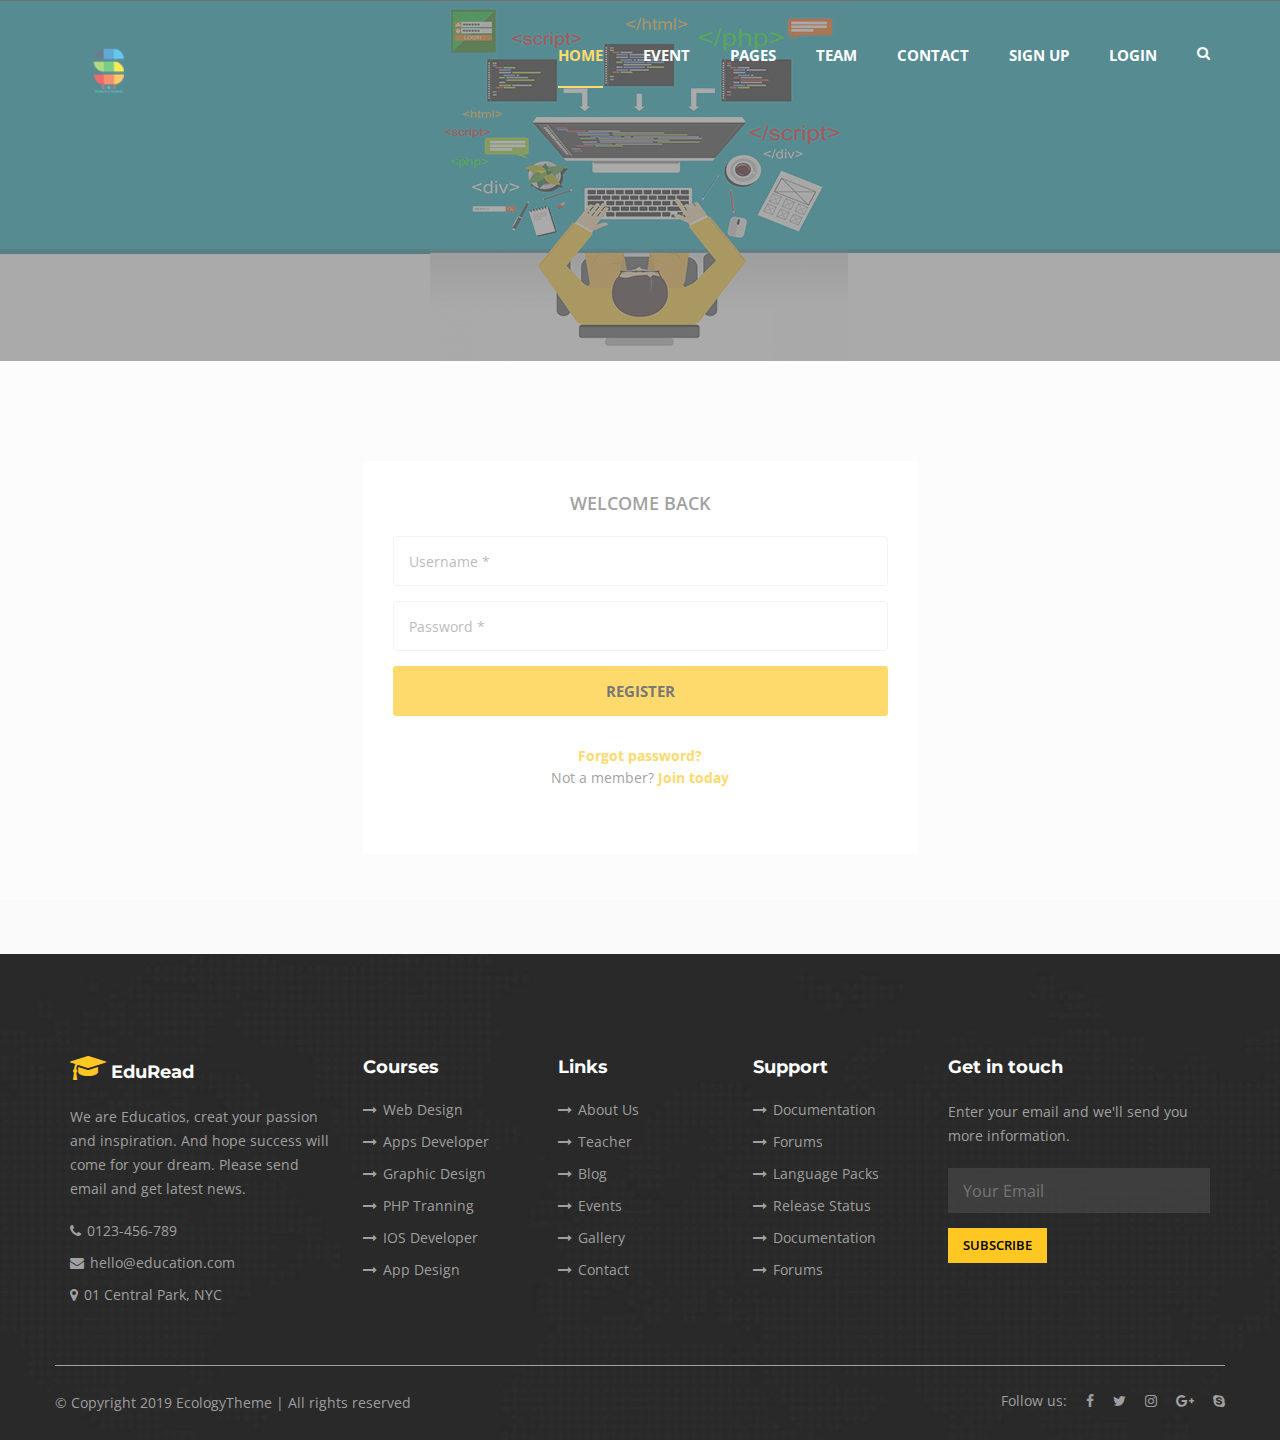
<file: login.html>
<!doctype html>
<html class="no-js" lang="zxx">

<!-- Mirrored from ecologytheme.com/theme/eduread/login.html by HTTrack Website Copier/3.x [XR&CO'2014], Wed, 08 Sep 2021 17:53:15 GMT -->
<head>
    <meta charset="utf-8">
	<meta http-equiv="x-ua-compatible" content="ie=edge">
	<meta name="description" content="EduRead - Education HTML5 Template">
	<meta name="keywords" content="college, education, institute, responsive, school, teacher, template, university">
	<meta name="viewport" content="width=device-width, initial-scale=1">
	<title>EduRead - Education HTML5 Template</title>
	<link rel="shortcut icon" href="images/favicon.ico" type="image/x-icon">
    <!-- Bootstrap CSS -->
    <link rel="stylesheet" href="css/assets/bootstrap.min.css">
    <!-- Font Awesome -->
    <link rel="stylesheet" href="css/assets/font-awesome.min.css">
    <!-- Google Fonts -->
	<link href="https://fonts.googleapis.com/css?family=Montserrat:600,700%7COpen+Sans:400,600" rel="stylesheet">
	<!-- Popup -->
	<link href="css/assets/magnific-popup.css" rel="stylesheet">
	<!-- Slick Slider -->
	<link href="css/assets/slick.css" rel="stylesheet">
	<link href="css/assets/slick-theme.css" rel="stylesheet">
	<!-- owl carousel -->
	<link href="css/assets/owl.carousel.css" rel="stylesheet">
	<link href="css/assets/owl.theme.css" rel="stylesheet">
	<!-- Main Menu-->
	<link rel="stylesheet" href="css/assets/meanmenu.css">
	<!-- Custom CSS -->
	<link rel="stylesheet" href="css/style.css">
	<link rel="stylesheet" href="css/responsive.css">
</head>
<body class="login">
<!-- Preloader -->
<div id="preloader">
	<div id="status">&nbsp;</div>
</div>
<header id="header">
	<div class="header-top">
		<div class="container">
			<div class="row">
				<!-- <div class="col-sm-6 col-xs-12 header-top-left">
					<ul class="list-unstyled">
						<li><i class="fa fa-phone top-icon"></i> +91 846473****</li>
						<li><i class="fa fa-envelope top-icon"></i> Students4Stdents@gmail.com</li>
					</ul>
				</div> -->
				<div class="col-sm-6 col-xs-12 header-top-right">
					<!-- <ul class="list-unstyled">
						<li><a href="register.html"><i class="fa fa-user-plus top-icon"></i> Sign up</a></li>
						<li><a href="login.html"><i class="fa fa-lock top-icon"></i>Login</a></li>
					</ul> -->
				</div>
			</div>
		</div>
	</div>

	<div class="header-body">
		<nav class="navbar edu-navbar">
			<div class="container">
				<div class="navbar-header">
					<button type="button" class="navbar-toggle collapsed" data-toggle="collapse" data-target="#bs-example-navbar-collapse-1" aria-expanded="false">
						<span class="sr-only">Toggle navigation</span>
						<span class="icon-bar"></span>
						<span class="icon-bar"></span>
						<span class="icon-bar"></span>
					</button>
					<a href="#" class="navbar-brand  data-scroll"><img src="images/logo.png" alt="" width="82" height="72"></a>
				</div>

				<div class="collapse navbar-collapse edu-nav  main-menu" id="bs-example-navbar-collapse-1">
					<ul class="nav navbar-nav pull-right">
						<li class="active" ><a data-scroll="" href="index.html"style="font-size: 15px;">Home</a></li>

				<!--		<li><a data-scroll="" href="courses-02.html">Courses</a>
                            <ul class="dropdown list-unstyled">
                                <li><a href="#">Programming</a></li>
                                <li><a href="#">Cybersecurity</a></li>
                                <li><a href="#">Web Development</a></li>
                              <li class="dropdown-list-box-02"><a href="#">Dropdown<i class="fa fa-angle-right menu-icon"></i></a>
	                                <ul class="dropdown-list_2 list-unstyled">
	                                    <li><a href="#">Label One</a></li>
	                                    <li><a href="#">Label One</a></li>
	                                    <li><a href="#">Label One</a></li>
	                                    <li class="dropdown-list-box-03"><a href="#">Label One<i class="fa fa-angle-right menu-icon"></i></a>
			                                <ul class="dropdown-list_3 list-unstyled">
			                                    <li><a href="#">Label Two</a></li>
			                                    <li><a href="#">Label Two</a></li>
			                                </ul>
	                                    </li>
	                                </ul>
                                </li>
                                <li><a href="courses-carousel.html">Course Carousel Style</a></li>
                                <li><a href="course-details.html">Course Details</a></li>
                                <li><a href="course-details-left-sidebar.html">Course Details Sidebar</a></li>
                            </ul>
						</li> -->
						<li><a data-scroll href="event-list-1.html"style="font-size: 15px;">Event</a>

						</li>

						<li><a data-scroll href="#"style="font-size: 15px;">Pages</a>
							<ul class="list-unstyled dropdown">
                            <!--    <li><a href="courses-01.html">Courses</a></li> -->
                                <li><a href="gallery.html"style="font-size: 15px;">Gallery</a></li>
                                <!-- <li><a href="teachers-02.html">Team</a></li> -->
                      <!--         <li class="dropdown-list-box-02"><a href="#">Dropdown<i class="fa fa-angle-right menu-icon"></i></a>
	                                <ul class="dropdown-list_2 list-unstyled">
	                                    <li><a href="#">Label One</a></li>
	                                    <li><a href="#">Label One</a></li>
	                                    <li><a href="#">Label One</a></li>
	                                    <li class="dropdown-list-box-03"><a href="#">Label One<i class="fa fa-angle-right menu-icon"></i></a>
			                                <ul class="dropdown-list_3 list-unstyled">
			                                    <li><a href="#">Label Two</a></li>
			                                    <li><a href="#">Label Two</a></li>
			                                </ul>
	                                    </li>
	                                </ul>
                                </li> -->
                                <!-- <li><a href="teachers-profile.html">Team Porfile</a></li> -->
                                <!-- <li><a href="become-a-teacher.html">Become A Team Member</a></li> -->
                                <li><a href="login.html"style="font-size: 15px;">Login</a></li>
                                <li><a href="register.html"style="font-size: 15px;">Registation</a></li>
                          <!--  <li><a href="blog.html">Blog</a></li> -->
                           <!--    <li><a href="blog-post.html">Post</a></li> -->
                                <!-- <li><a href="contact.html">Contact</a></li> -->
							</ul>
						</li>
            <li><a data-scroll href="teachers-02.html"style="font-size: 15px;">Team</a>
              <!-- dropdwon start -->
                            <ul class="dropdown list-unstyled">
                                <li><a href="teachers-02.html"style="font-size: 15px;">S4S member</a> </li>
                                <li><a href="teachers-profile.html"style="font-size: 15px;">S4S Porfile</a></li>
                                <li><a href="become-a-teacher.html"style="font-size: 15px;">Become A S4S Member</a></li>
                            </ul>
                            <!-- dropdown end -->
            </li>

					<!--	<li><a data-scroll href="blog.html">Blog</a>

                            <ul class="dropdown list-unstyled">
                                <li><a href="blog.html">Blog</a></li>
                                <li><a href="blog-post.html">Blog Post</a></li>
                            </ul>

						</li> -->
						<li><a data-scroll href="contact.html" style="font-size: 15px;">Contact</a></li>
						<li><a data-scroll href="register.html" style="font-size: 15px;">Sign up</a></li>
						<li><a data-scroll href="login.html" style="font-size: 15px;">Login</a></li>
						<li><a data-scroll href="#"><i class="fa fa-search search_btn"></i></a>
					
					
							<div id="search">
							  	<button type="button" class="close">×</button>
							 	 <form>
							   		 <input type="search" value="" placeholder="Search here...."  required/>
							   		 <button type="submit" class="btn btn_common blue">Search</button>
							 	 </form>
								</div>
						</li>
							
							<!-- <li><a href="register.html"><i class="fa fa-user-plus top-icon"></i> &nbsp;Sign up</a></li>
						   <li><a href="login.html"><i class="fa fa-lock top-icon"></i> &nbsp;Login</a></li> -->
					</ul>
				</div><!-- /.navbar-collapse -->
			</div><!-- /.container -->
		</nav>

		<div class="container">
			<div class="row">
				<!-- <div class="col-md-10 col-sm-offset-1">
					<div class="intro-text  wow slideInUp" data-wow-duration="1.5s" data-wow-delay=".2s">
						<h1>Education A Global Community</h1>
						<p>Lorem ipsum dolor sit amet, consectetuer adipiscingl elit sed diam nonumm nibhy euismod<br> tincidunt ut laoreet dolore magna aliquam erat volutpat.</p>
					</div> -->
				</div>
				<!-- <div class="col-sm-12 text-center">
					<div class="mouse-icon-box">
						<a href="#" class="mouse-icon"></a>
					</div> -->
				</div>
			</div><!-- /.row -->
		</div><!-- /.container -->
	</div>
</header>
<!--  End header section-->


<!-- Teachers Area section -->
<section class="login-area">
	<div class="container">
		<div class="row">
			<div class="col-sm-6 col-sm-offset-3">
				<form action="#" class="learnpro-register-form text-center">
					<p class="lead">Welcome Back</p>
					<div class="form-group">
					  	<input autocomplete="off" class="required form-control" placeholder="Username *" name="name" type="text">
					</div>
					<div class="form-group">
					  	<input class="required form-control" placeholder="Password *" name="password" type="password">
					</div>
					<div class="form-group register-btn">
					 	<submit class="btn btn-primary btn-lg">Register</submit>
					</div>
					<a href="forgot_password.html"><strong>Forgot password?</strong></a>
					<p>Not a member? <a href="register.html"><strong>Join today</strong></a></p>
				</form>
			</div>
		</div>
	</div>
</section>
<!-- ./ End Teachers Area section -->

<!-- Footer Area section -->
<footer>
	<div class="container">
		<div class="row">
			<div class=" col-sm-12 footer-content-box">
				<div class="col-sm-3">
					<h3><span><i class="fa fa-graduation-cap footer-h-icon"></i></span> EduRead</h3>
					<p>We are Educatios, creat your passion and inspiration. And hope success will come for your dream. Please send email and get latest news.</p>
					<ul class="list-unstyled">
						<li><span><i class="fa fa-phone footer-icon"></i></span>0123-456-789</li>
						<li><span><i class="fa fa-envelope footer-icon"></i></span>hello@education.com</li>
						<li><span><i class="fa fa-map-marker footer-icon"></i></span>01 Central Park, NYC</li>
					</ul>
				</div>

				<div class="col-sm-2">
					<h3>Courses</h3>
					<ul class="list-unstyled">
						<li><a href="#"><span><i class="fa fa-long-arrow-right footer-icon"></i></span>Web Design</a></li>
						<li><a href="#"><span><i class="fa fa-long-arrow-right footer-icon"></i></span>Apps Developer</a></li>
						<li><a href="#"><span><i class="fa fa-long-arrow-right footer-icon"></i></span>Graphic Design</a></li>
						<li><a href="#"><span><i class="fa fa-long-arrow-right footer-icon"></i></span>PHP Tranning</a></li>
						<li><a href="#"><span><i class="fa fa-long-arrow-right footer-icon"></i></span>IOS Developer</a></li>
						<li><a href="#"><span><i class="fa fa-long-arrow-right footer-icon"></i></span>App Design</a></li>
					</ul>
				</div>

				<div class="col-sm-2">
					<h3>Links</h3>
					<ul class="list-unstyled">
						<li><a href="#"><span><i class="fa fa-long-arrow-right footer-icon"></i></span>About Us</a></li>
						<li><a href="#"><span><i class="fa fa-long-arrow-right footer-icon"></i></span>Teacher</a></li>
						<li><a href="#"><span><i class="fa fa-long-arrow-right footer-icon"></i></span>Blog</a></li>
						<li><a href="#"><span><i class="fa fa-long-arrow-right footer-icon"></i></span>Events</a></li>
						<li><a href="#"><span><i class="fa fa-long-arrow-right footer-icon"></i></span>Gallery</a></li>
						<li><a href="#"><span><i class="fa fa-long-arrow-right footer-icon"></i></span>Contact</a></li>
					</ul>
				</div>

				<div class="col-sm-2">
					<h3>Support</h3>
					<ul class="list-unstyled">
						<li><a href="#"><span><i class="fa fa-long-arrow-right footer-icon"></i></span>Documentation</a></li>
						<li><a href="#"><span><i class="fa fa-long-arrow-right footer-icon"></i></span>Forums</a></li>
						<li><a href="#"><span><i class="fa fa-long-arrow-right footer-icon"></i></span>Language Packs</a></li>
						<li><a href="#"><span><i class="fa fa-long-arrow-right footer-icon"></i></span>Release Status</a></li>
						<li><a href="#"><span><i class="fa fa-long-arrow-right footer-icon"></i></span>Documentation</a></li>
						<li><a href="#"><span><i class="fa fa-long-arrow-right footer-icon"></i></span>Forums</a></li>
					</ul>
				</div>

				<div class="col-sm-3">
					<h3>Get in touch</h3>
					<p>Enter your email and we'll send you more information.</p>

					<form action="#">
						<div class="form-group">
							<input placeholder="Your Email" type="email" required="" >
							<div class="submit-btn">
								<button type="submit" class="text-center">Subscribe</button>
							</div>
						</div>
					</form>
				</div>
			</div>
		</div>
	</div>

	<div class="footer-bottom">
		<div class="container">
			<div class="footer-bottom-inner">
				<div class="row">
					<div class="col-md-6 col-sm-12 footer-no-padding">
						<p>&copy; Copyright 2019 EcologyTheme | All rights reserved</p>
					</div>
					<div class="col-md-6 col-sm-12 footer-no-padding">
						<ul class="list-unstyled footer-menu text-right">
							<li>Follow us:</li>
							<li><a href="#"><i class="fa fa-facebook facebook"></i></a></li>
							<li><a href="#"><i class="fa fa-twitter twitter"></i></a></li>
							<li><a href="#"><i class="fa fa-instagram instagram"></i></a></li>
							<li><a href="#"><i class="fa fa-google-plus google"></i></a></li>
							<li><a href="#"><i class="fa fa-skype skype"></i></a></li>
						</ul>
					</div>
				</div>
			</div>
		</div>
	</div><!-- ./ End footer-bottom -->
</footer><!-- ./ End Footer Area -->
    <!-- ============================
    JavaScript Files
    ============================= -->
    <!-- jQuery -->
	<script src="js/vendor/jquery-1.12.4.min.js"></script>
	<!-- Bootstrap JS -->
	<script src="js/assets/bootstrap.min.js"></script>
	<!-- Sticky JS -->
	<script src="js/assets/jquery.sticky.js"></script>
	<!-- Popup -->
    <script src="js/assets/jquery.magnific-popup.min.js"></script>
	<!-- Counter Up -->
    <script src="js/assets/jquery.counterup.min.js"></script>
    <script src="js/assets/waypoints.min.js"></script>
 	<!-- owl carousel -->
    <script src="js/assets/owl.carousel.min.js"></script>
   <!-- Slick Slider-->
    <script src="js/assets/slick.min.js"></script>
    <!-- Main Menu -->
	<script src="js/assets/jquery.meanmenu.min.js"></script>
	<!-- Custom JS -->
	<script src="js/custom.js"></script>
</body>

<!-- Mirrored from ecologytheme.com/theme/eduread/login.html by HTTrack Website Copier/3.x [XR&CO'2014], Wed, 08 Sep 2021 17:53:15 GMT -->
</html>
</file>
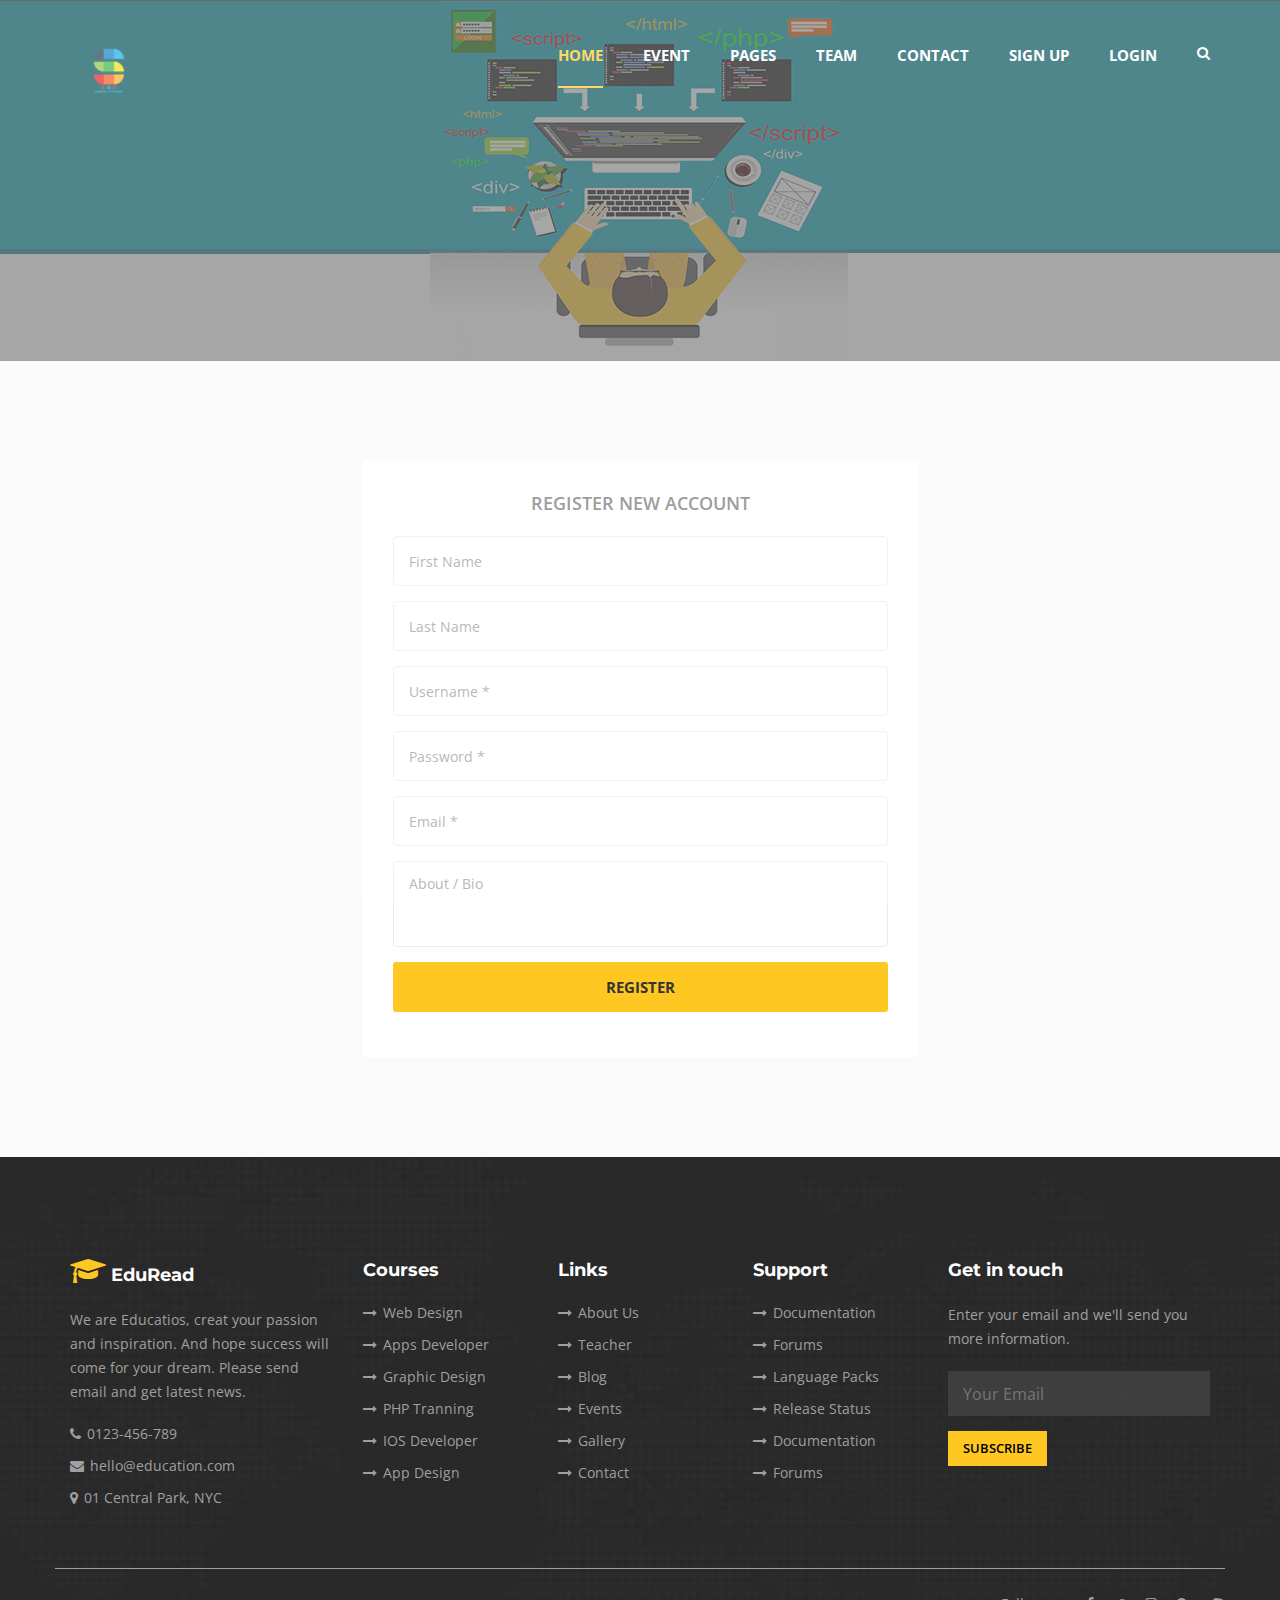
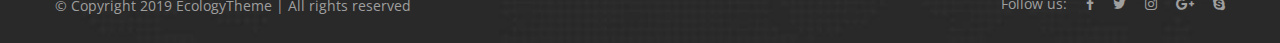
<file: register.html>
<!doctype html>
<html class="no-js" lang="zxx">

<!-- Mirrored from ecologytheme.com/theme/eduread/register.html by HTTrack Website Copier/3.x [XR&CO'2014], Wed, 08 Sep 2021 17:53:15 GMT -->
<head>
    <meta charset="utf-8">
	<meta http-equiv="x-ua-compatible" content="ie=edge">
	<meta name="description" content="EduRead - Education HTML5 Template">
	<meta name="keywords" content="college, education, institute, responsive, school, teacher, template, university">
	<meta name="viewport" content="width=device-width, initial-scale=1">
	<title>EduRead - Education HTML5 Template</title>
	<link rel="shortcut icon" href="images/favicon.ico" type="image/x-icon">
    <!-- Bootstrap CSS -->
    <link rel="stylesheet" href="css/assets/bootstrap.min.css">
    <!-- Font Awesome -->
    <link rel="stylesheet" href="css/assets/font-awesome.min.css">
    <!-- Google Fonts -->
	<link href="https://fonts.googleapis.com/css?family=Montserrat:600,700%7COpen+Sans:400,600" rel="stylesheet">
	<!-- Popup -->
	<link href="css/assets/magnific-popup.css" rel="stylesheet">
	<!-- Slick Slider -->
	<link href="css/assets/slick.css" rel="stylesheet">
	<link href="css/assets/slick-theme.css" rel="stylesheet">
	<!-- owl carousel -->
	<link href="css/assets/owl.carousel.css" rel="stylesheet">
	<link href="css/assets/owl.theme.css" rel="stylesheet">
	<!-- Main Menu-->
	<link rel="stylesheet" href="css/assets/meanmenu.css">
	<!-- Custom CSS -->
	<link rel="stylesheet" href="css/style.css">
	<link rel="stylesheet" href="css/responsive.css">
</head>
<body class="register">
<!-- Preloader -->
<div id="preloader">
	<div id="status">&nbsp;</div>
</div>
<header id="header">
	<div class="header-top">
		<div class="container">
			<div class="row">
				<!-- <div class="col-sm-6 col-xs-12 header-top-left">
					<ul class="list-unstyled">
						<li><i class="fa fa-phone top-icon"></i> +91 846473****</li>
						<li><i class="fa fa-envelope top-icon"></i> Students4Stdents@gmail.com</li>
					</ul>
				</div> -->
				<div class="col-sm-6 col-xs-12 header-top-right">
					<!-- <ul class="list-unstyled">
						<li><a href="register.html"><i class="fa fa-user-plus top-icon"></i> Sign up</a></li>
						<li><a href="login.html"><i class="fa fa-lock top-icon"></i>Login</a></li>
					</ul> -->
				</div>
			</div>
		</div>
	</div>

	<div class="header-body">
		<nav class="navbar edu-navbar">
			<div class="container">
				<div class="navbar-header">
					<button type="button" class="navbar-toggle collapsed" data-toggle="collapse" data-target="#bs-example-navbar-collapse-1" aria-expanded="false">
						<span class="sr-only">Toggle navigation</span>
						<span class="icon-bar"></span>
						<span class="icon-bar"></span>
						<span class="icon-bar"></span>
					</button>
					<a href="#" class="navbar-brand  data-scroll"><img src="images/logo.png" alt="" width="82" height="72"></a>
				</div>

				<div class="collapse navbar-collapse edu-nav  main-menu" id="bs-example-navbar-collapse-1">
					<ul class="nav navbar-nav pull-right">
						<li class="active" ><a data-scroll="" href="index.html"style="font-size: 15px;">Home</a></li>

				<!--		<li><a data-scroll="" href="courses-02.html">Courses</a>
                            <ul class="dropdown list-unstyled">
                                <li><a href="#">Programming</a></li>
                                <li><a href="#">Cybersecurity</a></li>
                                <li><a href="#">Web Development</a></li>
                              <li class="dropdown-list-box-02"><a href="#">Dropdown<i class="fa fa-angle-right menu-icon"></i></a>
	                                <ul class="dropdown-list_2 list-unstyled">
	                                    <li><a href="#">Label One</a></li>
	                                    <li><a href="#">Label One</a></li>
	                                    <li><a href="#">Label One</a></li>
	                                    <li class="dropdown-list-box-03"><a href="#">Label One<i class="fa fa-angle-right menu-icon"></i></a>
			                                <ul class="dropdown-list_3 list-unstyled">
			                                    <li><a href="#">Label Two</a></li>
			                                    <li><a href="#">Label Two</a></li>
			                                </ul>
	                                    </li>
	                                </ul>
                                </li>
                                <li><a href="courses-carousel.html">Course Carousel Style</a></li>
                                <li><a href="course-details.html">Course Details</a></li>
                                <li><a href="course-details-left-sidebar.html">Course Details Sidebar</a></li>
                            </ul>
						</li> -->
						<li><a data-scroll href="event-list-1.html"style="font-size: 15px;">Event</a>

						</li>

						<li><a data-scroll href="#"style="font-size: 15px;">Pages</a>
							<ul class="list-unstyled dropdown">
                            <!--    <li><a href="courses-01.html">Courses</a></li> -->
                                <li><a href="gallery.html"style="font-size: 15px;">Gallery</a></li>
                                <!-- <li><a href="teachers-02.html">Team</a></li> -->
                      <!--         <li class="dropdown-list-box-02"><a href="#">Dropdown<i class="fa fa-angle-right menu-icon"></i></a>
	                                <ul class="dropdown-list_2 list-unstyled">
	                                    <li><a href="#">Label One</a></li>
	                                    <li><a href="#">Label One</a></li>
	                                    <li><a href="#">Label One</a></li>
	                                    <li class="dropdown-list-box-03"><a href="#">Label One<i class="fa fa-angle-right menu-icon"></i></a>
			                                <ul class="dropdown-list_3 list-unstyled">
			                                    <li><a href="#">Label Two</a></li>
			                                    <li><a href="#">Label Two</a></li>
			                                </ul>
	                                    </li>
	                                </ul>
                                </li> -->
                                <!-- <li><a href="teachers-profile.html">Team Porfile</a></li> -->
                                <!-- <li><a href="become-a-teacher.html">Become A Team Member</a></li> -->
                                <li><a href="login.html"style="font-size: 15px;">Login</a></li>
                                <li><a href="register.html"style="font-size: 15px;">Registation</a></li>
                          <!--  <li><a href="blog.html">Blog</a></li> -->
                           <!--    <li><a href="blog-post.html">Post</a></li> -->
                                <!-- <li><a href="contact.html">Contact</a></li> -->
							</ul>
						</li>
            <li><a data-scroll href="teachers-02.html"style="font-size: 15px;">Team</a>
              <!-- dropdwon start -->
                            <ul class="dropdown list-unstyled">
                                <li><a href="teachers-02.html"style="font-size: 15px;">S4S member</a> </li>
                                <li><a href="teachers-profile.html"style="font-size: 15px;">S4S Porfile</a></li>
                                <li><a href="become-a-teacher.html"style="font-size: 15px;">Become A S4S Member</a></li>
                            </ul>
                            <!-- dropdown end -->
            </li>

					<!--	<li><a data-scroll href="blog.html">Blog</a>

                            <ul class="dropdown list-unstyled">
                                <li><a href="blog.html">Blog</a></li>
                                <li><a href="blog-post.html">Blog Post</a></li>
                            </ul>

						</li> -->
						<li><a data-scroll href="contact.html" style="font-size: 15px;">Contact</a></li>
						<li><a data-scroll href="register.html" style="font-size: 15px;">Sign up</a></li>
						<li><a data-scroll href="login.html" style="font-size: 15px;">Login</a></li>
						<li><a data-scroll href="#"><i class="fa fa-search search_btn"></i></a>
					
					
							<div id="search">
							  	<button type="button" class="close">×</button>
							 	 <form>
							   		 <input type="search" value="" placeholder="Search here...."  required/>
							   		 <button type="submit" class="btn btn_common blue">Search</button>
							 	 </form>
								</div>
						</li>
							
							<!-- <li><a href="register.html"><i class="fa fa-user-plus top-icon"></i> &nbsp;Sign up</a></li>
						   <li><a href="login.html"><i class="fa fa-lock top-icon"></i> &nbsp;Login</a></li> -->
					</ul>
				</div><!-- /.navbar-collapse -->
			</div><!-- /.container -->
		</nav>

		<div class="container">
			<div class="row">
				<!-- <div class="col-md-10 col-sm-offset-1">
					<div class="intro-text  wow slideInUp" data-wow-duration="1.5s" data-wow-delay=".2s">
						<h1>Education A Global Community</h1>
						<p>Lorem ipsum dolor sit amet, consectetuer adipiscingl elit sed diam nonumm nibhy euismod<br> tincidunt ut laoreet dolore magna aliquam erat volutpat.</p>
					</div> -->
				</div>
				<!-- <div class="col-sm-12 text-center">
					<div class="mouse-icon-box">
						<a href="#" class="mouse-icon"></a>
					</div> -->
				</div>
			</div><!-- /.row -->
		</div><!-- /.container -->
	</div>
</header>
	<!--  End header section-->


<!-- Teachers Area section -->
<section class="register-area">
	<div class="container">
		<div class="row">
			<div class="col-sm-6 col-sm-offset-3">
				<form action="#" class="learnpro-register-form">
					<p class="lead">Register New Account</p>
					<div class="form-group">
					 	<input autocomplete="off" class="form-control" placeholder="First Name" type="text">
					</div>
					<div class="form-group">
					 	<input autocomplete="off" class="form-control" placeholder="Last Name" type="text">
					</div>
					<div class="form-group">
					  	<input autocomplete="off" class="required form-control" placeholder="Username *" type="text">
					</div>
					<div class="form-group">
					  <input class="required form-control" placeholder="Password *"  type="password">
					</div>
					<div class="form-group">
					 	<input class="required form-control" placeholder="Email *" type="email">
					</div>
					<textarea class="form-control" placeholder="About / Bio" name="bio" rows="3" style="resize: none;"></textarea>

					<div class="form-group register-btn">
					 	<submit class="btn btn-primary btn-lg">Register</submit>
					</div>
				</form>
			</div>
		</div>
	</div>
</section>
<!-- ./ End Teachers Area section -->



<!-- Footer Area section -->
<footer>
	<div class="container">
		<div class="row">
			<div class=" col-sm-12 footer-content-box">
				<div class="col-sm-3">
					<h3><span><i class="fa fa-graduation-cap footer-h-icon"></i></span> EduRead</h3>
					<p>We are Educatios, creat your passion and inspiration. And hope success will come for your dream. Please send email and get latest news.</p>
					<ul class="list-unstyled">
						<li><span><i class="fa fa-phone footer-icon"></i></span>0123-456-789</li>
						<li><span><i class="fa fa-envelope footer-icon"></i></span>hello@education.com</li>
						<li><span><i class="fa fa-map-marker footer-icon"></i></span>01 Central Park, NYC</li>
					</ul>
				</div>

				<div class="col-sm-2">
					<h3>Courses</h3>
					<ul class="list-unstyled">
						<li><a href="#"><span><i class="fa fa-long-arrow-right footer-icon"></i></span>Web Design</a></li>
						<li><a href="#"><span><i class="fa fa-long-arrow-right footer-icon"></i></span>Apps Developer</a></li>
						<li><a href="#"><span><i class="fa fa-long-arrow-right footer-icon"></i></span>Graphic Design</a></li>
						<li><a href="#"><span><i class="fa fa-long-arrow-right footer-icon"></i></span>PHP Tranning</a></li>
						<li><a href="#"><span><i class="fa fa-long-arrow-right footer-icon"></i></span>IOS Developer</a></li>
						<li><a href="#"><span><i class="fa fa-long-arrow-right footer-icon"></i></span>App Design</a></li>
					</ul>
				</div>

				<div class="col-sm-2">
					<h3>Links</h3>
					<ul class="list-unstyled">
						<li><a href="#"><span><i class="fa fa-long-arrow-right footer-icon"></i></span>About Us</a></li>
						<li><a href="#"><span><i class="fa fa-long-arrow-right footer-icon"></i></span>Teacher</a></li>
						<li><a href="#"><span><i class="fa fa-long-arrow-right footer-icon"></i></span>Blog</a></li>
						<li><a href="#"><span><i class="fa fa-long-arrow-right footer-icon"></i></span>Events</a></li>
						<li><a href="#"><span><i class="fa fa-long-arrow-right footer-icon"></i></span>Gallery</a></li>
						<li><a href="#"><span><i class="fa fa-long-arrow-right footer-icon"></i></span>Contact</a></li>
					</ul>
				</div>

				<div class="col-sm-2">
					<h3>Support</h3>
					<ul class="list-unstyled">
						<li><a href="#"><span><i class="fa fa-long-arrow-right footer-icon"></i></span>Documentation</a></li>
						<li><a href="#"><span><i class="fa fa-long-arrow-right footer-icon"></i></span>Forums</a></li>
						<li><a href="#"><span><i class="fa fa-long-arrow-right footer-icon"></i></span>Language Packs</a></li>
						<li><a href="#"><span><i class="fa fa-long-arrow-right footer-icon"></i></span>Release Status</a></li>
						<li><a href="#"><span><i class="fa fa-long-arrow-right footer-icon"></i></span>Documentation</a></li>
						<li><a href="#"><span><i class="fa fa-long-arrow-right footer-icon"></i></span>Forums</a></li>
					</ul>
				</div>

				<div class="col-sm-3">
					<h3>Get in touch</h3>
					<p>Enter your email and we'll send you more information.</p>

					<form action="#">
						<div class="form-group">
							<input placeholder="Your Email" type="email" required="" >
							<div class="submit-btn">
								<button type="submit" class="text-center">Subscribe</button>
							</div>
						</div>
					</form>
				</div>
			</div>
		</div>
	</div>


	<div class="footer-bottom">
		<div class="container">
			<div class="footer-bottom-inner">
				<div class="row">
					<div class="col-md-6 col-sm-12 footer-no-padding">
						<p>&copy; Copyright 2019 EcologyTheme | All rights reserved</p>
					</div>
					<div class="col-md-6 col-sm-12 footer-no-padding">
						<ul class="list-unstyled footer-menu text-right">
							<li>Follow us:</li>
							<li><a href="#"><i class="fa fa-facebook facebook"></i></a></li>
							<li><a href="#"><i class="fa fa-twitter twitter"></i></a></li>
							<li><a href="#"><i class="fa fa-instagram instagram"></i></a></li>
							<li><a href="#"><i class="fa fa-google-plus google"></i></a></li>
							<li><a href="#"><i class="fa fa-skype skype"></i></a></li>
						</ul>
					</div>
				</div>
			</div>
		</div>
	</div><!-- ./ End footer-bottom -->
</footer>
<!-- ./ End Footer Area section -->
    <!-- ============================
    JavaScript Files
    ============================= -->
    <!-- jQuery -->
	<script src="js/vendor/jquery-1.12.4.min.js"></script>
	<!-- Bootstrap JS -->
	<script src="js/assets/bootstrap.min.js"></script>
	<!-- Sticky JS -->
	<script src="js/assets/jquery.sticky.js"></script>
	<!-- Popup -->
    <script src="js/assets/jquery.magnific-popup.min.js"></script>
	<!-- Counter Up -->
    <script src="js/assets/jquery.counterup.min.js"></script>
    <script src="js/assets/waypoints.min.js"></script>
 	<!-- owl carousel -->
    <script src="js/assets/owl.carousel.min.js"></script>
    <!-- Slick Slider-->
    <script src="js/assets/slick.min.js"></script>
    <!-- Main Menu -->
	<script src="js/assets/jquery.meanmenu.min.js"></script>
	<!-- Custom JS -->
	<script src="js/custom.js"></script>
</body>

<!-- Mirrored from ecologytheme.com/theme/eduread/register.html by HTTrack Website Copier/3.x [XR&CO'2014], Wed, 08 Sep 2021 17:53:15 GMT -->
</html>
</file>
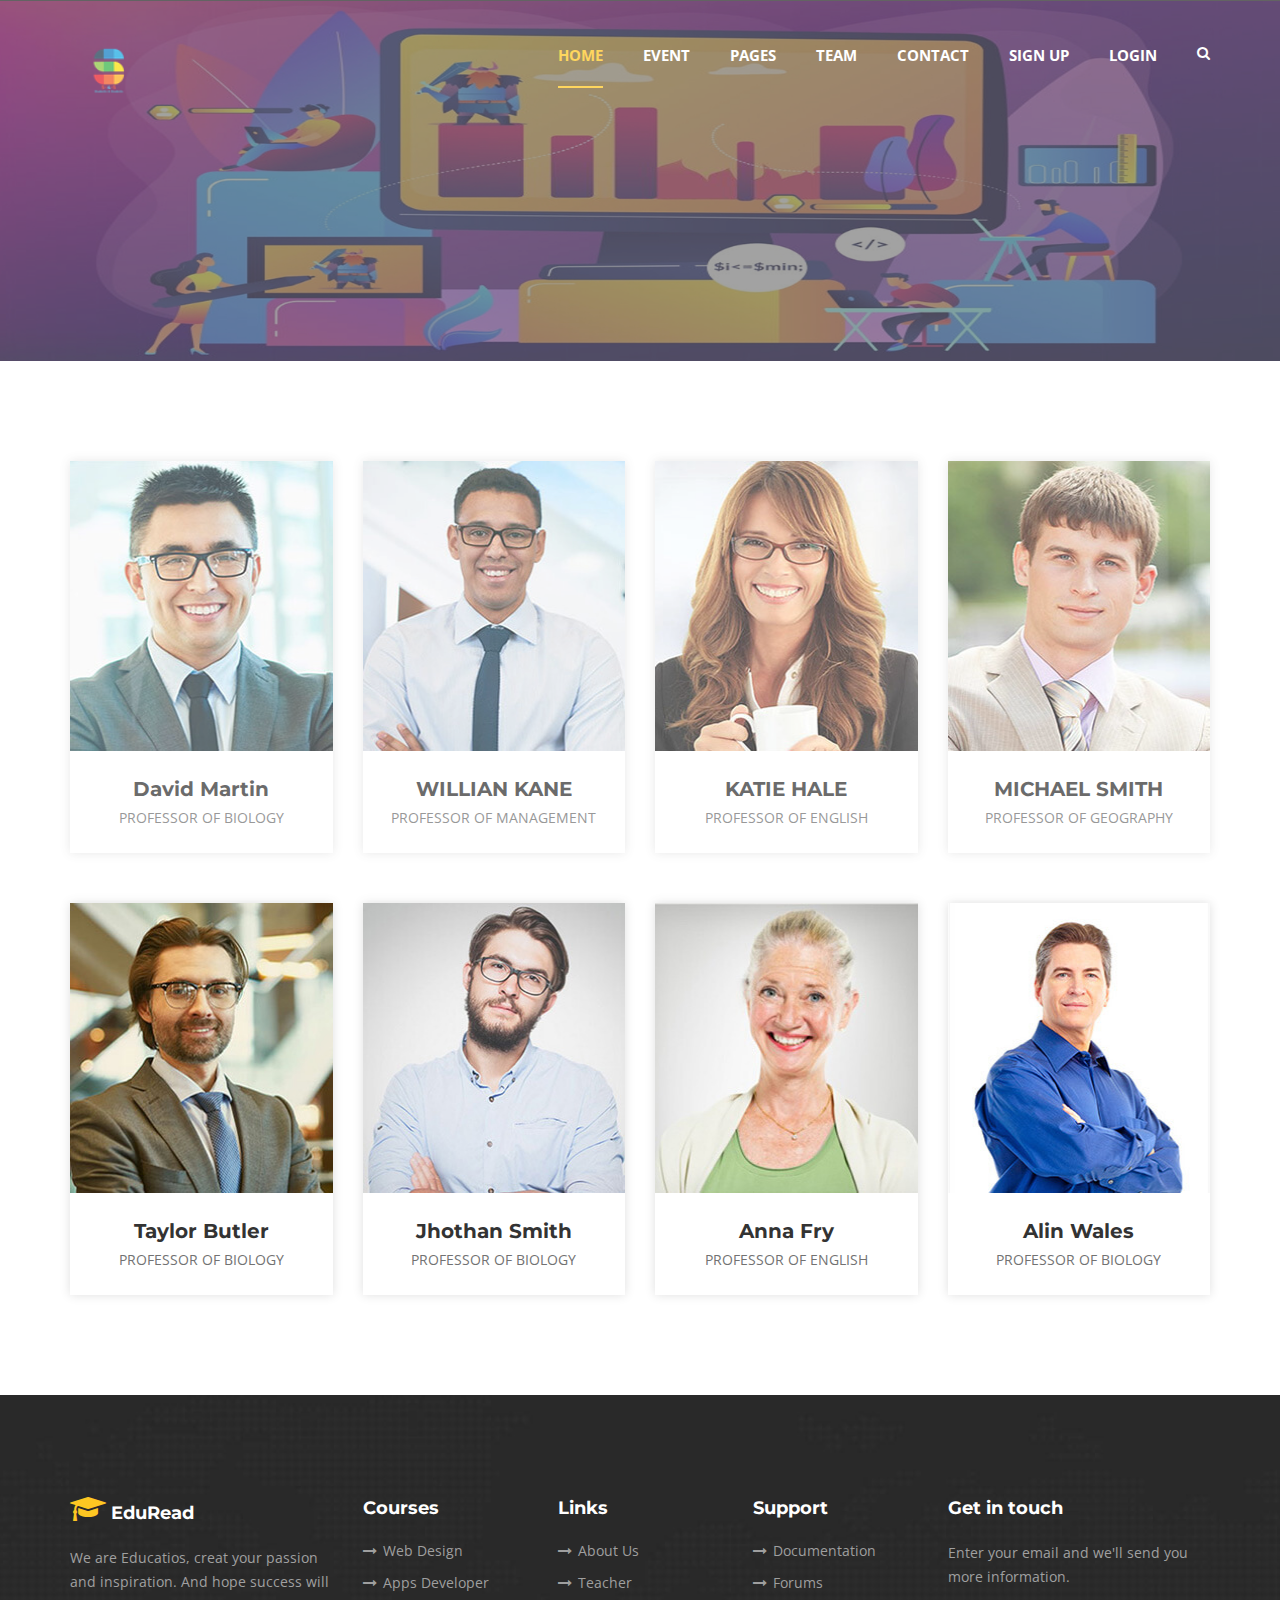
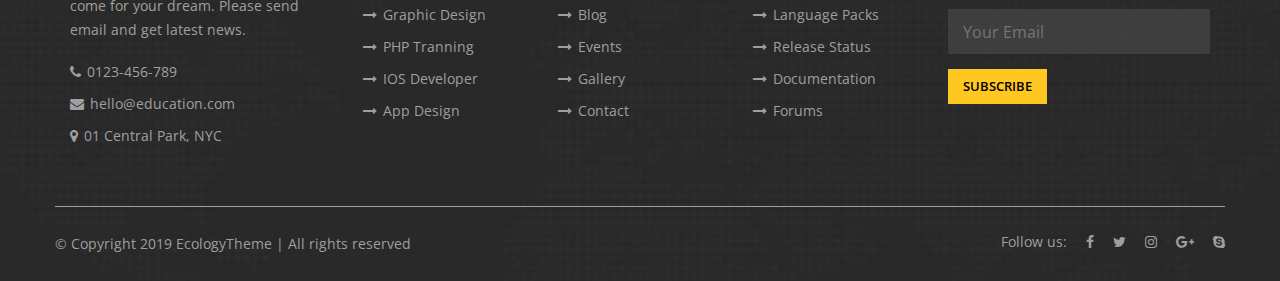
<file: teachers-02.html>
<!doctype html>
<html class="no-js" lang="zxx">
<head>
    <meta charset="utf-8">
	<meta http-equiv="x-ua-compatible" content="ie=edge">
	<meta name="description" content="S4S-Students4Stdents">
	<meta name="keywords" content="college, education, institute, Students4Stdents, school, teacher, S4S, university">
	<meta name="viewport" content="width=device-width, initial-scale=1">
	<title>S4S-Students4Stdents</title>
	<link rel="shortcut icon" href="images/favicon.ico" type="image/x-icon">
    <link rel="stylesheet" href="css/assets/bootstrap.min.css">
    <link rel="stylesheet" href="css/assets/font-awesome.min.css">
	<link href="https://fonts.googleapis.com/css?family=Montserrat:600,700%7COpen+Sans:400,600" rel="stylesheet">
	<link href="css/assets/magnific-popup.css" rel="stylesheet">
	<link href="css/assets/slick.css" rel="stylesheet">
	<link href="css/assets/slick-theme.css" rel="stylesheet">
	<link href="css/assets/owl.carousel.css" rel="stylesheet">
	<link href="css/assets/owl.theme.css" rel="stylesheet">
	<link rel="stylesheet" href="css/assets/meanmenu.css">
	<link rel="stylesheet" href="css/style.css">
	<link rel="stylesheet" href="css/responsive.css">
</head>
<body class="teachers-01">
<!-- Preloader -->
<div id="preloader">
	<div id="status">&nbsp;</div>
</div>
<header id="header">
	<div class="header-top">
		<div class="container">
			<div class="row">
				<!-- <div class="col-sm-6 col-xs-12 header-top-left">
					<ul class="list-unstyled">
						<li><i class="fa fa-phone top-icon"></i> +91 846473****</li>
						<li><i class="fa fa-envelope top-icon"></i> Students4Stdents@gmail.com</li>
					</ul>
				</div> -->
				<div class="col-sm-6 col-xs-12 header-top-right">
					<!-- <ul class="list-unstyled">
						<li><a href="register.html"><i class="fa fa-user-plus top-icon"></i> Sign up</a></li>
						<li><a href="login.html"><i class="fa fa-lock top-icon"></i>Login</a></li>
					</ul> -->
				</div>
			</div>
		</div>
	</div>

	<div class="header-body">
		<nav class="navbar edu-navbar">
			<div class="container">
				<div class="navbar-header">
					<button type="button" class="navbar-toggle collapsed" data-toggle="collapse" data-target="#bs-example-navbar-collapse-1" aria-expanded="false">
						<span class="sr-only">Toggle navigation</span>
						<span class="icon-bar"></span>
						<span class="icon-bar"></span>
						<span class="icon-bar"></span>
					</button>
					<a href="#" class="navbar-brand  data-scroll"><img src="images/logo.png" alt="" width="82" height="72"></a>
				</div>

				<div class="collapse navbar-collapse edu-nav  main-menu" id="bs-example-navbar-collapse-1">
					<ul class="nav navbar-nav pull-right">
						<li class="active" ><a data-scroll="" href="index.html"style="font-size: 15px;">Home</a></li>

				<!--		<li><a data-scroll="" href="courses-02.html">Courses</a>
                            <ul class="dropdown list-unstyled">
                                <li><a href="#">Programming</a></li>
                                <li><a href="#">Cybersecurity</a></li>
                                <li><a href="#">Web Development</a></li>
                              <li class="dropdown-list-box-02"><a href="#">Dropdown<i class="fa fa-angle-right menu-icon"></i></a>
	                                <ul class="dropdown-list_2 list-unstyled">
	                                    <li><a href="#">Label One</a></li>
	                                    <li><a href="#">Label One</a></li>
	                                    <li><a href="#">Label One</a></li>
	                                    <li class="dropdown-list-box-03"><a href="#">Label One<i class="fa fa-angle-right menu-icon"></i></a>
			                                <ul class="dropdown-list_3 list-unstyled">
			                                    <li><a href="#">Label Two</a></li>
			                                    <li><a href="#">Label Two</a></li>
			                                </ul>
	                                    </li>
	                                </ul>
                                </li>
                                <li><a href="courses-carousel.html">Course Carousel Style</a></li>
                                <li><a href="course-details.html">Course Details</a></li>
                                <li><a href="course-details-left-sidebar.html">Course Details Sidebar</a></li>
                            </ul>
						</li> -->
						<li><a data-scroll href="event-list-1.html"style="font-size: 15px;">Event</a>

						</li>

						<li><a data-scroll href="#"style="font-size: 15px;">Pages</a>
							<ul class="list-unstyled dropdown">
                            <!--    <li><a href="courses-01.html">Courses</a></li> -->
                                <li><a href="gallery.html"style="font-size: 15px;">Gallery</a></li>
                                <!-- <li><a href="teachers-02.html">Team</a></li> -->
                      <!--         <li class="dropdown-list-box-02"><a href="#">Dropdown<i class="fa fa-angle-right menu-icon"></i></a>
	                                <ul class="dropdown-list_2 list-unstyled">
	                                    <li><a href="#">Label One</a></li>
	                                    <li><a href="#">Label One</a></li>
	                                    <li><a href="#">Label One</a></li>
	                                    <li class="dropdown-list-box-03"><a href="#">Label One<i class="fa fa-angle-right menu-icon"></i></a>
			                                <ul class="dropdown-list_3 list-unstyled">
			                                    <li><a href="#">Label Two</a></li>
			                                    <li><a href="#">Label Two</a></li>
			                                </ul>
	                                    </li>
	                                </ul>
                                </li> -->
                                <!-- <li><a href="teachers-profile.html">Team Porfile</a></li> -->
                                <!-- <li><a href="become-a-teacher.html">Become A Team Member</a></li> -->
                                <li><a href="login.html"style="font-size: 15px;">Login</a></li>
                                <li><a href="register.html"style="font-size: 15px;">Registation</a></li>
                          <!--  <li><a href="blog.html">Blog</a></li> -->
                           <!--    <li><a href="blog-post.html">Post</a></li> -->
                                <!-- <li><a href="contact.html">Contact</a></li> -->
							</ul>
						</li>
            <li><a data-scroll href="teachers-02.html"style="font-size: 15px;">Team</a>
              <!-- dropdwon start -->
                            <ul class="dropdown list-unstyled">
                                <li><a href="teachers-02.html"style="font-size: 15px;">S4S member</a> </li>
                                <li><a href="teachers-profile.html"style="font-size: 15px;">S4S Porfile</a></li>
                                <li><a href="become-a-teacher.html"style="font-size: 15px;">Become A S4S Member</a></li>
                            </ul>
                            <!-- dropdown end -->
            </li>

					<!--	<li><a data-scroll href="blog.html">Blog</a>

                            <ul class="dropdown list-unstyled">
                                <li><a href="blog.html">Blog</a></li>
                                <li><a href="blog-post.html">Blog Post</a></li>
                            </ul>

						</li> -->
						<li><a data-scroll href="contact.html" style="font-size: 15px;">Contact</a></li>
						<li><a data-scroll href="register.html" style="font-size: 15px;">Sign up</a></li>
						<li><a data-scroll href="login.html" style="font-size: 15px;">Login</a></li>
						<li><a data-scroll href="#"><i class="fa fa-search search_btn"></i></a>
					
					
							<div id="search">
							  	<button type="button" class="close">×</button>
							 	 <form>
							   		 <input type="search" value="" placeholder="Search here...."  required/>
							   		 <button type="submit" class="btn btn_common blue">Search</button>
							 	 </form>
								</div>
						</li>
							
							<!-- <li><a href="register.html"><i class="fa fa-user-plus top-icon"></i> &nbsp;Sign up</a></li>
						   <li><a href="login.html"><i class="fa fa-lock top-icon"></i> &nbsp;Login</a></li> -->
					</ul>
				</div><!-- /.navbar-collapse -->
			</div><!-- /.container -->
		</nav>

		<div class="container">
			<div class="row">
				<!-- <div class="col-md-10 col-sm-offset-1">
					<div class="intro-text  wow slideInUp" data-wow-duration="1.5s" data-wow-delay=".2s">
						<h1>Education A Global Community</h1>
						<p>Lorem ipsum dolor sit amet, consectetuer adipiscingl elit sed diam nonumm nibhy euismod<br> tincidunt ut laoreet dolore magna aliquam erat volutpat.</p>
					</div> -->
				</div>
				<!-- <div class="col-sm-12 text-center">
					<div class="mouse-icon-box">
						<a href="#" class="mouse-icon"></a>
					</div> -->
				</div>
			</div><!-- /.row -->
		</div><!-- /.container -->
	</div>
</header>
<!--  End header section-->

<!-- Teachers Area section -->
<section class="teachers-area">
	<div class="container">
		<div class="row teachers-wapper-02">
			<div class="col-sm-6 col-md-3 teacher-single">
				<figure class="text-center">
					<div class="teacher-img-02">
						<img src="images/teachars/teachar-01.jpg" alt="" class="img-responsive">
					</div>
					<div class="teachers-name">
						<h3><a href="#">David Martin</a></h3>
						<span>PROFESSOR OF BIOLOGY</span>
					</div>
					<figcaption>
						<ul class="list-unstyled">
							<li><a href="#"><i class="fa fa-facebook teacher-icon"></i></a></li>
							<li><a href="#"><i class="fa fa-twitter teacher-icon"></i></a></li>
							<li><a href="#"><i class="fa fa-google-plus teacher-icon"></i></a></li>
							<li><a href="#"><i class="fa fa-linkedin teacher-icon"></i></a></li>
							<li><a href="#"><i class="fa fa-instagram teacher-icon"></i></a></li>
						</ul>
					</figcaption>
				</figure>
			</div>

			<div class="col-sm-6 col-md-3 teacher-single">
				<figure class="text-center">
					<div class="teacher-img-02">
						<img src="images/teachars/teachar-02.jpg" alt="" class="img-responsive">
					</div>
					<div class="teachers-name">
						<h3><a href="#">WILLIAN KANE</a></h3>
						<span>PROFESSOR OF Management</span>
					</div>
					<figcaption>
						<ul class="list-unstyled">
							<li><a href="#"><i class="fa fa-facebook teacher-icon"></i></a></li>
							<li><a href="#"><i class="fa fa-twitter teacher-icon"></i></a></li>
							<li><a href="#"><i class="fa fa-google-plus teacher-icon"></i></a></li>
							<li><a href="#"><i class="fa fa-linkedin teacher-icon"></i></a></li>
							<li><a href="#"><i class="fa fa-instagram teacher-icon"></i></a></li>
						</ul>
					</figcaption>
				</figure>
			</div>

			<div class="col-sm-6 col-md-3 teacher-single">
				<figure class="text-center">
					<div class="teacher-img-02">
						<img src="images/teachars/teachar-03.jpg" alt="" class="img-responsive">
					</div>
					<div class="teachers-name">
						<h3><a href="#">KATIE HALE</a></h3>
						<span>PROFESSOR OF English</span>
					</div>
					<figcaption>
						<ul class="list-unstyled">
							<li><a href="#"><i class="fa fa-facebook teacher-icon"></i></a></li>
							<li><a href="#"><i class="fa fa-twitter teacher-icon"></i></a></li>
							<li><a href="#"><i class="fa fa-google-plus teacher-icon"></i></a></li>
							<li><a href="#"><i class="fa fa-linkedin teacher-icon"></i></a></li>
							<li><a href="#"><i class="fa fa-instagram teacher-icon"></i></a></li>
						</ul>
					</figcaption>
				</figure>
			</div>

			<div class="col-sm-6 col-md-3 teacher-single">
				<figure class="text-center">
					<div class="teacher-img-02">
						<img src="images/teachars/teachar-04.jpg" alt="" class="img-responsive">
					</div>
					<div class="teachers-name">
						<h3><a href="#">MICHAEL SMITH</a></h3>
						<span>PROFESSOR OF GEOGRAPHY</span>
					</div>
					<figcaption>
						<ul class="list-unstyled">
							<li><a href="#"><i class="fa fa-facebook teacher-icon"></i></a></li>
							<li><a href="#"><i class="fa fa-twitter teacher-icon"></i></a></li>
							<li><a href="#"><i class="fa fa-google-plus teacher-icon"></i></a></li>
							<li><a href="#"><i class="fa fa-linkedin teacher-icon"></i></a></li>
							<li><a href="#"><i class="fa fa-instagram teacher-icon"></i></a></li>
						</ul>
					</figcaption>
				</figure>
			</div>
		</div>

		<div class="row teachers-wapper-02">
			<div class="col-sm-6 col-md-3 teacher-single">
				<figure class="text-center">
					<div class="teacher-img-02">
						<img src="images/teachars/teachar-05.jpg" alt="" class="img-responsive">
					</div>
					<div class="teachers-name">
						<h3><a href="#">Taylor Butler</a></h3>
						<span>PROFESSOR OF BIOLOGY</span>
					</div>
					<figcaption>
						<ul class="list-unstyled">
							<li><a href="#"><i class="fa fa-facebook teacher-icon"></i></a></li>
							<li><a href="#"><i class="fa fa-twitter teacher-icon"></i></a></li>
							<li><a href="#"><i class="fa fa-google-plus teacher-icon"></i></a></li>
							<li><a href="#"><i class="fa fa-linkedin teacher-icon"></i></a></li>
							<li><a href="#"><i class="fa fa-instagram teacher-icon"></i></a></li>
						</ul>
					</figcaption>
				</figure>
			</div>

			<div class="col-sm-6 col-md-3 teacher-single">
				<figure class="text-center">
					<div class="teacher-img-02">
						<img src="images/teachars/teachar-06.jpg" alt="" class="img-responsive">
					</div>
					<div class="teachers-name">
						<h3><a href="#">Jhothan Smith</a></h3>
						<span>PROFESSOR OF BIOLOGY</span>
					</div>
					<figcaption>
						<ul class="list-unstyled">
							<li><a href="#"><i class="fa fa-facebook teacher-icon"></i></a></li>
							<li><a href="#"><i class="fa fa-twitter teacher-icon"></i></a></li>
							<li><a href="#"><i class="fa fa-google-plus teacher-icon"></i></a></li>
							<li><a href="#"><i class="fa fa-linkedin teacher-icon"></i></a></li>
							<li><a href="#"><i class="fa fa-instagram teacher-icon"></i></a></li>
						</ul>
					</figcaption>
				</figure>
			</div>

			<div class="col-sm-6 col-md-3 teacher-single">
				<figure class="text-center">
					<div class="teacher-img-02">
						<img src="images/teachars/teachar-07.jpg" alt="" class="img-responsive">
					</div>
					<div class="teachers-name">
						<h3><a href="#">Anna Fry</a></h3>
						<span>PROFESSOR OF ENGLISH</span>
					</div>
					<figcaption>
						<ul class="list-unstyled">
							<li><a href="#"><i class="fa fa-facebook teacher-icon"></i></a></li>
							<li><a href="#"><i class="fa fa-twitter teacher-icon"></i></a></li>
							<li><a href="#"><i class="fa fa-google-plus teacher-icon"></i></a></li>
							<li><a href="#"><i class="fa fa-linkedin teacher-icon"></i></a></li>
							<li><a href="#"><i class="fa fa-instagram teacher-icon"></i></a></li>
						</ul>
					</figcaption>
				</figure>
			</div>

			<div class="col-sm-6 col-md-3 teacher-single">
				<figure class="text-center">
					<div class="teacher-img-02">
						<img src="images/teachars/teachar-08.jpg" alt="" class="img-responsive">
					</div>
					<div class="teachers-name">
						<h3><a href="#">Alin Wales</a></h3>
						<span>PROFESSOR OF BIOLOGY</span>
					</div>
					<figcaption>
						<ul class="list-unstyled">
							<li><a href="#"><i class="fa fa-facebook teacher-icon"></i></a></li>
							<li><a href="#"><i class="fa fa-twitter teacher-icon"></i></a></li>
							<li><a href="#"><i class="fa fa-google-plus teacher-icon"></i></a></li>
							<li><a href="#"><i class="fa fa-linkedin teacher-icon"></i></a></li>
							<li><a href="#"><i class="fa fa-instagram teacher-icon"></i></a></li>
						</ul>
					</figcaption>
				</figure>
			</div>
		</div>


		</div>
	</div>
</section>
<!-- ./ End Teachers Area section -->

<!-- Footer Area section -->
<footer>
	<div class="container">
		<div class="row">
			<div class=" col-sm-12 footer-content-box">
				<div class="col-sm-3">
					<h3><span><i class="fa fa-graduation-cap footer-h-icon"></i></span> EduRead</h3>
					<p>We are Educatios, creat your passion and inspiration. And hope success will come for your dream. Please send email and get latest news.</p>
					<ul class="list-unstyled">
						<li><span><i class="fa fa-phone footer-icon"></i></span>0123-456-789</li>
						<li><span><i class="fa fa-envelope footer-icon"></i></span>hello@education.com</li>
						<li><span><i class="fa fa-map-marker footer-icon"></i></span>01 Central Park, NYC</li>
					</ul>
				</div>

				<div class="col-sm-2">
					<h3>Courses</h3>
					<ul class="list-unstyled">
						<li><a href="#"><span><i class="fa fa-long-arrow-right footer-icon"></i></span>Web Design</a></li>
						<li><a href="#"><span><i class="fa fa-long-arrow-right footer-icon"></i></span>Apps Developer</a></li>
						<li><a href="#"><span><i class="fa fa-long-arrow-right footer-icon"></i></span>Graphic Design</a></li>
						<li><a href="#"><span><i class="fa fa-long-arrow-right footer-icon"></i></span>PHP Tranning</a></li>
						<li><a href="#"><span><i class="fa fa-long-arrow-right footer-icon"></i></span>IOS Developer</a></li>
						<li><a href="#"><span><i class="fa fa-long-arrow-right footer-icon"></i></span>App Design</a></li>
					</ul>
				</div>

				<div class="col-sm-2">
					<h3>Links</h3>
					<ul class="list-unstyled">
						<li><a href="#"><span><i class="fa fa-long-arrow-right footer-icon"></i></span>About Us</a></li>
						<li><a href="#"><span><i class="fa fa-long-arrow-right footer-icon"></i></span>Teacher</a></li>
						<li><a href="#"><span><i class="fa fa-long-arrow-right footer-icon"></i></span>Blog</a></li>
						<li><a href="#"><span><i class="fa fa-long-arrow-right footer-icon"></i></span>Events</a></li>
						<li><a href="#"><span><i class="fa fa-long-arrow-right footer-icon"></i></span>Gallery</a></li>
						<li><a href="#"><span><i class="fa fa-long-arrow-right footer-icon"></i></span>Contact</a></li>
					</ul>
				</div>

				<div class="col-sm-2">
					<h3>Support</h3>
					<ul class="list-unstyled">
						<li><a href="#"><span><i class="fa fa-long-arrow-right footer-icon"></i></span>Documentation</a></li>
						<li><a href="#"><span><i class="fa fa-long-arrow-right footer-icon"></i></span>Forums</a></li>
						<li><a href="#"><span><i class="fa fa-long-arrow-right footer-icon"></i></span>Language Packs</a></li>
						<li><a href="#"><span><i class="fa fa-long-arrow-right footer-icon"></i></span>Release Status</a></li>
						<li><a href="#"><span><i class="fa fa-long-arrow-right footer-icon"></i></span>Documentation</a></li>
						<li><a href="#"><span><i class="fa fa-long-arrow-right footer-icon"></i></span>Forums</a></li>
					</ul>
				</div>

				<div class="col-sm-3">
					<h3>Get in touch</h3>
					<p>Enter your email and we'll send you more information.</p>

					<form action="#">
						<div class="form-group">
							<input placeholder="Your Email" type="email" required="" >
							<button type="submit">Subscribe</button>
						</div>
					</form>
				</div>
			</div>
		</div>
	</div>

	<div class="footer-bottom">
		<div class="container">
			<div class="footer-bottom-inner">
				<div class="row">
					<div class="col-md-6 col-sm-12 footer-no-padding">
						<p>&copy; Copyright 2019 EcologyTheme | All rights reserved</p>
					</div>
					<div class="col-md-6 col-sm-12 footer-no-padding">
						<ul class="list-unstyled footer-menu text-right">
							<li>Follow us:</li>
							<li><a href="#"><i class="fa fa-facebook facebook"></i></a></li>
							<li><a href="#"><i class="fa fa-twitter twitter"></i></a></li>
							<li><a href="#"><i class="fa fa-instagram instagram"></i></a></li>
							<li><a href="#"><i class="fa fa-google-plus google"></i></a></li>
							<li><a href="#"><i class="fa fa-skype skype"></i></a></li>
						</ul>
					</div>
				</div>
			</div>
		</div>
	</div><!-- ./ End footer-bottom -->
</footer><!-- ./ End Footer Area -->
    <!-- ============================
    JavaScript Files
    ============================= -->
    <!-- jQuery -->
	<script src="js/vendor/jquery-1.12.4.min.js"></script>
	<!-- Bootstrap JS -->
	<script src="js/assets/bootstrap.min.js"></script>
	<!-- Sticky JS -->
	<script src="js/assets/jquery.sticky.js"></script>
	<!-- Popup -->
    <script src="js/assets/jquery.magnific-popup.min.js"></script>
	<!-- Counter Up -->
    <script src="js/assets/jquery.counterup.min.js"></script>
    <script src="js/assets/waypoints.min.js"></script>
 	<!-- owl carousel -->
    <script src="js/assets/owl.carousel.min.js"></script>
   <!-- Slick Slider-->
    <script src="js/assets/slick.min.js"></script>
    <!-- Main Menu -->
	<script src="js/assets/jquery.meanmenu.min.js"></script>
	<!-- Custom JS -->
	<script src="js/custom.js"></script>
</body>

<!-- Mirrored from ecologytheme.com/theme/eduread/teachers-02.html by HTTrack Website Copier/3.x [XR&CO'2014], Wed, 08 Sep 2021 17:53:49 GMT -->
</html>
</file>
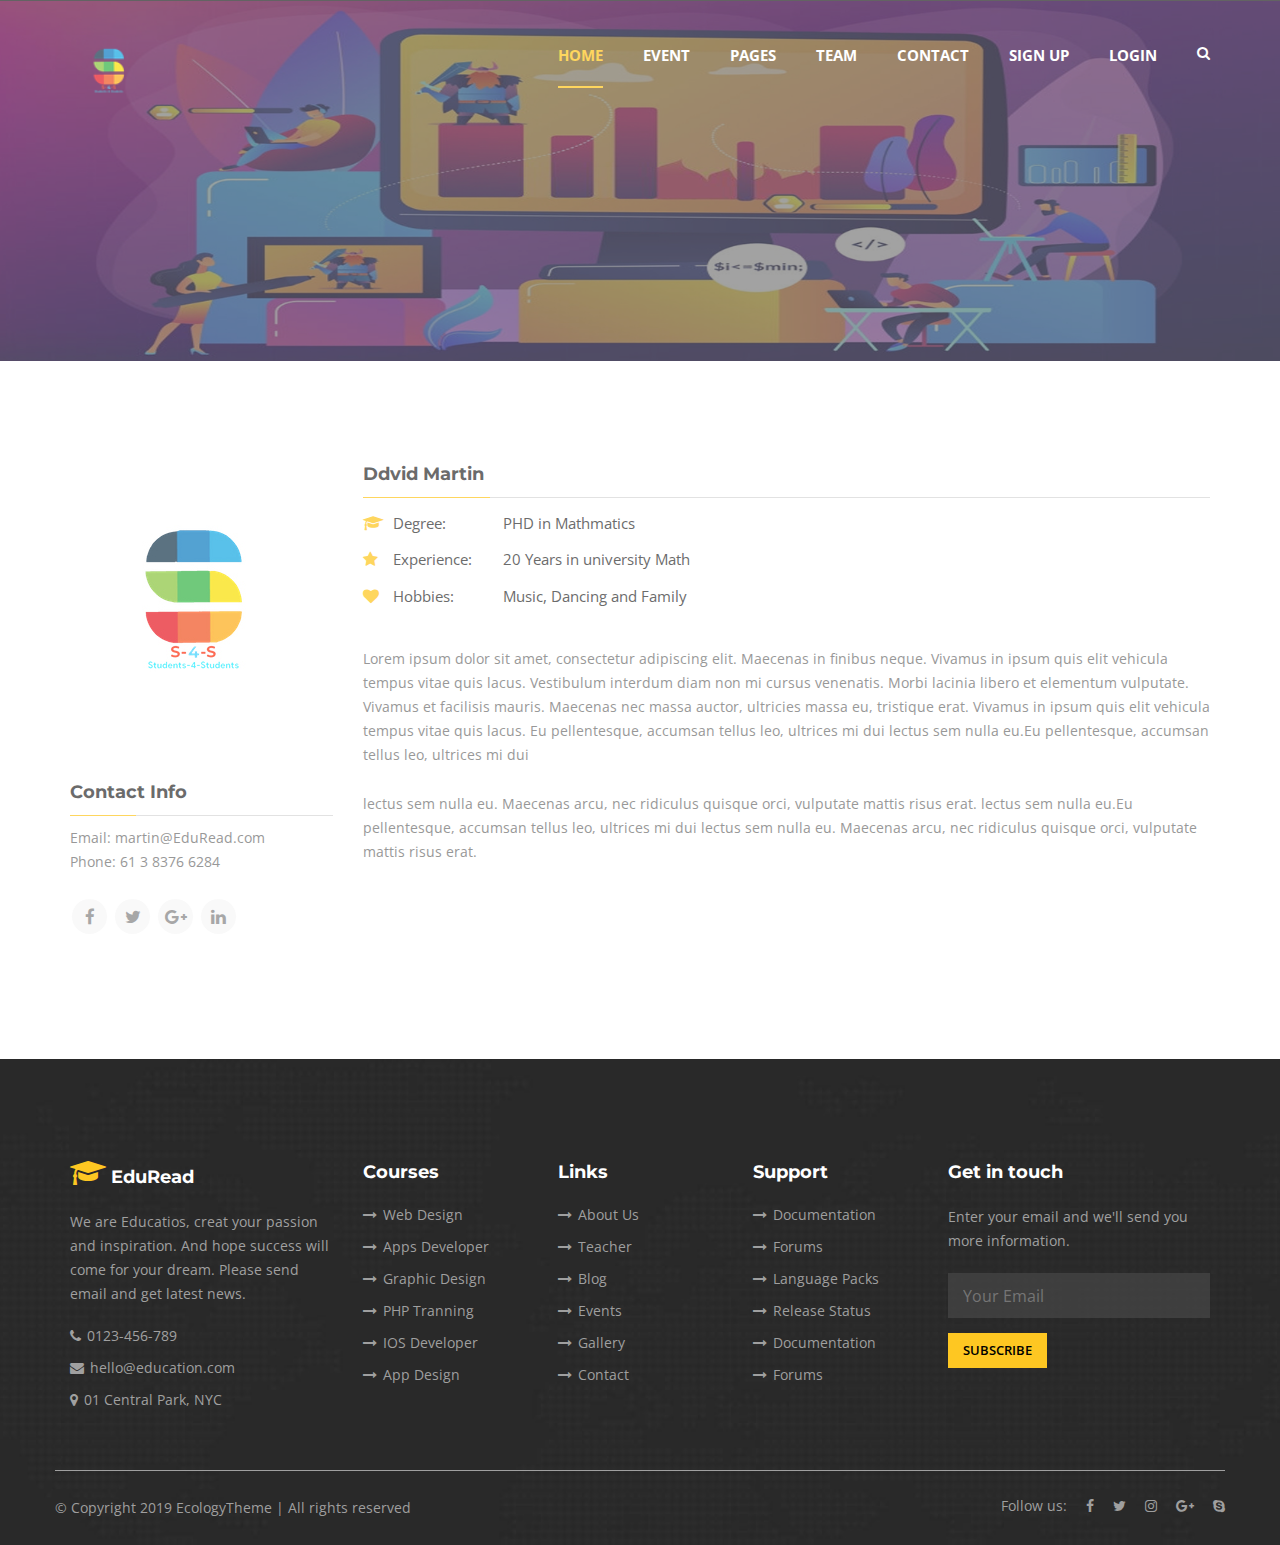
<file: teachers-profile.html>
<!doctype html>
<html class="no-js" lang="zxx">
<head>
    <meta charset="utf-8">
	<meta http-equiv="x-ua-compatible" content="ie=edge">
	<meta name="description" content="S4S-Students4Stdents">
	<meta name="keywords" content="college, education, institute, Students4Stdents, school, teacher, S4S, university">
	<meta name="viewport" content="width=device-width, initial-scale=1">
	<title>S4S-Students4Stdents</title> 
	<link rel="shortcut icon" href="images/favicon.ico" type="image/x-icon">
    <link rel="stylesheet" href="css/assets/bootstrap.min.css">
    <link rel="stylesheet" href="css/assets/font-awesome.min.css">
	<link href="https://fonts.googleapis.com/css?family=Montserrat:600,700%7COpen+Sans:400,600" rel="stylesheet">     
	<link href="css/assets/magnific-popup.css" rel="stylesheet"> 
	<link href="css/assets/slick.css" rel="stylesheet"> 	
	<link href="css/assets/slick-theme.css" rel="stylesheet"> 	   
	<link href="css/assets/owl.carousel.css" rel="stylesheet">
	<link href="css/assets/owl.theme.css" rel="stylesheet">
	<link rel="stylesheet" href="css/assets/meanmenu.css">	
	<link rel="stylesheet" href="css/style.css">
	<link rel="stylesheet" href="css/responsive.css">	
</head>
<body class="t-profile-01">
<div id="preloader">
	<div id="status">&nbsp;</div>
</div>
<header id="header">
	<div class="header-top">
		<div class="container">
			<div class="row">
				<!-- <div class="col-sm-6 col-xs-12 header-top-left">
					<ul class="list-unstyled">
						<li><i class="fa fa-phone top-icon"></i> +91 846473****</li>
						<li><i class="fa fa-envelope top-icon"></i> Students4Stdents@gmail.com</li>
					</ul>
				</div> -->
				<div class="col-sm-6 col-xs-12 header-top-right">
					<!-- <ul class="list-unstyled">
						<li><a href="register.html"><i class="fa fa-user-plus top-icon"></i> Sign up</a></li>
						<li><a href="login.html"><i class="fa fa-lock top-icon"></i>Login</a></li>
					</ul> -->
				</div>
			</div>
		</div>
	</div>

	<div class="header-body">
		<nav class="navbar edu-navbar">
			<div class="container">
				<div class="navbar-header">
					<button type="button" class="navbar-toggle collapsed" data-toggle="collapse" data-target="#bs-example-navbar-collapse-1" aria-expanded="false">
						<span class="sr-only">Toggle navigation</span>
						<span class="icon-bar"></span>
						<span class="icon-bar"></span>
						<span class="icon-bar"></span>
					</button>
					<a href="#" class="navbar-brand  data-scroll"><img src="images/logo.png" alt="" width="82" height="72"></a>
				</div>

				<div class="collapse navbar-collapse edu-nav  main-menu" id="bs-example-navbar-collapse-1">
					<ul class="nav navbar-nav pull-right">
						<li class="active" ><a data-scroll="" href="index.html"style="font-size: 15px;">Home</a></li>

				<!--		<li><a data-scroll="" href="courses-02.html">Courses</a>
                            <ul class="dropdown list-unstyled">
                                <li><a href="#">Programming</a></li>
                                <li><a href="#">Cybersecurity</a></li>
                                <li><a href="#">Web Development</a></li>
                              <li class="dropdown-list-box-02"><a href="#">Dropdown<i class="fa fa-angle-right menu-icon"></i></a>
	                                <ul class="dropdown-list_2 list-unstyled">
	                                    <li><a href="#">Label One</a></li>
	                                    <li><a href="#">Label One</a></li>
	                                    <li><a href="#">Label One</a></li>
	                                    <li class="dropdown-list-box-03"><a href="#">Label One<i class="fa fa-angle-right menu-icon"></i></a>
			                                <ul class="dropdown-list_3 list-unstyled">
			                                    <li><a href="#">Label Two</a></li>
			                                    <li><a href="#">Label Two</a></li>
			                                </ul>
	                                    </li>
	                                </ul>
                                </li>
                                <li><a href="courses-carousel.html">Course Carousel Style</a></li>
                                <li><a href="course-details.html">Course Details</a></li>
                                <li><a href="course-details-left-sidebar.html">Course Details Sidebar</a></li>
                            </ul>
						</li> -->
						<li><a data-scroll href="event-list-1.html"style="font-size: 15px;">Event</a>

						</li>

						<li><a data-scroll href="#"style="font-size: 15px;">Pages</a>
							<ul class="list-unstyled dropdown">
                            <!--    <li><a href="courses-01.html">Courses</a></li> -->
                                <li><a href="gallery.html"style="font-size: 15px;">Gallery</a></li>
                                <!-- <li><a href="teachers-02.html">Team</a></li> -->
                      <!--         <li class="dropdown-list-box-02"><a href="#">Dropdown<i class="fa fa-angle-right menu-icon"></i></a>
	                                <ul class="dropdown-list_2 list-unstyled">
	                                    <li><a href="#">Label One</a></li>
	                                    <li><a href="#">Label One</a></li>
	                                    <li><a href="#">Label One</a></li>
	                                    <li class="dropdown-list-box-03"><a href="#">Label One<i class="fa fa-angle-right menu-icon"></i></a>
			                                <ul class="dropdown-list_3 list-unstyled">
			                                    <li><a href="#">Label Two</a></li>
			                                    <li><a href="#">Label Two</a></li>
			                                </ul>
	                                    </li>
	                                </ul>
                                </li> -->
                                <!-- <li><a href="teachers-profile.html">Team Porfile</a></li> -->
                                <!-- <li><a href="become-a-teacher.html">Become A Team Member</a></li> -->
                                <li><a href="login.html"style="font-size: 15px;">Login</a></li>
                                <li><a href="register.html"style="font-size: 15px;">Registation</a></li>
                          <!--  <li><a href="blog.html">Blog</a></li> -->
                           <!--    <li><a href="blog-post.html">Post</a></li> -->
                                <!-- <li><a href="contact.html">Contact</a></li> -->
							</ul>
						</li>
            <li><a data-scroll href="teachers-02.html"style="font-size: 15px;">Team</a>
              <!-- dropdwon start -->
                            <ul class="dropdown list-unstyled">
                                <li><a href="teachers-02.html"style="font-size: 15px;">S4S member</a> </li>
                                <li><a href="teachers-profile.html"style="font-size: 15px;">S4S Porfile</a></li>
                                <li><a href="become-a-teacher.html"style="font-size: 15px;">Become A S4S Member</a></li>
                            </ul>
                            <!-- dropdown end -->
            </li>

					<!--	<li><a data-scroll href="blog.html">Blog</a>

                            <ul class="dropdown list-unstyled">
                                <li><a href="blog.html">Blog</a></li>
                                <li><a href="blog-post.html">Blog Post</a></li>
                            </ul>

						</li> -->
						<li><a data-scroll href="contact.html" style="font-size: 15px;">Contact</a></li>
						<li><a data-scroll href="register.html" style="font-size: 15px;">Sign up</a></li>
						<li><a data-scroll href="login.html" style="font-size: 15px;">Login</a></li>
						<li><a data-scroll href="#"><i class="fa fa-search search_btn"></i></a>
					
					
							<div id="search">
							  	<button type="button" class="close">×</button>
							 	 <form>
							   		 <input type="search" value="" placeholder="Search here...."  required/>
							   		 <button type="submit" class="btn btn_common blue">Search</button>
							 	 </form>
								</div>
						</li>
							
							<!-- <li><a href="register.html"><i class="fa fa-user-plus top-icon"></i> &nbsp;Sign up</a></li>
						   <li><a href="login.html"><i class="fa fa-lock top-icon"></i> &nbsp;Login</a></li> -->
					</ul>
				</div><!-- /.navbar-collapse -->
			</div><!-- /.container -->
		</nav>

		<div class="container">
			<div class="row">
				<!-- <div class="col-md-10 col-sm-offset-1">
					<div class="intro-text  wow slideInUp" data-wow-duration="1.5s" data-wow-delay=".2s">
						<h1>Education A Global Community</h1>
						<p>Lorem ipsum dolor sit amet, consectetuer adipiscingl elit sed diam nonumm nibhy euismod<br> tincidunt ut laoreet dolore magna aliquam erat volutpat.</p>
					</div> -->
				</div>
				<!-- <div class="col-sm-12 text-center">
					<div class="mouse-icon-box">
						<a href="#" class="mouse-icon"></a>
					</div> -->
				</div>
			</div><!-- /.row -->
		</div><!-- /.container -->
	</div>
</header>
<!--  End header section-->

<!-- Teachers Area section -->
<section class="teacher-prolile-01">
	<div class="container">
		<div class="row">
			<div class="col-sm-3 t-profile-left">
				<div class="teacher-contact">
					<img src="images/teachars/t-profile-01.jpg" alt="" class="img-responsive">
					<h3>Contact Info</h3>
					<p><span>Email:</span> martin@EduRead.com</p>
					<p><span>Phone:</span> 61 3 8376 6284</p>
					<ul class="list-unstyled">
						<li><a href="#"><i class="fa fa-facebook"></i></a></li>
						<li><a href="#"><i class="fa fa-twitter "></i></a></li>
						<li><a href="#"><i class="fa fa-google-plus"></i></a></li>
						<li><a href="#"><i class="fa fa-linkedin"></i></a></li>
					</ul>
				</div>
			</div>
			<div class="col-sm-9 t-profile-right">
				<div class="row all-corsess-wapper">
					<div class="col-sm-12">
						<div class="all-courses">
							<h3>Ddvid Martin</h3>
							<div class="profile__courses__inner">
                                <ul class="profile__courses__list list-unstyled">
                                    <li><i class="fa fa-graduation-cap"></i>Degree:</li>
                                    <li><i class="fa fa-star"></i>Experience:</li>
                                    <li><i class="fa fa-heart"></i>Hobbies:</li>
                          <!--      <li><i class="fa fa-bookmark"></i>My Courses:</li>
                                    <li><i class="fa fa-bookmark"></i>Projects:</li> -->
                                </ul>
                                <ul class="profile__courses__right list-unstyled">
                                    <li>PHD in Mathmatics</li>
                                    <li>20 Years in university Math</li>
                                    <li>Music, Dancing and Family</li>
                      <!--            <li>Higher Math, Math Puzzle</li>
                                    <li>Map Creation</li> -->  
                                </ul>
                            </div>
                            <p>Lorem ipsum dolor sit amet, consectetur adipiscing elit. Maecenas in finibus neque. Vivamus in ipsum quis elit vehicula tempus vitae quis lacus. Vestibulum interdum diam non mi cursus venenatis. Morbi lacinia libero et elementum vulputate. Vivamus et facilisis mauris. Maecenas nec massa auctor, ultricies massa eu, tristique erat. Vivamus in ipsum quis elit vehicula tempus vitae quis lacus. Eu pellentesque, accumsan tellus leo, ultrices mi dui lectus sem nulla eu.Eu pellentesque, accumsan tellus leo, ultrices mi dui </p>
							<p>lectus sem nulla eu. Maecenas arcu, nec ridiculus quisque orci, vulputate mattis risus erat. lectus sem nulla eu.Eu pellentesque, accumsan tellus leo, ultrices mi dui lectus sem nulla eu. Maecenas arcu, nec ridiculus quisque orci, vulputate mattis risus erat.</p>
						</div>
					</div>
				</div>

  <!--            <div class="row">
                    <div class="teacher_skill clearfix">
                        <div class="col-md-6 col-lg-6">
							<h3>My Shedule</h3>
						   <div class="row">

								<div class="col-sm-12">
									<div class="progress-bar-linear">
										<p class="progress-bar-text">Playing Science</p>
										<div class="progress-cont">
											<span class="main-color progress-bar-text">98%</span>
										</div>
										<div class="progress-bar-skills">
											<div class="progress-bar-line main-color-bg" data-percent="98"></div>
										</div>
									</div>
								</div>
								<div class="col-sm-12">
									<div class="progress-bar-linear">
										<p class="progress-bar-text">Arts And Craft</p>
										<div class="progress-cont">
											<span class="main-color progress-bar-text">85%</span>
										</div>
										<div class="progress-bar-skills">
											<div class="progress-bar-line main-color-bg" data-percent="85"></div>
										</div>
									</div>
								</div>
								<div class="col-sm-12">
									<div class="progress-bar-linear">
										<p class="progress-bar-text">Creative Writing</p>
										<div class="progress-cont">
											<span class="main-color progress-bar-text">96%</span>
										</div>
										<div class="progress-bar-skills">
											<div class="progress-bar-line main-color-bg" data-percent="96"></div>
										</div>
									</div>
								</div>
								<div class="col-sm-12">
									<div class="progress-bar-linear">
										<p class="progress-bar-text">Laravel</p>
										<div class="progress-cont">
											<span class="main-color progress-bar-text">90%</span>
										</div>
										<div class="progress-bar-skills">
											<div class="progress-bar-line main-color-bg" data-percent="90"></div>
										</div>
									</div>
								</div>
								<div class="col-sm-12">
									<div class="progress-bar-linear">
										<p class="progress-bar-text">Bootstrap</p>
										<div class="progress-cont">
											<span class="main-color progress-bar-text">92%</span>
										</div>
										<div class="progress-bar-skills">
											<div class="progress-bar-line main-color-bg" data-percent="92"></div>
										</div>
									</div>
								</div>

							</div> 
                        </div> -->  
     
	   <!--              <div class="col-md-6 col-lg-6">
                            <div class="teacher_shedule_list">
                                <h3>My Shedule</h3>
                                <ul class="list-unstyled teachers-time-shedule">
                                    <li>Monday <span>9AM - 3PM</span></li>
                                    <li>Tuesday <span>9AM - 3PM</span></li>
                                    <li>Wednesday <span>9AM - 3PM</span></li>
                                    <li>Thursday <span>9AM - 3PM</span></li>
                                    <li>Friday <span>9AM - 3PM</span></li>
                                </ul>
                            </div>
                        </div>
                    </div>
                </div>

                <div class="row courses-instuctor">
                	<div class="col-sm-12">
                		<h3 class="courses-title">Courses By Martin</h3>
                		<div class="row item-margin">
                			<div class="col-sm-6 instractor-single">
								<div class="instractor-courses-single">
									<div class="img-box">
										<img src="images/teachars/latest-01.jpg" alt="" class="img-responsive">
									</div>
									<div class="instractor-courses-text">
										<div class="instractor-parson">
									        <div class="parson-img">
									          	<img src="images/teachars/instractor-01.jpg" alt="" class="img-circle">
									        </div>
									        <p><a href="#">Derek Spafford</a> / <span>Professor</span></p>
										</div>
										<div class="text-bottom">
											<h3><a href="#">Mathematics and Statistics</a></h3>
											<p>Lorem ipsum dolor sit amet consepctetur adipiscing elit Etiam at ipsum at ligula vestibulum sodales Sed luctus.</p>
										</div>
									</div>
									<div class="price">
										<ul class="list-unstyled">
											<li><i class="fa fa-user"></i>50 Students</li>
											<li>$50.00</li>
										</ul>
									</div>
								</div>                  				
                			</div>


                			<div class="col-sm-6 instractor-single">
								<div class="instractor-courses-single">
									<div class="img-box">
										<img src="images/teachars/latest-02.jpg" alt="" class="img-responsive">
									</div>
									<div class="instractor-courses-text">
										<div class="instractor-parson">
									        <div class="parson-img">
									          	<img src="images/teachars/instractor-01.jpg" alt="" class="img-circle">
									        </div>
									        <p><a href="#">Derek Spafford</a> / <span>Professor</span></p>
										</div>
										<div class="text-bottom">
											<h3><a href="#">Mathematics and Statistics</a></h3>
											<p>Lorem ipsum dolor sit amet consepctetur adipiscing elit Etiam at ipsum at ligula vestibulum sodales Sed luctus.</p>
										</div>
									</div>
									<div class="price">
										<ul class="list-unstyled">
											<li><i class="fa fa-user"></i>50 Students</li>
											<li>$50.00</li>
										</ul>
									</div>
								</div>                  				
                			</div>
                		</div>

                		<div class="row item-margin">
                			<div class="col-sm-6 instractor-single">
								<div class="instractor-courses-single">
									<div class="img-box">
										<img src="images/teachars/latest-03.jpg" alt="" class="img-responsive">
									</div>
									<div class="instractor-courses-text">
										<div class="instractor-parson">
									        <div class="parson-img">
									          	<img src="images/teachars/instractor-01.jpg" alt="" class="img-circle">
									        </div>
									        <p><a href="#">Derek Spafford</a> / <span>Professor</span></p>
										</div>
										<div class="text-bottom">
											<h3><a href="#">Mathematics and Statistics</a></h3>
											<p>Lorem ipsum dolor sit amet consepctetur adipiscing elit Etiam at ipsum at ligula vestibulum sodales Sed luctus.</p>
										</div>
									</div>
									<div class="price">
										<ul class="list-unstyled">
											<li><i class="fa fa-user"></i>50 Students</li>
											<li>$50.00</li>
										</ul>
									</div>
								</div>                  				
                			</div>

                			
                			<div class="col-sm-6 instractor-single">
								<div class="instractor-courses-single">
									<div class="img-box">
										<img src="images/teachars/latest-02.jpg" alt="" class="img-responsive">
									</div>
									<div class="instractor-courses-text">
										<div class="instractor-parson">
									        <div class="parson-img">
									          	<img src="images/teachars/instractor-01.jpg" alt="" class="img-circle">
									        </div>
									        <p><a href="#">Derek Spafford</a> / <span>Professor</span></p>
										</div>
										<div class="text-bottom">
											<h3><a href="#">Mathematics and Statistics</a></h3>
											<p>Lorem ipsum dolor sit amet consepctetur adipiscing elit Etiam at ipsum at ligula vestibulum sodales Sed luctus.</p>
										</div>
									</div>
									<div class="price">
										<ul class="list-unstyled">
											<li><i class="fa fa-user"></i>50 Students</li>
											<li>$50.00</li>
										</ul>
									</div> -->  
								</div>                  				
                			</div>
                		</div>
                	</div>
                </div>
			</div>															
		</div>
	</div>
</section>
<!-- ./ End Teachers Area section -->


<!-- Footer Area section -->
<footer>
	<div class="container">
		<div class="row">
			<div class=" col-sm-12 footer-content-box">
				<div class="col-sm-3">
					<h3><span><i class="fa fa-graduation-cap footer-h-icon"></i></span> EduRead</h3>
					<p>We are Educatios, creat your passion and inspiration. And hope success will come for your dream. Please send email and get latest news.</p>
					<ul class="list-unstyled">
						<li><span><i class="fa fa-phone footer-icon"></i></span>0123-456-789</li>
						<li><span><i class="fa fa-envelope footer-icon"></i></span>hello@education.com</li>
						<li><span><i class="fa fa-map-marker footer-icon"></i></span>01 Central Park, NYC</li>
					</ul>
				</div>

				<div class="col-sm-2">
					<h3>Courses</h3>
					<ul class="list-unstyled">
						<li><a href="#"><span><i class="fa fa-long-arrow-right footer-icon"></i></span>Web Design</a></li>
						<li><a href="#"><span><i class="fa fa-long-arrow-right footer-icon"></i></span>Apps Developer</a></li>
						<li><a href="#"><span><i class="fa fa-long-arrow-right footer-icon"></i></span>Graphic Design</a></li>
						<li><a href="#"><span><i class="fa fa-long-arrow-right footer-icon"></i></span>PHP Tranning</a></li>
						<li><a href="#"><span><i class="fa fa-long-arrow-right footer-icon"></i></span>IOS Developer</a></li>
						<li><a href="#"><span><i class="fa fa-long-arrow-right footer-icon"></i></span>App Design</a></li>
					</ul>
				</div>

				<div class="col-sm-2">
					<h3>Links</h3>
					<ul class="list-unstyled">
						<li><a href="#"><span><i class="fa fa-long-arrow-right footer-icon"></i></span>About Us</a></li>
						<li><a href="#"><span><i class="fa fa-long-arrow-right footer-icon"></i></span>Teacher</a></li>
						<li><a href="#"><span><i class="fa fa-long-arrow-right footer-icon"></i></span>Blog</a></li>
						<li><a href="#"><span><i class="fa fa-long-arrow-right footer-icon"></i></span>Events</a></li>
						<li><a href="#"><span><i class="fa fa-long-arrow-right footer-icon"></i></span>Gallery</a></li>
						<li><a href="#"><span><i class="fa fa-long-arrow-right footer-icon"></i></span>Contact</a></li>
					</ul>
				</div>

				<div class="col-sm-2">
					<h3>Support</h3>
					<ul class="list-unstyled">
						<li><a href="#"><span><i class="fa fa-long-arrow-right footer-icon"></i></span>Documentation</a></li>
						<li><a href="#"><span><i class="fa fa-long-arrow-right footer-icon"></i></span>Forums</a></li>
						<li><a href="#"><span><i class="fa fa-long-arrow-right footer-icon"></i></span>Language Packs</a></li>
						<li><a href="#"><span><i class="fa fa-long-arrow-right footer-icon"></i></span>Release Status</a></li>
						<li><a href="#"><span><i class="fa fa-long-arrow-right footer-icon"></i></span>Documentation</a></li>
						<li><a href="#"><span><i class="fa fa-long-arrow-right footer-icon"></i></span>Forums</a></li>
					</ul>
				</div>	

				<div class="col-sm-3">
					<h3>Get in touch</h3>
					<p>Enter your email and we'll send you more information.</p>

					<form action="#">
						<div class="form-group">
							<input placeholder="Your Email" type="email" required="" >
							<div class="submit-btn">
								<button type="submit" class="text-center">Subscribe</button>
							</div>
						</div>
					</form>
				</div>
			</div>
		</div>
	</div>

	<div class="footer-bottom">
		<div class="container">
			<div class="footer-bottom-inner">
				<div class="row">
					<div class="col-md-6 col-sm-12 footer-no-padding">
						<p>&copy; Copyright 2019 EcologyTheme | All rights reserved</p>
					</div>
					<div class="col-md-6 col-sm-12 footer-no-padding">
						<ul class="list-unstyled footer-menu text-right">
							<li>Follow us:</li>
							<li><a href="#"><i class="fa fa-facebook facebook"></i></a></li>
							<li><a href="#"><i class="fa fa-twitter twitter"></i></a></li>
							<li><a href="#"><i class="fa fa-instagram instagram"></i></a></li>
							<li><a href="#"><i class="fa fa-google-plus google"></i></a></li>
							<li><a href="#"><i class="fa fa-skype skype"></i></a></li>
						</ul>
					</div>
				</div>
			</div>
		</div>
	</div><!-- ./ End footer-bottom -->		
</footer><!-- ./ End Footer Area -->
    <!-- ============================
    JavaScript Files
    ============================= -->
    <!-- jQuery -->
	<script src="js/vendor/jquery-1.12.4.min.js"></script>
	<!-- Bootstrap JS -->
	<script src="js/assets/bootstrap.min.js"></script>
	<!-- Sticky JS -->
	<script src="js/assets/jquery.sticky.js"></script>
	<!-- Popup -->
    <script src="js/assets/jquery.magnific-popup.min.js"></script>
	<!-- Counter Up -->
    <script src="js/assets/jquery.counterup.min.js"></script>
    <script src="js/assets/waypoints.min.js"></script>
 	<!-- owl carousel -->
    <script src="js/assets/owl.carousel.min.js"></script>
   <!-- Slick Slider-->
    <script src="js/assets/slick.min.js"></script>
    <!-- Main Menu -->
	<script src="js/assets/jquery.meanmenu.min.js"></script>
	<!-- Custom JS -->
	<script src="js/custom.js"></script>
</body>

<!-- Mirrored from ecologytheme.com/theme/eduread/teachers-profile.html by HTTrack Website Copier/3.x [XR&CO'2014], Wed, 08 Sep 2021 17:53:44 GMT -->
</html>
</file>
<file: css/style.css>
/*-------------------------------------------------------
[Master Stylesheet]
	Template Name	LearnPro - Education HTML Tamplate
	Description: 	A responsive Modern Education HTML5 Tamplate
	Version:		1.0
	Author: 		EcologyTheme
	Template URI:	http://ecologytheme.com
	License URI:	http://ecologytheme.com/

-------------------------------------------------------*/
/*----------------------------------------------------
[Color codes]

	Background:		
	Background Overlay: 
	Content: #727272	
	Header h1:#333333
	Header h2:#333333 	
	Header h3: #333333

-------------------------------------------------------*/
/*------------------------------------------------------
[Typography]
	Body: 'Open Sans', sans-serif;
	Headers: 'Montserrat' ;		
	Input, textarea: 'Open Sans' Light;
	Sidebar heading: 'Montserrat' Semibold;
----------------------------------------------------*/
/*====================================
		===[ Default Style ]===
======================================*/
	/* Variables */
	
	body {
	    font-family: "Open Sans", sans-serif;
	    overflow-x: hidden;
	}
	p {
	    font-family: "Open Sans", sans-serif;
	    font-size: 14px;
	    color: #727272;
	    line-height: 24px;
	}
	h1,
	h2,
	h3,
	h4,
	h5,
	h6 {
	    font-family: "Montserrat", sans-serif;
	    font-weight: 700;
	}
	h2 {
	    margin: 0;
	    text-align: center;
	    color: #333333;
	    font-size: 48px;
	    position: relative;
	}
	h3 {
	    line-height: 26px;
	    margin: 0;
	    padding-bottom: 20px;
	    color: #333333;
	    font-size: 18px;
	    transition: all 0.3s ease-in-out;
	}
	.section-header-box {
	    margin-bottom: 28px;
	}
	.section-header,
	.section-header-l {
	    padding-bottom: 25px;
	    text-align: center;
	}
	.section-header:before,
	.section-header-l:before {
	    border-bottom: 1px solid #b2b2b2;
	    bottom: 15px;
	    content: "";
	    height: 2px;
	    left: 50%;
	    position: absolute;
	    transform: translateX(-50%);
	    width: 100px;
	}
	.section-header p,
	.section-header-l p {
	    margin: 0;
	}
	.section-header-l h2 {
	    text-align: left;
	}
	.section-header-l:before {
	    left: 15px;
	    transform: none;
	}
	/* -------- Pre Loader -------- */
	
	#preloader {
	    position: fixed;
	    top: 0;
	    left: 0;
	    right: 0;
	    bottom: 0;
	    background-color: #fefefe;
	    z-index: 9999;
	}
	#preloader #status {
	    width: 200px;
	    height: 200px;
	    position: absolute;
	    left: 50%;
	    top: 50%;
	    background-image: url("../images/preloader.gif");
	    background-repeat: no-repeat;
	    background-position: center;
	    margin: -100px 0 0 -100px;
	}
	.view_more_btn {
	    text-align: center;
	    margin: 18px 0;
	}
	.view_more_btn .view-more-item {
	    background: #fec722;
	    color: #333333;
	    font-size: 15px;
	    font-family: "Open Sans", sans-serif;
	    font-weight: 600;
	    padding: 18px 50px;
	    text-decoration: none;
	    text-transform: uppercase;
	}
	/*=======[ Index Search Style ]========*/
	
	#search {
	    position: fixed;
	    top: 0px;
	    left: 0px;
	    background-color: rgba(0, 0, 0, 0.95);
	    opacity: 0;
	}
	#search.open {
	    opacity: 1;
	    z-index: 1000;
	    width: 100%;
	    height: 100%;
	}
	#search input[type="search"] {
	    position: absolute;
	    top: 50%;
	    width: 100%;
	    color: #fff;
	    background: transparent;
	    font-size: 40px;
	    font-weight: 300;
	    text-align: center;
	    border: 0px;
	    margin: 0px auto;
	    margin-top: -51px;
	    padding-left: 30px;
	    padding-right: 30px;
	    outline: none;
	}
	#search .btn {
	    position: absolute;
	    top: 50%;
	    left: 50%;
	    margin-top: 50px;
	    margin-left: -40px;
	    background: #fec722;
	    border-radius: 2px;
	    padding: 7px 16px;
	    color: #333333;
	    font-weight: 700;
	}
	#search .close {
	    background-color: #fec722;
	    border-color: #ffb600;
	    border-radius: 3px;
	    color: #333333;
	    font-size: 21px;
	    opacity: 1;
	    padding: 0 0px 4px;
	    position: fixed;
	    right: 15px;
	    top: 15px;
	    height: 30px;
	    width: 32px;
	    text-align: center;
	}
	/*=================================================
		===[ Home Version 01 ]===
===================================================*/
	
	/* header { */
	    /*=======[ Index Navbar Style ]========*/
	    /*=======[ Index Header Body Style ]========*/
	    /*=======[ Index Rev Slider Style ]========*/
	    /*=======[ Index Rev Slider btn  Style ]========*/
	    /*slider btn style*/
	/* } */
	header .header-top {
	    background: #292929;
	}
	header .header-top .header-top-left ul {
	    margin: 0;
	    padding: 15px 0;
	}
	header .header-top .header-top-left ul li {
	    padding-right: 15px;
	    display: inline-block;
	    color: #ffffff;
	    font-family: "Open Sans", sans-serif;
	    font-weight: 600;
	    color: #ffffff;
	    font-size: 13px;
	}
	header .header-top .header-top-left ul li .top-icon {
	    font-size: 11px;
	    padding-right: 5px;
	}
	header .header-top .header-top-right ul {
	    margin: 0;
	    padding: 15px 0;
	    text-align: right;
	}
	header .header-top .header-top-right ul li {
	    display: inline-block;
	    padding-left: 15px;
	}
	header .header-top .header-top-right ul li a {
	    font-family: "Open Sans", sans-serif;
	    font-weight: 600;
	    color: #ffffff;
	    font-size: 13px;
	    text-decoration: none;
	}
	header .header-top .header-top-right ul li a .top-icon {
	    font-size: 11px;
	    padding-right: 5px;
	}
	header .header-body {
	    position: absolute;
	    width: 100%;
	    /*=======[ Index Sticky Nav Style ]========*/
	}
	header .header-body .edu-navbar {
	    padding: 20px 0;
	    margin-bottom: 0;
	    background: transparent;
	    border-radius: 0px;
	    z-index: 10;
	}
	header .header-body .edu-navbar .navbar-header a img {
	    float: left;
	}
	header .header-body .edu-navbar .navbar-header a span {
	    color: #ffffff;
	    font-size: 20px;
	    text-transform: uppercase;
	    font-weight: 700;
	    font-family: "Montserrat", sans-serif;
	    padding-left: 5px;
	    line-height: 30px;
	    letter-spacing: 1px;
	}
	header .header-body .edu-navbar .edu-nav {
	    padding-right: 0;
	}
	header .header-body .edu-navbar .edu-nav .nav li {
	    margin-left: 40px;
	    position: relative;
	}
	header .header-body .edu-navbar .edu-nav .nav li:last-child a {
	    padding: 14px 0;
	    margin-bottom: 0px;
	}
	header .header-body .edu-navbar .edu-nav .nav li:last-child a:before {
	    display: none;
	}
	header .header-body .edu-navbar .edu-nav .nav li a {
	    font-family: "Open Sans", sans-serif;
	    font-weight: 700;
	    color: #fff;
	    text-transform: uppercase;
	    font-size: 14px;
	    padding: 14px 0;
	    margin-bottom: 15px;
	    position: relative;
	    text-decoration: none;
	}
	header .header-body .edu-navbar .edu-nav .nav li a:before {
	    background: #fec722;
	    height: 2px;
	    width: 100%;
	    bottom: 0px;
	    left: 0;
	    content: "";
	    position: absolute;
	    width: 100%;
	    visibility: hidden;
	    opacity: 0;
	}
	header .header-body .edu-navbar .edu-nav .nav li a:hover,
	header .header-body .edu-navbar .edu-nav .nav li a:active,
	header .header-body .edu-navbar .edu-nav .nav li a:focus {
	    background: transparent;
	    outline: none;
	    color: #fec722;
	}
	header .header-body .edu-navbar .edu-nav .nav li.active a:before,
	header .header-body .edu-navbar .edu-nav .nav li:hover a::before,
	header .header-body .edu-navbar .edu-nav .nav li:focus a::before {
	    visibility: visible;
	    opacity: 1;
	    background: #fec722;
	    height: 2px;
	    width: 100%;
	    bottom: 0px;
	    left: 0;
	    content: "";
	    position: absolute;
	    width: 100%;
	}
	header .header-body .edu-navbar .edu-nav .nav li ul.dropdown {
	    box-shadow: 0 1px 5px -1px rgba(0, 0, 0, 0.3);
	    transition: all 0.3s ease-in-out;
	    padding: 15px 0px;
	    min-width: 225px;
	    background: #ffffff;
	    left: 0px;
	    position: absolute;
	    top: 100%;
	    z-index: 999;
	    transition: all ease-in-out .3s;
	    transform-origin: 0 0 0;
	    position: absolute;
	    text-align: left;
	    visibility: hidden;
	    opacity: 0;
	}
	header .header-body .edu-navbar .edu-nav .nav li ul.dropdown .dropdown-list-box-02 {
	    position: relative;
	}
	header .header-body .edu-navbar .edu-nav .nav li ul.dropdown .dropdown-list-box-02:hover .dropdown-list_2 {
	    opacity: 1;
	    visibility: visible;
	}
	header .header-body .edu-navbar .edu-nav .nav li ul.dropdown li {
	    margin-left: 0;
	}
	header .header-body .edu-navbar .edu-nav .nav li ul.dropdown li:last-child {
	    border-bottom: 0;
	}
	header .header-body .edu-navbar .edu-nav .nav li ul.dropdown li a {
	    font-size: 14px;
	    text-transform: none;
	    font-weight: 400;
	    display: block;
	    padding: 10px 30px;
	    margin-bottom: 0;
	    color: #333333;
	    transition: all ease-in-out 0.3s;
	}
	header .header-body .edu-navbar .edu-nav .nav li ul.dropdown li a:hover {
	    color: #fec722;
	}
	header .header-body .edu-navbar .edu-nav .nav li ul.dropdown li a:before {
	    display: none;
	}
	header .header-body .edu-navbar .edu-nav .nav li ul.dropdown li a .fa-angle-right {
	    color: #000;
	    float: right;
	    font-size: 20px;
	}
	header .header-body .edu-navbar .edu-nav .nav li ul.dropdown li .dropdown-list_2 {
	    box-shadow: 0 1px 5px -1px rgba(0, 0, 0, 0.3);
	    transition: all 0.3s ease-in-out;
	    padding: 15px 0px;
	    min-width: 225px;
	    background: #ffffff;
	    left: 225px;
	    position: absolute;
	    top: 0px;
	    z-index: 999;
	    transition: all ease-in-out .3s;
	    transform-origin: 0 0 0;
	    position: absolute;
	    text-align: left;
	    opacity: 0;
	    visibility: hidden;
	}
	header .header-body .edu-navbar .edu-nav .nav li ul.dropdown li .dropdown-list_2 .dropdown-list-box-03 {
	    position: relative;
	}
	header .header-body .edu-navbar .edu-nav .nav li ul.dropdown li .dropdown-list_2 .dropdown-list-box-03:hover .dropdown-list_3 {
	    opacity: 1;
	    visibility: visible;
	}
	header .header-body .edu-navbar .edu-nav .nav li ul.dropdown li .dropdown-list_2 .dropdown-list_3 {
	    box-shadow: 0 1px 5px -1px rgba(0, 0, 0, 0.3);
	    transition: all 0.3s ease-in-out;
	    padding: 15px 0px;
	    min-width: 225px;
	    background: #ffffff;
	    left: 225px;
	    position: absolute;
	    top: 0px;
	    z-index: 999;
	    transition: all ease-in-out .3s;
	    transform-origin: 0 0 0;
	    position: absolute;
	    text-align: left;
	    opacity: 0;
	    visibility: hidden;
	}
	header .header-body .edu-navbar .edu-nav .nav li:hover ul.dropdown {
	    opacity: 1;
	    visibility: visible;
	}
	header .header-body .edu-navbar .edu-nav .nav li:hover > a {
	    color: #fec722;
	}
	header .header-body .edu-navbar .edu-nav .nav li.active a {
	    color: #fec722;
	}
	header .header-body .edu-navbar .edu-nav .nav li.active a:before {
	    width: 100%;
	    opacity: 1;
	    visibility: visible;
	}
	header .header-body .is-sticky .navbar-header a span {
	    color: #333333;
	}
	header .header-body .is-sticky .edu-navbar {
	    padding: 20px 0;
	    background: #ffffff;
	    z-index: 1000;
	    transition: 0.5s ease;
	    box-shadow: 0 0 50px 0 rgba(0, 0, 0, 0.15);
	    transition: all 0.3s ease-in-out;
	}
	header .header-body .is-sticky .edu-navbar .edu-nav .nav li a {
	    color: #333333;
	}
	header .header-body .is-sticky .edu-navbar .edu-nav .nav li .dropdown li a {
	    color: #333333;
	}
	header .header-body .is-sticky .edu-navbar .edu-nav .nav li.active a,
	header .header-body .is-sticky .edu-navbar .edu-nav .nav li:hover a,
	header .header-body .is-sticky .edu-navbar .edu-nav .nav li:focus a {
	    color: #fec722;
	}
	header .rev_slider_wrapper {
	    position: relative;
	}
	header .rev_slider_wrapper ul li .slider-overlay {
	    height: 100%;
	    left: 0;
	    position: absolute;
	    top: 0;
	    width: 100%;
	    z-index: 1;
	}
	header .rev_slider_wrapper ul li .slider-overlay:before {
	    /* background: rgba(0, 0, 0, 0.2); */
	    content: "";
	    height: 100%;
	    left: 0;
	    position: absolute;
	    top: 0;
	    transition: all 0.3s ease 0s;
	    width: 100%;
	    z-index: -1;
	}
	header .el-btn-regular {
	    background: transparent;
	    border: 1px solid #ffffff;
	    border-radius: 0px;
	    color: #ffffff;
	    text-decoration: none;
	    display: inline-block;
	    font-size: 15px;
	    font-weight: 500;
	    padding: 15px 25px;
	    font-family: "Open Sans", sans-serif;
	    font-weight: 600;
	    text-transform: uppercase;
	    transition: all 0.3s ease-in-out !important;
	}
	header .el-btn-regular:hover {
	    background: #fec722;
	    border: 1px solid #fec722;
	    color: #333333;
	    transition: all 0.3s ease-in-out;
	}
	header .slider-btn-left {
	    margin-right: 10px;
	    color: #333333;
	    border: 1px solid #fec722;
	    background: #fec722;
	}
	header .tparrows.tp-leftarrow::before {
	    content: "";
	}
	header .tp-leftarrow:hover {
	    background: url("../images/index/arror_left_hover.png") no-repeat center center/cover;
	    border-radius: 100%;
	}
	header .tp-leftarrow {
	    background: url("../images/index/arror_left.png") no-repeat center center/cover;
	    border-radius: 100%;
	    height: 72px;
	    width: 72px;
	    transition: all 0.3s ease-in-out;
	}
	header .tparrows.tp-rightarrow::before {
	    content: "";
	}
	header .tp-rightarrow:hover {
	    background: url("../images/index/arror_right_hover.png") no-repeat center center/cover;
	    border-radius: 100%;
	}
	header .tp-rightarrow {
	    background: url("../images/index/arror_right.png") no-repeat center center/cover;
	    border-radius: 100%;
	    height: 72px;
	    width: 72px;
	    transition: all 0.3s ease-in-out;
	}
	/*=======[ Index Rev Slider Content Style ]========*/
	
	.slider-content-bottom {
	    background: #ffffff;
	    text-align: center;
	    margin-top: -100px;
	}
	.slider-content-bottom .sider-btm-row-inner {
	    padding: 0 15px;
	}
	.slider-content-bottom .slide_cont_box_01 {
	    padding: 0 4px 0 0;
	}
	.slider-content-bottom .slide_cont_box_02 {
	    padding: 0 4px 0 4px;
	}
	.slider-content-bottom .slide_cont_box_03 {
	    padding: 0 0 0 4px;
	}
	.slider-content-bottom .content_body:hover .btm-item_01::before {
	    background: #4886ff;
	}
	.slider-content-bottom .content_body:hover .btm-item_02::before {
	    background: #b5d56a;
	}
	.slider-content-bottom .content_body:hover .btm-item_03::before {
	    background: #ff6f6f;
	}
	.slider-content-bottom .btm-item_01,
	.slider-content-bottom .btm-item_02,
	.slider-content-bottom .btm-item_03 {
	    box-shadow: 0 0 10px rgba(0, 0, 0, 0.13);
	    transition: all 0.3s ease-in-out;
	    position: relative;
	    z-index: 1;
	    padding: 30px 30px;
	}
	.slider-content-bottom .btm-item_01::before,
	.slider-content-bottom .btm-item_02::before,
	.slider-content-bottom .btm-item_03::before {
	    position: absolute;
	    top: 0;
	    left: 0;
	    height: 100%;
	    width: 100%;
	    z-index: -1;
	    content: "";
	    transition: all 0.3s ease-in-out;
	}
	.slider-content-bottom .btm-item_01:hover,
	.slider-content-bottom .btm-item_02:hover,
	.slider-content-bottom .btm-item_03:hover {
	    box-shadow: 0 1px 30px rgba(0, 0, 0, 0.25);
	    transition: all 0.3s ease-in-out;
	}
	.slider-content-bottom .btm-item_01::before {
	    background: rgba(72, 134, 255, 1);
	}
	.slider-content-bottom .btm-item_02::before {
	    background: rgba(181, 213, 106, 1);
	}
	.slider-content-bottom .btm-item_03::before {
	    background: rgba(255, 111, 111, 1);
	}
	.slider-content-bottom .slider-btm-box .btm-item-icon {
	    height: 120px;
	    width: 90px;
	    padding-bottom: 30px;
	}
	.slider-content-bottom .slider-btm-box h3 {
	    color: #ffffff;
	    font-size: 20px;
	    padding: 0;
	}
	.slider-content-bottom .slider-btm-box p {
	    color: #ffffff;
	    margin: 0;
	    padding: 15px 0;
	}
	.slider-content-bottom .slider-btm-box a {
	    color: #fff;
	    font-family: "Open Sans", sans-serif;
	    font-size: 15px;
	    text-transform: uppercase;
	    text-decoration: none;
	}
	.slider-content-bottom .slider-btm-box a .slider-b-btn-icon {
	    padding-left: 10px;
	}
	/*=======[ Index Wellcome Area Style ]========*/
	
	.Welcome-area {
	    background: #ffffff;
	    padding-top: 100px;
	}
	.Welcome-area .Welcome-area-text {
	    margin-bottom: 50px;
	    margin-top: 40px;
	}
	.Welcome-area .Welcome-area-text p {
	    margin: 0;
	    font-size: 15px;
	    font-family: "Open Sans", sans-serif;
	    color: #666666;
	    padding-bottom: 25px;
	}
	.Welcome-area .read_more-btn {
	    color: #666;
	    font-size: 14px;
	    text-transform: uppercase;
	    text-decoration: none;
	    font-family: "Open Sans", sans-serif;
	    font-weight: 600;
	    position: relative;
	    padding-right: 15px;
	}
	.Welcome-area .read_more-btn:before {
	    position: absolute;
	    font-family: FontAwesome;
	    content: "\f178";
	    top: 1px;
	    right: -15px;
	}
	.Welcome-area .welcome-img {
	    padding: 0;
	    margin-top: 33px;
	}
	.Welcome-area .welcome-img img {
	    transform: scale(1.05);
	    margin-bottom: 11px;
	}
	/*=======[ Index Courses Area Style ]========*/
	
	.Courses-area {
	    background: #f9f9f9;
	    padding: 100px 0;
	}
	.Courses-area .courses-r-margin-bottom {
	    margin-bottom: 30px;
	}
	.Courses-area .courses-r-margin-bottom:last-child {
	    margin-bottom: 0;
	}
	.Courses-area .single-courses {
	    box-shadow: 0 0 10px rgba(0, 0, 0, 0.13);
	    transition: all 0.3s ease-in-out;
	}
	.Courses-area .single-courses figure {
	    position: relative;
	}
	.Courses-area .single-courses figure:before {
	    background: rgba(0, 0, 0, 0.4);
	    content: "";
	    height: 0%;
	    opacity: 0;
	    position: absolute;
	    width: 100%;
	    z-index: 1;
	    visibility: hidden;
	    top: 0;
	    left: 0;
	    transition: all 0.3s ease-in-out;
	}
	.Courses-area .single-courses figure .figure-img {
	    position: relative;
	}
	.Courses-area .single-courses figure .figure-img img {
	    width: 100%;
	    height: auto;
	}
	.Courses-area .single-courses figure .figure-img::before {
	    position: absolute;
	    top: 0;
	    left: 0;
	    height: 100%;
	    width: 100%;
	    background: rgba(254, 199, 34, 0.1);
	    z-index: 1;
	    content: "";
	}
	.Courses-area .single-courses figure figcaption {
	    position: absolute;
	    text-align: center;
	    top: 0;
	    left: 0;
	    transform: translateY(-50%);
	    width: 100%;
	    z-index: 100;
	    visibility: hidden;
	    transition: all 0.3s ease-in-out;
	    opacity: 0;
	}
	.Courses-area .single-courses figure figcaption div a {
	    background: #fec722;
	    font-family: "Open Sans", sans-serif;
	    font-weight: 600;
	    border-radius: 0;
	    color: #333333;
	    display: inline-block;
	    font-size: 15px;
	    padding: 10px 30px;
	    text-transform: uppercase;
	    text-decoration: none;
	}
	.Courses-area .single-courses:hover figcaption {
	    visibility: visible;
	    top: 50%;
	    opacity: 1;
	    transition: all 0.3s ease-in-out;
	}
	.Courses-area .single-courses:hover {
	    box-shadow: 0 1px 30px rgba(0, 0, 0, 0.25);
	    transition: all 0.3s ease-in-out;
	}
	.Courses-area .single-courses .courses-content-box {
	    padding: 25px;
	}
	.Courses-area .single-courses .courses-content-box .courses-content h3 {
	    margin: 0;
	}
	.Courses-area .single-courses .courses-content-box .courses-content h3 a {
	    color: #323232;
	    margin: 0px;
	    text-decoration: none;
	    font-family: "Montserrat", sans-serif;
	    font-weight: 700;
	    font-size: 18px;
	    transition: all 0.3s ease-in-out;
	}
	.Courses-area .single-courses .courses-content-box .courses-content ul {
	    margin: 0;
	    padding-bottom: 15px;
	    float: left;
	}
	.Courses-area .single-courses .courses-content-box .courses-content ul li {
	    display: table-cell;
	    font-size: 14px;
	    color: #fec722;
	    font-family: "Montserrat", sans-serif;
	}
	.Courses-area .single-courses .courses-content-box .courses-content-bottom {
		margin-top: 41px;
	}
	.Courses-area .single-courses .courses-content-box .courses-content span{
		float: right;
		font-weight: 600;
		color: #666;
	}
	.Courses-area .single-courses .courses-content-box .courses-content-bottom ul {
	    border-top: 1px solid #ebebeb;
	    padding-top: 15px;
	    margin-bottom: 0;
	    text-align: right;
	}
	.Courses-area .single-courses .courses-content-box .courses-content-bottom ul li {
	    display: inline-block;
	    text-align: right;
	    color: #b2b2b2;
	    font-size: 15px;
	    padding-left: 10px;
	}
	.Courses-area .single-courses .courses-content-box .courses-content-bottom ul li:first-child {
	    color: #b2b2b2;
	    float: left;
	    font-family: "Montserrat", sans-serif;
	    font-size: 15px;
	    font-weight: 600;
	    padding-left: 0px;
	}
	.Courses-area .single-courses .courses-content-box .courses-content-bottom ul li:nth-child(2) {
	    color: #b2b2b2;
	    float: left;
	}
	.Courses-area .single-courses:hover .courses-content-box .courses-content h3 a {
	    transition: all 0.3s ease-in-out;
	}
	.Courses-area .single-courses:hover figure::before {
	    visibility: visible;
	    height: 100%;
	    left: 0;
	    opacity: 1;
	    transition: all 0.3s ease-in-out;
	}
	/*=======[ Indec Video Section Style ]========*/
	
	.video-main-area {
	    background: transparent url("../images/index/video-bg.jpg") no-repeat center center/cover;
	    padding: 255px 0;
	}
	.video-main-area .video-play-btn {
	    margin-bottom: 40px;
	    text-align: center;
	    z-index: 1;
	}
	.video-main-area .video-play-btn .video-iframe {
	    background: #fec722;
	    border-radius: 50%;
	    color: #ffffff;
	    display: inline-block;
	    font-size: 55px;
	    line-height: 100px;
	    text-align: center;
	    width: 100px;
	    outline: none;
	}
	.video-main-area .video-play-btn .video-iframe i {
	    height: 50px;
	    padding-left: 10px;
	    width: 50px;
	}
	.video-main-area .video-content h2 {
	    color: #ffffff;
	    padding-bottom: 0px;
	}
	/*=======[ Index Up Comming Events ]========*/
	
	.events-area {
	    background: #ffffff;
	    padding: 100px 0;
	}
	.events-area .events-full-box {
	    margin-bottom: 50px;
	}
	.events-area .events-full-box:last-child {
	    margin-bottom: 0px;
	}
	.events-area .events-single-box {
	    min-height: 280px;
	    box-shadow: 0 0 10px rgba(0, 0, 0, 0.13);
	    transition: all 0.3s ease-in-out;
	}
	.events-area .events-single-box img {
	    width: 100%;
	    height: 283px;
	}
	.events-area .events-single-box:hover {
	    box-shadow: 0 1px 30px rgba(0, 0, 0, 0.25);
	    transition: all 0.3s ease-in-out;
	}
	.events-area .events-single-box:hover .event-info h3,
	.events-area .events-single-box:hover a {
	    transition: all 0.3s ease-in-out;
	}
	.events-area .event-info {
	    padding: 45px;
	}
	.events-area .event-info h3 {
	    transition: all 0.3s ease-in-out;
	    padding-bottom: 15px;
	}
	.events-area .event-info .events-time span {
	    color: #666666;
	    font-size: 14px;
	    margin-right: 25px;
	}
	.events-area .event-info .events-time span .event-icon {
	    padding-right: 2px;
	}
	.events-area .event-info p {
	    margin: 0;
	    font-size: 15px;
	    font-family: "Open Sans", sans-serif;
	    color: #666666;
	    padding-bottom: 15px;
	}
	.events-area .event-info a {
	    color: #666;
	    margin: 0px;
	    text-decoration: none;
	    text-transform: uppercase;
	    font-family: "Open Sans", sans-serif;
	    font-weight: 600;
	    font-size: 14px;
	    transition: all 0.3s ease-in-out;
	}
	.events-area .event-info a .events-btn-icon {
	    padding-left: 5px;
	}
	/*=======[ Index Counter Area Style ]========*/
	
	.counter-area {
	    background: transparent url("../images/index/counter-bg.jpg") no-repeat center center/cover;
	    min-height: 500px;
	    position: relative;
	    padding: 100px 0;
	}
	.counter-area:before {
	    background: rgba(254, 199, 34, 0.1);
	    content: "";
	    height: 100%;
	    position: absolute;
	    top: 0;
	    left: 0;
	    width: 100%;
	    z-index: 0;
	}
	.counter-area:after {
	    background: rgba(0, 0, 0, 0.5);
	    content: "";
	    height: 100%;
	    position: absolute;
	    top: 0;
	    left: 0;
	    width: 100%;
	    z-index: 1;
	}
	.counter-area .counters {
	    background: transparent url("../images/index/counter-shape-bg.png") no-repeat center center/cover;
	    text-align: center;
	    z-index: 2;
	    color: #ffffff;
	}
	.counter-area .counters .counters-item {
	    padding: 40px 0;
	}
	.counter-area .counters .counters-item .counter-box img {
	    padding-bottom: 15px;
	}
	.counter-area .counters .counters-item .counter-box .counter {
	    color: #ffffff;
	    font-size: 35px;
	    font-family: "Montserrat", sans-serif;
	    font-weight: 600;
	}
	.counter-area .counters .counters-item .counter-box span {
	    color: #ffffff;
	    font-family: "Open Sans", sans-serif;
	    font-size: 18px;
	    text-transform: uppercase;
	}
	.counter-area .counter-text-bottom {
	    background: #ffffff;
	    float: right;
	    margin-top: 50px;
	    padding: 0;
	    text-align: center;
	    z-index: 2;
	    z-index: 2;
	}
	.counter-area .counter-text-bottom .counter-text-box .counter-text {
	    padding: 60px 46px;
	    margin: 0;
	}
	.counter-area .counter-text-bottom .counter-text-box .counter-text p {
	    margin: 0;
	    font-size: 18px;
	    font-family: "Open Sans", sans-serif;
	    line-height: 26px;
	}
	.counter-area .counter-text-bottom .counter-text-box .counter-btn {
	    background: #fec722;
	    padding: 25px 0;
	}
	.counter-area .counter-text-bottom .counter-text-box .counter-btn a {
	    color: #333333;
	    margin: 0px;
	    text-decoration: none;
	    text-transform: uppercase;
	    font-family: "Open Sans", sans-serif;
	    font-weight: 600;
	    font-size: 25px;
	}
	/*=======[ Index Publication Area Style ]========*/
	
	.publication-area {
	    background: #ffffff;
	    padding: 100px 0;
	}
	.publication-area .publication-single-item {
	    box-shadow: 0 0 10px rgba(0, 0, 0, 0.13);
	    transition: all 0.3s ease-in-out;
	}
	.publication-area .publication-single-item:hover {
	    box-shadow: 0 1px 30px rgba(0, 0, 0, 0.25);
	    transition: all 0.3s ease-in-out;
	}
	.publication-area .publication-single-item:hover .publication-text h3 a {
	    color: #fec722;
	}
	.publication-area .publication-single-item:hover .publication-text ul li a {
	    background: #fec722;
	    border: 1px solid #fec722;
	}
	.publication-area .publication-single-item img {
	    min-height: 400px;
	    width: 100%;
	}
	.publication-area .publication-single-item .publication-text {
	    padding: 23px 25px;
	}
	.publication-area .publication-single-item .publication-text h3 a {
	    color: #333333;
	    text-decoration: none;
	    transition: all 0.3s ease-in-out;
	}
	.publication-area .publication-single-item .publication-text ul li {
	    display: inline-block;
	    color: #fec722;
	    font-family: "Montserrat", sans-serif;
	    font-size: 15px;
	    font-weight: 600;
	}
	.publication-area .publication-single-item .publication-text ul li:last-child {
	    float: right;
	}
	.publication-area .publication-single-item .publication-text ul li a {
	    color: #333333;
	    font-family: "Open Sans", sans-serif;
	    font-size: 10px;
	    font-weight: 600;
	    text-transform: uppercase;
	    text-decoration: none;
	    border: 1px solid #333333;
	    padding: 5px 15px;
	    transition: all 0.3s ease-in-out;
	}
	/*=======[Index News Area Style ]========*/
	
	.news-area {
	    background: transparent url("../images/index/news-bg.jpg") no-repeat center center/cover;
	    min-height: 500px;
	    position: relative;
	    padding: 100px 0;
	}
	.news-area:before {
	    background: rgba(254, 199, 34, 0.2);
	    content: "";
	    height: 100%;
	    position: absolute;
	    top: 0;
	    left: 0;
	    width: 100%;
	}
	.news-area:after {
	    background: rgba(0, 0, 0, 0.5);
	    content: "";
	    height: 100%;
	    position: absolute;
	    top: 0;
	    left: 0;
	    width: 100%;
	    z-index: 1;
	}
	.news-area .section-header {
	    position: relative;
	    z-index: 2;
	}
	.news-area .section-header:before {
	    border-bottom: 1px solid #ffffff;
	}
	.news-area .section-header h2 {
	    color: #ffffff;
	}
	.news-area .news-single-box {
	    overflow: hidden;
	    z-index: 2;
	    position: relative;
	    background: #ffffff;
	}
	.news-area .news-single-box:hover .news-content h3 a {
	    color: #fec722;
	    transition: all 0.3s ease-in-out;
	}
	.news-area .news-single-box:hover .news-img-box img {
	    transform: scale(1.1);
	    transition: all 0.3s ease-in-out;
	}
	.news-area .news-single-box .news-img-box {
	    overflow: hidden;
	    height: auto;
	}
	.news-area .news-single-box .news-img-box img {
	    width: 100%;
	    height: auto;
	    transition: all 0.3s ease-in-out;
	}
	.news-area .news-single-box .news-content {
	    padding: 20px 23px 30px;
	}
	.news-area .news-single-box .news-content h3 {
	    margin: 0;
	    padding-bottom: 10px;
	}
	.news-area .news-single-box .news-content h3 a {
	    margin: 0;
	    color: #333333;
	    font-size: 18px;
	    font-family: "Montserrat", sans-serif;
	    font-weight: 700;
	    transition: all 0.3s ease-in-out;
	}
	.news-area .news-single-box .news-content .news-time span {
	    color: #666666;
	    font-size: 14px;
	    margin-right: 25px;
	}
	.news-area .news-single-box .news-content .news-time span .event-icon {
	    padding-right: 2px;
	}
	.news-area .news-single-box .news-content p {
	    margin: 0;
	    font-size: 15px;
	    font-family: "Open Sans", sans-serif;
	    color: #666666;
	}
	.news-area .news-single-box .news-content a {
	    color: #323232;
	    margin: 0px;
	    text-decoration: none;
	    font-family: "Open Sans", sans-serif;
	    font-weight: 600;
	    font-size: 16px;
	    transition: all 0.3s ease-in-out;
	}
	.news-area .news-single-box .news-content a .events-btn-icon {
	    padding-left: 5px;
	}
	/*=======[Index Students Say Area Style ]========*/
	
	.students-say-area {
	    background: #ffffff;
	    padding: 100px 0;
	    min-height: 500px;
	}
	.students-say-area .section-header h2 {
	    margin-bottom: 20px;
	}
	.students-say-area .img-full-box {
	    margin-left: 100px;
	}
	.students-say-area .carousel-images .slick-slide.slick-current.slick-active.slick-center {
	    transform: scale(1.7);
	}
	.students-say-area .carousel-images .slick-slide {
	    margin: 35px 0;
	    padding: 2px;
	}
	.students-say-area .carousel-text {
	    text-align: center;
	}
	.students-say-area .carousel-text .single-box {
	    font-family: "Open Sans", sans-serif;
	    font-weight: 400;
	    color: #666666;
	    font-size: 15px;
	    margin-top: 50px;
	    text-align: center;
	    outline: none;
	}
	.students-say-area .carousel-text .single-box p {
	    margin: 0 auto;
	    width: 80%;
	    position: relative;
	}
	.students-say-area .carousel-text .single-box p::before {
	    background: url("../images/index/quotation-01.png") no-repeat;
	    content: "";
	    height: 80px;
	    position: absolute;
	    top: -30px;
	    width: 80px;
	    left: -65px;
	}
	.students-say-area .carousel-text .single-box p::after {
	    background: url("../images/index/quotation-02.png") no-repeat;
	    content: "";
	    height: 80px;
	    position: absolute;
	    right: -40px;
	    width: 80px;
	}
	.students-say-area .carousel-text .single-box .rank-icons {
	    margin: 0;
	    padding: 20px;
	}
	.students-say-area .carousel-text .single-box .rank-icons li {
	    display: inline-block;
	    color: #fec722;
	}
	.students-say-area .carousel-text .single-box h3 {
	    padding-bottom: 6px;
	    font-family: "Open Sans", sans-serif;
	}
	.students-say-area .carousel-text .single-box span {
	    font-size: 15px;
	}
	.students-say-area .slick-prev {
	    background: url("../images/index/arror-02-left.png") center center no-repeat;
	}
	.students-say-area .slick-next {
	    background: url("../images/index/arror-02-right.png") center center no-repeat;
	}
	/*=======[Index Instraction Area Style ]========*/
	
	.instraction-area {
	    background: transparent url("../images/index/instraction-bg.jpg") no-repeat center center/cover;
	    position: relative;
	}
	.instraction-area:before {
	    background: rgba(254, 199, 34, 0.75);
	    content: "";
	    height: 100%;
	    position: absolute;
	    top: 0;
	    left: 0;
	    width: 100%;
	}
	.instraction-area .inspiration-full-box {
	    padding: 70px 0;
	}
	.instraction-area .inspiration-full-box .section-header-l {
	    padding-bottom: 0px;
	}
	.instraction-area .inspiration-full-box .section-header-l:before {
	    display: none;
	}
	.instraction-area .inspiration-full-box .section-header-l h2 {
	    padding-bottom: 0px;
	    margin-bottom: 20px;
	}
	.instraction-area .inspiration-full-box .section-header-l p {
	    color: #333333;
	    font-size: 18px;
	    font-family: "Open Sans", sans-serif;
	    margin: 0;
	    padding: 0px;
	    text-align: left;
	}
	.instraction-area .inspiration-full-box .instraction-btn {
	    margin: 12px 0;
	    width: 208px;
	    height: 55px;
	    background: #292929;
	    text-align: center;
	}
	.instraction-area .inspiration-full-box .instraction-btn a {
	    line-height: 55px;
	    color: #ffffff;
	    font-size: 15px;
	    font-family: "Open Sans", sans-serif;
	    font-weight: 600;
	    text-decoration: none;
	    text-transform: uppercase;
	}
	/*=======[Index Footer Area Style ]========*/
	
	footer {
	    background: transparent url("../images/index/footer-bg.jpg") no-repeat center center/cover;
	    min-height: 150px;
	    padding-top: 100px;
	}
	footer .footer-content-box {
	    border-bottom: 1px solid #a0a0a0;
	    padding: 0 0 50px 0;
	    color: #a0a0a0;
	}
	footer .footer-content-box h3 {
	    color: #fff;
	}
	footer .footer-content-box h3 span {
	    color: #fec722;
	    font-size: 28px;
	}
	footer .footer-content-box p {
	    font-family: "Open Sans", sans-serif;
	    font-size: 14px;
	    padding-bottom: 10px;
	    color: #a0a0a0;
	}
	footer .footer-content-box ul li {
	    padding-bottom: 12px;
	}
	footer .footer-content-box ul li:last-child {
	    padding-bottom: 0px;
	}
	footer .footer-content-box ul li a {
	    color: #9f9f9f;
	    text-decoration: none;
	    transition: all 0.1s ease-in-out;
	}
	footer .footer-content-box ul li a:hover {
	    color: #fec722;
	    transition: all 0.1s ease-in-out;
	    padding-left: 3px;
	}
	footer .footer-content-box ul span {
	    padding-right: 6px;
	}
	footer .footer-content-box form .form-group input {
	    background: rgba(73, 73, 73, 0.65);
	    height: 45px;
	    font-size: 16px;
	    border: none;
	    color: #a0a0a0;
	    padding-left: 15px;
	    width: 100%;
	    margin-bottom: 15px;
	    outline: none;
	}
	footer .footer-content-box form .form-group input:focus {
	    outline: none;
	}
	footer .footer-content-box form .form-group input::-moz-placeholder {
	    color: #a0a0a0;
	    font-size: 13px;
	}
	footer .footer-content-box form .form-group button {
	    background: #fec722;
	    border: medium none;
	    color: #000;
	    outline: medium none;
	    padding: 8px 15px;
	    text-transform: uppercase;
	    font-family: "Open Sans", sans-serif;
	    font-weight: 600;
	    font-size: 13px;
	}
	footer .footer-bottom .footer-bottom-inner {
	    padding: 25px 0;
	}
	footer .footer-bottom .footer-bottom-inner .footer-no-padding {
	    padding: 0;
	}
	footer .footer-bottom .footer-bottom-inner p {
	    margin: 0;
	    font-family: "Open Sans", sans-serif;
	    font-weight: 400;
	    font-size: 14px;
	    color: #9f9f9f;
	}
	footer .footer-bottom .footer-bottom-inner p span {
	    font-weight: 600;
	    color: #fec722;
	}
	footer .footer-bottom .footer-bottom-inner .footer-menu {
	    margin: 0;
	}
	footer .footer-bottom .footer-bottom-inner .footer-menu span a {
	    font-family: "Open Sans", sans-serif;
	    font-weight: 600;
	    font-size: 14px;
	    color: #9f9f9f;
	    text-decoration: none;
	    text-transform: uppercase;
	}
	footer .footer-bottom .footer-bottom-inner .footer-menu li {
	    display: inline-block;
	    margin-right: 15px;
	    color: #9f9f9f;
	}
	footer .footer-bottom .footer-bottom-inner .footer-menu li:last-child {
	    margin-right: 0px;
	}
	footer .footer-bottom .footer-bottom-inner .footer-menu li a {
	    font-size: 14px;
	    color: #9f9f9f;
	    text-decoretion: none;
	    transition: all 0.1s ease-in-out;
	}
	footer .footer-bottom .footer-bottom-inner .footer-menu li a:hover .facebook {
	    color: #3b59a1;
	}
	footer .footer-bottom .footer-bottom-inner .footer-menu li a:hover .twitter {
	    color: #1da1f2;
	}
	footer .footer-bottom .footer-bottom-inner .footer-menu li a:hover .instagram {
	    color: #f56040;
	}
	footer .footer-bottom .footer-bottom-inner .footer-menu li a:hover .google {
	    color: #dd4b39;
	}
	footer .footer-bottom .footer-bottom-inner .footer-menu li a:hover .skype {
	    color: #1DA1FF;
	}
	/*====================================================================================================
										===[ Index  Version 02 ]===
=====================================================================================================*/
	
	.home_version_02 {
	    overflow-x: hidden;
	    /*=======[ Index 02 Welcome Area Style ]========*/
	    /*=======[ Index 02 Rgister Area Style ]========*/
	    /*=======[ Index 02 Courses Area Style ]========*/
	    /*=======[ Index 02 Information Area Style ]========*/
	    /*=======[Index 02 Up Comming Events ]========*/
	    /*=======[ Index 02 Student Parent Say Style ]========*/
	    /*=======[Index 02 Teachers Area Style ]========*/
	    /*=======[ Index 02 Our blog Area Style ]========*/
	    /*=======[Index 02 Instraction Area Style ]========*/
	    /*=======[Index Footer Area Style ]========*/
	}
	.home_version_02 h2 {
	    padding-bottom: 15px;
	}
	.home_version_02 .Welcome-area {
	    padding: 100px 0;
	}
	.home_version_02 .Welcome-area .wel-text-box {
	    text-align: center;
	}
	.home_version_02 .Welcome-area .wel-text-box .wel-icon {
	    background-color: #fec722;
	    border-radius: 100%;
	    height: 120px;
	    margin: 0 auto;
	    position: relative;
	    width: 120px;
	}
	.home_version_02 .Welcome-area .wel-text-box .wel-icon:before {
	    border: 8px solid rgba(254, 199, 34, 0.2);
	    border-radius: 100%;
	    content: "";
	    height: 114%;
	    left: -8px;
	    position: absolute;
	    top: -8px;
	    width: 114%;
	    z-index: 2;
	}
	.home_version_02 .Welcome-area .wel-text-box .wel-icon img {
	    height: 60px;
	    margin-top: 20px;
	    width: 60px;
	}
	.home_version_02 .Welcome-area .wel-text-box .wel-text {
	    margin-top: -60px;
	    box-shadow: 0 0 10px rgba(0, 0, 0, 0.13);
	    padding: 100px 25px 40px;
	    transition: all 0.3s ease-in-out;
	}
	.home_version_02 .Welcome-area .wel-text-box .wel-text:hover {
	    box-shadow: 0 1px 30px rgba(0, 0, 0, 0.25);
	    transition: all 0.3s ease-in-out;
	}
	.home_version_02 .Welcome-area .wel-text-box .wel-text h3 {
	    font-size: 20px;
	    padding-bottom: 15px;
	}
	.home_version_02 .Welcome-area .wel-text-box .wel-text p {
	    padding-bottom: 25px;
	    margin: 0;
	}
	.home_version_02 .Welcome-area .wel-text-box .wel-text a {
	    color: #323232;
	    margin: 0px;
	    text-decoration: none;
	    text-transform: uppercase;
	    font-family: "Open Sans", sans-serif;
	    font-weight: 600;
	    font-size: 14px;
	    transition: all 0.3s ease-in-out;
	}
	.home_version_02 .Welcome-area .wel-text-box .wel-text a i {
	    padding-left: 5px;
	}

	.home_version_02 .register-area {
	    background: transparent url("../images/index-02/register-bg.jpg") no-repeat center center/cover;
	    min-height: 500px;
	    position: relative;
	    padding: 100px 0;
	}
	.home_version_02 .register-area:before {
	    background: rgba(0, 0, 0, 0.5);
	    content: "";
	    height: 100%;
	    position: absolute;
	    top: 0;
	    left: 0;
	    width: 100%;
	    z-index: 0;
	}
	.home_version_02 .register-area .form-full-box {
	    background: #ffffff;
	    margin: 0 60px 0 15px;
	}
	.home_version_02 .register-area .form-full-box .header-box-top {
	    text-align: center;
	    padding: 45px 25px;
	}
	.home_version_02 .register-area .form-full-box .header-box-top .section-header-box {
	    margin-bottom: 35px;
	}
	.home_version_02 .register-area .form-full-box .header-box-top .section-header-box .section-header h2 {
	    font-size: 30px;
	    padding-bottom: 0;
	}
	.home_version_02 .register-area .form-full-box .header-box-top p {
	    margin: 0;
	}
	.home_version_02 .register-area .form-full-box .register-form {
	    padding: 0 50px 35px;
	}
	.home_version_02 .register-area .form-full-box .register-form .form-group {
	    margin-bottom: 15px;
	}
	.home_version_02 .register-area .form-full-box .register-form .form-group input {
	    background: transparent;
	    border-color: #bababa;
	    border-radius: 0px;
	    box-shadow: 0 0 10px 0 rgba(255, 255, 255, 0);
	    height: 40px;
	    padding: 10px;
	    transition: all 0.5s ease 0s;
	    width: 100%;
	}
	.home_version_02 .register-area .form-full-box .register-form .form-group input:focus {
	    border-color: #fec722;
	    outline: none;
	    box-shadow: none;
	}
	.home_version_02 .register-area .form-full-box .register-form .register-btn-box {
	    margin-top: 5px;
	}
	.home_version_02 .register-area .form-full-box .register-form .register-btn-box .register-btn {
	    background: #fec722;
	    width: 100%;
	    color: #fff;
	    height: 40px;
	    font-size: 15px;
	    border: none;
	    border-radius: 0px;
	    text-transform: uppercase;
	    font-family: "Open Sans", sans-serif;
	    font-weight: 600;
	}
	.home_version_02 .register-area .form-full-box .register-form .register-btn-box .register-btn:hover {
	    background: #232323;
	    color: #fff;
	}
	.home_version_02 .register-area .form-content {
	    margin-top: 150px;
	    padding-left: 55px;
	}
	.home_version_02 .register-area .form-content .section-header:before {
	    border-bottom: 1px solid #ffffff;
	}
	.home_version_02 .register-area .form-content .section-header h2 {
	    color: #ffffff;
	    text-transform: none;
	    font-size: 40px;
	    padding-bottom: 0;
	}
	.home_version_02 .register-area .form-content p {
	    color: #fff;
	    margin: 0;
	}
	.home_version_02 .Courses-area-02 {
	    background: #f9f9f9;
	    padding: 100px 0;
	}
	.home_version_02 .Courses-area-02 .courses-r-margin-bottom {
	    margin-bottom: 30px;
	}
	.home_version_02 .Courses-area-02 .courses-r-margin-bottom:last-child {
	    margin-bottom: 0;
	}
	.home_version_02 .Courses-area-02 .single-courses {
	    box-shadow: 0 0 10px rgba(0, 0, 0, 0.13);
	    transition: all 0.3s ease-in-out;
	}
	.home_version_02 .Courses-area-02 .single-courses:hover {
	    box-shadow: 0 1px 30px rgba(0, 0, 0, 0.25);
	    transition: all 0.3s ease-in-out;
	}
	.home_version_02 .Courses-area-02 .single-courses figure {
	    position: relative;
	}
	.home_version_02 .Courses-area-02 .single-courses figure .figure-img {
	    position: relative;
	    width: auto;
	    overflow: hidden;
	}
	.home_version_02 .Courses-area-02 .single-courses figure .figure-img img {
	    width: 100%;
	    height: 100%;
	    transition: all 0.3s ease-in-out;
	}
	.home_version_02 .Courses-area-02 .single-courses figure .figure-img img:hover {
	    transform: scale(1.1);
	}
	.home_version_02 .Courses-area-02 .single-courses figure .figure-img .sale-banner {
	    position: absolute;
	    content: "";
	    top: -15px;
	    left: -55px;
	    padding: 30px 50px 10px;
	    z-index: 100;
	    background: #fec722;
	    transform: rotate(-45deg);
	    text-transform: uppercase;
	    color: #ffffff;
	    font-weight: 700;
	    font-family: "Montserrat", sans-serif;
	}
	.home_version_02 .Courses-area-02 .single-courses figure figcaption ul {
	    margin: 0;
	}
	.home_version_02 .Courses-area-02 .single-courses figure figcaption ul li {
	    display: inline-block;
	    text-align: left;
	    font-family: "Montserrat", sans-serif;
	    color: #fec722;
	}
	.home_version_02 .Courses-area-02 .single-courses figure figcaption ul li:last-child {
	    float: right;
	}
	.home_version_02 .Courses-area-02 .single-courses figure figcaption ul .courses-free {
	    position: absolute;
	    bottom: 0;
	    z-index: 100;
	    left: 0;
	    background: #ffffff;
	    padding: 7px 15px;
	    text-transform: uppercase;
	    line-height: 30px;
	    font-size: 18px;
	}
	.home_version_02 .Courses-area-02 .single-courses figure figcaption ul .courses-free span {
	    font-size: 14px;
	    text-decoration: line-through;
	    font-style: italic;
	    color: #666666;
	}
	.home_version_02 .Courses-area-02 .single-courses figure figcaption ul .rating {
	    position: absolute;
	    color: #fec722;
	    bottom: 0;
	    z-index: 100;
	    right: 0;
	    padding: 0px 15px 13px;
	    font-size: 12px;
	}
	.home_version_02 .Courses-area-02 .single-courses .courses-content-box {
	    padding: 20px;
	}
	.home_version_02 .Courses-area-02 .single-courses .courses-content-box .courses-content h3 {
	    margin: 0;
	}
	.home_version_02 .Courses-area-02 .single-courses .courses-content-box .courses-content h3 a {
	    color: #323232;
	    margin: 0px;
	    text-decoration: none;
	    font-weight: 700;
	    font-size: 15px;
	    transition: all 0.3s ease-in-out;
	}
	.home_version_02 .information-area {
	    background: transparent url("../images/index-02/info_bg_v2.jpg") no-repeat center center/cover;
	    padding: 165px 0;
	}
	.home_version_02 .information-area .info-content-box {
	    text-align: center;
	    color: #ffffff;
	}
	.home_version_02 .information-area .info-content-box h2 {
	    color: #ffffff;
	    font-size: 30px;
	    padding-bottom: 30px;
	}
	.home_version_02 .information-area .info-content-box p {
	    color: #ffffff;
	    font-size: 18px;
	    width: 94%;
	    line-height: 26px;
	}
	.home_version_02 .information-area .info-content-box .info-btn {
	    padding: 18px 0;
	    margin-top: 50px;
	}
	.home_version_02 .information-area .info-content-box .info-btn .information-btn {
	    background: #fec722;
	    color: #333333;
	    font-size: 15px;
	    font-family: "Open Sans", sans-serif;
	    font-weight: 600;
	    padding: 15px 50px;
	    text-decoration: none;
	    text-transform: uppercase;
	}
	.home_version_02 .events-area {
	    background: #ffffff;
	    padding: 100px 0;
	}
	.home_version_02 .events-area .event-body-content {
	    margin-bottom: 50px;
	}
	.home_version_02 .events-area .events-single-box {
	    box-shadow: 0 0 10px rgba(0, 0, 0, 0.13);
	    transition: all 0.3s ease-in-out;
	}
	.home_version_02 .events-area .events-single-box img {
	    width: 100%;
	    height: auto;
	}
	.home_version_02 .events-area .events-single-box:hover {
	    box-shadow: 0 1px 30px rgba(0, 0, 0, 0.25);
	    transition: all 0.3s ease-in-out;
	}
	.home_version_02 .events-area .events-single-box:hover .event-info h3,
	.home_version_02 .events-area .events-single-box:hover a {
	    transition: all 0.3s ease-in-out;
	}
	.home_version_02 .events-area .event-info {
	    padding: 30px 35px;
	}
	.home_version_02 .events-area .event-info h3 {
	    transition: all 0.3s ease-in-out;
	    padding-bottom: 15px;
	}
	.home_version_02 .events-area .event-info .events-time span {
	    color: #666666;
	    font-size: 14px;
	    margin-right: 25px;
	}
	.home_version_02 .events-area .event-info .events-time span .event-icon {
	    padding-right: 2px;
	}
	.home_version_02 .events-area .event-info p {
	    margin: 0;
	    font-size: 15px;
	    font-family: "Open Sans", sans-serif;
	    color: #666666;
	    padding-bottom: 15px;
	}
	.home_version_02 .events-area .event-info a {
	    color: #323232;
	    margin: 0px;
	    text-decoration: none;
	    text-transform: uppercase;
	    font-family: "Open Sans", sans-serif;
	    font-weight: 600;
	    font-size: 14px;
	    transition: all 0.3s ease-in-out;
	}
	.home_version_02 .events-area .event-info a .events-btn-icon {
	    padding-left: 5px;
	    margin: 10px 0;
	}
	.home_version_02 .events-area .event-bottom-btn {
	    text-align: center;
	    margin: 18px 0;
	}
	.home_version_02 .events-area .event-bottom-btn .view-more-item {
	    background: #fec722;
	    color: #333333;
	    font-size: 15px;
	    font-family: "Open Sans", sans-serif;
	    font-weight: 600;
	    padding: 18px 50px;
	    text-decoration: none;
	    text-transform: uppercase;
	}
	.home_version_02 .stu-parent-say-area {
	    background: transparent url("../images/index-02/parent-say-bg.jpg") no-repeat center center/cover;
	    min-height: 500px;
	    position: relative;
	    padding: 100px 0;
	}
	.home_version_02 .stu-parent-say-area:before {
	    background: rgba(0, 0, 0, 0.5);
	    content: "";
	    height: 100%;
	    position: absolute;
	    top: 0;
	    left: 0;
	    width: 100%;
	}
	.home_version_02 .stu-parent-say-area .section-header h2 {
	    color: #fff;
	}
	.home_version_02 .stu-parent-say-area .section-header:before {
	    border-bottom: 1px solid #ffffff;
	}
	.home_version_02 .stu-parent-say-area .section-header p {
	    color: #fff;
	}
	.home_version_02 .stu-parent-say-area .screen-content-box .single--item {
	    background: #ffffff;
	    margin: 0 15px;
	    padding: 80px 40px 25px;
	}
	.home_version_02 .stu-parent-say-area .screen-content-box .single--item .content-box p {
	    position: relative;
	    margin: 0;
	    z-index: 1;
	}
	.home_version_02 .stu-parent-say-area .screen-content-box .single--item .content-box p:before {
	    position: absolute;
	    content: "\f10d";
	    font-family: FontAwesome;
	    left: -10px;
	    top: -15px;
	    font-size: 100px;
	    z-index: -1;
	    color: #000000;
	    opacity: 0.10;
	}
	.home_version_02 .stu-parent-say-area .screen-content-box .single--item .content-box .rating-box {
	    margin: 0;
	    padding: 15px;
	}
	.home_version_02 .stu-parent-say-area .screen-content-box .single--item .content-box .rating-box li {
	    display: inline-block;
	    color: #fec722;
	    font-size: 16px;
	}
	.home_version_02 .stu-parent-say-area .screen-content-box .single--item .images-box ul li {
	    display: inline-block;
	    vertical-align: middle;
	}
	.home_version_02 .stu-parent-say-area .screen-content-box .single--item .images-box ul li:first-child {
	    height: 55px;
	    width: 55px;
	}
	.home_version_02 .stu-parent-say-area .screen-content-box .single--item .images-box ul li:first-child img {
	    height: 100%;
	    width: 100%;
	    border-radius: 100%;
	}
	.home_version_02 .stu-parent-say-area .screen-content-box .single--item .images-box ul li:last-child {
	    padding-left: 15px;
	}
	.home_version_02 .stu-parent-say-area .screen-content-box .single--item .images-box ul li:last-child h3 {
	    font-family: "Open Sans", sans-serif;
	    font-weight: 600;
	    margin: 0;
	    padding: 0;
	}
	.home_version_02 .stu-parent-say-area .owl-prev,
	.home_version_02 .stu-parent-say-area .owl-next {
	    border: 1px solid #fff;
	    border-radius: 100px;
	    color: #fff;
	    display: inline-block;
	    font-size: 15px;
	    height: 60px;
	    margin-top: -35px;
	    position: absolute;
	    text-align: center;
	    top: 40%;
	    transition: all 0.3s ease 0s;
	    width: 60px;
	}
	.home_version_02 .stu-parent-say-area .owl-prev:hover,
	.home_version_02 .stu-parent-say-area .owl-next:hover {
	    border: 1px solid #fec722;
	}
	.home_version_02 .stu-parent-say-area .owl-prev:hover .fa-angle-right,
	.home_version_02 .stu-parent-say-area .owl-next:hover .fa-angle-right {
	    color: #fec722;
	    transition: all 0.3s ease-in-out;
	}
	.home_version_02 .stu-parent-say-area .owl-prev:hover .fa-angle-left,
	.home_version_02 .stu-parent-say-area .owl-next:hover .fa-angle-left {
	    color: #fec722;
	    transition: all 0.3s ease-in-out;
	}
	.home_version_02 .stu-parent-say-area .owl-prev {
	    left: -80px;
	}
	.home_version_02 .stu-parent-say-area .owl-next {
	    right: -80px;
	}
	.home_version_02 .stu-parent-say-area .fa-angle-right,
	.home_version_02 .stu-parent-say-area .fa-angle-left {
	    transition: all 0.3s ease-in-out;
	    font-size: 25px;
	    color: #fff;
	    line-height: 50px;
	}
	.home_version_02 .teachers-area {
	    padding: 100px 0;
	}
	.home_version_02 .teachers-area .teacher-body {
	    box-shadow: 0 0 10px rgba(0, 0, 0, 0.13);
	    transition: all 0.3s ease-in-out;
	}
	.home_version_02 .teachers-area .teacher-body:hover {
	    box-shadow: 0 1px 30px rgba(0, 0, 0, 0.25);
	    transition: all 0.3s ease-in-out;
	}
	.home_version_02 .teachers-area .teacher-body img {
	    width: 100%;
	    min-height: 290px;
	}
	.home_version_02 .teachers-area .teacher-body .teachars-info {
	    text-align: center;
	    padding: 25px 20px 12px;
	}
	.home_version_02 .teachers-area .teacher-body .teachars-info h3 {
	    padding: 0;
	    font-size: 20px;
	    margin-bottom: 4px;
	}
	.home_version_02 .teachers-area .teacher-body .teachars-info span {
	    font-size: 14px;
	    font-family: "Open Sans", sans-serif;
	    text-transform: uppercase;
	    color: #666;
	}
	.home_version_02 .teachers-area .teacher-body .teachars-info ul {
	    margin-top: 20px;
	}
	.home_version_02 .teachers-area .teacher-body .teachars-info ul li {
	    margin: 0 5px;
	    display: inline-block;
	}
	.home_version_02 .teachers-area .teacher-body .teachars-info ul li .teacher-icon {
	    background: #f9f9f9;
	    border-radius: 100%;
	    color: #a7a7a7;
	    height: 30px;
	    padding: 7px;
	    width: 30px;
	    transition: all 0.3s ease-in-out;
	}
	.home_version_02 .teachers-area .teacher-body .teachars-info ul li .teacher-icon:hover {
	    box-shadow: 0 0 10px rgba(0, 0, 0, 0.13);
	    transition: all 0.3s ease-in-out;
	    background: #fec722;
	    color: #ffffff;
	}
	.home_version_02 .blog-area {
	    background: #f9f9f9;
	    min-height: 500px;
	    padding: 100px 0;
	}
	.home_version_02 .blog-area .blog-single-box {
	    box-shadow: 0 0 10px rgba(0, 0, 0, 0.13);
	    transition: all 0.3s ease-in-out;
	    z-index: 2;
	    background: #ffffff;
	}
	.home_version_02 .blog-area .blog-single-box:hover {
	    box-shadow: 0 1px 30px rgba(0, 0, 0, 0.25);
	    transition: all 0.3s ease-in-out;
	}
	.home_version_02 .blog-area .blog-single-box:hover .blog-content h3 a {
	    text-decoration: none;
	    transition: all 0.3s ease-in-out;
	}
	.home_version_02 .blog-area .blog-single-box:hover .blog-content .content-bottom .first-item a {
	    transition: all 0.3s ease-in-out;
	}
	.home_version_02 .blog-area .blog-single-box .img-box {
	    overflow: hidden;
	}
	.home_version_02 .blog-area .blog-single-box .img-box img {
	    width: 100%;
	    transition: all 0.3s ease-in-out;
	}
	.home_version_02 .blog-area .blog-single-box:hover img {
	    transform: scale(1.1);
	    transition: all 0.3s ease-in-out;
	}
	.home_version_02 .blog-area .blog-single-box .blog-content {
	    padding: 20px 23px 30px;
	}
	.home_version_02 .blog-area .blog-single-box .blog-content h3 {
	    margin: 0;
	    padding-bottom: 10px;
	}
	.home_version_02 .blog-area .blog-single-box .blog-content h3 a {
	    margin: 0;
	    color: #333333;
	    font-size: 18px;
	    font-family: "Montserrat", sans-serif;
	    font-weight: 700;
	    transition: all 0.3s ease-in-out;
	}
	.home_version_02 .blog-area .blog-single-box .blog-content .blog-time span {
	    color: #666666;
	    font-size: 14px;
	    margin-right: 25px;
	}
	.home_version_02 .blog-area .blog-single-box .blog-content .blog-time span .event-icon {
	    padding-right: 2px;
	}
	.home_version_02 .blog-area .blog-single-box .blog-content p {
	    margin: 0;
	    font-family: "Open Sans", sans-serif;
	    color: #666666;
	}
	.home_version_02 .blog-area .blog-single-box .blog-content .content-bottom p {
	    padding: 15px 0;
	}
	.home_version_02 .blog-area .blog-single-box .blog-content .content-bottom ul {
	    margin-bottom: 0;
	    text-align: right;
	}
	.home_version_02 .blog-area .blog-single-box .blog-content .content-bottom ul li {
	    display: inline-block;
	    text-align: right;
	    color: #b2b2b2;
	    font-size: 16px;
	    padding-left: 10px;
	}
	.home_version_02 .blog-area .blog-single-box .blog-content .content-bottom ul li:first-child {
	    float: left;
	    font-family: "Open Sans", sans-serif;
	    font-size: 15px;
	    font-weight: 600;
	    padding-left: 0px;
	}
	.home_version_02 .blog-area .blog-single-box .blog-content .content-bottom ul li:first-child:hover .blog-btn-icon {
	    padding-left: 20px;
	    transition: all 0.3s ease-in-out;
	}
	.home_version_02 .blog-area .blog-single-box .blog-content .content-bottom ul li:first-child .blog-btn-icon {
	    padding-left: 5px;
	    transition: all 0.3s ease-in-out;
	}
	.home_version_02 .blog-area .blog-single-box .blog-content .content-bottom ul li a {
	    color: #323232;
	    margin: 0px;
	    text-decoration: none;
	    text-transform: uppercase;
	    font-family: "Open Sans", sans-serif;
	    font-weight: 600;
	    font-size: 14px;
	    transition: all 0.3s ease-in-out;
	}
	.home_version_02 .blog-area .blog-single-box .blog-content .content-bottom ul li a:hover .facebook {
	    color: #3b59a1;
	}
	.home_version_02 .blog-area .blog-single-box .blog-content .content-bottom ul li a:hover .twitter {
	    color: #1da1f2;
	}
	.home_version_02 .blog-area .blog-single-box .blog-content .content-bottom ul li a:hover .youtube {
	    color: #f56040;
	}
	.home_version_02 .instraction-area {
	    background: transparent url("../images/index-02/instraction-bg.jpg") no-repeat center center/cover;
	    position: relative;
	}
	.home_version_02 .instraction-area:before {
	    background: rgba(254, 199, 34, 0.75);
	    content: "";
	    height: 100%;
	    position: absolute;
	    top: 0;
	    left: 0;
	    width: 100%;
	}
	.home_version_02 footer {
	    background: transparent url("../images/index-02/footer-bg.jpg") no-repeat center center/cover;
	    min-height: 150px;
	    padding-top: 100px;
	}
	/*==============================================================================================================
										     ===[ Index  Version 03 ]===
================================================================================================================*/
	
	.home_version_03 {
	    /*=======[ Index 03 Default Style ]========*/
	    /*=======[ Index 03 Header Style ]========*/
	    /*=======[ Index 03 Wellcome Area ]========*/
	    /*=======[ Index 03 Search Courses Area ]========*/
	    /*=======[ Index 03 Courses Area ]========*/
	    /*=======[ Index 03 Achievment Area ]========*/
	    /*=======[ Index 03 Gallery Area ]========*/
	    /*=======[ Index 03 Student Count Area Style ]========*/
	    /*=======[Index 03 Blog Area Style ]========*/
	    /*=======[Index 03 Partners Area Style ]========*/
	    /*=======[Index 03 Footer Area Style ]========*/
	}
	.home_version_03 .owl-prev {
	    right: 55px;
	}
	.home_version_03 .owl-prev .fa-angle-left {
	    color: #333333;
	    font-size: 18px;
	    line-height: 26px;
	    transition: all 0.3s ease-in-out;
	}
	.home_version_03 .owl-next {
	    right: 18px;
	}
	.home_version_03 .owl-next .fa-angle-right {
	    color: #333333;
	    font-size: 18px;
	    line-height: 26px;
	    transition: all 0.3s ease-in-out;
	}
	.home_version_03 header .header-body {
	    background: url("../images/index-03/banner-bg.jpg") no-repeat center center;
	    min-height: 650px;
	    background-size: contain;
	    position: relative;
	}
	.home_version_03 header .header-body:before {
	    /* background: rgba(0, 0, 0, 0.5); */
	    content: "";
	    height: 100%;
	    position: absolute;
	    width: 100%;
	    left: 0;
	}
	.home_version_03 header .header-body .intro-text {
	    text-align: center;
	    margin-top: 200px;
	}
	.home_version_03 header .header-body .intro-text h1 {
	    font-family: "Montserrat", sans-serif;
	    font-size: 50px;
	    font-weight: 700;
	    color: #ffffff;
	    margin: 0;
	}
	.home_version_03 header .header-body .intro-text p {
	    font-size: 18px;
	    line-height: 27px;
	    color: #ffffff;
	    margin: 0;
	    padding: 25px 0 50px;
	}
	.home_version_03 header .header-body .intro-text .el-btn-regular {
	    background: transparent;
	    border: 1px solid #ffffff;
	    border-radius: 0px;
	    color: #ffffff;
	    text-decoration: none;
	    display: inline-block;
	    font-size: 15px;
	    font-weight: 500;
	    padding: 15px 25px;
	    font-family: "Open Sans", sans-serif;
	    font-weight: 600;
	    text-transform: uppercase;
	    transition: all 0.3s ease-in-out;
	}
	.home_version_03 header .header-body .intro-text .el-btn-regular:hover {
	    background: #fec722;
	    border: 1px solid #fec722;
	    color: #333333;
	    transition: all 0.3s ease-in-out;
	}
	.home_version_03 header .header-body .intro-text .slider-btn-left {
	    margin-right: 10px;
	    color: #333333;
	    border: 1px solid #fec722;
	    background: #fec722;
	}
	.home_version_03 header .header-body .mouse-icon-box {
	    margin: 150px auto 0;
	}
	.home_version_03 header .header-body .mouse-icon-box .mouse-icon {
	    position: relative;
	    border: 2px solid #fff;
	    border-radius: 16px;
	    margin-left: 28px;
	    padding: 15px 12px;
	    z-index: 10;
	}
	.home_version_03 header .header-body .mouse-icon-box .mouse-icon:before {
	    position: absolute;
	    border-radius: 10px;
	    background: #fff;
	    width: 2px;
	    height: 10px;
	    top: 8px;
	    left: 0;
	    margin-left: 12px;
	    margin-top: 10;
	    content: "";
	    transition: all 0.2s ease-in-out;
	}
	.home_version_03 header .header-body .mouse-icon-box:hover .mouse-icon::before {
	    background: #fec722;
	    top: 28px;
	    transition: all 0.2s ease-in-out;
	}
	.home_version_03 .Welcome-area {
	    background: #ffffff;
	    padding: 100px 0;
	    /*=======[  Wellcome > Event Area ]========*/
	}
	.home_version_03 .Welcome-area h2 {
	    margin: 0;
	    text-align: left;
	    text-transform: none;
	    font-size: 35px;
	    position: relative;
	}
	.home_version_03 .Welcome-area .wel-shap {
	    position: relative;
	}
	.home_version_03 .Welcome-area .wel-shap:before {
	    background: url("../images/index-03/wel_shap.png") no-repeat center center;
	    content: "";
	    height: 100%;
	    left: 45%;
	    position: absolute;
	    width: 100%;
	}
	.home_version_03 .Welcome-area .wel-shap .img-full-box .images-box {
	    min-height: 290px img;
	    min-height-height: 100%;
	    min-height-width: 100%;
	}
	.home_version_03 .Welcome-area .wel-shap .content-full-box {
	    padding-right: 70px;
	}
	.home_version_03 .Welcome-area .wel-shap .content-full-box .wel-content-box p {
	    font-size: 14px;
	    margin: 0;
	    padding-bottom: 25px;
	}
	.home_version_03 .Welcome-area .wel-shap .content-full-box .wel-content-box p:first-child {
	    margin-top: -8px;
	    padding-bottom: 25px;
	}
	.home_version_03 .Welcome-area .wel-shap .content-full-box .wel-content-box .readmore-btn {
	    color: #666;
	    font-size: 14px;
	    text-transform: uppercase;
	    text-decoration: none;
	    font-family: "Open Sans", sans-serif;
	    font-weight: 600;
	    position: relative;
	    padding-right: 15px;
	    transition: all 0.3s ease-in-out;
	}
	.home_version_03 .Welcome-area .wel-shap .content-full-box .wel-content-box .readmore-btn .readmore-btn-icon {
	    padding-left: 5px;
	    transition: all 0.3s ease-in-out;
	}
	.home_version_03 .Welcome-area .wel-shap .content-full-box .wel-content-box .readmore-btn:hover {
	    color: #fec722;
	}
	.home_version_03 .Welcome-area .wel-shap .content-full-box .wel-content-box .readmore-btn:hover .readmore-btn-icon {
	    padding-left: 10px;
	}
	.home_version_03 .Welcome-area .event-box .event-box-padding {
	    margin-bottom: 20px;
	}
	.home_version_03 .Welcome-area .event-box .event-box-padding:last-child {
	    margin-bottom: 50px;
	}
	.home_version_03 .Welcome-area .event-box .event-box-padding .event-img {
	    background: url("../images/index-03/event-time-bg.jpg") no-repeat center center;
	    background-position: center;
	    position: relative;
	    height: 65px;
	    width: 65px;
	    z-index: 1;
	    padding: 0;
	}
	.home_version_03 .Welcome-area .event-box .event-box-padding .event-img:before {
	    background: rgb(0, 102, 255);
	    content: "";
	    height: 100%;
	    left: 0;
	    position: absolute;
	    width: 100%;
	    top: 0;
	    z-index: -1;
	}
	.home_version_03 .Welcome-area .event-box .event-box-padding .event-img ul li {
	    text-align: center;
	    font-size: 15px;
	    text-transform: uppercase;
	    font-weight: 600;
	    font-family: "Open Sans", sans-serif;
	    line-height: 16px;
	    padding-top: 5px;
	}
	.home_version_03 .Welcome-area .event-box .event-box-padding .event-img ul li:first-child {
	    font-size: 25px;
	    font-weight: 700;
	    color: #333333;
	    margin-top: 8px;
	}
	.home_version_03 .Welcome-area .event-box .event-box-padding .event-content h3 {
	    margin-top: 8px;
	    padding-bottom: 2px;
	}
	.home_version_03 .Welcome-area .event-box .event-box-padding .event-content h3 a {
	    padding-bottom: 15px;
	    font-family: "Montserrat", sans-serif;
	    font-weight: 600;
	    text-transform: none;
	    font-size: 18px;
	    color: #333333;
	    text-decoration: none;
	}
	.home_version_03 .Welcome-area .event-box .event-box-padding .event-content .event-time span {
	    color: #666666;
	    font-size: 14px;
	    margin-right: 18px;
	}
	.home_version_03 .Welcome-area .event-box .event-box-padding .event-content .event-time span:last-child {
	    margin-right: 0;
	}
	.home_version_03 .Welcome-area .event-box .event-box-padding .event-content .event-time span .event-icon {
	    padding-right: 2px;
	}
	.home_version_03 .Welcome-area .event-box .readmore-btn-box {
	    margin-top: 20px;
	}
	.home_version_03 .Welcome-area .event-box .readmore-btn-box .readmore-btn {
	    font-size: 14px;
	    text-transform: uppercase;
	    text-decoration: none;
	    font-family: "Open Sans", sans-serif;
	    font-weight: 600;
	    position: relative;
	    padding-right: 15px;
	    color: #666;
	    transition: all 0.3s ease-in-out;
	}
	.home_version_03 .Welcome-area .event-box .readmore-btn-box .readmore-btn .readmore-btn-icon {
	    padding-left: 5px;
	    transition: all 0.3s ease-in-out;
	}
	.home_version_03 .Welcome-area .event-box .readmore-btn-box .readmore-btn:hover {
	    color: #fec722;
	}
	.home_version_03 .Welcome-area .event-box .readmore-btn-box .readmore-btn:hover .readmore-btn-icon {
	    padding-left: 10px;
	}
	.home_version_03 .search-curses-area {
	    background: url("../images/index-03/scarch-bg.jpg") no-repeat center center/cover;
	    background-position: center;
	    position: relative;
	    z-index: 1;
	    padding: 100px 0;
	}
	.home_version_03 .search-curses-area:before {
	    background: rgba(0, 0, 0, 0.6);
	    content: "";
	    height: 100%;
	    left: 0;
	    position: absolute;
	    width: 100%;
	    top: 0;
	    z-index: -1;
	}
	.home_version_03 .search-curses-area .section-header h2 {
	    color: #ffffff;
	    text-transform: none;
	}
	.home_version_03 .search-curses-area .section-header:before {
	    border-bottom: 1px solid #ffffff;
	}
	.home_version_03 .search-curses-area .search-courses-form .cearch-form .form-group {
	    margin-bottom: 0px;
	}
	.home_version_03 .search-curses-area .search-courses-form .cearch-form .form-group input {
	    background-color: #fff;
	    border-radius: 0px;
	    border: none;
	    width: 100%;
	    color: #a1a1a1;
	    padding-left: 15px;
	    box-shadow: 0 0 0 rgba(0, 0, 0, 0.075) inset;
	    height: 50px;
	    color: #666666;
	}
	.home_version_03 .search-curses-area .search-courses-form .cearch-form .form-group .form-control {
	    -moz-appearance: none;
	    background-color: #fff;
	    background-image: url("../images/index-03/down-arrow.png");
	    background-position: 98% 50%;
	    background-repeat: no-repeat;
	    padding-left: 15px;
	    border-radius: 0px;
	    color: #666;
	    padding-right: 15px;
	    border: none;
	    box-shadow: 0 0 0 rgba(0, 0, 0, 0.075) inset;
	    height: 50px;
	    opacity: 1;
	}
	.home_version_03 .search-curses-area .search-courses-form .cearch-form .scrach-btn-box {
	    text-align: center;
	}
	.home_version_03 .search-curses-area .search-courses-form .cearch-form .scrach-btn-box .scrach-btn {
	    background: #fec722;
	    border: none;
	    font-size: 15px;
	    border-radius: 0;
	    color: #333333;
	    font-weight: 600;
	    font-family: "Open Sans", sans-serif;
	    margin-top: 40px;
	    padding: 15px 40px;
	    text-transform: uppercase;
	}
	.home_version_03 .Courses-area {
	    background: #f9f9f9;
	    padding: 100px 0 60px;
	}
	.home_version_03 .Courses-area .section-header-box {
	    margin-bottom: 0;
	}
	.home_version_03 .Courses-area .courses-wrapper .single-courses {
	    box-shadow: 0 0 10px rgba(0, 0, 0, 0.1);
	    transition: all 0.3s ease-in-out;
	    margin: 40px 0;
	}
	.home_version_03 .Courses-area .courses-wrapper .single-courses figure {
	    position: relative;
	}
	.home_version_03 .Courses-area .courses-wrapper .single-courses figure .figure-img {
	    position: relative;
	}
	.home_version_03 .Courses-area .courses-wrapper .single-courses figure .figure-img img {
	    width: 100%;
	    height: auto;
	}
	.home_version_03 .Courses-area .courses-wrapper .single-courses figure .figure-img::before {
	    position: absolute;
	    top: 0;
	    left: 0;
	    height: 100%;
	    width: 100%;
	    background: rgba(254, 199, 34, 0.1);
	    z-index: 1;
	    content: "";
	}
	.home_version_03 .Courses-area .courses-wrapper .single-courses figure figcaption {
	    position: absolute;
	    text-align: center;
	    top: 0;
	    transform: translateY(-50%);
	    width: 100%;
	    z-index: 100;
	    visibility: hidden;
	    transition: all 0.3s ease-in-out;
	    opacity: 0;
	}
	.home_version_03 .Courses-area .courses-wrapper .single-courses figure figcaption div a {
	    background: #fec722;
	    font-family: "Open Sans", sans-serif;
	    font-weight: 600;
	    border-radius: 0;
	    color: #333333;
	    display: inline-block;
	    font-size: 15px;
	    padding: 10px 30px;
	    text-transform: uppercase;
	    text-decoration: none;
	}
	.home_version_03 .Courses-area .courses-wrapper .single-courses figure:before {
	    background: rgba(0, 0, 0, 0.4);
	    content: "";
	    height: 0%;
	    opacity: 0;
	    position: absolute;
	    width: 100%;
	    z-index: 1;
	    visibility: hidden;
	    top: 0;
	    transition: all 0.3s ease-in-out;
	}
	.home_version_03 .Courses-area .courses-wrapper .single-courses:hover figcaption {
	    visibility: visible;
	    top: 50%;
	    opacity: 1;
	    transition: all 0.3s ease-in-out;
	}
	.home_version_03 .Courses-area .courses-wrapper .single-courses:hover {
	    box-shadow: 0 1px 30px rgba(0, 0, 0, 0.15);
	    transition: all 0.3s ease-in-out;
	}
	.home_version_03 .Courses-area .courses-wrapper .single-courses .courses-content-box {
	    padding: 25px 20px;
	}
	.home_version_03 .Courses-area .courses-wrapper .single-courses .courses-content-box .courses-content h3 {
	    margin: 0;
	}
	.home_version_03 .Courses-area .courses-wrapper .single-courses .courses-content-box .courses-content h3 a {
	    color: #323232;
	    margin: 0px;
	    text-decoration: none;
	    font-family: "Montserrat", sans-serif;
	    font-weight: 700;
	    font-size: 18px;
	    transition: all 0.3s ease-in-out;
	}
	.home_version_03 .Courses-area .courses-wrapper .single-courses .courses-content-box .courses-content ul {
	    margin: 0;
	    padding-bottom: 15px;
	}
	.home_version_03 .Courses-area .courses-wrapper .single-courses .courses-content-box .courses-content ul li {
	    display: table-cell;
	    font-size: 14px;
	    color: #666666;
	}
	.home_version_03 .Courses-area .courses-wrapper .single-courses .courses-content-box .courses-content ul li span {
	    text-transform: uppercase;
	}
	.home_version_03 .Courses-area .courses-wrapper .single-courses .courses-content-box .courses-content ul li:first-child {
	    padding-right: 20px;
	}
	.home_version_03 .Courses-area .courses-wrapper .single-courses .courses-content-box .rank-icons ul {
	    display: inline-block;
	    padding: 5px 0;
	}
	.home_version_03 .Courses-area .courses-wrapper .single-courses .courses-content-box .rank-icons ul li {
	    display: inline-block;
	    color: #fec722;
	}
	.home_version_03 .Courses-area .courses-wrapper .single-courses .courses-content-box .rank-icons span {
	    padding-left: 15px;
	}
	.home_version_03 .Courses-area .courses-wrapper .single-courses .courses-content-box .courses-content-bottom ul {
	    border-top: 1px solid #ebebeb;
	    padding-top: 15px;
	    margin-bottom: 0;
	    text-align: right;
	}
	.home_version_03 .Courses-area .courses-wrapper .single-courses .courses-content-box .courses-content-bottom ul li {
	    display: inline-block;
	    text-align: right;
	    color: #b2b2b2;
	    font-size: 16px;
	    padding-left: 10px;
	}
	.home_version_03 .Courses-area .courses-wrapper .single-courses .courses-content-box .courses-content-bottom ul li:first-child {
	    float: left;
	    font-family: "Montserrat", sans-serif;
	    font-size: 15px;
	    font-weight: 600;
	    padding-left: 0px;
	}
	.home_version_03 .Courses-area .courses-wrapper .single-courses:hover .courses-content-box .courses-content h3 a {
	    color: #fec722;
	    transition: all 0.3s ease-in-out;
	}
	.home_version_03 .Courses-area .courses-wrapper .single-courses:hover figure::before {
	    visibility: visible;
	    height: 100%;
	    opacity: 1;
	    transition: all 0.3s ease-in-out;
	}
	.home_version_03 .Courses-area .courses-wrapper .owl-prev,
	.home_version_03 .Courses-area .courses-wrapper .owl-next {
	    border: 1px solid #333333;
	    border-radius: 0px;
	    color: #fff;
	    display: inline-block;
	    font-size: 15px;
	    height: 33px;
	    position: absolute;
	    text-align: center;
	    top: -33px;
	    transition: all 0.3s ease-in-out;
	    width: 33px;
	}
	.home_version_03 .Courses-area .courses-wrapper .owl-prev:hover,
	.home_version_03 .Courses-area .courses-wrapper .owl-next:hover {
	    border: 1px solid #fec722;
	    transition: all 0.3s ease-in-out;
	}
	.home_version_03 .Courses-area .courses-wrapper .owl-prev:hover .fa-angle-left,
	.home_version_03 .Courses-area .courses-wrapper .owl-prev:hover .fa-angle-right,
	.home_version_03 .Courses-area .courses-wrapper .owl-next:hover .fa-angle-left,
	.home_version_03 .Courses-area .courses-wrapper .owl-next:hover .fa-angle-right {
	    color: #fec722;
	    transition: all 0.3s ease-in-out;
	}
	.home_version_03 .achievment-area {
	    background: url("../images/index-03/achievment-bg.jpg") no-repeat center center/cover;
	    background-position: center;
	    position: relative;
	    z-index: 1;
	    padding: 100px 0;
	}
	.home_version_03 .achievment-area:before {
	    background: rgba(0, 0, 0, 0.6);
	    content: "";
	    height: 100%;
	    left: 0;
	    position: absolute;
	    width: 100%;
	    top: 0;
	    z-index: -1;
	}
	.home_version_03 .achievment-area .section-header h2 {
	    color: #ffffff;
	    text-transform: none;
	}
	.home_version_03 .achievment-area .section-header:before {
	    border-bottom: 1px solid #ffffff;
	}
	.home_version_03 .achievment-area .counters-item {
	    text-align: center;
	    position: relative;
	}
	.home_version_03 .achievment-area .counters-item:before {
	    position: absolute;
	    background: url("../images/index-03/achievment-shap.png") no-repeat center center;
	    content: "";
	    height: 100%;
	    left: 50%;
	    width: 100%;
	    top: 0;
	    z-index: -1;
	}
	.home_version_03 .achievment-area .counters-item:last-child:before {
	    display: none;
	}
	.home_version_03 .achievment-area .counters-item .counter-box img {
	    padding-bottom: 15px;
	}
	.home_version_03 .achievment-area .counters-item .counter-box .counter {
	    color: #ffffff;
	    font-size: 35px;
	    font-family: "Montserrat", sans-serif;
	    font-weight: 600;
	}
	.home_version_03 .achievment-area .counters-item .counter-box span {
	    color: #ffffff;
	    font-family: "Open Sans", sans-serif;
	    font-size: 18px;
	    text-transform: uppercase;
	}
	.home_version_03 .gallery-area {
	    background: #ffffff;
	    padding: 100px 0;
	}
	.home_version_03 .gallery-area .gallery-body-img .gallery-c-01 {
	    padding: 0;
	}
	.home_version_03 .gallery-area .gallery-body-img .gallery-c-02 {
	    padding: 0;
	}
	.home_version_03 .gallery-area .gallery-body-img .gallery-c-02 .gallery-single-item {
	    margin: 3px;
	}
	.home_version_03 .gallery-area .gallery-body-img .gallery-c-02 .gallery-single-item figure {
	    position: relative;
	}
	.home_version_03 .gallery-area .gallery-body-img .gallery-c-02 .gallery-single-item figure:before {
	    position: absolute;
	    content: "";
	    width: 100%;
	    height: 100%;
	    background: rgba(254, 199, 34, 0.75);
	    transform: rotate(45deg) scale(0);
	    transition: .5s ease;
	    visibility: hidden;
	    opacity: 0;
	    left: 0;
	}
	.home_version_03 .gallery-area .gallery-body-img .gallery-c-02 .gallery-single-item figure img {
	    height: 100%;
	    width: 100%;
	}
	.home_version_03 .gallery-area .gallery-body-img .gallery-c-02 .gallery-single-item figure figcaption {
	    position: absolute;
	    left: 0;
	    top: 45%;
	    width: 100%;
	    text-align: center;
	    transition: all 0.3s ease-in-out;
	    visibility: hidden;
	    opacity: 0;
	}
	.home_version_03 .gallery-area .gallery-body-img .gallery-c-02 .gallery-single-item figure figcaption ul li {
	    display: inline-block;
	    font-size: 27px;
	    height: 30px;
	    line-height: 26px;
	    margin: 0 5px;
	    width: 30px;
	}
	.home_version_03 .gallery-area .gallery-body-img .gallery-c-02 .gallery-single-item figure figcaption ul li a {
	    color: #ffffff;
	}
	.home_version_03 .gallery-area .gallery-body-img .gallery-c-02 .gallery-single-item:hover figure::before {
	    visibility: visible;
	    opacity: 1;
	    transform: rotate(0deg) scale(1);
	    width: 100;
	}
	.home_version_03 .gallery-area .gallery-body-img .gallery-c-02 .gallery-single-item:hover figcaption {
	    visibility: visible;
	    transition: all 0.3s ease-in-out;
	    opacity: 1;
	}
	.home_version_03 .all-stu-count-area {
	    background: transparent url("../images/index-03/all-stu-count-bg.jpg") no-repeat center center/cover;
	    padding: 165px 0;
	    position: relative;
	}
	.home_version_03 .all-stu-count-area:before {
	    background: rgba(0, 0, 0, 0.6);
	    content: "";
	    height: 100%;
	    left: 0;
	    position: absolute;
	    width: 100%;
	    top: 0;
	}
	.home_version_03 .all-stu-count-area .info-content-box {
	    text-align: center;
	    color: #ffffff;
	}
	.home_version_03 .all-stu-count-area .info-content-box h2 {
	    color: #ffffff;
	    font-size: 30px;
	    padding-bottom: 30px;
	}
	.home_version_03 .all-stu-count-area .info-content-box p {
	    color: #ffffff;
	    font-size: 18px;
	    line-height: 27px;
	}
	.home_version_03 .all-stu-count-area .info-content-box .info-btn {
	    margin-top: 50px;
	}
	.home_version_03 .all-stu-count-area .info-content-box .info-btn .information-btn {
	    background: #fec722;
	    border: medium none;
	    border-radius: 0;
	    color: #333333;
	    font-family: "Open Sans", sans-serif;
	    font-size: 15px;
	    font-weight: 600;
	    margin-top: 40px;
	    padding: 15px 40px;
	    text-transform: uppercase;
	    text-decoration: none;
	}
	.home_version_03 .blog-area {
	    background: #ffffff;
	    padding: 100px 0 70px;
	}
	.home_version_03 .blog-area .section-header-box {
	    margin-bottom: 0;
	}
	.home_version_03 .blog-area .section-header-l h2 {
	    color: #333333;
	    text-transform: none;
	}
	.home_version_03 .blog-area .section-header-l:before {
	    border-bottom: 1px solid #333333;
	}
	.home_version_03 .blog-area .blog-wrapper .blog-single-box {
	    margin: 30px 0;
	    box-shadow: 0 0 10px rgba(0, 0, 0, 0.13);
	    transition: all 0.3s ease-in-out;
	}
	.home_version_03 .blog-area .blog-wrapper .blog-single-box .img-box {
	    overflow: hidden;
	}
	.home_version_03 .blog-area .blog-wrapper .blog-single-box .img-box img {
	    width: 100%;
	    height: auto;
	    transform: scale(1);
	    transition: all 0.3s ease-in-out;
	}
	.home_version_03 .blog-area .blog-wrapper .blog-single-box .content-full-box {
	    padding-bottom: 1px;
	}
	.home_version_03 .blog-area .blog-wrapper .blog-single-box .content-full-box .blog-content {
	    padding: 25px;
	}
	.home_version_03 .blog-area .blog-wrapper .blog-single-box .content-full-box .blog-content h3 {
	    margin: 0;
	    line-height: 15px;
	}
	.home_version_03 .blog-area .blog-wrapper .blog-single-box .content-full-box .blog-content h3 a {
	    color: #323232;
	    margin: 0px;
	    text-decoration: none;
	    font-family: "Montserrat", sans-serif;
	    font-weight: 600;
	    font-size: 18px;
	    transition: all 0.3s ease-in-out;
	}
	.home_version_03 .blog-area .blog-wrapper .blog-single-box .content-full-box .bolg-content-bottom {
	    position: relative;
	    background: #f9f9f9;
	    min-height: 40px;
	    padding: 0 25px;
	    margin-bottom: -1px;
	}
	.home_version_03 .blog-area .blog-wrapper .blog-single-box .content-full-box .bolg-content-bottom .content-bottom {
	    display: inline-block;
	    position: relative;
	}
	.home_version_03 .blog-area .blog-wrapper .blog-single-box .content-full-box .bolg-content-bottom .blog-time {
	    text-align: center;
	    display: inline-block;
	    position: absolute;
	    bottom: 0;
	    height: 52px;
	    width: 58px;
	    background: #fec722;
	    left: 25px;
	}
	.home_version_03 .blog-area .blog-wrapper .blog-single-box .content-full-box .bolg-content-bottom .blog-time span {
	    color: #ffffff;
	    display: block;
	    font-family: open sans;
	    font-size: 14px;
	    font-weight: bold;
	    line-height: 15px;
	    padding-top: 6px;
	}
	.home_version_03 .blog-area .blog-wrapper .blog-single-box .content-full-box .bolg-content-bottom ul {
	    margin: 0;
	    padding-top: 6px;
	    text-align: right;
	}
	.home_version_03 .blog-area .blog-wrapper .blog-single-box .content-full-box .bolg-content-bottom ul li {
	    display: inline-block;
	    text-align: right;
	    font-size: 16px;
	}
	.home_version_03 .blog-area .blog-wrapper .blog-single-box .content-full-box .bolg-content-bottom ul li:first-child {
	    float: left;
	    margin-left: 78px;
	}
	.home_version_03 .blog-area .blog-wrapper .blog-single-box .content-full-box .bolg-content-bottom ul li a {
	    color: #b2b2b2;
	    text-decoration: none;
	    font-size: 14px;
	    font-family: "Open Sans", sans-serif;
	}
	.home_version_03 .blog-area .blog-wrapper .blog-single-box .content-full-box .bolg-content-bottom ul li a .blog-icon {
	    padding-right: 5px;
	}
	.home_version_03 .blog-area .blog-wrapper .blog-single-box:hover {
	    box-shadow: 0 1px 30px rgba(0, 0, 0, 0.25);
	    transition: all 0.3s ease-in-out;
	}
	.home_version_03 .blog-area .blog-wrapper .blog-single-box:hover .img-box img {
	    transform: scale(1.1);
	}
	.home_version_03 .blog-area .blog-wrapper .blog-single-box:hover .blog-content h3 a {
	    color: #fec722;
	    transition: all 0.3s ease-in-out;
	}
	.home_version_03 .blog-area .blog-wrapper .owl-prev,
	.home_version_03 .blog-area .blog-wrapper .owl-next {
	    border: 1px solid #333333;
	    border-radius: 0px;
	    color: #fff;
	    display: inline-block;
	    font-size: 15px;
	    height: 33px;
	    position: absolute;
	    text-align: center;
	    top: -33px;
	    transition: all 0.3s ease-in-out;
	    width: 33px;
	}
	.home_version_03 .blog-area .blog-wrapper .owl-prev:hover,
	.home_version_03 .blog-area .blog-wrapper .owl-next:hover {
	    border: 1px solid #fec722;
	    transition: all 0.3s ease-in-out;
	}
	.home_version_03 .blog-area .blog-wrapper .owl-prev:hover .fa-angle-left,
	.home_version_03 .blog-area .blog-wrapper .owl-prev:hover .fa-angle-right,
	.home_version_03 .blog-area .blog-wrapper .owl-next:hover .fa-angle-left,
	.home_version_03 .blog-area .blog-wrapper .owl-next:hover .fa-angle-right {
	    color: #fec722;
	    transition: all 0.3s ease-in-out;
	}
	.home_version_03 .partners-area {
	    padding-bottom: 100px;
	}
	.home_version_03 .partners-area .section-header h2 {
	    text-transform: none;
	}
	.home_version_03 .partners-area #partners-carousel-03 {
	    padding: 0 15px;
	    cursor: w-resize;
	}
	.home_version_03 .partners-area .owl-carousel .owl-item {
	    opacity: 0.3;
	}
	.home_version_03 .partners-area .owl-item.active {
	    opacity: 1;
	}
	.home_version_03 footer {
	    background: transparent url("../images/index-03/footer-bg.jpg") no-repeat center center/cover;
	    min-height: 150px;
	    padding-top: 100px;
	}
	/*====================================================================================================
										===[ Index  Version 04  ]===
=====================================================================================================*/
	
	.home_version_04 {
	    /*=======[Index 04 Default Style ]========*/
	    /*=======[Index 04 Navbar Style ]========*/
	    /*=======[Index 04 Header Body Style ]========*/
	    /*=======[Index 04 About And Video Area Style ]========*/
	    /*=======[Index 04 Facilities Area Style ]========*/
	    /*=======[Index 04 Courses Area Style ]========*/
	    /*=======[Index 04 Trausted Student Area Style ]========*/
	    /*=======[Index 04 Register & others Area Style ]========*/
	    /*=======[Index 04 Footer Area Style ]========*/
	}
	.home_version_04 .section-h-medium {
	    padding: 0;
	    font-family: "Montserrat", sans-serif;
	    text-transform: none;
	    color: #333333;
	    text-decoration: none;
	    font-size: 25px;
	    margin-bottom: 35px;
	}
	.home_version_04 .header-top {
	    background: #ffffff;
	}
	.home_version_04 .header-top .header-top-left ul {
	    margin: 0;
	    padding: 30px 0;
	}
	.home_version_04 .header-top .header-top-left ul li {
	    padding-right: 15px;
	    display: inline-block;
	    color: #333333;
	    font-family: "Open Sans", sans-serif;
	    font-weight: 600;
	    font-size: 13px;
	}
	.home_version_04 .header-top .header-top-left ul li .top-icon {
	    font-size: 11px;
	    padding-right: 5px;
	}
	.home_version_04 .header-top .header-top-logo {
	    padding: 23px 0;
	    text-align: center;
	}
	.home_version_04 .header-top .header-top-logo a {
	    text-decoration: none;
	}
	.home_version_04 .header-top .header-top-logo a img {
	    margin-top: -6px;
	}
	.home_version_04 .header-top .header-top-logo a span {
	    color: #323232;
	    font-size: 20px;
	    text-transform: uppercase;
	    font-weight: 700;
	    font-family: "Montserrat", sans-serif;
	    padding-left: 5px;
	    line-height: 30px;
	    letter-spacing: 1px;
	}
	.home_version_04 .header-top .header-top-right ul {
	    margin: 0;
	    padding: 30px 0;
	    text-align: right;
	}
	.home_version_04 .header-top .header-top-right ul li {
	    display: inline-block;
	    padding-left: 15px;
	}
	.home_version_04 .header-top .header-top-right ul li a {
	    font-family: "Open Sans", sans-serif;
	    font-weight: 600;
	    color: #333333;
	    font-size: 13px;
	    text-decoration: none;
	}
	.home_version_04 .header-top .header-top-right ul li a .top-icon {
	    font-size: 11px;
	    padding-right: 5px;
	}
	.home_version_04 .header-body {
	    position: relative;
	    background: #292929;
	    width: 100%;
	}
	.home_version_04 .header-body .edu-navbar {
	    padding: 0px 0;
	    margin-bottom: 0;
	    background: transparent;
	    border-radius: 0px;
	    z-index: 10;
	}
	.home_version_04 .header-body .edu-navbar .edu-nav {
	    padding: 0;
	    margin: 0;
	}
	.home_version_04 .header-body .edu-navbar .edu-nav .nav {
	    margin: 0px auto;
	    width: 62%;
	    float: none;
	}
	.home_version_04 .header-body .edu-navbar .edu-nav .nav li {
	    margin: 0 20px;
	    position: relative;
	}
	.home_version_04 .header-body .edu-navbar .edu-nav .nav li:last-child a {
	    padding: 14px 0;
	    margin-bottom: 0px;
	}
	.home_version_04 .header-body .edu-navbar .edu-nav .nav li:last-child a:before {
	    display: none;
	}
	.home_version_04 .header-body .edu-navbar .edu-nav .nav li a {
	    font-family: "Open Sans", sans-serif;
	    font-weight: 700;
	    color: #fff;
	    text-transform: uppercase;
	    font-size: 14px;
	    padding: 14px 0;
	    position: relative;
	    text-decoration: none;
	}
	.home_version_04 .header-body .edu-navbar .edu-nav .nav li a:before {
	    background: #fec722;
	    height: 2px;
	    width: 100%;
	    bottom: 0px;
	    left: 0;
	    content: "";
	    position: absolute;
	    width: 100%;
	    visibility: hidden;
	    opacity: 0;
	}
	.home_version_04 .header-body .edu-navbar .edu-nav .nav li a:hover,
	.home_version_04 .header-body .edu-navbar .edu-nav .nav li a:active,
	.home_version_04 .header-body .edu-navbar .edu-nav .nav li a:focus {
	    background: transparent;
	    outline: none;
	    color: #fec722;
	}
	.home_version_04 .header-body .edu-navbar .edu-nav .nav li.active a:before,
	.home_version_04 .header-body .edu-navbar .edu-nav .nav li:hover a::before,
	.home_version_04 .header-body .edu-navbar .edu-nav .nav li:focus a::before {
	    visibility: visible;
	    opacity: 1;
	    background: #fec722;
	    height: 2px;
	    width: 100%;
	    bottom: 0px;
	    left: 0;
	    content: "";
	    position: absolute;
	    width: 100%;
	}
	.home_version_04 .header-body .edu-navbar .edu-nav .nav li ul.dropdown {
	    box-shadow: 0 1px 5px -1px rgba(0, 0, 0, 0.3);
	    transition: all 0.3s ease-in-out;
	    padding: 15px 0px;
	    min-width: 225px;
	    background: #ffffff;
	    left: 0px;
	    position: absolute;
	    top: 100%;
	    z-index: 999;
	    transition: all ease-in-out .3s;
	    transform-origin: 0 0 0;
	    position: absolute;
	    text-align: left;
	    visibility: hidden;
	    opacity: 0;
	}
	.home_version_04 .header-body .edu-navbar .edu-nav .nav li ul.dropdown .dropdown-list-box-02 {
	    position: relative;
	}
	.home_version_04 .header-body .edu-navbar .edu-nav .nav li ul.dropdown .dropdown-list-box-02:hover .dropdown-list_2 {
	    opacity: 1;
	    visibility: visible;
	}
	.home_version_04 .header-body .edu-navbar .edu-nav .nav li ul.dropdown li {
	    margin-left: 0;
	}
	.home_version_04 .header-body .edu-navbar .edu-nav .nav li ul.dropdown li:last-child {
	    border-bottom: 0;
	}
	.home_version_04 .header-body .edu-navbar .edu-nav .nav li ul.dropdown li a {
	    font-size: 14px;
	    text-transform: none;
	    font-weight: 400;
	    display: block;
	    padding: 10px 30px;
	    margin-bottom: 0;
	    color: #333333;
	    transition: all ease-in-out 0.3s;
	}
	.home_version_04 .header-body .edu-navbar .edu-nav .nav li ul.dropdown li a:before {
	    display: none;
	}
	.home_version_04 .header-body .edu-navbar .edu-nav .nav li ul.dropdown li a .fa-angle-right {
	    color: #000;
	    float: right;
	    font-size: 20px;
	    padding-top: 1px;
	}
	.home_version_04 .header-body .edu-navbar .edu-nav .nav li ul.dropdown li .dropdown-list_2 {
	    box-shadow: 0 1px 5px -1px rgba(0, 0, 0, 0.3);
	    transition: all 0.3s ease-in-out;
	    padding: 15px 0px;
	    min-width: 225px;
	    background: #ffffff;
	    left: 225px;
	    position: absolute;
	    top: 40px;
	    z-index: 999;
	    transition: all ease-in-out .3s;
	    transform-origin: 0 0 0;
	    position: absolute;
	    text-align: left;
	    opacity: 0;
	    visibility: hidden;
	}
	.home_version_04 .header-body .edu-navbar .edu-nav .nav li ul.dropdown li .dropdown-list_2 .dropdown-list-box-03 {
	    position: relative;
	}
	.home_version_04 .header-body .edu-navbar .edu-nav .nav li ul.dropdown li .dropdown-list_2 .dropdown-list-box-03:hover .dropdown-list_3 {
	    opacity: 1;
	    visibility: visible;
	}
	.home_version_04 .header-body .edu-navbar .edu-nav .nav li ul.dropdown li .dropdown-list_2 .dropdown-list_3 {
	    box-shadow: 0 1px 5px -1px rgba(0, 0, 0, 0.3);
	    transition: all 0.3s ease-in-out;
	    padding: 15px 0px;
	    min-width: 225px;
	    background: #ffffff;
	    left: 225px;
	    position: absolute;
	    top: 40px;
	    z-index: 999;
	    transition: all ease-in-out .3s;
	    transform-origin: 0 0 0;
	    position: absolute;
	    text-align: left;
	    opacity: 0;
	    visibility: hidden;
	}
	.home_version_04 .header-body .edu-navbar .edu-nav .nav li:hover ul.dropdown {
	    opacity: 1;
	    visibility: visible;
	}
	.home_version_04 .header-body .edu-navbar .edu-nav .nav li:hover > a {
	    color: #fec722;
	}
	.home_version_04 .header-body .edu-navbar .edu-nav .nav li.active a {
	    color: #fec722;
	}
	.home_version_04 .header-body .edu-navbar .edu-nav .nav li.active a:before {
	    width: 100%;
	    opacity: 1;
	    visibility: visible;
	}
	.home_version_04 .header-body .is-sticky .edu-navbar {
	    padding: 20px 0;
	    background: #ffffff;
	    z-index: 1000;
	    transition: 0.5s ease;
	    box-shadow: 0 0 50px 0 rgba(0, 0, 0, 0.15);
	    transition: all 0.3s ease-in-out;
	}
	.home_version_04 .about_vi_e-area {
	    padding: 100px 0;
	    /*=======[Index 04 Event Style ]========*/
	    /*=======[Index 04 video Style ]========*/
	}
	.home_version_04 .about_vi_e-area .about-content .about-text {
	    margin-bottom: 20px;
	}
	.home_version_04 .about_vi_e-area .about-content .readmore-btn {
	    font-size: 14px;
	    text-transform: uppercase;
	    text-decoration: none;
	    font-family: "Open Sans", sans-serif;
	    font-weight: 600;
	    position: relative;
	    padding-right: 15px;
	    color: #666;
	    transition: all 0.3s ease-in-out;
	}
	.home_version_04 .about_vi_e-area .about-content .readmore-btn .readmore-btn-icon {
	    padding-left: 5px;
	    transition: all 0.3s ease-in-out;
	}
	.home_version_04 .about_vi_e-area .about-content .readmore-btn:hover {
	    color: #fec722;
	}
	.home_version_04 .about_vi_e-area .about-content .readmore-btn:hover .readmore-btn-icon {
	    padding-left: 10px;
	}
	.home_version_04 .about_vi_e-area .event-box .event-box-padding {
	    margin-bottom: 20px;
	}
	.home_version_04 .about_vi_e-area .event-box .event-box-padding:last-child {
	    margin-bottom: 50px;
	}
	.home_version_04 .about_vi_e-area .event-box .event-box-padding .event-img {
	    background: url("../images/index-04/event-time-bg.jpg") no-repeat center center;
	    background-position: center;
	    position: relative;
	    height: 65px;
	    width: 65px;
	    z-index: 1;
	    padding: 0;
	}
	.home_version_04 .about_vi_e-area .event-box .event-box-padding .event-img:before {
	    background: rgba(254, 199, 34, 0.9);
	    content: "";
	    height: 100%;
	    left: 0;
	    position: absolute;
	    width: 100%;
	    top: 0;
	    z-index: -1;
	}
	.home_version_04 .about_vi_e-area .event-box .event-box-padding .event-img ul li {
	    text-align: center;
	    font-size: 15px;
	    text-transform: uppercase;
	    font-weight: 600;
	    font-family: "Open Sans", sans-serif;
	    line-height: 16px;
	    padding-top: 5px;
	}
	.home_version_04 .about_vi_e-area .event-box .event-box-padding .event-img ul li:first-child {
	    font-size: 25px;
	    font-weight: 700;
	    color: #333333;
	    margin-top: 8px;
	}
	.home_version_04 .about_vi_e-area .event-box .event-box-padding .event-content h3 {
	    margin-top: 8px;
	    padding-bottom: 2px;
	}
	.home_version_04 .about_vi_e-area .event-box .event-box-padding .event-content h3 a {
	    padding-bottom: 15px;
	    font-family: "Montserrat", sans-serif;
	    font-weight: 600;
	    text-transform: none;
	    font-size: 18px;
	    color: #333333;
	    text-decoration: none;
	}
	.home_version_04 .about_vi_e-area .event-box .event-box-padding .event-content .event-time span {
	    color: #666666;
	    font-size: 14px;
	    margin-right: 18px;
	}
	.home_version_04 .about_vi_e-area .event-box .event-box-padding .event-content .event-time span .event-icon {
	    padding-right: 2px;
	}
	.home_version_04 .about_vi_e-area .event-box .readmore-btn-box {
	    transition: all 0.3s ease-in-out;
	}
	.home_version_04 .about_vi_e-area .event-box .readmore-btn-box .readmore-btn {
	    font-size: 14px;
	    text-transform: uppercase;
	    text-decoration: none;
	    font-family: "Open Sans", sans-serif;
	    font-weight: 600;
	    position: relative;
	    padding-right: 15px;
	    color: #666;
	}
	.home_version_04 .about_vi_e-area .event-box .readmore-btn-box .readmore-btn .readmore-btn-icon {
	    padding-left: 5px;
	    transition: all 0.3s ease-in-out;
	}
	.home_version_04 .about_vi_e-area .event-box .readmore-btn-box .readmore-btn:hover {
	    color: #fec722;
	}
	.home_version_04 .about_vi_e-area .event-box .readmore-btn-box .readmore-btn:hover .readmore-btn-icon {
	    padding-left: 10px;
	}
	.home_version_04 .about_vi_e-area .video-wapper .video-play-btn {
	    background: transparent url("../images/index-04/video-bg.jpg") no-repeat center center/cover;
	    min-height: 290px;
	    text-align: center;
	    z-index: 1;
	}
	.home_version_04 .about_vi_e-area .video-wapper .video-play-btn .video-iframe {
	    background: #fec722;
	    border-radius: 50%;
	    color: #ffffff;
	    display: inline-block;
	    font-size: 30px;
	    margin: 31%;
	    line-height: 65px;
	    text-align: center;
	    width: 65px;
	    outline: none;
	}
	.home_version_04 .about_vi_e-area .video-wapper .video-play-btn .video-iframe i {
	    height: 30px;
	    padding-left: 5px;
	    width: 30px;
	}
	.home_version_04 .facilities-area .Facilities-single-box {
	    min-height: 160px;
	    position: relative;
	    padding: 0;
	    overflow: hidden;
	}
	.home_version_04 .facilities-area .Facilities-single-box:before {
	    position: absolute;
	    background: rgba(0, 0, 0, 0.4);
	    height: 100%;
	    width: 100%;
	    top: 0;
	    left: 0;
	    content: "";
	    z-index: 1;
	}
	.home_version_04 .facilities-area .Facilities-single-box .faclilities-img {
	    position: relative;
	    width: 100%;
	    min-height: 160px;
	    transition: all 0.3s ease-in-out;
	}
	.home_version_04 .facilities-area .Facilities-single-box h2 {
	    position: absolute;
	    top: 40%;
	    text-align: center;
	    z-index: 1;
	    width: 100%;
	    text-align: center;
	    text-transform: none;
	    font-size: 30px;
	}
	.home_version_04 .facilities-area .Facilities-single-box h2 a {
	    padding-bottom: 0px;
	    font-family: "Montserrat", sans-serif;
	    font-weight: 600;
	    color: #ffffff;
	    text-decoration: none;
	}
	.home_version_04 .facilities-area .Facilities-single-box:hover .faclilities-img {
	    transform: scale(1.1);
	    transition: all 0.3s ease-in-out;
	}
	.home_version_04 .Courses-area-04 {
	    background: #ffffff;
	    padding: 100px 0;
	}
	.home_version_04 .Courses-area-04 .courses-r-margin-bottom {
	    margin-bottom: 30px;
	}
	.home_version_04 .Courses-area-04 .courses-r-margin-bottom:last-child {
	    margin-bottom: 0;
	}
	.home_version_04 .Courses-area-04 .single-courses {
	    box-shadow: 0 0 10px rgba(0, 0, 0, 0.13);
	    transition: all 0.3s ease-in-out;
	}
	.home_version_04 .Courses-area-04 .single-courses:hover {
	    box-shadow: 0 1px 30px rgba(0, 0, 0, 0.25);
	    transition: all 0.3s ease-in-out;
	}
	.home_version_04 .Courses-area-04 .single-courses .courses-img {
	    width: auto;
	    overflow: hidden;
	}
	.home_version_04 .Courses-area-04 .single-courses .courses-img img {
	    width: 100%;
	    height: 100%;
	    transition: all 0.3s ease-in-out;
	}
	.home_version_04 .Courses-area-04 .single-courses .courses-img img:hover {
	    transform: scale(1.1);
	}
	.home_version_04 .Courses-area-04 .single-courses .courses-price {
	    padding: 0 25px 30px;
	    position: relative;
	}
	.home_version_04 .Courses-area-04 .single-courses .courses-price ul {
	    margin: 0;
	}
	.home_version_04 .Courses-area-04 .single-courses .courses-price ul li {
	    display: inline-block;
	    text-align: left;
	    color: #fec722;
	}
	.home_version_04 .Courses-area-04 .single-courses .courses-price ul li:last-child {
	    float: right;
	}
	.home_version_04 .Courses-area-04 .single-courses .courses-price ul li span {
	    color: #666666;
	}
	.home_version_04 .Courses-area-04 .single-courses .courses-price ul li span img {
	    border: 2px solid #fec722;
	}
	.home_version_04 .Courses-area-04 .single-courses .courses-price ul .courses-teacher {
	    position: absolute;
	    content: "";
	    top: -10px;
	    left: 15px;
	}
	.home_version_04 .Courses-area-04 .single-courses .courses-price ul .price-red {
	    float: right;
	    margin-right: -25px;
	    margin-top: 6px;
	}
	.home_version_04 .Courses-area-04 .single-courses .courses-price ul .price-red span {
	    position: relative;
	    z-index: 10;
	    margin-top: 0px;
	    display: block;
	    padding-right: 15px;
	    padding-left: 32px;
	    font-family: 'Montserrat', sans-serif;
	    font-size: 14px;
	    text-transform: uppercase;
	    letter-spacing: .5px;
	    color: #fff;
	}
	.home_version_04 .Courses-area-04 .single-courses .courses-price ul .price-red .base {
	    position: relative;
	    z-index: 9;
	    margin-top: -27px;
	    width: auto;
	    height: 34px;
	    line-height: 0;
	    border: 18px solid #fec722;
	    border-left: 1.5em solid transparent;
	    left: 0;
	    top: 0;
	}
	.home_version_04 .Courses-area-04 .single-courses .courses-content {
	    padding: 30px 25px 2px 25px;
	}
	.home_version_04 .Courses-area-04 .single-courses .courses-content h3 {
	    margin: 0;
	}
	.home_version_04 .Courses-area-04 .single-courses .courses-content h3 a {
	    color: #323232;
	    margin: 0px;
	    text-decoration: none;
	    font-weight: 700;
	    font-size: 18px;
	    transition: all 0.3s ease-in-out;
	}
	.home_version_04 .Courses-area-04 .single-courses .courses-content h3 a:hover {
	    color: #fec722;
	}
	.home_version_04 .Courses-area-04 .single-courses .courses-content p {
	    margin-bottom: 25px;
	}
	.home_version_04 .Courses-area-04 .single-courses .courses-content .read_more-btn {
	    color: #666;
	    font-size: 14px;
	    font-family: "Open Sans", sans-serif;
	    font-weight: 600;
	    text-decoration: none;
	    text-transform: uppercase;
	    line-height: 30px;
	    text-align: center;
	    transition: all 0.3s ease-in-out;
	}
	.home_version_04 .Courses-area-04 .single-courses .courses-content .read_more-btn i {
	    transition: all 0.3s ease-in-out;
	}
	.home_version_04 .Courses-area-04 .single-courses .courses-content .read_more-btn:hover {
	    color: #fec722;
	}
	.home_version_04 .Courses-area-04 .single-courses .courses-content .read_more-btn:hover i {
	    padding-left: 10px;
	}
	.home_version_04 .trausted-stu-area {
	    min-height: 100px;
	}
	.home_version_04 .trausted-stu-area .trausted-content {
	    position: relative;
	    background: transparent url("../images/index-04/trausted-stu.jpg") no-repeat center center/cover;
	    padding: 58px 68px;
	}
	.home_version_04 .trausted-stu-area .trausted-content:before {
	    background: rgba(0, 0, 0, 0.5);
	    content: "";
	    height: 100%;
	    position: absolute;
	    top: 0;
	    width: 100%;
	    left: 0;
	}
	.home_version_04 .trausted-stu-area .trausted-content .section-h-medium {
	    padding-bottom: 0px;
	    margin-bottom: 15px;
	    text-align: left;
	    color: #ffffff;
	}
	.home_version_04 .trausted-stu-area .trausted-content p {
	    color: #666666;
	    font-size: 18px;
	    font-family: "Open Sans", sans-serif;
	    margin: 0;
	    padding: 0px;
	    text-align: left;
	    color: #ffffff;
	}
	.home_version_04 .trausted-stu-area .trausted-content .trausted-stu-btn {
	    margin: 5px 0;
	    width: 208px;
	    height: 55px;
	    background: #ffffff;
	    text-align: center;
	    transition: all 0.3s ease-in-out;
	}
	.home_version_04 .trausted-stu-area .trausted-content .trausted-stu-btn:hover {
	    background: #fec722;
	}
	.home_version_04 .trausted-stu-area .trausted-content .trausted-stu-btn a {
	    line-height: 55px;
	    color: #323232;
	    font-size: 15px;
	    font-family: "Open Sans", sans-serif;
	    font-weight: 600;
	    text-decoration: none;
	    text-transform: uppercase;
	}
	.home_version_04 .reg-news_others {
	    background: #ffffff;
	    padding: 100px 0;
	    /*===[Index 04 News Style ]====*/
	    /*===[Index 04 Register Style ]====*/
	    /*===[Index 04 Success Story Style ]====*/
	}
	.home_version_04 .reg-news_others .news-item-box .single-item .img-box {
	    min-height: 200px;
	    width: auto;
	}
	.home_version_04 .reg-news_others .news-item-box .single-item .img-box img {
	    width: 100%;
	    height: 100%;
	}
	.home_version_04 .reg-news_others .news-item-box .single-item .news-content {
	    margin-top: 20px;
	    border-bottom: 1px solid #b2b2b2;
	}
	.home_version_04 .reg-news_others .news-item-box .single-item .news-content:last-child {
	    margin-bottom: 20px;
	}
	.home_version_04 .reg-news_others .news-item-box .single-item .news-content h3 {
	    margin: 0;
	    padding-bottom: 10px;
	}
	.home_version_04 .reg-news_others .news-item-box .single-item .news-content h3 a {
	    margin: 0;
	    color: #333333;
	    font-size: 18px;
	    text-transform: uppercase;
	    font-family: "Montserrat", sans-serif;
	    font-weight: 600;
	    transition: all 0.3s ease-in-out;
	}
	.home_version_04 .reg-news_others .news-item-box .single-item .news-content .news-time {
	    margin-bottom: 20px;
	}
	.home_version_04 .reg-news_others .news-item-box .single-item .news-content .news-time span {
	    color: #b2b2b2;
	    font-size: 14px;
	    margin-right: 25px;
	}
	.home_version_04 .reg-news_others .news-item-box .single-item .news-content .news-time span .event-icon {
	    padding-right: 2px;
	}
	.home_version_04 .reg-news_others .news-item-box .single-item .news-content p {
	    margin: 0;
	    font-size: 15px;
	    font-family: "Open Sans", sans-serif;
	    color: #b2b2b2;
	}
	.home_version_04 .reg-news_others .news-item-box a {
	    color: #666;
	    text-decoration: none;
	    text-transform: uppercase;
	    font-family: "Open Sans", sans-serif;
	    font-weight: 600;
	    font-size: 14px;
	    transition: all 0.3s ease-in-out;
	}
	.home_version_04 .reg-news_others .news-item-box a .readmore-btn-icon {
	    padding-left: 5px;
	    transition: all 0.3s ease-in-out;
	}
	.home_version_04 .reg-news_others .news-item-box a:hover {
	    color: #fec722;
	}
	.home_version_04 .reg-news_others .news-item-box a:hover .readmore-btn-icon {
	    padding-left: 10px;
	}
	.home_version_04 .reg-news_others .regi-full-box {
	    box-shadow: 0 0 10px rgba(0, 0, 0, 0.13);
	    transition: all 0.3s ease-in-out;
	}
	.home_version_04 .reg-news_others .regi-full-box .regi-content {
	    text-align: center;
	    background: url("../images/index-04/regirster-bg.jpg") no-repeat center center/cover;
	    position: relative;
	    z-index: 0;
	    padding: 35px 30px 0;
	    min-height: 170px;
	    margin-bottom: 15px;
	}
	.home_version_04 .reg-news_others .regi-full-box .regi-content:before {
	    background: rgba(254, 199, 34, 0.85);
	    content: "";
	    height: 100%;
	    position: absolute;
	    top: 0;
	    width: 100%;
	    left: 0;
	    z-index: -1;
	    border-bottom: 35px solid #ffffff;
	    border-right: 360px solid transparent;
	}
	.home_version_04 .reg-news_others .regi-full-box .regi-content:after {
	    position: absolute;
	    content: "";
	    left: 0;
	    bottom: 0;
	    height: 35px;
	    width: 180px;
	    background: url("../images/index-04/regi-shap.png") no-repeat center center/cover;
	}
	.home_version_04 .reg-news_others .regi-full-box .regi-content p {
	    font-family: "Montserrat", sans-serif;
	    color: #333333;
	    font-size: 19px;
	    z-index: 2;
	    line-height: 30px;
	}
	.home_version_04 .reg-news_others .regi-full-box .register-form {
	    padding: 0 30px 35px;
	}
	.home_version_04 .reg-news_others .regi-full-box .register-form .form-group input {
	    background: transparent;
	    border-color: #bababa;
	    border-radius: 0px;
	    box-shadow: 0 0 10px 0 rgba(255, 255, 255, 0);
	    height: 40px;
	    padding: 10px;
	    transition: all 0.3s ease-in-out;
	    width: 100%;
	}
	.home_version_04 .reg-news_others .regi-full-box .register-form .form-group input:focus {
	    border-color: #fec722;
	    outline: none;
	    box-shadow: none;
	}
	.home_version_04 .reg-news_others .regi-full-box .register-form .register-btn-box {
	    margin-top: 5px;
	}
	.home_version_04 .reg-news_others .regi-full-box .register-form .register-btn-box .register-btn {
	    height: 40px;
	    background: #232323;
	    width: 100%;
	    color: #fff;
	    font-size: 15px;
	    border: none;
	    border-radius: 0px;
	    text-transform: uppercase;
	    font-family: "Open Sans", sans-serif;
	    font-weight: 600;
	    transition: all 0.3s ease-in-out;
	}
	.home_version_04 .reg-news_others .regi-full-box .register-form .register-btn-box .register-btn:hover {
	    background: #fec722;
	}
	.home_version_04 .reg-news_others .success-story .success-story-box .single-item {
	    text-align: center;
	}
	.home_version_04 .reg-news_others .success-story .success-story-box .single-item .img-box {
	    width: 100%;
	}
	.home_version_04 .reg-news_others .success-story .success-story-box .single-item .img-box img {
	    min-height: 300px;
	    width: 100%;
	}
	.home_version_04 .reg-news_others .success-story .success-author-info {
	    margin-top: 35px;
	}
	.home_version_04 .reg-news_others .success-story .success-author-info .section-h-medium {
	    margin-bottom: 6px;
	}
	.home_version_04 .reg-news_others .success-story .success-author-info .section-h-medium a {
	    font-family: "Open Sans", sans-serif;
	    text-transform: uppercase;
	    color: #333333;
	    text-decoration: none;
	    font-size: 16px;
	}
	.home_version_04 .reg-news_others .success-story .success-author-info span {
	    font-size: 15px;
	}
	.home_version_04 .reg-news_others .success-story .owl-controls {
	    margin-top: 25px;
	}
	.home_version_04 .reg-news_others .success-story .owl-controls .owl-page span {
	    display: block;
	    background: #d4d4d4;
	    opacity: 1;
	}
	.home_version_04 .reg-news_others .success-story .owl-controls .owl-page.active span {
	    background: #fec722;
	}
	.home_version_04 footer {
	    background: transparent url("../images/index-04/footer-bg.jpg") no-repeat center center/cover;
	    min-height: 150px;
	    padding-top: 100px;
	}
	/*====================================================================================================
										===[ Single Courses ]===
=====================================================================================================*/
	
	.single-courses_v {
	    /*===[Single Courses Header Style ]====*/
	    /*===[ Single Courses_01 Single Courses Area Style ]====*/
	    /*===[ Single Courses Style tow]====*/
	}
	.single-courses_v header .header-body {
	    background: url("../images/Single_cources/banner-bg.jpg") no-repeat center center;
	    min-height: 360px;
	    background-size: cover;
	    position: relative;
	}
	.single-courses_v header .header-body:before {
	    background: rgba(0, 0, 0, 0.5);
	    content: "";
	    height: 100%;
	    position: absolute;
	    width: 100%;
	    left: 0;
	}
	.single-courses_v header .header-body .intro-text {
	    text-align: center;
	    margin-top: 80px;
	}
	.single-courses_v header .header-body .intro-text h1 {
	    font-family: "Montserrat", sans-serif;
	    font-size: 45px;
	    font-weight: 700;
	    color: #ffffff;
	    margin: 0;
	}
	.single-courses_v header .header-body .intro-text p {
	    margin-top: 15px;
	}
	.single-courses_v header .header-body .intro-text p span {
	    font-size: 14px;
	    color: #ffffff;
	}
	.single-courses_v header .header-body .intro-text p span a {
	    color: #ffffff;
	    text-decoration: none;
	    transition: all 0.3s ease-in-out;
	}
	.single-courses_v header .header-body .intro-text p span a:hover {
	    color: #fec722;
	    transition: all 0.3s ease-in-out;
	}
	.single-courses_v .single-courses-area {
	    padding: 100px 0;
	    min-height: 1000px;
	    background: #ffffff;
	}
	.single-courses_v .single-courses-area .sidebar-right .sidebar-content {
	    width: 85%;
	    float: right;
	}
	.single-courses_v .single-courses-area .single-curses-contert h2 {
	    font-size: 30px;
	    text-align: left;
	}
	.single-courses_v .single-courses-area .single-curses-contert h3 {
	    font-weight: 700;
	}
	.single-courses_v .single-courses-area .single-curses-contert .review-option {
	    padding: 40px 0;
	}
	.single-courses_v .single-courses-area .single-curses-contert .review-option .border-left {
	    border-right: 1px solid #e5e5e5;
	}
	.single-courses_v .single-courses-area .single-curses-contert .review-option .border-left:last-child {
	    border-right: none;
	}
	.single-courses_v .single-courses-area .single-curses-contert .review-option .teacher-info img {
	    float: left;
	    margin-right: 10px;
	}
	.single-courses_v .single-courses-area .single-curses-contert .review-option .teacher-info .teacher-name span {
	    font-size: 13px;
	    display: inline-block;
	}
	.single-courses_v .single-courses-area .single-curses-contert .review-option .teacher-info .teacher-name span:last-child {
	    margin-top: 5px;
	    font-size: 15px;
	    font-weight: 600;
	    text-transform: uppercase;
	    color: #333333;
	}
	.single-courses_v .single-courses-area .single-curses-contert .review-option .review-rank {
	    padding-left: 20px;
	}
	.single-courses_v .single-courses-area .single-curses-contert .review-option .review-rank span {
	    font-size: 13px;
	}
	.single-courses_v .single-courses-area .single-curses-contert .review-option .review-rank .rank-icons {
	    padding-top: 5px;
	}
	.single-courses_v .single-courses-area .single-curses-contert .review-option .review-rank .rank-icons ul {
	    margin: 0;
	}
	.single-courses_v .single-courses-area .single-curses-contert .review-option .review-rank .rank-icons ul li {
	    display: inline-block;
	}
	.single-courses_v .single-courses-area .single-curses-contert .review-option .review-rank .rank-icons ul li .review-icon {
	    color: #fec722;
	}
	.single-courses_v .single-courses-area .single-curses-contert .review-option .categories {
	    padding-left: 20px;
	}
	.single-courses_v .single-courses-area .single-curses-contert .review-option .categories span {
	    font-size: 13px;
	    display: table;
	}
	.single-courses_v .single-courses-area .single-curses-contert .review-option .categories span:last-child {
	    color: #333333;
	    margin-top: 5px;
	    font-weight: 600;
	    font-size: 15px;
	    text-transform: uppercase;
	}
	.single-courses_v .single-courses-area .single-curses-contert .review-option .students_105 {
	    padding-left: 20px;
	}
	.single-courses_v .single-courses-area .single-curses-contert .review-option .students_105 span {
	    display: block;
	}
	.single-courses_v .single-courses-area .single-curses-contert .review-option .students_105 span:last-child {
	    color: #333333;
	    margin-top: 5px;
	    font-weight: 600;
	    font-size: 15px;
	    font-family: "Open Sans", sans-serif;
	}
	.single-courses_v .single-courses-area .single-curses-contert .details-img-bxo img {
	    height: 100%;
	    width: 100%;
	}
	.single-courses_v .single-courses-area .single-curses-contert .description-content h2 {
	    padding-top: 40px;
	    padding-bottom: 15px;
	    border-bottom: 3px solid #eaeaea;
	}
	.single-courses_v .single-courses-area .single-curses-contert .description-content p {
	    margin: 40px 0;
	}
	.single-courses_v .single-courses-area .single-curses-contert .description-content .requirements {
	    padding-bottom: 20px;
	}
	.single-courses_v .single-courses-area .single-curses-contert .description-content .requirements ul li {
	    font-family: "Open Sans", sans-serif;
	    line-height: 24px;
	    font-size: 14px;
	    padding-left: 15px;
	    position: relative;
	    color: #666666;
	}
	.single-courses_v .single-courses-area .single-curses-contert .description-content .requirements ul li:before {
	    color: #fec722;
	    position: absolute;
	    content: "\f101";
	    font-family: FontAwesome;
	    left: 0;
	    font-size: 15px;
	}
	.single-courses_v .single-courses-area .single-curses-contert .description-content .count-list ol {
	    margin: 0;
	    padding: 0;
	}
	.single-courses_v .single-courses-area .single-curses-contert .description-content .count-list ol li {
	    font-family: "Open Sans", sans-serif;
	    color: #666666;
	    line-height: 24px;
	    font-size: 14px;
	    padding-left: 20px;
	    counter-increment: count-me 1;
	}
	.single-courses_v .single-courses-area .single-curses-contert .description-content .count-list ol li:before {
	    color: #fec722;
	    content: counter(count-me, decimal) ". ";
	    display: block;
	    left: -20px;
	    max-height: 0;
	    max-width: 0;
	    position: relative;
	    top: 0.05em;
	    font-weight: 700;
	}
	.single-courses_v .single-courses-area .single-curses-contert .curriculum-text-box h2 {
	    border-bottom: 3px solid #eaeaea;
	    margin-bottom: 40px;
	    padding: 40px 0 15px;
	}
	.single-courses_v .single-courses-area .single-curses-contert .curriculum-text-box .curriculum-section .panel-group .panel + .panel {
	    margin-top: 30px;
	    box-shadow: none;
	    margin-bottom: 35px;
	}
	.single-courses_v .single-courses-area .single-curses-contert .curriculum-text-box .curriculum-section .panel-group .panel-default {
	    border-color: transparent;
	}
	.single-courses_v .single-courses-area .single-curses-contert .curriculum-text-box .curriculum-section .panel-group .panel .panel-heading {
	    background-color: #fafafa;
	    border: 0px solid;
	    border-color: transparent;
	    padding: 0;
	}
	.single-courses_v .single-courses-area .single-curses-contert .curriculum-text-box .curriculum-section .panel-group .panel .panel-title {
	    width: 100%;
	    height: 57px;
	    display: table;
	    padding: 0 30px;
	    -webkit-transition: all .3s linear;
	    transition: all .3s linear;
	}
	.single-courses_v .single-courses-area .single-curses-contert .curriculum-text-box .curriculum-section .panel-group .panel .panel-title .click {
	    background: #fafafa;
	    box-shadow: 0 0 10px rgba(0, 0, 0, 0.13);
	}
	.single-courses_v .single-courses-area .single-curses-contert .curriculum-text-box .curriculum-section .panel-group .panel .panel-title span {
	    float: right;
	    font-size: 15px;
	    padding-right: 30px;
	    font-family: "Open Sans", sans-serif;
	    color: #333333;
	    line-height: 20px;
	}
	.single-courses_v .single-courses-area .single-curses-contert .curriculum-text-box .curriculum-section .panel-group .panel .panel-title a {
	    display: block;
	    color: #333333;
	    display: table-cell;
	    font-size: 18px;
	    font-weight: 500;
	    position: relative;
	    transition: all 0.4s linear 0s;
	    vertical-align: middle;
	    text-decoration: none;
	}
	.single-courses_v .single-courses-area .single-curses-contert .curriculum-text-box .curriculum-section .panel-group .panel .panel-title a.collapsed:before {
	    position: absolute;
	    content: "\f077";
	    font-family: FontAwesome;
	    font-size: 15px;
	    text-align: center;
	    top: 50%;
	    right: 0;
	    -webkit-transform: translateY(-50%) rotate(0deg);
	    transform: translateY(-50%) rotate(0deg);
	    -webkit-transition: all .4s ease-in;
	    transition: all .3s ease-in;
	}
	.single-courses_v .single-courses-area .single-curses-contert .curriculum-text-box .curriculum-section .panel-group .panel .panel-title a:before {
	    position: absolute;
	    content: "\f078";
	    font-family: FontAwesome;
	    font-size: 15px;
	    text-align: center;
	    top: 50%;
	    right: 0;
	    -webkit-transition: all .4s ease-in;
	    transition: all .4s ease-in;
	    line-height: 38px;
	    -webkit-transform: translateY(-50%) rotate(180deg);
	    transform: translateY(-50%) rotate(180deg);
	    color: #fec722;
	}
	.single-courses_v .single-courses-area .single-curses-contert .curriculum-text-box .curriculum-section .panel-group .panel .panel-body {
	    background: #fafafa;
	    padding: 30px 45px;
	    box-shadow: 0 0 10px rgba(0, 0, 0, 0.13);
	}
	.single-courses_v .single-courses-area .single-curses-contert .curriculum-text-box .curriculum-section .panel-group .panel .panel-body .curriculum-single {
	    margin-bottom: 25px;
	}
	.single-courses_v .single-courses-area .single-curses-contert .curriculum-text-box .curriculum-section .panel-group .panel .panel-body .curriculum-single:last-child {
	    margin-bottom: 0px;
	}
	.single-courses_v .single-courses-area .single-curses-contert .curriculum-text-box .curriculum-section .panel-group .panel .panel-body .curriculum-single .lecture span {
	    padding-right: 50px;
	}
	.single-courses_v .single-courses-area .single-curses-contert .curriculum-text-box .curriculum-section .panel-group .panel .panel-body .curriculum-single .lecture i {
	    color: #fec722;
	    font-size: 18px;
	    padding-right: 10px;
	}
	.single-courses_v .single-courses-area .single-curses-contert .curriculum-text-box .curriculum-section .panel-group .panel .panel-body .curriculum-single .lecture-btn {
	    background: #fec722;
	    height: 24px;
	    text-align: center;
	    width: 68px;
	}
	.single-courses_v .single-courses-area .single-curses-contert .curriculum-text-box .curriculum-section .panel-group .panel .panel-body .curriculum-single .lecture-btn a {
	    color: #333333;
	    line-height: 2;
	    font-size: 11px;
	    text-decoration: none;
	}
	.single-courses_v .single-courses-area .single-curses-contert .review-content h2 {
	    border-bottom: 3px solid #eaeaea;
	    margin-bottom: 40px;
	    padding: 40px 0 15px;
	}
	.single-courses_v .single-courses-area .single-curses-contert .review-content .five-star-rating {
	    background: #fafafa;
	    height: 180px;
	    text-align: center;
	    width: 195px;
	}
	.single-courses_v .single-courses-area .single-curses-contert .review-content .five-star-rating .rating-box {
	    padding: 31px 0;
	}
	.single-courses_v .single-courses-area .single-curses-contert .review-content .five-star-rating .rating-box .five {
	    font-size: 70px;
	    color: #fec722;
	    font-family: "Montserrat", sans-serif;
	    line-height: 50px;
	}
	.single-courses_v .single-courses-area .single-curses-contert .review-content .five-star-rating .rating-box ul {
	    margin: 0;
	    padding: 10px;
	}
	.single-courses_v .single-courses-area .single-curses-contert .review-content .five-star-rating .rating-box ul li {
	    color: #fec722;
	    display: inline-block;
	}
	.single-courses_v .single-courses-area .single-curses-contert .review-content .five-star-rating .rating-box ul li i {
	    font-size: 20px;
	}
	.single-courses_v .single-courses-area .single-curses-contert .review-content .rating-btom-padding {
	    margin-bottom: 15px;
	}
	.single-courses_v .single-courses-area .single-curses-contert .review-content .rating-btom-padding:last-child {
	    margin-bottom: 0px;
	}
	.single-courses_v .single-courses-area .single-curses-contert .review-content .rating-btom-padding .right-rating-text span {
	    font-weight: 600;
	    padding-right: 30px;
	}
	.single-courses_v .single-courses-area .single-curses-contert .review-content .rating-btom-padding .right-rating-text .rating-color-yellow {
	    background: #fec722;
	    padding: 3px 140px;
	}
	.single-courses_v .single-courses-area .single-curses-contert .review-content .rating-btom-padding .right-rating-text .right-rating-color {
	    background: #fafafa;
	    padding: 3px 140px;
	}
	.single-courses_v .single-courses-area .single-curses-contert .comments {
	    margin-top: 40px;
	}
	.single-courses_v .single-courses-area .single-curses-contert .comments .comment-single-item {
	    margin-bottom: 50px;
	}
	.single-courses_v .single-courses-area .single-curses-contert .comments .comment-single-item:last-child {
	    margin-bottom: 0;
	}
	.single-courses_v .single-courses-area .single-curses-contert .comments .comment-single-item .img-box {
	    height: 65px;
	    padding: 0;
	    width: 65px;
	}
	.single-courses_v .single-courses-area .single-curses-contert .comments .comment-single-item .img-box img {
	    height: 100%;
	    width: 100%;
	}
	.single-courses_v .single-courses-area .single-curses-contert .comments .comment-single-item .comment-left-bar {
	    padding: 0;
	}
	.single-courses_v .single-courses-area .single-curses-contert .comments .comment-single-item .comment-left-bar .comment-text {
	    padding-left: 15px;
	}
	.single-courses_v .single-courses-area .single-curses-contert .comments .comment-single-item .comment-left-bar .comment-text ul {
	    margin: 0;
	}
	.single-courses_v .single-courses-area .single-curses-contert .comments .comment-single-item .comment-left-bar .comment-text ul .name {
	    display: inline-block;
	    font-size: 14px;
	    font-weight: 600;
	    padding-bottom: 10px;
	    text-transform: uppercase;
	}
	.single-courses_v .single-courses-area .single-curses-contert .comments .comment-single-item .comment-left-bar .comment-text ul .name .comment-author {
	    padding-right: 5px;
	    padding-top: 10px;
	    text-transform: none;
	}
	.single-courses_v .single-courses-area .single-curses-contert .comments .comment-single-item .comment-left-bar .comment-text ul .name .comment-author li {
	    display: inline-block;
	    color: #fec722;
	}
	.single-courses_v .single-courses-area .single-curses-contert .comments .comment-single-item .comment-left-bar .comment-text ul .name .comment-author li:first-child {
	    color: #666666;
	    font-weight: 500;
	}
	.single-courses_v .single-courses-area .single-curses-contert .comments .comment-single-item .comment-left-bar .comment-text ul .comment-date {
	    float: right;
	}
	.single-courses_v .single-courses-area .single-curses-contert .comments .comment-single-item .comment-left-bar .comment-text p {
	    margin: 0;
	    padding-top: 10px;
	}
	.single-courses_v .single-courses-area .single-curses-contert .leave_a_comment {
	    margin-top: 40px;
	}
	.single-courses_v .single-courses-area .single-curses-contert .leave_a_comment .form-group {
	    margin-bottom: 0;
	}
	.single-courses_v .single-courses-area .single-curses-contert .leave_a_comment .form-group label {
	    text-transform: uppercase;
	    font-weight: 600;
	    position: relative;
	}
	.single-courses_v .single-courses-area .single-curses-contert .leave_a_comment .form-group label:before {
	    color: #fec722;
	    content: "*";
	    position: absolute;
	    right: -11px;
	    top: 0;
	}
	.single-courses_v .single-courses-area .single-curses-contert .leave_a_comment .form-group input {
	    border-color: currentcolor currentcolor #b2b2b2;
	    border-style: none none solid;
	    border-width: 0 0 1px;
	    box-shadow: none;
	    height: 50px;
	    transition: all 0.3s ease 0s;
	    width: 100%;
	    outline: none;
	}
	.single-courses_v .single-courses-area .single-curses-contert .leave_a_comment .form-group textarea {
	    border-color: currentcolor currentcolor #b2b2b2;
	    border-style: none none solid;
	    border-width: 0 0 1px;
	    box-shadow: none;
	    height: 70px;
	    margin-top: 20px;
	    resize: none;
	    transition: all 0.3s ease 0s;
	    width: 100%;
	}
	.single-courses_v .single-courses-area .single-curses-contert .leave_a_comment .form-group input,
	.single-courses_v .single-courses-area .single-curses-contert .leave_a_comment .form-group textarea {
	    margin-bottom: 30px;
	    font-size: 13px;
	    padding-left: 10px;
	}
	.single-courses_v .single-courses-area .single-curses-contert .leave_a_comment .form-group input:focus,
	.single-courses_v .single-courses-area .single-curses-contert .leave_a_comment .form-group textarea:focus {
	    border-color: #fec722;
	    outline: none;
	}
	.single-courses_v .single-courses-area .single-curses-contert .leave_a_comment .form-group button {
	    background: #fec722;
	    border: medium none;
	    border-radius: 0px;
	    float: left;
	    color: #333333;
	    font-weight: 600;
	    display: block;
	    font-size: 15px;
	    margin: 30px auto 0;
	    padding: 13px 40px;
	    text-transform: uppercase;
	    transition: all 0.5s ease 0s;
	    margin-top: 20px;
	}
	.single-courses_v .single-courses-area .sidebar-content .courses-price {
	    text-align: center;
	}
	.single-courses_v .single-courses-area .sidebar-content .courses-price .price-hading {
	    height: 50px;
	    background: #333333;
	}
	.single-courses_v .single-courses-area .sidebar-content .courses-price .price-hading h3 {
	    color: #ffffff;
	    line-height: 50px;
	}
	.single-courses_v .single-courses-area .sidebar-content .courses-price .price-text {
	    background: #fafafa;
	    padding: 30px 30px;
	}
	.single-courses_v .single-courses-area .sidebar-content .courses-price .price-text span {
	    font-size: 60px;
	    font-weight: 700;
	    line-height: 60px;
	}
	.single-courses_v .single-courses-area .sidebar-content .courses-price .price-text .dolar-sign {
	    font-size: 40px;
	    font-weight: 700;
	}
	.single-courses_v .single-courses-area .sidebar-content .courses-price .price-text p {
	    font-size: 20px;
	    margin: 0;
	    padding: 15px 0 20px;
	}
	.single-courses_v .single-courses-area .sidebar-content .courses-price .price-text .price-btn-box {
	    background: #fec722;
	    border: medium none;
	    border-radius: 0px;
	    height: 47px;
	    width: 175px;
	    margin: 0px auto;
	}
	.single-courses_v .single-courses-area .sidebar-content .courses-price .price-text .price-btn-box .price-btn {
	    color: #333333;
	    font-size: 13px;
	    font-weight: 600;
	    width: 100%;
	    line-height: 47px;
	    text-transform: uppercase;
	    text-decoration: none;
	}
	.single-courses_v .single-courses-area .sidebar-content .courses-features {
	    margin-top: 40px;
	}
	.single-courses_v .single-courses-area .sidebar-content .courses-features .features-hading {
	    text-align: center;
	    height: 50px;
	    background: #333333;
	}
	.single-courses_v .single-courses-area .sidebar-content .courses-features .features-hading h3 {
	    color: #ffffff;
	    line-height: 50px;
	}
	.single-courses_v .single-courses-area .sidebar-content .courses-features .features-text {
	    background: #fafafa;
	    padding: 30px 30px;
	}
	.single-courses_v .single-courses-area .sidebar-content .courses-features .features-text ul {
	    margin: 0;
	}
	.single-courses_v .single-courses-area .sidebar-content .courses-features .features-text ul li {
	    margin-bottom: 30px;
	}
	.single-courses_v .single-courses-area .sidebar-content .courses-features .features-text ul li:last-child {
	    margin-bottom: 0;
	}
	.single-courses_v .single-courses-area .sidebar-content .courses-features .features-text ul li span {
	    text-transform: uppercase;
	}
	.single-courses_v .single-courses-area .sidebar-content .courses-features .features-text ul li span:last-child {
	    float: right;
	    width: 35%;
	    font-weight: 600;
	}
	.single-courses_v .single-courses-area .sidebar-content .courses-features .features-text ul li span i {
	    margin-right: 10px;
	    color: #fec722;
	}
	.single-courses_v .single-courses-area .sidebar-content .share-socila-link {
	    margin-top: 40px;
	}
	.single-courses_v .single-courses-area .sidebar-content .share-socila-link .social-hading {
	    text-align: center;
	    height: 50px;
	    background: #333333;
	}
	.single-courses_v .single-courses-area .sidebar-content .share-socila-link .social-hading h3 {
	    color: #ffffff;
	    line-height: 50px;
	}
	.single-courses_v .single-courses-area .sidebar-content .share-socila-link .social-icon {
	    background: #fafafa;
	    padding: 40px 25px;
	}
	.single-courses_v .single-courses-area .sidebar-content .share-socila-link .social-icon ul {
	    margin: 0;
	}
	.single-courses_v .single-courses-area .sidebar-content .share-socila-link .social-icon ul li {
	    display: inline-block;
	    float: left;
	    margin: 8px;
	}
	.single-courses_v .single-courses-area .sidebar-content .share-socila-link .social-icon ul li a {
	    background: red none repeat scroll 0 0;
	    color: #ffffff;
	    display: block;
	    height: 48px;
	    width: 48px;
	    font-size: 23px;
	    text-align: center;
	    padding: 8px;
	}
	.single-courses_v .single-courses-area .sidebar-content .share-socila-link .social-icon ul li a i {
	    height: 25px;
	    width: 25px;
	    text-align: center;
	}
	.single-courses_v .single-courses-area .sidebar-content .share-socila-link .social-icon ul li .facebook {
	    background: #3b5998;
	}
	.single-courses_v .single-courses-area .sidebar-content .share-socila-link .social-icon ul li .google {
	    background: #dd4b39;
	}
	.single-courses_v .single-courses-area .sidebar-content .share-socila-link .social-icon ul li .instagram {
	    background: #f56040;
	}
	.single-courses_v .single-courses-area .sidebar-content .share-socila-link .social-icon ul li .twitter {
	    background: #1da1f2;
	}
	.single-courses_v .single-courses-area .sidebar-content .share-socila-link .social-icon ul li .skype {
	    background: #00aff0;
	}
	.single-courses_v .single-courses-area .sidebar-content .share-socila-link .social-icon ul li .youtube {
	    background: #cd201f;
	}
	.single-courses_v .single-courses-area .sidebar-content .share-socila-link .social-icon ul li .linkedin {
	    background: #8d6cab;
	}
	.single-courses_v .single-courses-area .sidebar-content .share-socila-link .social-icon ul li .pinterest {
	    background: #bd081c;
	}
	.single-courses_v .single-courses-area .sidebar-content .all-corses {
	    margin-top: 40px;
	}
	.single-courses_v .single-courses-area .sidebar-content .all-corses .all-corses-hading {
	    text-align: center;
	    height: 50px;
	    background: #333333;
	}
	.single-courses_v .single-courses-area .sidebar-content .all-corses .all-corses-hading h3 {
	    color: #ffffff;
	    line-height: 50px;
	}
	.single-courses_v .single-courses-area .sidebar-content .all-corses .all-corses-text {
	    background: #fafafa;
	    padding: 30px 30px;
	}
	.single-courses_v .single-courses-area .sidebar-content .all-corses .all-corses-text ul {
	    margin: 0;
	}
	.single-courses_v .single-courses-area .sidebar-content .all-corses .all-corses-text ul li {
	    margin-bottom: 30px;
	}
	.single-courses_v .single-courses-area .sidebar-content .all-corses .all-corses-text ul li:last-child {
	    margin-bottom: 0;
	}
	.single-courses_v .single-courses-area .sidebar-content .all-corses .all-corses-text ul li span {
	    text-transform: uppercase;
	}
	.single-courses_v .single-courses-area .sidebar-content .all-corses .all-corses-text ul li span:last-child {
	    float: right;
	    width: 25%;
	    font-weight: 600;
	}
	.single-courses_v .single-courses-area .sidebar-content .all-corses .all-corses-text ul li span i {
	    margin-right: 10px;
	    color: #fec722;
	}
	.single-courses_v .single-courses-area .sidebar-content .latest-courses {
	    margin-top: 40px;
	}
	.single-courses_v .single-courses-area .sidebar-content .latest-courses .latest-hading {
	    text-align: center;
	    height: 50px;
	    background: #333333;
	}
	.single-courses_v .single-courses-area .sidebar-content .latest-courses .latest-hading h3 {
	    font-size: 18px;
	    color: #ffffff;
	    line-height: 50px;
	}
	.single-courses_v .single-courses-area .sidebar-content .latest-courses .latest-courses-text {
	    background: #fafafa;
	    padding: 40px 45px;
	}
	.single-courses_v .single-courses-area .sidebar-content .latest-courses .latest-courses-text .latest-single {
	    margin-bottom: 30px;
	}
	.single-courses_v .single-courses-area .sidebar-content .latest-courses .latest-courses-text .latest-single:last-child {
	    margin-bottom: 0;
	}
	.single-courses_v .single-courses-area .sidebar-content .latest-courses .latest-courses-text .latest-single .course-image {
	    padding: 0;
	    height: 80px;
	    width: 100px;
	}
	.single-courses_v .single-courses-area .sidebar-content .latest-courses .latest-courses-text .latest-single .course-image img {
	    width: 100%;
	    height: auto;
	}
	.single-courses_v .single-courses-area .sidebar-content .latest-courses .latest-courses-text .latest-single .course-prefix {
	    padding: 0 0 0 15px;
	}
	.single-courses_v .single-courses-area .sidebar-content .latest-courses .latest-courses-text .latest-single .course-prefix h3 {
	    margin-top: -8px;
	    margin-bottom: 10px;
	    padding: 0;
	    font-size: 16px;
	}
	.single-courses_v .single-courses-area .sidebar-content .latest-courses .latest-courses-text .latest-single .course-prefix h3 a {
	    color: #333333;
	    text-decoration: none;
	}
	.single-courses_v .single-courses-area .sidebar-content .latest-courses .latest-courses-text .latest-single .course-prefix .latest-btn a {
	    background: #fec722;
	    color: #333333;
	    font-size: 13px;
	    line-height: 24px;
	    padding: 4px 15px;
	    text-decoration: none;
	}
	.single-courses_v .single-courses-area .sidebar-content .special-offer {
	    background: url("../images/Single_cources/discount-offer.jpg") no-repeat center center/cover;
	    position: relative;
	    margin-top: 40px;
	    padding: 55px 30px;
	    z-index: 1;
	}
	.single-courses_v .single-courses-area .sidebar-content .special-offer:before {
	    background: #3f51b5;
	    opacity: 0.8;
	    content: "";
	    height: 100%;
	    position: absolute;
	    top: 0;
	    width: 100%;
	    left: 0;
	    z-index: -1;
	}
	.single-courses_v .single-courses-area .sidebar-content .special-offer .special-text p {
	    text-transform: uppercase;
	    margin: 0;
	    color: #ffffff;
	}
	.single-courses_v .single-courses-area .sidebar-content .special-offer .special-text h2 {
	    color: #ffffff;
	    line-height: 50px;
	    padding: 10px 0;
	}
	.single-courses_v .single-courses-area .sidebar-content .special-offer .special-text .offer-btn-box {
	    background: #fec722;
	    border: medium none;
	    border-radius: 0px;
	    height: 48px;
	    width: 180px;
	    margin: 10px auto 0;
	}
	.single-courses_v .single-courses-area .sidebar-content .special-offer .special-text .offer-btn-box .offer-btn {
	    color: #333333;
	    font-size: 15px;
	    font-weight: 600;
	    width: 100%;
	    line-height: 47px;
	    text-transform: uppercase;
	    text-decoration: none;
	}
	.single-courses_v .single-courses-area .sidebar-content .latest-post {
	    margin-top: 40px;
	}
	.single-courses_v .single-courses-area .sidebar-content .latest-post .latest-post-hading {
	    text-align: center;
	    height: 50px;
	    background: #333333;
	}
	.single-courses_v .single-courses-area .sidebar-content .latest-post .latest-post-hading h3 {
	    font-size: 18px;
	    color: #ffffff;
	    line-height: 50px;
	}
	.single-courses_v .single-courses-area .sidebar-content .latest-post .latest-post-text {
	    background: #fafafa;
	    padding: 40px 30px;
	}
	.single-courses_v .single-courses-area .sidebar-content .latest-post .latest-post-text .latest-post-single {
	    margin-bottom: 30px;
	}
	.single-courses_v .single-courses-area .sidebar-content .latest-post .latest-post-text .latest-post-single:last-child {
	    margin-bottom: 0;
	}
	.single-courses_v .single-courses-area .sidebar-content .latest-post .latest-post-text .latest-post-single .course-image {
	    padding: 0;
	    height: 80px;
	    width: 100px;
	}
	.single-courses_v .single-courses-area .sidebar-content .latest-post .latest-post-text .latest-post-single .course-image img {
	    width: 100%;
	    height: auto;
	}
	.single-courses_v .single-courses-area .sidebar-content .latest-post .latest-post-text .latest-post-single .course-prefix {
	    padding: 0 0 0 15px;
	}
	.single-courses_v .single-courses-area .sidebar-content .latest-post .latest-post-text .latest-post-single .course-prefix h3 {
	    margin-top: -8px;
	    margin-bottom: 10px;
	    padding: 0;
	    font-size: 16px;
	}
	.single-courses_v .single-courses-area .sidebar-content .latest-post .latest-post-text .latest-post-single .course-prefix h3 a {
	    color: #333333;
	    text-decoration: none;
	}
	.single-courses_v .single-courses-area .sidebar-content .latest-post .latest-post-text .latest-post-single .course-prefix p {
	    font-size: 14px;
	}
	.single-courses_v .single-courses-area .sidebar-content .latest-post .latest-post-text .latest-post-single .course-prefix p i {
	    padding-right: 10px;
	}
	.single-courses_v .single-courses-area .sidebar-content {
	    width: 85%;
	}
	.single-courses_v .single-courses-area-01 {
	    background: #ffffff;
	}
	.single-courses_v .single-courses-area-01 .section-header-box {
	    margin-bottom: 0;
	    margin: 0 15px;
	}
	.single-courses_v .single-courses-area-01 .courses-wrapper .single-courses {
	    box-shadow: 0 0 10px rgba(0, 0, 0, 0.1);
	    transition: all 0.3s ease-in-out;
	    margin: 40px 0;
	}
	.single-courses_v .single-courses-area-01 .courses-wrapper .single-courses figure {
	    position: relative;
	}
	.single-courses_v .single-courses-area-01 .courses-wrapper .single-courses figure .figure-img {
	    position: relative;
	}
	.single-courses_v .single-courses-area-01 .courses-wrapper .single-courses figure .figure-img img {
	    width: 100%;
	    height: auto;
	}
	.single-courses_v .single-courses-area-01 .courses-wrapper .single-courses figure .figure-img::before {
	    position: absolute;
	    top: 0;
	    left: 0;
	    height: 100%;
	    width: 100%;
	    background: rgba(254, 199, 34, 0.1);
	    z-index: 1;
	    content: "";
	}
	.single-courses_v .single-courses-area-01 .courses-wrapper .single-courses figure figcaption {
	    position: absolute;
	    text-align: center;
	    top: 0;
	    transform: translateY(-50%);
	    width: 100%;
	    z-index: 100;
	    visibility: hidden;
	    transition: all 0.3s ease-in-out;
	    opacity: 0;
	}
	.single-courses_v .single-courses-area-01 .courses-wrapper .single-courses figure figcaption div a {
	    background: #fec722;
	    font-family: "Open Sans", sans-serif;
	    font-weight: 600;
	    border-radius: 0;
	    color: #333333;
	    display: inline-block;
	    font-size: 15px;
	    padding: 10px 30px;
	    text-transform: uppercase;
	    text-decoration: none;
	}
	.single-courses_v .single-courses-area-01 .courses-wrapper .single-courses figure:before {
	    background: rgba(0, 0, 0, 0.4);
	    content: "";
	    height: 0%;
	    opacity: 0;
	    position: absolute;
	    width: 100%;
	    z-index: 1;
	    visibility: hidden;
	    top: 0;
	    left: 0;
	    transition: all 0.3s ease-in-out;
	}
	.single-courses_v .single-courses-area-01 .courses-wrapper .single-courses:hover figcaption {
	    visibility: visible;
	    top: 50%;
	    opacity: 1;
	    transition: all 0.3s ease-in-out;
	}
	.single-courses_v .single-courses-area-01 .courses-wrapper .single-courses:hover {
	    box-shadow: 0 1px 30px rgba(0, 0, 0, 0.15);
	    transition: all 0.3s ease-in-out;
	}
	.single-courses_v .single-courses-area-01 .courses-wrapper .single-courses .courses-content-box {
	    padding: 25px 20px;
	}
	.single-courses_v .single-courses-area-01 .courses-wrapper .single-courses .courses-content-box .courses-content h3 {
	    margin: 0;
	}
	.single-courses_v .single-courses-area-01 .courses-wrapper .single-courses .courses-content-box .courses-content h3 a {
	    color: #323232;
	    margin: 0px;
	    text-decoration: none;
	    font-weight: 600;
	    font-size: 18px;
	    transition: all 0.3s ease-in-out;
	}
	.single-courses_v .single-courses-area-01 .courses-wrapper .single-courses .courses-content-box .courses-content ul {
	    margin: 0;
	    padding-bottom: 15px;
	}
	.single-courses_v .single-courses-area-01 .courses-wrapper .single-courses .courses-content-box .courses-content ul li {
	    display: table-cell;
	    font-size: 15px;
	    color: #666666;
	}
	.single-courses_v .single-courses-area-01 .courses-wrapper .single-courses .courses-content-box .courses-content ul li:first-child {
	    padding-right: 20px;
	}
	.single-courses_v .single-courses-area-01 .courses-wrapper .single-courses .courses-content-box .rank-icons ul {
	    display: inline-block;
	    padding: 5px 0;
	}
	.single-courses_v .single-courses-area-01 .courses-wrapper .single-courses .courses-content-box .rank-icons ul li {
	    display: inline-block;
	    color: #fec722;
	}
	.single-courses_v .single-courses-area-01 .courses-wrapper .single-courses .courses-content-box .rank-icons span {
	    padding-left: 15px;
	}
	.single-courses_v .single-courses-area-01 .courses-wrapper .single-courses .courses-content-box .courses-content-bottom ul {
	    border-top: 1px solid #b2b2b2;
	    padding-top: 15px;
	    margin-bottom: 0;
	    text-align: right;
	}
	.single-courses_v .single-courses-area-01 .courses-wrapper .single-courses .courses-content-box .courses-content-bottom ul li {
	    display: inline-block;
	    text-align: right;
	    color: #b2b2b2;
	    font-size: 16px;
	    padding-left: 10px;
	}
	.single-courses_v .single-courses-area-01 .courses-wrapper .single-courses .courses-content-box .courses-content-bottom ul li:first-child {
	    color: #b2b2b2;
	    float: left;
	    font-family: "Montserrat", sans-serif;
	    font-size: 15px;
	    font-weight: 600;
	    padding-left: 0px;
	}
	.single-courses_v .single-courses-area-01 .courses-wrapper .single-courses:hover .courses-content-box .courses-content h3 a {
	    color: #fec722;
	    transition: all 0.3s ease-in-out;
	}
	.single-courses_v .single-courses-area-01 .courses-wrapper .single-courses:hover figure::before {
	    visibility: visible;
	    height: 100%;
	    opacity: 1;
	    transition: all 0.3s ease-in-out;
	}
	.single-courses_v .single-courses-area-01 .courses-wrapper .owl-prev,
	.single-courses_v .single-courses-area-01 .courses-wrapper .owl-next {
	    border: 1px solid #333333;
	    border-radius: 0px;
	    color: #fff;
	    display: inline-block;
	    font-size: 15px;
	    height: 33px;
	    position: absolute;
	    text-align: center;
	    top: -33px;
	    transition: all 0.3s ease-in-out;
	    width: 33px;
	    padding: 0;
	}
	.single-courses_v .single-courses-area-01 .courses-wrapper .owl-prev:hover,
	.single-courses_v .single-courses-area-01 .courses-wrapper .owl-next:hover {
	    border: 1px solid #fec722;
	    transition: all 0.3s ease-in-out;
	}
	.single-courses_v .single-courses-area-01 .courses-wrapper .owl-prev:hover .fa-angle-left,
	.single-courses_v .single-courses-area-01 .courses-wrapper .owl-prev:hover .fa-angle-right,
	.single-courses_v .single-courses-area-01 .courses-wrapper .owl-next:hover .fa-angle-left,
	.single-courses_v .single-courses-area-01 .courses-wrapper .owl-next:hover .fa-angle-right {
	    color: #fec722;
	    transition: all 0.3s ease-in-out;
	}
	.single-courses_v .single-courses-area-01 .courses-wrapper .owl-prev {
	    right: 50px;
	}
	.single-courses_v .single-courses-area-01 .courses-wrapper .owl-prev .fa-angle-left {
	    color: #333333;
	    font-size: 18px;
	    line-height: 30px;
	    transition: all 0.3s ease-in-out;
	}
	.single-courses_v .single-courses-area-01 .courses-wrapper .owl-next {
	    right: 10px;
	}
	.single-courses_v .single-courses-area-01 .courses-wrapper .owl-next .fa-angle-right {
	    color: #333333;
	    font-size: 18px;
	    line-height: 30px;
	    transition: all 0.3s ease-in-out;
	}
	/*====================================================================================================
										===[ Courses Style ]===
=====================================================================================================*/
	
	.courses {
	    /*=======[Courses Style 01 ]========*/
	    /*=======[Courses Style 02 ]========*/
	    /*=======[Courses Style 03 ]========*/
	    /*=======[Courses Style 04 ]========*/
	}
	.courses header .header-body {
	    background: url("../images/Single_cources/banner-bg.jpg") no-repeat center center;
	    min-height: 360px;
	    background-size: cover;
	    position: relative;
	}
	.courses header .header-body:before {
	    background: rgba(0, 0, 0, 0.5);
	    content: "";
	    height: 100%;
	    position: absolute;
	    width: 100%;
	    left: 0;
	}
	.courses header .header-body .intro-text {
	    text-align: center;
	    margin-top: 80px;
	}
	.courses header .header-body .intro-text h1 {
	    font-family: "Montserrat", sans-serif;
	    font-size: 45px;
	    font-weight: 700;
	    color: #ffffff;
	    margin: 0;
	}
	.courses header .header-body .intro-text p {
	    margin-top: 15px;
	}
	.courses header .header-body .intro-text p span {
	    font-size: 14px;
	    color: #ffffff;
	}
	.courses header .header-body .intro-text p span a {
	    color: #ffffff;
	    text-decoration: none;
	    transition: all 0.3s ease-in-out;
	}
	.courses header .header-body .intro-text p span a:hover {
	    color: #fec722;
	    transition: all 0.3s ease-in-out;
	}
	.courses .courses-1 {
	    background: #ffffff;
	    padding: 100px 0;
	}
	.courses .courses-1 .courses-r-margin-bottom {
	    margin-bottom: 30px;
	}
	.courses .courses-1 .courses-r-margin-bottom:last-child {
	    margin-bottom: 0;
	}
	.courses .courses-1 .single-courses {
	    box-shadow: 0 0 10px rgba(0, 0, 0, 0.13);
	    transition: all 0.3s ease-in-out;
	}
	.courses .courses-1 .single-courses figure {
	    position: relative;
	}
	.courses .courses-1 .single-courses figure:before {
	    background: rgba(0, 0, 0, 0.4);
	    content: "";
	    height: 0%;
	    opacity: 0;
	    position: absolute;
	    width: 100%;
	    z-index: 1;
	    visibility: hidden;
	    top: 0;
	    left: 0;
	    transition: all 0.3s ease-in-out;
	}
	.courses .courses-1 .single-courses figure .figure-img {
	    position: relative;
	}
	.courses .courses-1 .single-courses figure .figure-img img {
	    width: 100%;
	    height: auto;
	}
	.courses .courses-1 .single-courses figure .figure-img::before {
	    position: absolute;
	    top: 0;
	    left: 0;
	    height: 100%;
	    width: 100%;
	    background: rgba(254, 199, 34, 0.1);
	    z-index: 1;
	    content: "";
	}
	.courses .courses-1 .single-courses figure figcaption {
	    position: absolute;
	    text-align: center;
	    top: 0;
	    left: 0;
	    transform: translateY(-50%);
	    width: 100%;
	    z-index: 100;
	    visibility: hidden;
	    transition: all 0.3s ease-in-out;
	    opacity: 0;
	}
	.courses .courses-1 .single-courses figure figcaption div a {
	    background: #fec722;
	    font-family: "Open Sans", sans-serif;
	    font-weight: 600;
	    border-radius: 0;
	    color: #333333;
	    display: inline-block;
	    font-size: 15px;
	    padding: 10px 30px;
	    text-transform: uppercase;
	    text-decoration: none;
	}
	.courses .courses-1 .single-courses:hover figcaption {
	    visibility: visible;
	    top: 50%;
	    opacity: 1;
	    transition: all 0.3s ease-in-out;
	}
	.courses .courses-1 .single-courses:hover {
	    box-shadow: 0 1px 30px rgba(0, 0, 0, 0.25);
	    transition: all 0.3s ease-in-out;
	}
	.courses .courses-1 .single-courses .courses-content-box {
	    padding: 25px;
	}
	.courses .courses-1 .single-courses .courses-content-box .courses-content h3 {
	    margin: 0;
	}
	.courses .courses-1 .single-courses .courses-content-box .courses-content h3 a {
	    color: #323232;
	    margin: 0px;
	    text-decoration: none;
	    font-family: "Montserrat", sans-serif;
	    font-weight: 700;
	    font-size: 18px;
	    transition: all 0.3s ease-in-out;
	}
	.courses .courses-1 .single-courses .courses-content-box .courses-content ul {
	    margin: 0;
	    padding-bottom: 15px;
	    float: left;
	}
	.courses .courses-1 .single-courses .courses-content-box .courses-content ul li {
	    display: table-cell;
	    font-size: 15px;
	    color: #fec722;
	}
	.courses .courses-1 .single-courses .courses-content-box .courses-content-bottom{
		margin-top: 41px;
	}
	.courses .courses-1 .single-courses .courses-content-box .courses-content ul li span {
	    font-weight: 600;
	}
	.courses .courses-1 .single-courses .courses-content-box .courses-content span{
		float: right;
		font-weight: 600;
		color: #666;
	}
	.courses .courses-1 .single-courses .courses-content-box .courses-content-bottom ul {
	    border-top: 1px solid #ebebeb;
	    padding-top: 15px;
	    margin-bottom: 0;
	    text-align: right;
	}
	.courses .courses-1 .single-courses .courses-content-box .courses-content-bottom ul li {
	    display: inline-block;
	    text-align: right;
	    color: #b2b2b2;
	    font-size: 16px;
	    padding-left: 10px;
	}
	.courses .courses-1 .single-courses .courses-content-box .courses-content-bottom ul li:first-child {
	    color: #b2b2b2;
	    float: left;
	    font-family: "Montserrat", sans-serif;
	    font-size: 15px;
	    font-weight: 600;
	    padding-left: 0px;
	}
	.courses .courses-1 .single-courses .courses-content-box .courses-content-bottom ul li:nth-child(2) {
	    float: left;
	}
	.courses .courses-1 .single-courses:hover .courses-content-box .courses-content h3 a {
	    transition: all 0.3s ease-in-out;
	}
	.courses .courses-1 .single-courses:hover figure::before {
	    visibility: visible;
	    height: 100%;
	    left: 0;
	    opacity: 1;
	    transition: all 0.3s ease-in-out;
	}
	.courses .courses-02 {
	    background: #ffffff;
	    padding: 100px 0;
	}
	.courses .courses-02 .courses-r-margin-bottom {
	    margin-bottom: 30px;
	}
	.courses .courses-02 .courses-r-margin-bottom:last-child {
	    margin-bottom: 0;
	}
	.courses .courses-02 .single-courses {
	    box-shadow: 0 0 10px rgba(0, 0, 0, 0.13);
	    transition: all 0.3s ease-in-out;
	}
	.courses .courses-02 .single-courses:hover {
	    box-shadow: 0 1px 30px rgba(0, 0, 0, 0.25);
	    transition: all 0.3s ease-in-out;
	}
	.courses .courses-02 .single-courses figure {
	    position: relative;
	}
	.courses .courses-02 .single-courses figure .figure-img {
	    position: relative;
	    width: auto;
	    overflow: hidden;
	}
	.courses .courses-02 .single-courses figure .figure-img img {
	    width: 100%;
	    height: 100%;
	    transition: all 0.3s ease-in-out;
	}
	.courses .courses-02 .single-courses figure .figure-img img:hover {
	    transform: scale(1.1);
	}
	.courses .courses-02 .single-courses figure .figure-img .sale-banner {
	    position: absolute;
	    content: "";
	    top: -15px;
	    left: -55px;
	    padding: 30px 50px 10px;
	    z-index: 100;
	    background: #fec722;
	    transform: rotate(-45deg);
	    text-transform: uppercase;
	    color: #ffffff;
	    font-weight: 700;
	    font-family: "Montserrat", sans-serif;
	}
	.courses .courses-02 .single-courses figure figcaption ul {
	    margin: 0;
	}
	.courses .courses-02 .single-courses figure figcaption ul li {
	    display: inline-block;
	    text-align: left;
	    font-family: "Montserrat", sans-serif;
	    color: #fec722;
	}
	.courses .courses-02 .single-courses figure figcaption ul li:last-child {
	    float: right;
	}
	.courses .courses-02 .single-courses figure figcaption ul .courses-free {
	    position: absolute;
	    bottom: 0;
	    z-index: 100;
	    left: 0;
	    background: #ffffff;
	    padding: 7px 15px;
	    text-transform: uppercase;
	    line-height: 30px;
	    font-size: 18px;
	}
	.courses .courses-02 .single-courses figure figcaption ul .courses-free span {
	    font-size: 14px;
	    text-decoration: line-through;
	    font-style: italic;
	    color: #666666;
	}
	.courses .courses-02 .single-courses figure figcaption ul .rating {
	    position: absolute;
	    bottom: 0;
	    z-index: 100;
	    right: 0;
	    padding: 0px 15px 13px;
	    color: #fec722;
	    font-size: 12px;
	}
	.courses .courses-02 .single-courses .courses-content-box {
	    padding: 20px;
	}
	.courses .courses-02 .single-courses .courses-content-box .courses-content h3 {
	    margin: 0;
	}
	.courses .courses-02 .single-courses .courses-content-box .courses-content h3 a {
		color: #323232;
		margin: 0px;
		text-decoration: none;
		font-weight: 700;
		font-size: 15px;
		transition: all 0.3s ease-in-out;
	}
	.courses .courses-02 .single-courses .courses-content-box .courses-content h3 a:hover {
	    color: #fec722;
	}
	.courses .courses-03 {
	    background: #ffffff;
	    padding: 100px 0;
	}
	.courses .courses-03 .courses-r-margin-bottom {
	    margin-bottom: 30px;
	}
	.courses .courses-03 .courses-r-margin-bottom:last-child {
	    margin-bottom: 0;
	}
	.courses .courses-03 .single-courses {
	    box-shadow: 0 0 10px rgba(0, 0, 0, 0.13);
	    transition: all 0.3s ease-in-out;
	}
	.courses .courses-03 .single-courses:hover {
	    box-shadow: 0 1px 30px rgba(0, 0, 0, 0.25);
	    transition: all 0.3s ease-in-out;
	}
	.courses .courses-03 .single-courses .courses-img {
	    width: auto;
	    overflow: hidden;
	}
	.courses .courses-03 .single-courses .courses-img img {
	    width: 100%;
	    height: 100%;
	    transition: all 0.3s ease-in-out;
	}
	.courses .courses-03 .single-courses .courses-img img:hover {
	    transform: scale(1.1);
	}
	.courses .courses-03 .single-courses .courses-price {
	    padding: 0 25px 30px;
	    position: relative;
	}
	.courses .courses-03 .single-courses .courses-price ul {
	    margin: 0;
	}
	.courses .courses-03 .single-courses .courses-price ul li {
	    display: inline-block;
	    text-align: left;
	    color: #fec722;
	}
	.courses .courses-03 .single-courses .courses-price ul li:last-child {
	    float: right;
	}
	.courses .courses-03 .single-courses .courses-price ul li span {
	    color: #666666;
	}
	.courses .courses-03 .single-courses .courses-price ul li span img {
	    border: 2px solid #fec722;
	}
	.courses .courses-03 .single-courses .courses-price ul .courses-teacher {
	    position: absolute;
	    content: "";
	    top: -5px;
	    left: 15px;
	}
	.courses .courses-03 .single-courses .courses-price ul .price-red {
	    float: right;
	    margin-right: -25px;
	    margin-top: 6px;
	}
	.courses .courses-03 .single-courses .courses-price ul .price-red span {
	    position: relative;
	    z-index: 10;
	    margin-top: 0px;
	    display: block;
	    padding-right: 15px;
	    padding-left: 32px;
	    font-family: 'Montserrat', sans-serif;
	    font-size: 14px;
	    text-transform: uppercase;
	    letter-spacing: .5px;
	    color: #fff;
	}
	.courses .courses-03 .single-courses .courses-price ul .price-red .base {
	    position: relative;
	    z-index: 9;
	    margin-top: -27px;
	    width: auto;
	    height: 34px;
	    line-height: 0;
	    border: 18px solid #fec722;
	    border-left: 1.5em solid transparent;
	    left: 0;
	    top: 0;
	}
	.courses .courses-03 .single-courses .courses-content {
	    padding: 30px 25px 2px 25px;
	}
	.courses .courses-03 .single-courses .courses-content h3 {
	    margin: 0;
	}
	.courses .courses-03 .single-courses .courses-content h3 a {
	    color: #323232;
	    margin: 0px;
	    text-decoration: none;
	    font-weight: 700;
	    font-size: 18px;
	    transition: all 0.3s ease-in-out;
	}
	.courses .courses-03 .single-courses .courses-content h3 a:hover {
	    color: #fec722;
	}
	.courses .courses-03 .single-courses .courses-content p {
	    margin-bottom: 25px;
	}
	.courses .courses-03 .single-courses .courses-content .read_more-btn {
	    color: #333333;
	    font-size: 15px;
	    font-family: "Open Sans", sans-serif;
	    font-weight: 600;
	    text-decoration: none;
	    text-transform: uppercase;
	    line-height: 30px;
	    text-align: center;
	    transition: all 0.3s ease-in-out;
	}
	.courses .courses-03 .single-courses .courses-content .read_more-btn i {
	    transition: all 0.3s ease-in-out;
	}
	.courses .courses-03 .single-courses .courses-content .read_more-btn:hover {
	    color: #fec722;
	}
	.courses .courses-03 .single-courses .courses-content .read_more-btn:hover i {
	    padding-left: 10px;
	}
	.courses .courses-area-04 {
	    background: #f9f9f9;
	    padding: 100px 0 80px;
	}
	.courses .courses-area-04 .section-header-box {
	    margin-bottom: 0;
	}
	.courses .courses-area-04 .courses-wrapper .single-courses {
	    box-shadow: 0 0 10px rgba(0, 0, 0, 0.1);
	    transition: all 0.3s ease-in-out;
	    margin: 20px 0;
	}
	.courses .courses-area-04 .courses-wrapper .single-courses figure {
	    position: relative;
	}
	.courses .courses-area-04 .courses-wrapper .single-courses figure .figure-img {
	    position: relative;
	}
	.courses .courses-area-04 .courses-wrapper .single-courses figure .figure-img img {
	    width: 100%;
	    height: auto;
	}
	.courses .courses-area-04 .courses-wrapper .single-courses figure .figure-img::before {
	    position: absolute;
	    top: 0;
	    left: 0;
	    height: 100%;
	    width: 100%;
	    background: rgba(254, 199, 34, 0.1);
	    z-index: 1;
	    content: "";
	}
	.courses .courses-area-04 .courses-wrapper .single-courses figure figcaption {
	    position: absolute;
	    text-align: center;
	    top: 0;
	    transform: translateY(-50%);
	    width: 100%;
	    z-index: 100;
	    visibility: hidden;
	    transition: all 0.3s ease-in-out;
	    opacity: 0;
	}
	.courses .courses-area-04 .courses-wrapper .single-courses figure figcaption div a {
	    background: #fec722;
	    font-family: "Open Sans", sans-serif;
	    font-weight: 600;
	    border-radius: 0;
	    color: #333333;
	    display: inline-block;
	    font-size: 15px;
	    padding: 10px 30px;
	    text-transform: uppercase;
	    text-decoration: none;
	}
	.courses .courses-area-04 .courses-wrapper .single-courses figure:before {
	    background: rgba(0, 0, 0, 0.4);
	    content: "";
	    height: 0%;
	    opacity: 0;
	    position: absolute;
	    width: 100%;
	    z-index: 1;
	    visibility: hidden;
	    top: 0;
	    transition: all 0.3s ease-in-out;
	}
	.courses .courses-area-04 .courses-wrapper .single-courses:hover figcaption {
	    visibility: visible;
	    top: 50%;
	    opacity: 1;
	    transition: all 0.3s ease-in-out;
	}
	.courses .courses-area-04 .courses-wrapper .single-courses:hover {
	    box-shadow: 0 1px 30px rgba(0, 0, 0, 0.15);
	    transition: all 0.3s ease-in-out;
	}
	.courses .courses-area-04 .courses-wrapper .single-courses .courses-content-box {
	    padding: 25px 20px;
	}
	.courses .courses-area-04 .courses-wrapper .single-courses .courses-content-box .courses-content h3 {
	    margin: 0;
	}
	.courses .courses-area-04 .courses-wrapper .single-courses .courses-content-box .courses-content h3 a {
	    color: #323232;
	    margin: 0px;
	    text-decoration: none;
	    font-family: "Montserrat", sans-serif;
	    font-weight: 700;
	    font-size: 18px;
	    transition: all 0.3s ease-in-out;
	}
	.courses .courses-area-04 .courses-wrapper .single-courses .courses-content-box .courses-content ul {
	    margin: 0;
	    padding-bottom: 15px;
	}
	.courses .courses-area-04 .courses-wrapper .single-courses .courses-content-box .courses-content ul li {
	    display: table-cell;
	    font-size: 15px;
	    color: #666666;
	}
	.courses .courses-area-04 .courses-wrapper .single-courses .courses-content-box .courses-content ul li span {
	    text-transform: uppercase;
	    font-weight: 700;
	}
	.courses .courses-area-04 .courses-wrapper .single-courses .courses-content-box .courses-content ul li:first-child {
	    padding-right: 20px;
	}
	.courses .courses-area-04 .courses-wrapper .single-courses .courses-content-box .rank-icons ul {
	    display: inline-block;
	    padding: 5px 0;
	}
	.courses .courses-area-04 .courses-wrapper .single-courses .courses-content-box .rank-icons ul li {
	    display: inline-block;
	    color: #fec722;
	}
	.courses .courses-area-04 .courses-wrapper .single-courses .courses-content-box .rank-icons span {
	    padding-left: 15px;
	}
	.courses .courses-area-04 .courses-wrapper .single-courses .courses-content-box .courses-content-bottom ul {
	    border-top: 2px solid #ebebeb;
	    padding-top: 15px;
	    margin-bottom: 0;
	    text-align: right;
	}
	.courses .courses-area-04 .courses-wrapper .single-courses .courses-content-box .courses-content-bottom ul li {
	    display: inline-block;
	    text-align: right;
	    color: #b2b2b2;
	    font-size: 16px;
	    padding-left: 10px;
	}
	.courses .courses-area-04 .courses-wrapper .single-courses .courses-content-box .courses-content-bottom ul li:first-child {
	    color: #b2b2b2;
	    float: left;
	    font-family: "Montserrat", sans-serif;
	    font-size: 15px;
	    font-weight: 600;
	    padding-left: 0px;
	}
	.courses .courses-area-04 .courses-wrapper .single-courses:hover .courses-content-box .courses-content h3 a {
	    color: #fec722;
	    transition: all 0.3s ease-in-out;
	}
	.courses .courses-area-04 .courses-wrapper .single-courses:hover figure::before {
	    visibility: visible;
	    height: 100%;
	    opacity: 1;
	    transition: all 0.3s ease-in-out;
	}
	.courses .courses-area-04 .courses-wrapper .owl-prev,
	.courses .courses-area-04 .courses-wrapper .owl-next {
	    border: 1px solid #333333;
	    border-radius: 0px;
	    color: #333333;
	    display: inline-block;
	    font-size: 15px;
	    height: 33px;
	    position: absolute;
	    text-align: center;
	    top: -33px;
	    transition: all 0.3s ease-in-out;
	    width: 33px;
	}
	.courses .courses-area-04 .courses-wrapper .owl-prev:hover,
	.courses .courses-area-04 .courses-wrapper .owl-next:hover {
	    border: 1px solid #fec722;
	    transition: all 0.3s ease-in-out;
	}
	.courses .courses-area-04 .courses-wrapper .owl-prev:hover .fa-angle-left,
	.courses .courses-area-04 .courses-wrapper .owl-prev:hover .fa-angle-right,
	.courses .courses-area-04 .courses-wrapper .owl-next:hover .fa-angle-left,
	.courses .courses-area-04 .courses-wrapper .owl-next:hover .fa-angle-right {
	    color: #fec722;
	    transition: all 0.3s ease-in-out;
	}
	.courses .courses-area-04 .courses-wrapper .owl-prev {
	    right: 55px;
	}
	.courses .courses-area-04 .courses-wrapper .owl-prev .fa-angle-left {
	    color: #333333;
	    font-size: 18px;
	    line-height: 23px;
	    transition: all 0.3s ease-in-out;
	}
	.courses .courses-area-04 .courses-wrapper .owl-next {
	    right: 18px;
	}
	.courses .courses-area-04 .courses-wrapper .owl-next .fa-angle-right {
	    color: #333333;
	    font-size: 18px;
	    line-height: 23px;
	    transition: all 0.3s ease-in-out;
	}
	/*====================================================================================================
										===[ Blog Page ]===
=====================================================================================================*/
	
	.blog_1 header .header-body {
	    background: url("../images/Single_cources/banner-bg.jpg") no-repeat center center;
	    min-height: 360px;
	    background-size: cover;
	    position: relative;
	}
	.blog_1 header .header-body:before {
	    background: rgba(0, 0, 0, 0.5);
	    content: "";
	    height: 100%;
	    position: absolute;
	    width: 100%;
	    left: 0;
	}
	.blog_1 header .header-body .intro-text {
	    text-align: center;
	    margin-top: 80px;
	}
	.blog_1 header .header-body .intro-text h1 {
	    font-family: "Montserrat", sans-serif;
	    font-size: 45px;
	    font-weight: 700;
	    color: #ffffff;
	    margin: 0;
	}
	.blog_1 header .header-body .intro-text p {
	    margin-top: 15px;
	}
	.blog_1 header .header-body .intro-text p span {
	    font-size: 14px;
	    color: #ffffff;
	}
	.blog_1 header .header-body .intro-text p span a {
	    color: #ffffff;
	    text-decoration: none;
	    transition: all 0.3s ease-in-out;
	}
	.blog_1 header .header-body .intro-text p span a:hover {
	    color: #fec722;
	    transition: all 0.3s ease-in-out;
	}
	.blog_1 .blog-area {
	    padding: 100px 0;
	    min-height: 1000px;
	    background: #ffffff;
	    /*===[ Blog Right Side Area Style ]====*/
	}
	.blog_1 .blog-area .blog-padding-none {
	    padding: 0;
	}
	.blog_1 .blog-area .bolg_side-left .single-item-box {
	    margin-bottom: 50px;
	}
	.blog_1 .blog-area .bolg_side-left .single-item-box:last-child {
	    margin-bottom: 0;
	}
	.blog_1 .blog-area .bolg_side-left .single-item-box .single-item {
	    overflow: hidden;
	}
	.blog_1 .blog-area .bolg_side-left .single-item-box .single-item:last-child {
	    margin-bottom: 0;
	}
	.blog_1 .blog-area .bolg_side-left .single-item-box .single-item .img-box {
	    position: relative;
	    overflow: hidden;
	}
	.blog_1 .blog-area .bolg_side-left .single-item-box .single-item .img-box img {
	    width: 100%;
	    transition: all 0.4s ease-in-out;
	}
	.blog_1 .blog-area .bolg_side-left .single-item-box .single-item .img-box .overlay {
	    background: #000000;
	    opacity: 0;
	    content: "";
	    position: absolute;
	    top: 0;
	    right: 0;
	    bottom: 0;
	    left: 0;
	    transition: all 0.4s ease-in-out;
	    visibility: hidden;
	}
	.blog_1 .blog-area .bolg_side-left .single-item-box .single-item .img-box .img-caption {
	    position: absolute;
	    top: 0;
	    left: 0;
	}
	.blog_1 .blog-area .bolg_side-left .single-item-box .single-item .img-box .img-caption .date {
	    background: #fec722;
	    color: #333;
	}
	.blog_1 .blog-area .bolg_side-left .single-item-box .single-item .img-box .img-caption p {
	    background: #fafafa;
	    text-align: center;
	    margin: 0;
	    height: 50px;
	    width: 60px;
	    line-height: 15px;
	    padding: 9px;
	}
	.blog_1 .blog-area .bolg_side-left .single-item-box .single-item .img-box .img-caption p span {
	    display: block;
	    font-size: 20px;
	}
	.blog_1 .blog-area .bolg_side-left .single-item-box .single-item .img-box .img-caption p span:last-child {
	    padding-top: 3px;
	    font-size: 13px;
	}
	.blog_1 .blog-area .bolg_side-left .single-item-box .single-item .single-text-box {
	    background: #fafafa;
	    padding: 35px 35px;
	}
	.blog_1 .blog-area .bolg_side-left .single-item-box .single-item .single-text-box h3 {
	    font-size: 20px;
	    padding: 0;
	    margin-bottom: 10px;
	}
	.blog_1 .blog-area .bolg_side-left .single-item-box .single-item .single-text-box h3 a {
	    transition: all 0.3s ease-in-out;
	    color: #323232;
	    text-decoration: none;
	    font-size: 28px;
	}
	.blog_1 .blog-area .bolg_side-left .single-item-box .single-item .single-text-box h3 .blog-btn-box:hover {
	    background: #fec722;
	}
	.blog_1 .blog-area .bolg_side-left .single-item-box .single-item .single-text-box ul {
	    margin-bottom: 20px;
	}
	.blog_1 .blog-area .bolg_side-left .single-item-box .single-item .single-text-box ul li {
	    display: inline-block;
	    padding-right: 25px;
	}
	.blog_1 .blog-area .bolg_side-left .single-item-box .single-item .single-text-box ul li a {
	    color: #666666;
		text-decoration: none;
		text-transform: uppercase;
		font-size: 12px;
	}
	.blog_1 .blog-area .bolg_side-left .single-item-box .single-item .single-text-box ul li a i {
	    margin-right: 10px;
	}
	.blog_1 .blog-area .bolg_side-left .single-item-box .single-item .single-text-box p {
	    margin: 0;
	}
	.blog_1 .blog-area .bolg_side-left .single-item-box .single-item .single-text-box .blog-btn-box {
	    background: #eee;
	    border-radius: 0px;
	    height: 42px;
	    width: 120px;
	    text-align: center;
	    margin-top: 30px;
	}
	.blog_1 .blog-area .bolg_side-left .single-item-box .single-item .single-text-box:hover .blog-btn-box {
	    background: #fec722;
	    transition: all 0.3s ease-in-out;
	}
	.blog_1 .blog-area .bolg_side-left .single-item-box .single-item .single-text-box .blog-btn-box a {
	    color: #333333;
	    font-size: 14px;
	    font-weight: 600;
	    line-height: 42px;
	    text-transform: uppercase;
	    text-decoration: none;
	}
	.blog_1 .blog-area .bolg_side-left .single-item-box .single-item:hover .img-box img {
	    transform: scale(1.1);
	}
	.blog_1 .blog-area .bolg_side-left .single-item-box .single-item:hover .overlay {
	    top: 0px;
	    opacity: 0.5;
	    visibility: visible;
	    transition: all 0.4s ease-in-out;
	}
	.blog_1 .blog-area .bolg_side-left .blog-comment {
	    background: #fafafa;
	    padding: 30px 35px 30px 65px;
	}
	.blog_1 .blog-area .bolg_side-left .blog-comment p {
	    font-size: 17px;
	    position: relative;
	    margin: 0;
	    padding-bottom: 25px;
	}
	.blog_1 .blog-area .bolg_side-left .blog-comment p:before {
	    position: absolute;
	    font-family: FontAwesome;
	    content: "\f10d";
	    top: 0;
	    left: -30px;
	    font-size: 25px;
	    opacity: 0.5;
	}
	.blog_1 .blog-area .bolg_side-left .blog-comment span {
	    position: relative;
	    color: #fec722;
	    font-size: 17px;
	    padding-left: 25px;
	}
	.blog_1 .blog-area .bolg_side-left .blog-comment span:before {
	    position: absolute;
	    top: 12px;
	    left: 0px;
	    height: 1px;
	    width: 15px;
	    background: #fec722;
	    content: "";
	}
	.blog_1 .blog-area .bolg_side-left .pagination {
	    margin: 0px;
	}
	.blog_1 .blog-area .bolg_side-left .pagination li:first-child a {
	    border-radius: 0px;
	    margin-right: 20px;
	}
	.blog_1 .blog-area .bolg_side-left .pagination li:last-child a {
	    border-radius: 0px;
	    margin-left: 20px;
	}
	.blog_1 .blog-area .bolg_side-left .pagination li.active a {
		background: #fec722;
		border: 1px solid #fec722;
		color: #333;
	}
	.blog_1 .blog-area .bolg_side-left .pagination li a {
	    margin: 0 5px;
	    color: #333333;
	}
	.blog_1 .blog-area .bolg_side-left .pagination li a:focus,
	.blog_1 .blog-area .bolg_side-left .pagination li a:hover {
	    z-index: 2;
	    color: #333;
	    background: #fec722;
	    border-color: #ddd;
	}
	.blog_1 .blog-area .blog_side-right .categories-item {
	    margin-bottom: 40px;
	}
	.blog_1 .blog-area .blog_side-right .categories-item ul {
	    margin: 0;
	}
	.blog_1 .blog-area .blog_side-right .categories-item ul li {
	    margin-bottom: 20px;
	    margin-left: 10px;
	}
	.blog_1 .blog-area .blog_side-right .categories-item ul li:last-child {
	    margin-bottom: 0;
	}
	.blog_1 .blog-area .blog_side-right .categories-item ul li a {
	    color: #666666;
	    text-decoration: none;
	}
	.blog_1 .blog-area .blog_side-right .categories-item ul li a i {
	    margin-right: 25px;
	    transition: all 0.3s ease-in-out;
	}
	.blog_1 .blog-area .blog_side-right .categories-item ul li a span {
	    margin-left: 15px;
	    color: #fec722;
	}
	.blog_1 .blog-area .blog_side-right .categories-item ul li a:hover i {
	    color: #fec722;
	    padding-left: 5px;
	}
	.blog_1 .blog-area .blog_side-right .social-icon {
	    margin-bottom: 40px;
	}
	.blog_1 .blog-area .blog_side-right .social-icon ul {
	    margin: 0;
	}
	.blog_1 .blog-area .blog_side-right .social-icon ul li {
	    display: inline-block;
	    margin: 0 9px;
	    margin-bottom: 10px;
	}
	.blog_1 .blog-area .blog_side-right .social-icon ul li:last-child {
	    margin-bottom: 0;
	}
	.blog_1 .blog-area .blog_side-right .social-icon ul li a {
	    background: red none repeat scroll 0 0;
	    color: #ffffff;
	    display: block;
	    height: 38px;
	    width: 160px;
	    padding-left: 10px;
	    padding-top: 9px;
	    font-size: 13px;
	    text-decoration: none;
	    text-transform: uppercase;
	}
	.blog_1 .blog-area .blog_side-right .social-icon ul li a i {
	    margin-right: 15px;
	    height: 25px;
	    width: 25px;
	    text-align: center;
	}
	.blog_1 .blog-area .blog_side-right .social-icon ul li .rss {
	    background: #ffa801;
	}
	.blog_1 .blog-area .blog_side-right .social-icon ul li .twitter {
	    background: #1da1f2;
	}
	.blog_1 .blog-area .blog_side-right .social-icon ul li .facebook {
	    background: #3b59a1;
	}
	.blog_1 .blog-area .blog_side-right .social-icon ul li .pinterest {
	    background: #bd081c;
	}
	.blog_1 .blog-area .blog_side-right .social-icon ul li .instagram {
	    background: #f56040;
	}
	.blog_1 .blog-area .blog_side-right .social-icon ul li .google {
	    background: #dd4b39;
	}
	.blog_1 .blog-area .blog_side-right .recent-work {
	    margin-bottom: 40px;
	}
	.blog_1 .blog-area .blog_side-right .recent-work h3 {
	    text-align: left;
	}
	.blog_1 .blog-area .blog_side-right .recent-work .row-padding-bottom img {
	    width: 100px;
	    float: left;
	    margin: 10px;
	}
	.blog_1 .blog-area .blog_side-right .recent-work .owl-prev,
	.blog_1 .blog-area .blog_side-right .recent-work .owl-next {
	    border: 1px solid #333333;
	    border-radius: 0px;
	    color: #fff;
	    display: inline-block;
	    font-size: 15px;
	    height: 33px;
	    position: absolute;
	    text-align: center;
	    top: -55px;
	    transition: all 0.3s ease-in-out;
	    width: 33px;
	}
	.blog_1 .blog-area .blog_side-right .recent-work .owl-prev:hover,
	.blog_1 .blog-area .blog_side-right .recent-work .owl-next:hover {
	    border: 1px solid #fec722;
	    transition: all 0.3s ease-in-out;
	}
	.blog_1 .blog-area .blog_side-right .recent-work .owl-prev:hover .fa-angle-left,
	.blog_1 .blog-area .blog_side-right .recent-work .owl-prev:hover .fa-angle-right,
	.blog_1 .blog-area .blog_side-right .recent-work .owl-next:hover .fa-angle-left,
	.blog_1 .blog-area .blog_side-right .recent-work .owl-next:hover .fa-angle-right {
	    color: #fec722;
	    transition: all 0.3s ease-in-out;
	}
	.blog_1 .blog-area .blog_side-right .recent-work .owl-prev {
	    right: 38px;
	}
	.blog_1 .blog-area .blog_side-right .recent-work .owl-prev .fa-angle-left {
	    color: #333333;
	    font-size: 18px;
	    line-height: 24px;
	    transition: all 0.3s ease-in-out;
	}
	.blog_1 .blog-area .blog_side-right .recent-work .owl-next {
	    right: 0px;
	}
	.blog_1 .blog-area .blog_side-right .recent-work .owl-next .fa-angle-right {
	    color: #333333;
	    font-size: 18px;
	    line-height: 24px;
	    transition: all 0.3s ease-in-out;
	}
	.blog_1 .blog-area .blog_side-right .recent-post-01 {
	    margin-bottom: 40px;
	}
	.blog_1 .blog-area .blog_side-right .recent-post-01 .recent-single {
	    margin-bottom: 30px;
	}
	.blog_1 .blog-area .blog_side-right .recent-post-01 .recent-single:last-child {
	    margin-bottom: 0;
	}
	.blog_1 .blog-area .blog_side-right .recent-post-01 .recent-single .recent-content-item .img-box {
	    width: 30%;
	    float: left;
	}
	.blog_1 .blog-area .blog_side-right .recent-post-01 .recent-single .recent-content-item a img {
	    height: 80px;
	    width: 80px;
	}
	.blog_1 .blog-area .blog_side-right .recent-post-01 .recent-single .recent-content-item .recent-text {
	    width: 70%;
	}
	.blog_1 .blog-area .blog_side-right .recent-post-01 .recent-single .recent-content-item .recent-text a {
	    text-decoration: none;
	    color: #666666;
	    font-size: 16px;
	    transition: all 0.3s ease-in-out;
	}
	.blog_1 .blog-area .blog_side-right .recent-post-01 .recent-single .recent-content-item .recent-text a:hover {
	    color: #fec722;
	}
	.blog_1 .blog-area .blog_side-right .recent-post-01 .recent-single .recent-content-item .recent-text p {
	    font-size: 13px;
	    margin: 0;
	    padding-top: 10px;
	    color: #fec722;
	    text-align: right;
	}
	.blog_1 .blog-area .blog_side-right .recent-post-01 .recent-single .recent-content-item .recent-text p .content {
	    float: left;
	}
	.blog_1 .blog-area .blog_side-right .recent-post-01 .recent-single .recent-content-item .recent-text p .content i {
	    padding-right: 6px;
	}
	.blog_1 .blog-area .blog_side-right .populer-tags {
	    margin-bottom: 40px;
	}
	.blog_1 .blog-area .blog_side-right .populer-tags .tagcloud a {
	    color: #666666;
	    font-size: 13px;
	    border: none;
	    border-radius: 0px;
	    font-weight: 600;
	    border: 1px solid #fec722;
	    padding: 8px 15px;
	    float: left;
	    margin: 0 10px 10px 0;
	    text-decoration: none;
	    transition: all 0.3s ease-in-out;
	}
	.blog_1 .blog-area .blog_side-right .populer-tags .tagcloud a:hover {
	    background: #fec722;
	    color: #ffffff;
	}
	/*====================================================================================================
										===[ Blog Post ]===
=====================================================================================================*/
	
	.post-1 header .header-body {
	    background: url("../images/Single_cources/banner-bg.jpg") no-repeat center center;
	    min-height: 360px;
	    background-size: cover;
	    position: relative;
	}
	.post-1 header .header-body:before {
	    background: rgba(0, 0, 0, 0.5);
	    content: "";
	    height: 100%;
	    position: absolute;
	    width: 100%;
	    left: 0;
	}
	.post-1 header .header-body .intro-text {
	    text-align: center;
	    margin-top: 80px;
	}
	.post-1 header .header-body .intro-text h1 {
	    font-family: "Montserrat", sans-serif;
	    font-size: 45px;
	    font-weight: 700;
	    color: #ffffff;
	    margin: 0;
	}
	.post-1 header .header-body .intro-text p {
	    margin-top: 15px;
	}
	.post-1 header .header-body .intro-text p span {
	    font-size: 14px;
	    color: #ffffff;
	}
	.post-1 header .header-body .intro-text p span a {
	    color: #ffffff;
	    text-decoration: none;
	    transition: all 0.3s ease-in-out;
	}
	.post-1 header .header-body .intro-text p span a:hover {
	    color: #fec722;
	    transition: all 0.3s ease-in-out;
	}
	.post-1 .post_1_area {
	    padding: 100px 0;
	    min-height: 1000px;
	    background: #ffffff;
	}
	.post-1 .post_1_area .padding-left {
	    padding-left: 0;
	}
	.post-1 .post_1_area .padding-right {
	    padding-right: 0;
	}
	.post-1 .post_1_area .post-col-paddign {
	    padding: 0;
	}
	.post-1 .post_1_area .post_left-side .post-img-box img {
	    width: 100%;
	    height: auto;
	}
	.post-1 .post_1_area .post_left-side .description-content .description-heading {
	    background: #fafafa;
	    margin-bottom: 40px;
	}
	.post-1 .post_1_area .post_left-side .description-content .description-heading .time {
	    background: #fec722;
	    width: 70px;
	    height: 70px;
	    float: left;
	    margin-right: 25px;
	    padding: 15px 0;
	}
	.post-1 .post_1_area .post_left-side .description-content .description-heading .time span {
	    display: block;
	    color: #ffffff;
	    text-align: center;
	    font-size: 15px;
	    font-weight: 500;
	    line-height: 20px;
	}
	.post-1 .post_1_area .post_left-side .description-content .description-heading h3 {
	    min-height: 70px;
	    padding: 0;
	    font-size: 28px;
	    padding-top: 24px;
	}
	.post-1 .post_1_area .post_left-side .description-content .description-text {
	    margin-bottom: 40px;
	}
	.post-1 .post_1_area .post_left-side .description-content .description-text .description-side-left {
	    text-align: center;
	}
	.post-1 .post_1_area .post_left-side .description-content .description-text .description-side-left .author-img {
	    margin-bottom: 15px;
	}
	.post-1 .post_1_area .post_left-side .description-content .description-text .description-side-left .author-img .author-details a {
	    color: #666666;
	    text-decoration: none;
	    transition: all 0.3s ease-in-out;
	    font-size: 13px;
	}
	.post-1 .post_1_area .post_left-side .description-content .description-text .description-side-left .author-img .author-details a:hover {
	    color: #fec722;
	}
	.post-1 .post_1_area .post_left-side .description-content .description-text .description-side-left ul {
	    margin-bottom: 25px;
	}
	.post-1 .post_1_area .post_left-side .description-content .description-text .description-side-left ul li {
	    margin-bottom: 15px;
	}
	.post-1 .post_1_area .post_left-side .description-content .description-text .description-side-left ul li:last-child {
	    margin-bottom: 0;
	}
	.post-1 .post_1_area .post_left-side .description-content .description-text .description-side-left ul li i {
	    width: 100%;
	}
	.post-1 .post_1_area .post_left-side .description-content .description-text .description-side-left ul {
	    margin-bottom: 25px;
	}
	.post-1 .post_1_area .post_left-side .description-content .description-text .description-side-left ul li {
	    margin-bottom: 15px;
	}
	.post-1 .post_1_area .post_left-side .description-content .description-text .description-side-left ul li:last-child {
	    margin-bottom: 0;
	}
	.post-1 .post_1_area .post_left-side .description-content .description-text .description-side-left ul li a {
	    width: 30px;
	    height: 30px;
	    text-align: center;
	    padding: 8px 0px 0px;
	    color: #ffffff;
	    text-decoration: none;
	}
	.post-1 .post_1_area .post_left-side .description-content .description-text .description-side-left ul li .facebook {
	    background: #3a589b;
	}
	.post-1 .post_1_area .post_left-side .description-content .description-text .description-side-left ul li .google {
	    background: #00aced;
	}
	.post-1 .post_1_area .post_left-side .description-content .description-text .description-side-left ul li .twitter {
	    background: #3a589b;
	}
	.post-1 .post_1_area .post_left-side .description-content .description-text .description-side-left ul li .linkedin {
	    background: #0077b5;
	}
	.post-1 .post_1_area .post_left-side .description-content .description-text .description-text-right p {
	    margin-bottom: 30px;
	}
	.post-1 .post_1_area .post_left-side .description-content .description-text .description-text-right p:last-child {
	    margin-bottom: 0;
	}
	.post-1 .post_1_area .post_left-side .description-content .description-text .description-text-right .description-speech {
	    text-align: center;
	    border: 1px solid #d7d7d7;
	    padding: 40px;
	    font-size: 18px;
	    font-style: italic;
	}
	.post-1 .post_1_area .post_left-side .description-content .description-text .description-text-right .description-speech i {
	    display: block;
	    font-size: 18px;
	    height: 40px;
	    width: 40px;
	    background: #fec722;
	    text-align: center;
	    border-radius: 50%;
	    color: #ffffff;
	    line-height: 40px;
	    margin: -60px auto 25px;
	}
	.post-1 .post_1_area .post_left-side .description-content .tag-links-box {
	    padding: 15px 30px;
	    border: 1px solid #d7d7d7;
	    margin-top: 50px;
	}
	.post-1 .post_1_area .post_left-side .description-content .tag-links-box p {
	    font-size: 18px;
	    font-weight: 600;
	    margin-right: 10px;
	    float: left;
	}
	.post-1 .post_1_area .post_left-side .description-content .tag-links-box ul {
	    margin: 0;
	}
	.post-1 .post_1_area .post_left-side .description-content .tag-links-box ul li {
	    display: inline-block;
	    margin: 5px 3px;
	}
	.post-1 .post_1_area .post_left-side .description-content .tag-links-box ul li:last-child {
	    float: right;
	}
	.post-1 .post_1_area .post_left-side .description-content .tag-links-box ul li:last-child a {
	    color: #666666;
	    padding: 4px 15px;
	    background: #fec722;
	    border-radius: 0px;
	}
	.post-1 .post_1_area .post_left-side .description-content .tag-links-box ul li a {
	    color: #fec722;
	    padding: 2px 10px;
	    background: #fafafa;
	    text-decoration: none;
	    border-radius: 3px;
	}
	.post-1 .post_1_area .post_left-side .prev_next .text-box {
	    padding: 30px 30px;
	}
	.post-1 .post_1_area .post_left-side .prev_next .text-box p {
	    font-size: 16px;
	    margin-bottom: 15px;
	}
	.post-1 .post_1_area .post_left-side .prev_next .text-box a {
	    border: 1px solid #d7d7d7;
	    text-align: center;
	    padding: 5px 15px;
	    color: #666666;
	    text-decoration: none;
	    font-size: 13px;
	    transition: all 0.3s ease-in-out;
	}
	.post-1 .post_1_area .post_left-side .prev_next .text-box:hover a {
	    background: #fec722;
	    border: 1px solid #fec722;
	}
	.post-1 .post_1_area .post_left-side .prev_next .prev {
	    text-align: right;
	    border-top: 1px solid #d7d7d7;
	    border-left: 1px solid #d7d7d7;
	    width: 100%;
	    position: relative;
	    padding: 30px 30px;
	}
	.post-1 .post_1_area .post_left-side .prev_next .prev:before {
	    background-color: #d7d7d7;
	    content: "";
	    height: 1px;
	    left: 0;
	    position: absolute;
	    bottom: 0px;
	    width: 95%;
	}
	.post-1 .post_1_area .post_left-side .prev_next .prev:after {
	    background-color: #d7d77d;
	    top: -1px;
	    content: "";
	    height: 101%;
	    right: 10px;
	    position: absolute;
	    width: 1px;
	    transform: rotate(10deg);
	}
	.post-1 .post_1_area .post_left-side .prev_next .next {
	    text-align: left;
	    border-right: 1px solid #d7d7d7;
	    border-bottom: 1px solid #d7d7d7;
	    position: relative;
	}
	.post-1 .post_1_area .post_left-side .prev_next .next:before {
	    background-color: #d7d7d7;
	    content: "";
	    height: 1px;
	    right: 0px;
	    position: absolute;
	    top: 0px;
	    width: 95%;
	}
	.post-1 .post_1_area .post_left-side .prev_next .next:after {
	    background-color: #d7d77d;
	    top: -1px;
	    content: "";
	    height: 101%;
	    left: 10px;
	    position: absolute;
	    width: 1px;
	    transform: rotate(10deg);
	}
	.post-1 .post_1_area .post_left-side .post_slider {
	    margin: 40px 0;
	}
	.post-1 .post_1_area .post_left-side .post_slider .blog-post {
	    box-shadow: 0 0 10px rgba(0, 0, 0, 0.13);
	    transition: all 0.3s ease-in-out;
	    position: relative;
	}
	.post-1 .post_1_area .post_left-side .post_slider .blog-post:before {
	    position: absolute;
	    bottom: 0;
	    right: 0;
	    width: 0;
	    height: 0;
	    border-bottom: 20px solid #d7d7d7;
	    border-left: 20px solid transparent;
	    content: "";
	    transition: all 0.3s ease-in-out;
	}
	.post-1 .post_1_area .post_left-side .post_slider .blog-post figure {
	    position: relative;
	}
	.post-1 .post_1_area .post_left-side .post_slider .blog-post figure .figure-img {
	    position: relative;
	}
	.post-1 .post_1_area .post_left-side .post_slider .blog-post figure .figure-img img {
	    width: 100%;
	    height: auto;
	}
	.post-1 .post_1_area .post_left-side .post_slider .blog-post figure .figure-img::before {
	    position: absolute;
	    top: 0;
	    left: 0;
	    height: 100%;
	    width: 100%;
	    background: rgba(254, 199, 34, 0.1);
	    z-index: 1;
	    content: "";
	}
	.post-1 .post_1_area .post_left-side .post_slider .blog-post figure figcaption {
	    position: absolute;
	    text-align: center;
	    top: 0;
	    transform: translateY(-50%);
	    width: 100%;
	    z-index: 100;
	    visibility: hidden;
	    transition: all 0.3s ease-in-out;
	    opacity: 0;
	}
	.post-1 .post_1_area .post_left-side .post_slider .blog-post figure figcaption div a {
	    background: #fec722;
	    font-family: "Open Sans", sans-serif;
	    font-weight: 600;
	    border-radius: 0;
	    color: #333333;
	    display: inline-block;
	    font-size: 15px;
	    padding: 8px 20px;
	    text-transform: uppercase;
	    text-decoration: none;
	}
	.post-1 .post_1_area .post_left-side .post_slider .blog-post figure:before {
	    background: rgba(0, 0, 0, 0.4);
	    content: "";
	    height: 0%;
	    opacity: 0;
	    position: absolute;
	    width: 100%;
	    z-index: 1;
	    visibility: hidden;
	    top: 0;
	    left: 0;
	    transition: all 0.3s ease-in-out;
	}
	.post-1 .post_1_area .post_left-side .post_slider .blog-post:hover figcaption {
	    visibility: visible;
	    top: 50%;
	    opacity: 1;
	    transition: all 0.3s ease-in-out;
	}
	.post-1 .post_1_area .post_left-side .post_slider .blog-post:hover {
	    box-shadow: 0 1px 30px rgba(0, 0, 0, 0.25);
	    transition: all 0.3s ease-in-out;
	}
	.post-1 .post_1_area .post_left-side .post_slider .blog-post .courses-content-box {
	    padding: 25px;
	}
	.post-1 .post_1_area .post_left-side .post_slider .blog-post .courses-content-box .courses-content h4 {
	    margin-bottom: 15px;
	}
	.post-1 .post_1_area .post_left-side .post_slider .blog-post .courses-content-box .courses-content h4 a {
	    color: #323232;
	    margin: 0px;
	    text-decoration: none;
	    text-transform: none;
	    font-family: "Montserrat", sans-serif;
	    font-weight: 600;
	    font-size: 18px;
	    transition: all 0.3s ease-in-out;
	}
	.post-1 .post_1_area .post_left-side .post_slider .blog-post:hover .courses-content-box .courses-content h3 a {
	    color: #fec722;
	    transition: all 0.3s ease-in-out;
	}
	.post-1 .post_1_area .post_left-side .post_slider .blog-post:hover:before {
	    border-bottom: 25px solid #fec722;
	    border-left: 25px solid transparent;
	}
	.post-1 .post_1_area .post_left-side .post_slider .blog-post:hover figure::before {
	    visibility: visible;
	    height: 100%;
	    opacity: 1;
	    transition: all 0.3s ease-in-out;
	}
	.post-1 .post_1_area .post_left-side .comments {
	    margin-top: 40px;
	    padding: 0 30px;
	}
	.post-1 .post_1_area .post_left-side .comments .comment-single-item {
	    margin-bottom: 10px;
	    background: #fafafa;
	    padding: 30px 25px;
	}
	.post-1 .post_1_area .post_left-side .comments .comment-single-item:last-child {
	    margin-bottom: 0;
	}
	.post-1 .post_1_area .post_left-side .comments .comment-single-item .img-box {
	    padding: 0;
	}
	.post-1 .post_1_area .post_left-side .comments .comment-single-item .img-box img {
	    height: 65px;
	    width: 65px;
	}
	.post-1 .post_1_area .post_left-side .comments .comment-single-item .comment-left-bar .comment-text {
	    padding-left: 40px;
	}
	.post-1 .post_1_area .post_left-side .comments .comment-single-item .comment-left-bar .comment-text .comment-author-box li {
	    display: inline-block;
	}
	.post-1 .post_1_area .post_left-side .comments .comment-single-item .comment-left-bar .comment-text .comment-author-box li span {
	    display: flex;
	}
	.post-1 .post_1_area .post_left-side .comments .comment-single-item .comment-left-bar .comment-text .comment-author-box li .name {
	    font-size: 15px;
	    font-weight: 600;
	    padding-bottom: 6px;
	    text-transform: uppercase;
	}
	.post-1 .post_1_area .post_left-side .comments .comment-single-item .comment-left-bar .comment-text .comment-author-box .reply {
	    float: right;
	}
	.post-1 .post_1_area .post_left-side .comments .comment-single-item .comment-left-bar .comment-text .comment-author-box .reply a {
	    color: #666666;
	    text-decoration: none;
	    transition: all 0.3s ease-in-out;
	}
	.post-1 .post_1_area .post_left-side .comments .comment-single-item .comment-left-bar .comment-text .comment-author-box .reply a:hover {
	    color: #fec722;
	}
	.post-1 .post_1_area .post_left-side .comments .comment-single-item .comment-left-bar .comment-text p {
	    margin: 0;
	    padding-top: 10px;
	}
	.post-1 .post_1_area .post_left-side .comments .reply_text {
	    width: 90%;
	    float: right;
	}
	.post-1 .post_1_area .post_left-side .leave-comment-box .comment-respond {
	    margin-top: 50px;
	}
	.post-1 .post_1_area .post_left-side .leave-comment-box .comment-respond .comment-reply-title h3 {
	    color: #333333;
	    display: inline-block;
	    font-size: 20px;
	    margin-bottom: 15px;
	    padding-bottom: 15px;
	    position: relative;
	}
	.post-1 .post_1_area .post_left-side .leave-comment-box .comment-respond .comment-reply-title h3:before {
	    position: absolute;
	    left: 0;
	    bottom: -1px;
	    content: "";
	    width: 50%;
	    height: 2px;
	    content: "";
	    background: #333333;
	}
	.post-1 .post_1_area .post_left-side .leave-comment-box .comment-respond label {
	    font-size: 15px;
	    color: #454545;
	    font-style: italic;
	}
	.post-1 .post_1_area .post_left-side .leave-comment-box .comment-respond input {
	    height: 40px;
	}
	.post-1 .post_1_area .post_left-side .leave-comment-box .comment-respond input,
	.post-1 .post_1_area .post_left-side .leave-comment-box .comment-respond textarea {
	    background-color: #f9f9f9;
	    border-radius: 0;
	    box-shadow: none;
	    font-size: 15px;
	    margin: 10px 0;
	    padding: 10px 20px;
	    outline: none;
	}
	.post-1 .post_1_area .post_left-side .leave-comment-box .comment-respond input:focus,
	.post-1 .post_1_area .post_left-side .leave-comment-box .comment-respond textarea:focus {
	    border: 1px solid #fec722;
	}
	.post-1 .post_1_area .post_left-side .leave-comment-box .comment-respond input[type="submit"] {
	    background: #fec722;
	    border-radius: 0;
	    color: #fff;
	    border: none;
	    font-size: 15px;
	    font-weight: 500;
	    margin-top: 20px;
	    height: 40px;
	    text-transform: uppercase;
	}
	.post-1 .sidebar-text-post {
	    width: 85%;
	    float: right;
	}
	.post-1 .sidebar-text-post .sidebar-left-sec-padding {
	    padding: 0;
	}
	.post-1 .sidebar-text-post .recent-post {
	    margin-bottom: 40px;
	}
	.post-1 .sidebar-text-post .recent-post .recent-single {
	    margin-bottom: 30px;
	}
	.post-1 .sidebar-text-post .recent-post .recent-single:last-child {
	    margin-bottom: 0;
	}
	.post-1 .sidebar-text-post .recent-post .recent-single .recent-content-item .img-box {
	    width: 30%;
	    float: left;
	}
	.post-1 .sidebar-text-post .recent-post .recent-single .recent-content-item a img {
	    height: 80px;
	    width: 80px;
	}
	.post-1 .sidebar-text-post .recent-post .recent-single .recent-content-item .recent-text {
	    width: 70%;
	}
	.post-1 .sidebar-text-post .recent-post .recent-single .recent-content-item .recent-text a {
	    text-decoration: none;
	    color: #666666;
	    font-size: 16px;
	    transition: all 0.3s ease-in-out;
	}
	.post-1 .sidebar-text-post .recent-post .recent-single .recent-content-item .recent-text a:hover {
	    color: #fec722;
	}
	.post-1 .sidebar-text-post .recent-post .recent-single .recent-content-item .recent-text p {
	    font-size: 13px;
	    margin: 0;
	    padding-top: 10px;
	    color: #fec722;
	    text-align: right;
	}
	.post-1 .sidebar-text-post .recent-post .recent-single .recent-content-item .recent-text p .content {
	    float: left;
	}
	.post-1 .sidebar-text-post .recent-post .recent-single .recent-content-item .recent-text p .content i {
	    padding-right: 6px;
	}
	.post-1 .sidebar-text-post .categories-item-post {
	    margin-bottom: 40px;
	}
	.post-1 .sidebar-text-post .categories-item-post ul {
	    margin: 0;
	}
	.post-1 .sidebar-text-post .categories-item-post ul li {
	    margin-bottom: 15px;
	}
	.post-1 .sidebar-text-post .categories-item-post ul li:last-child {
	    margin-bottom: 0;
	}
	.post-1 .sidebar-text-post .categories-item-post ul li a {
	    color: #666666;
	    text-decoration: none;
	}
	.post-1 .sidebar-text-post .categories-item-post ul li a i {
	    margin-right: 25px;
	    transition: all 0.3s ease-in-out;
	}
	.post-1 .sidebar-text-post .categories-item-post ul li a span {
	    margin-left: 15px;
	    color: #fec722;
	}
	.post-1 .sidebar-text-post .categories-item-post ul li a:hover i {
	    color: #fec722;
	    padding-left: 5px;
	}
	.post-1 .sidebar-text-post .populer-tags {
	    margin-bottom: 40px;
	}
	.post-1 .sidebar-text-post .populer-tags .tagcloud a {
	    color: #666666;
	    font-size: 13px;
	    border: none;
	    border-radius: 0px;
	    font-weight: 600;
	    border: 1px solid #fec722;
	    padding: 8px 15px;
	    float: left;
	    margin: 0 10px 10px 0;
	    text-decoration: none;
	    transition: all 0.3s ease-in-out;
	}
	.post-1 .sidebar-text-post .populer-tags .tagcloud a:hover {
	    background: #fec722;
	    color: #ffffff;
	}
	/*====================================================================================================
										===[ Teachers Page ]===
=====================================================================================================*/
	
	.teachers-01 header .header-body {
	    background: url("../images/Single_cources/banner-bg.jpg") no-repeat center center;
	    min-height: 360px;
	    background-size: cover;
	    position: relative;
	}
	.teachers-01 header .header-body:before {
	    background: rgba(0, 0, 0, 0.5);
	    content: "";
	    height: 100%;
	    position: absolute;
	    width: 100%;
	    left: 0;
	}
	.teachers-01 header .header-body .intro-text {
	    text-align: center;
	    margin-top: 80px;
	}
	.teachers-01 header .header-body .intro-text h1 {
	    font-family: "Montserrat", sans-serif;
	    font-size: 45px;
	    font-weight: 700;
	    color: #ffffff;
	    margin: 0;
	}
	.teachers-01 header .header-body .intro-text p {
	    margin-top: 15px;
	}
	.teachers-01 header .header-body .intro-text p span {
	    font-size: 14px;
	    color: #ffffff;
	}
	.teachers-01 header .header-body .intro-text p span a {
	    color: #ffffff;
	    text-decoration: none;
	    transition: all 0.3s ease-in-out;
	}
	.teachers-01 header .header-body .intro-text p span a:hover {
	    color: #fec722;
	    transition: all 0.3s ease-in-out;
	}
	.teachers-01 .teachers-area {
	    padding: 100px 0;
	}
	.teachers-01 .teachers-area .teachers-wapper-01 {
	    margin-bottom: 50px;
	}
	.teachers-01 .teachers-area .teachers-wapper-01:last-child {
	    margin-bottom: 0;
	}
	.teachers-01 .teachers-area .teachers-wapper-01 .teacher-body {
	    box-shadow: 0 0 10px rgba(0, 0, 0, 0.13);
	    transition: all 0.3s ease-in-out;
	}
	.teachers-01 .teachers-area .teachers-wapper-01 .teacher-body:hover {
	    box-shadow: 0 1px 30px rgba(0, 0, 0, 0.25);
	    transition: all 0.3s ease-in-out;
	}
	.teachers-01 .teachers-area .teachers-wapper-01 .teacher-body img {
	    width: 100%;
	    min-height: 290px;
	}
	.teachers-01 .teachers-area .teachers-wapper-01 .teacher-body .teachars-info {
	    text-align: center;
	    padding: 25px 20px 12px;
	}
	.teachers-01 .teachers-area .teachers-wapper-01 .teacher-body .teachars-info h3 {
	    padding: 0;
	    font-size: 20px;
	    margin-bottom: 4px;
	}
	.teachers-01 .teachers-area .teachers-wapper-01 .teacher-body .teachars-info span {
	    font-size: 14px;
	    font-family: "Open Sans", sans-serif;
	    text-transform: uppercase;
	    color: #727272;
	}
	.teachers-01 .teachers-area .teachers-wapper-01 .teacher-body .teachars-info ul {
	    margin-top: 20px;
	}
	.teachers-01 .teachers-area .teachers-wapper-01 .teacher-body .teachars-info ul li {
	    margin: 0 5px;
	    display: inline-block;
	}
	.teachers-01 .teachers-area .teachers-wapper-01 .teacher-body .teachars-info ul li .teacher-icon {
	    background: #f9f9f9;
	    border-radius: 100%;
	    color: #a7a7a7;
	    height: 30px;
	    padding: 7px;
	    width: 30px;
	    transition: all 0.3s ease-in-out;
	}
	.teachers-01 .teachers-area .teachers-wapper-01 .teacher-body .teachars-info ul li .teacher-icon:hover {
	    box-shadow: 0 0 10px rgba(0, 0, 0, 0.13);
	    transition: all 0.3s ease-in-out;
	    background: #fec722;
	    color: #ffffff;
	}
	.teachers-01 .teachers-area .teachers-wapper-02 {
	    margin-bottom: 50px;
	}
	.teachers-01 .teachers-area .teachers-wapper-02:last-child {
	    margin-bottom: 0;
	}
	.teachers-01 .teachers-area .teachers-wapper-02 figure {
	    box-shadow: 0 0 10px rgba(0, 0, 0, 0.13);
	    transition: all 0.3s ease-in-out;
	    position: relative;
	    width: 100%;
	}
	.teachers-01 .teachers-area .teachers-wapper-02 figure:hover {
	    box-shadow: 0 1px 30px rgba(0, 0, 0, 0.25);
	    transition: all 0.3s ease-in-out;
	}
	.teachers-01 .teachers-area .teachers-wapper-02 figure:hover .teacher-img-02:before {
	    height: 100%;
	    visibility: visible;
	    opacity: 1;
	}

	.teachers-01 .teachers-area .teachers-wapper-02 figure:hover figcaption {
	    bottom: 50%;
	    visibility: visible;
	    opacity: 1;
	}
	.teachers-01 .teachers-area .teachers-wapper-02 figure .teacher-img-02 {
	    position: relative;
	    height: 290px;
	}
	.teachers-01 .teachers-area .teachers-wapper-02 figure .teacher-img-02:before {
	    background: rgba(17, 17, 17, 0.6);
	    content: "";
	    left: 0;
	    position: absolute;
	    top: 0;
	    height: 0;
	    width: 100%;
	    transition: all 0.3s ease 0s;
	    visibility: hidden;
	    opacity: 0;
	}
	.teachers-01 .teachers-area .teachers-wapper-02 figure .teacher-img-02 img {
	    width: 100%;
	    height: 100%;
	}
	.teachers-01 .teachers-area .teachers-wapper-02 figure .teachers-name {
	    padding: 25px 15px;
	}
	.teachers-01 .teachers-area .teachers-wapper-02 figure .teachers-name h3 {
	    padding-bottom: 5px;
	}
	.teachers-01 .teachers-area .teachers-wapper-02 figure .teachers-name h3 a {
	    padding: 0;
	    font-size: 20px;
	    margin-bottom: 10px;
	    color: #333333;
	    text-decoration: none;
	    transition: all 0.3s ease-in-out;
	}
	.teachers-01 .teachers-area .teachers-wapper-02 figure .teachers-name span {
	    font-size: 14px;
	    font-family: "Open Sans", sans-serif;
	    text-transform: uppercase;
	    color: #727272;
	}
	.teachers-01 .teachers-area .teachers-wapper-02 figure figcaption {
	    text-align: center;
	    position: absolute;
	    bottom: 20px;
	    left: 0;
	    width: 100%;
	    opacity: 0;
	    visibility: hidden;
	    transition: all 0.3s ease-in-out;
	}
	.teachers-01 .teachers-area .teachers-wapper-02 figure figcaption ul {
	    margin: 10px auto;
	    text-align: center;
	}
	.teachers-01 .teachers-area .teachers-wapper-02 figure figcaption ul li {
	    display: inline-flex;
	    margin: 0px 2px;
	}
	.teachers-01 .teachers-area .teachers-wapper-02 figure figcaption ul li a {
	    background: #f9f9f9;
	    border-radius: 100%;
	    color: #a7a7a7;
	    display: block;
	    font-size: 17px;
	    height: 35px;
	    line-height: 35px;
	    text-align: center;
	    transition: all 0.4s ease 0s;
	    width: 35px;
	}
	.teachers-01 .teachers-area .teachers-wapper-02 figure figcaption ul li a:hover {
	    box-shadow: 0 0 10px rgba(0, 0, 0, 0.13);
	    transition: all 0.3s ease-in-out;
	    background: #fec722;
	    color: #ffffff;
	}
	/*====================================================================================================
										===[ Teachers profile ]===
=====================================================================================================*/
	
	.t-profile-01 header .header-body {
	    background: url("../images/Single_cources/banner-bg.jpg") no-repeat center center;
	    min-height: 360px;
	    background-size: cover;
	    position: relative;
	}
	.t-profile-01 header .header-body:before {
	    background: rgba(0, 0, 0, 0.5);
	    content: "";
	    height: 100%;
	    position: absolute;
	    width: 100%;
	    left: 0;
	}
	.t-profile-01 header .header-body .intro-text {
	    text-align: center;
	    margin-top: 80px;
	}
	.t-profile-01 header .header-body .intro-text h1 {
	    font-family: "Montserrat", sans-serif;
	    font-size: 45px;
	    font-weight: 700;
	    color: #ffffff;
	    margin: 0;
	}
	.t-profile-01 header .header-body .intro-text p {
	    margin-top: 15px;
	}
	.t-profile-01 header .header-body .intro-text p span {
	    font-size: 14px;
	    color: #ffffff;
	}
	.t-profile-01 header .header-body .intro-text p span a {
	    color: #ffffff;
	    text-decoration: none;
	    transition: all 0.3s ease-in-out;
	}
	.t-profile-01 header .header-body .intro-text p span a:hover {
	    color: #fec722;
	    transition: all 0.3s ease-in-out;
	}
	.t-profile-01 .teacher-prolile-01 {
	    padding: 100px 0;
	}
	.t-profile-01 .teacher-prolile-01 .t-profile-left .teacher-contact h3 {
	    padding: 25px 0px 10px;
	    position: relative;
	    margin-bottom: 10px;
	    border-bottom: 1px solid #d7d7d7;
	}
	.t-profile-01 .teacher-prolile-01 .t-profile-left .teacher-contact h3:before {
	    position: absolute;
	    bottom: -1px;
	    left: 0;
	    height: 1px;
	    width: 25%;
	    background: #fec722;
	    content: "";
	}
	.t-profile-01 .teacher-prolile-01 .t-profile-left .teacher-contact p {
	    margin: 0;
	}
	.t-profile-01 .teacher-prolile-01 .t-profile-left .teacher-contact ul {
	    margin: 25px auto;
	}
	.t-profile-01 .teacher-prolile-01 .t-profile-left .teacher-contact ul li {
	    display: inline-flex;
	    margin: 0px 2px;
	}
	.t-profile-01 .teacher-prolile-01 .t-profile-left .teacher-contact ul li a {
	    background: #f9f9f9;
	    border-radius: 100%;
	    color: #a7a7a7;
	    display: block;
	    font-size: 17px;
	    height: 35px;
	    line-height: 35px;
	    text-align: center;
	    transition: all 0.4s ease 0s;
	    width: 35px;
	}
	.t-profile-01 .teacher-prolile-01 .t-profile-left .teacher-contact ul li a:hover {
	    box-shadow: 0 0 10px rgba(0, 0, 0, 0.13);
	    transition: all 0.3s ease-in-out;
	    background: #fec722;
	    color: #ffffff;
	}
	.t-profile-01 .teacher-prolile-01 .t-profile-right .all-corsess-wapper .all-courses h3 {
	    padding: 0px 0px 10px;
	    position: relative;
	    margin-bottom: 15px;
	    border-bottom: 1px solid #d7d7d7;
	}
	.t-profile-01 .teacher-prolile-01 .t-profile-right .all-corsess-wapper .all-courses h3:before {
	    position: absolute;
	    bottom: -1px;
	    left: 0;
	    height: 1px;
	    width: 15%;
	    background: #fec722;
	    content: "";
	}
	.t-profile-01 .teacher-prolile-01 .t-profile-right .all-corsess-wapper .all-courses .profile__courses__inner {
	    display: flex;
	    margin-bottom: 40px;
	}
	.t-profile-01 .teacher-prolile-01 .t-profile-right .all-corsess-wapper .all-courses .profile__courses__inner .profile__courses__list {
	    min-width: 140px;
	}
	.t-profile-01 .teacher-prolile-01 .t-profile-right .all-corsess-wapper .all-courses .profile__courses__inner ul {
	    margin: 0;
	}
	.t-profile-01 .teacher-prolile-01 .t-profile-right .all-corsess-wapper .all-courses .profile__courses__inner ul li {
	    margin-bottom: 15px;
	    color: #333;
	    font-size: 15px;
	}
	.t-profile-01 .teacher-prolile-01 .t-profile-right .all-corsess-wapper .all-courses .profile__courses__inner ul li:last-child {
	    margin-bottom: 0;
	}
	.t-profile-01 .teacher-prolile-01 .t-profile-right .all-corsess-wapper .all-courses .profile__courses__inner ul li i {
	    color: #fec722;
	    font-size: 16px;
	    margin-right: 10px;
	    width: 20px;
	}
	.t-profile-01 .teacher-prolile-01 .t-profile-right .all-corsess-wapper .all-courses p {
	    margin-bottom: 25px;
	}
	.t-profile-01 .teacher-prolile-01 .t-profile-right .all-corsess-wapper .all-courses p:last-child {
	    margin-bottom: 0;
	}
	.t-profile-01 .teacher-prolile-01 .t-profile-right .teacher_skill {
	    margin-top: 40px;
	}
	.t-profile-01 .teacher-prolile-01 .t-profile-right .teacher_skill h3 {
	    padding: 25px 0px 10px;
	    position: relative;
	    margin-bottom: 25px;
	    border-bottom: 1px solid #d7d7d7;
	}
	.t-profile-01 .teacher-prolile-01 .t-profile-right .teacher_skill h3:before {
	    position: absolute;
	    bottom: -1px;
	    left: 0;
	    height: 1px;
	    width: 25%;
	    background: #fec722;
	    content: "";
	}
	.t-profile-01 .teacher-prolile-01 .t-profile-right .teacher_skill .progress-bar-linear {
	    margin-top: 15px;
	    margin-bottom: 15px;
	}
	.t-profile-01 .teacher-prolile-01 .t-profile-right .teacher_skill .progress-bar-linear .progress-bar-text {
	    display: inline-block;
	    margin-left: 8px;
	    margin-bottom: 6px;
	    font-size: 15px;
	    font-weight: 700;
	}
	.t-profile-01 .teacher-prolile-01 .t-profile-right .teacher_skill .progress-bar-linear .progress-cont {
	    display: inline-block;
	    float: right;
	    margin-right: 10px;
	}
	.t-profile-01 .teacher-prolile-01 .t-profile-right .teacher_skill .progress-bar-linear .progress-bar-skills {
	    position: relative;
	    width: 100%;
	    background-color: #efefef;
	    -webkit-border-radius: 12px;
	    -moz-border-radius: 12px;
	    border-radius: 12px;
	}
	.t-profile-01 .teacher-prolile-01 .t-profile-right .teacher_skill .progress-bar-linear .progress-bar-line {
	    position: relative;
	    width: 5%;
	    height: 6px;
	    -webkit-transition: all 1.6s ease-out;
	    -o-transition: all 1.6s ease-out;
	    -moz-transition: all 1.6s ease-out;
	    transition: all 1.6s ease-out;
	    -webkit-border-radius: 12px;
	    -moz-border-radius: 12px;
	    border-radius: 12px;
	}
	.t-profile-01 .teacher-prolile-01 .t-profile-right .teacher_skill .progress_bar-2 h3 {
	    padding: 25px 0px 10px;
	    position: relative;
	    margin-bottom: 25px;
	    border-bottom: 1px solid #d7d7d7;
	}
	.t-profile-01 .teacher-prolile-01 .t-profile-right .teacher_skill .progress_bar-2 h3:before {
	    position: absolute;
	    bottom: -1px;
	    left: 0;
	    height: 1px;
	    width: 25%;
	    background: #fec722;
	    content: "";
	}
	.t-profile-01 .teacher-prolile-01 .t-profile-right .teacher_skill .progress_bar-2 .single_skill .progress {
	    border-radius: 3px;
	    box-shadow: none;
	    height: 6px;
	}
	.t-profile-01 .teacher-prolile-01 .t-profile-right .teacher_skill .progress_bar-2 .single_skill .progress .progress-bar {
	    border-radius: 10px;
	    background: #fec722;
	}
	.t-profile-01 .teacher-prolile-01 .t-profile-right .teacher_shedule_list h3 {
	    padding: 25px 0px 10px;
	    position: relative;
	    margin-bottom: 25px;
	    border-bottom: 1px solid #d7d7d7;
	}
	.t-profile-01 .teacher-prolile-01 .t-profile-right .teacher_shedule_list h3:before {
	    position: absolute;
	    bottom: -1px;
	    left: 0;
	    height: 1px;
	    width: 25%;
	    background: #fec722;
	    content: "";
	}
	.t-profile-01 .teacher-prolile-01 .t-profile-right .teacher_shedule_list ul {
	    margin: 0;
	}
	.t-profile-01 .teacher-prolile-01 .t-profile-right .teacher_shedule_list ul li {
	    color: #333333;
	    font-size: 14px;
	    text-transform: capitalize;
	    margin-bottom: 20px;
	    border-bottom: 1px solid #d7d7d7;
	    padding-bottom: 8px;
	}
	.t-profile-01 .teacher-prolile-01 .t-profile-right .teacher_shedule_list ul li:last-child {
	    margin-bottom: 0;
	}
	.t-profile-01 .teacher-prolile-01 .t-profile-right .teacher_shedule_list ul li span {
	    color: #333333;
	    float: right;
	}
	.t-profile-01 .teacher-prolile-01 .t-profile-right .courses-instuctor {
	    margin-top: 40px;
	}
	.t-profile-01 .teacher-prolile-01 .t-profile-right .courses-instuctor .courses-title {
	    padding: 25px 0px 10px;
	    position: relative;
	    margin-bottom: 25px;
	    border-bottom: 1px solid #d7d7d7;
	}
	.t-profile-01 .teacher-prolile-01 .t-profile-right .courses-instuctor .courses-title:before {
	    position: absolute;
	    bottom: -1px;
	    left: 0;
	    height: 1px;
	    width: 30%;
	    background: #fec722;
	    content: "";
	}
	.t-profile-01 .teacher-prolile-01 .t-profile-right .courses-instuctor .item-margin {
	    margin-bottom: 30px;
	}
	.t-profile-01 .teacher-prolile-01 .t-profile-right .courses-instuctor .item-margin:last-child {
	    margin-bottom: 0;
	}
	.t-profile-01 .teacher-prolile-01 .t-profile-right .courses-instuctor .instractor-courses-single {
	    box-shadow: 0 0 10px rgba(0, 0, 0, 0.13);
	    transition: all 0.3s ease-in-out;
	    z-index: 2;
	    background: #ffffff;
	}
	.t-profile-01 .teacher-prolile-01 .t-profile-right .courses-instuctor .instractor-courses-single:hover {
	    box-shadow: 0 1px 30px rgba(0, 0, 0, 0.25);
	    transition: all 0.3s ease-in-out;
	}
	.t-profile-01 .teacher-prolile-01 .t-profile-right .courses-instuctor .instractor-courses-single:hover h3 a {
	    text-decoration: none;
	    color: #fec722;
	    transition: all 0.3s ease-in-out;
	}
	.t-profile-01 .teacher-prolile-01 .t-profile-right .courses-instuctor .instractor-courses-single:hover img {
	    transform: scale(1.1);
	    transition: all 0.3s ease-in-out;
	}
	.t-profile-01 .teacher-prolile-01 .t-profile-right .courses-instuctor .instractor-courses-single .img-box {
	    overflow: hidden;
	}
	.t-profile-01 .teacher-prolile-01 .t-profile-right .courses-instuctor .instractor-courses-single .img-box img {
	    width: 100%;
	    transition: all 0.3s ease-in-out;
	}
	.t-profile-01 .teacher-prolile-01 .t-profile-right .courses-instuctor .instractor-courses-single .instractor-courses-text .instractor-parson {
	    margin-top: -60px;
	    background: #000;
	    opacity: 0.8;
	    align-items: center;
	    display: flex;
	    height: 60px;
	    padding: 0px 20px;
	    position: relative;
	    z-index: 2;
	}
	.t-profile-01 .teacher-prolile-01 .t-profile-right .courses-instuctor .instractor-courses-single .instractor-courses-text .instractor-parson .parson-img {
	    height: 45px;
	    width: 45px;
	    float: left;
	    margin-right: 25px;
	}
	.t-profile-01 .teacher-prolile-01 .t-profile-right .courses-instuctor .instractor-courses-single .instractor-courses-text .instractor-parson .parson-img img {
	    width: 100%;
	    transition: all 0.3s ease-in-out;
	}
	.t-profile-01 .teacher-prolile-01 .t-profile-right .courses-instuctor .instractor-courses-single .instractor-courses-text .instractor-parson p {
	    color: #ffffff;
	    margin: 0;
	}
	.t-profile-01 .teacher-prolile-01 .t-profile-right .courses-instuctor .instractor-courses-single .instractor-courses-text .instractor-parson p a {
	    color: #ffffff;
	    text-decoration: none;
	    transition: all 0.3s ease-in-out;
	}
	.t-profile-01 .teacher-prolile-01 .t-profile-right .courses-instuctor .instractor-courses-single .instractor-courses-text .instractor-parson p a:hover {
	    color: #fec722;
	}
	.t-profile-01 .teacher-prolile-01 .t-profile-right .courses-instuctor .instractor-courses-single .instractor-courses-text .instractor-parson p span {
	    font-size: 13px;
	}
	.t-profile-01 .teacher-prolile-01 .t-profile-right .courses-instuctor .instractor-courses-single .instractor-courses-text .text-bottom {
	    padding: 30px 25px;
	}
	.t-profile-01 .teacher-prolile-01 .t-profile-right .courses-instuctor .instractor-courses-single .instractor-courses-text .text-bottom h3 {
	    padding: 0;
	}
	.t-profile-01 .teacher-prolile-01 .t-profile-right .courses-instuctor .instractor-courses-single .instractor-courses-text .text-bottom h3 a {
	    color: #333333;
	}
	.t-profile-01 .teacher-prolile-01 .t-profile-right .courses-instuctor .instractor-courses-single .instractor-courses-text .text-bottom p {
	    padding-top: 15px;
	    margin: 0;
	}
	.t-profile-01 .teacher-prolile-01 .t-profile-right .courses-instuctor .instractor-courses-single .price {
	    background: #fafafa;
	    padding: 15px 25px;
	}
	.t-profile-01 .teacher-prolile-01 .t-profile-right .courses-instuctor .instractor-courses-single .price ul {
	    margin: 0;
	    text-align: left;
	}
	.t-profile-01 .teacher-prolile-01 .t-profile-right .courses-instuctor .instractor-courses-single .price ul li {
	    display: inline-block;
	    color: #b2b2b2;
	}
	.t-profile-01 .teacher-prolile-01 .t-profile-right .courses-instuctor .instractor-courses-single .price ul li:last-child {
	    float: right;
	    color: #fec722;
	    font-weight: 600;
	}
	.t-profile-01 .teacher-prolile-01 .t-profile-right .courses-instuctor .instractor-courses-single .price ul li i {
	    padding-right: 10px;
	}
	/*====================================================================================================
										===[ Become A Teachers ]===
=====================================================================================================*/
	
	.become_teachers header .header-body {
	    background: url("../images/Single_cources/banner-bg.jpg") no-repeat center center;
	    min-height: 360px;
	    background-size: cover;
	    position: relative;
	}
	.become_teachers header .header-body:before {
	    background: rgba(0, 0, 0, 0.5);
	    content: "";
	    height: 100%;
	    position: absolute;
	    width: 100%;
	    left: 0;
	}
	.become_teachers header .header-body .intro-text {
	    text-align: center;
	    margin-top: 80px;
	}
	.become_teachers header .header-body .intro-text h1 {
	    font-family: "Montserrat", sans-serif;
	    font-size: 45px;
	    font-weight: 700;
	    color: #ffffff;
	    margin: 0;
	}
	.become_teachers header .header-body .intro-text p {
	    margin-top: 15px;
	}
	.become_teachers header .header-body .intro-text p span {
	    font-size: 14px;
	    color: #ffffff;
	}
	.become_teachers header .header-body .intro-text p span a {
	    color: #ffffff;
	    text-decoration: none;
	    transition: all 0.3s ease-in-out;
	}
	.become_teachers header .header-body .intro-text p span a:hover {
	    color: #fec722;
	    transition: all 0.3s ease-in-out;
	}
	.become_teachers .become-teachers-01 {
	    padding: 100px 0;
	}
	.become_teachers .become-teachers-01 .become-title {
	    margin-bottom: 50px;
	}
	.become_teachers .become-teachers-01 .become-title h2 {
	    padding-bottom: 10px;
	}
	.become_teachers .become-teachers-01 .become-title p {
	    font-size: 16px;
	}
	.become_teachers .become-teachers-01 .become-title .line {
	    position: relative;
	}
	.become_teachers .become-teachers-01 .become-title .line:before {
	    position: absolute;
	    height: 2px;
	    width: 50px;
	    content: "";
	    background: #fec722;
	    bottom: 0;
	    left: -25px;
	    position: absolute;
	}
	.become_teachers .become-teachers-01 .become-title-text p {
	    margin: 0;
	    padding-bottom: 25px;
	}
	.become_teachers .become-teachers-01 .become-teacher-title {
	    margin-top: 100px;
	}
	.become_teachers .become-teachers-01 .contact-form {
	    box-shadow: 0 0 10px rgba(0, 0, 0, 0.13);
	}
	.become_teachers .become-teachers-01 .contact-form h3 {
	    margin: 0;
	    padding: 25px 0;
	}
	.become_teachers .become-teachers-01 .contact-form p {
	    background: #d9edf7;
	    font-size: 13px;
	    padding: 10px;
	}
	.become_teachers .become-teachers-01 .contact-form p a {
	    color: #fec722;
	    text-decoration: none;
	}
	.become_teachers .become-teachers-01 .contact-form form {
	    width: 70%;
	    margin: 0px auto;
	    padding: 40px 0;
	}
	.become_teachers .become-teachers-01 .contact-form .form-group .form-control {
	    width: 330px;
	    max-width: 100%;
	    box-shadow: none;
	    border: 1px solid #eee;
	    line-height: 30px;
	    height: 40px;
	    padding: 5px 10px;
	    text-align: center;
	    color: #999;
	    border-radius: 0;
	}
	.become_teachers .become-teachers-01 .contact-form .submit-btn input {
	    background: #fec722;
	    text-transform: uppercase;
	    font-size: 13px;
	    font-weight: 700;
	    border: 0;
	    line-height: 30px;
	    height: 40px;
	    padding: 5px 25px;
	    box-shadow: none;
	}
	.become_teachers .become-teachers-01 .tab-wapper ul {
	    margin: 0;
	    border: none;
	    background: #fafafa;
	}
	.become_teachers .become-teachers-01 .tab-wapper ul li {
	    border: none;
	    width: 33.33%;
	}
	.become_teachers .become-teachers-01 .tab-wapper ul li.active a {
	    background: #fec722;
	    color: #fff;
	}
	.become_teachers .become-teachers-01 .tab-wapper ul li a {
	    color: #fec722;
	    border: none;
	    text-align: center;
	    background: #fafafa;
	    border-radius: 0px;
	    font-size: 15px;
	    font-weight: 600;
	    padding: 20px 15px;
	}
	.become_teachers .become-teachers-01 .tab-wapper ul li a i {
	    padding-right: 10px;
	}
	.become_teachers .become-teachers-01 .tab-wapper .tab-content .tab-pane {
	    padding: 60px 25px;
	    box-shadow: 0 0 10px rgba(0, 0, 0, 0.13);
	}
	.become_teachers .become-teachers-01 .tab-wapper .tab-content .tab-pane p {
	    margin: 0;
	    padding-bottom: 25px;
	}
	.become_teachers .become-teachers-01 .tab-wapper .tab-content .tab-pane p:last-child {
	    padding-bottom: 0;
	}
	/*====================================================================================================
										===[ event details ]===
=====================================================================================================*/
	
	.event-details-1 header .header-body {
	    background: url("../images/Single_cources/banner-bg.jpg") no-repeat center center;
	    min-height: 360px;
	    background-size: cover;
	    position: relative;
	}
	.event-details-1 header .header-body:before {
	    background: rgba(0, 0, 0, 0.5);
	    content: "";
	    height: 100%;
	    position: absolute;
	    width: 100%;
	    left: 0;
	}
	.event-details-1 header .header-body .intro-text {
	    text-align: center;
	    margin-top: 80px;
	}
	.event-details-1 header .header-body .intro-text h1 {
	    font-family: "Montserrat", sans-serif;
	    font-size: 40px;
	    font-weight: 700;
	    color: #ffffff;
	    text-transform: uppercase;
	    margin: 0;
	}
	.event-details-1 header .header-body .intro-text p {
	    margin-top: 15px;
	}
	.event-details-1 header .header-body .intro-text p span {
	    font-size: 14px;
	    color: #ffffff;
	}
	.event-details-1 header .header-body .intro-text p span a {
	    color: #ffffff;
	    text-decoration: none;
	    transition: all 0.3s ease-in-out;
	}
	.event-details-1 header .header-body .intro-text p span a:hover {
	    color: #fec722;
	    transition: all 0.3s ease-in-out;
	}
	.event-details-1 .event-details {
	    padding: 100px 0;
	    min-height: 1000px;
	    background: #ffffff;
	}
	.event-details-1 .event-details .post_left-side .post-img-box {
	    position: relative;
	}
	.event-details-1 .event-details .post_left-side .post-img-box img {
	    width: 100%;
	    height: auto;
	}
	.event-details-1 .event-details .post_left-side .clock-countdown {
	    position: absolute;
	    top: 0;
	    left: 0;
	}
	.event-details-1 .event-details .post_left-side .clock-countdown .coundown-timer {
	    padding-left: 15px;
	}
	.event-details-1 .event-details .post_left-side .clock-countdown .coundown-timer .single-counter {
	    height: 60px;
	    width: 80px;
	    background: #fec722;
	    color: #ffffff;
	    font-weight: 600;
	    padding: 7px 0;
	}
	.event-details-1 .event-details .post_left-side .clock-countdown .coundown-timer .single-counter span {
	    display: block;
	    text-align: center;
	}
	.event-details-1 .event-details .post_left-side .clock-countdown .coundown-timer .single-counter span:first-child {
	    font-size: 22px;
	    line-height: 22px;
	}
	.event-details-1 .event-details .post_left-side .clock-countdown .coundown-timer .single-chag-color {
	    background: #fafafa;
	    color: #fec722;
	    font-weight: 600;
	}
	.event-details-1 .event-details .post_left-side .description-content .description-heading {
	    margin-bottom: 40px;
	    border-bottom: 1px solid #fafafa;
	    padding-bottom: 15px;
	    position: relative;
	}
	.event-details-1 .event-details .post_left-side .description-content .description-heading:before {
	    position: absolute;
	    height: 1px;
	    width: 25%;
	    bottom: -1px;
	    background: #fec722;
	    content: "";
	    left: 0;
	}
	.event-details-1 .event-details .post_left-side .description-content .description-heading h3 {
	    padding-top: 30px;
	    padding-bottom: 15px;
	    margin: 0;
	    font-size: 22px;
	}
	.event-details-1 .event-details .post_left-side .description-content .description-heading h3 a {
	    color: #333333;
	    text-decoration: none;
	    transition: all 0.3s ease-in-out;
	}
	.event-details-1 .event-details .post_left-side .description-content .description-heading h3 a:hover {
	    color: #fec722;
	}
	.event-details-1 .event-details .post_left-side .description-content .description-heading p {
	    margin: 0;
	    padding: 0;
	    color: #fec722;
	    font-size: 18px;
	}
	.event-details-1 .event-details .post_left-side .description-content .description-heading p span:first-child {
	    margin-right: 50px;
	}
	.event-details-1 .event-details .post_left-side .description-content .description-heading p span i {
	    margin-right: 10px;
	}
	.event-details-1 .event-details .post_left-side .description-content .description-text {
	    margin-bottom: 40px;
	}
	.event-details-1 .event-details .post_left-side .description-content .description-text .description-side-left {
	    text-align: center;
	}
	.event-details-1 .event-details .post_left-side .description-content .description-text .description-side-left ul {
	    margin-bottom: 25px;
	}
	.event-details-1 .event-details .post_left-side .description-content .description-text .description-side-left ul li {
	    margin-bottom: 15px;
	}
	.event-details-1 .event-details .post_left-side .description-content .description-text .description-side-left ul li:last-child {
	    margin-bottom: 0;
	}
	.event-details-1 .event-details .post_left-side .description-content .description-text .description-side-left ul li a {
	    width: 30px;
	    height: 30px;
	    text-align: center;
	    padding: 8px 0px 0px;
	    color: #ffffff;
	    text-decoration: none;
	}
	.event-details-1 .event-details .post_left-side .description-content .description-text .description-side-left ul li .facebook {
	    background: #3a589b;
	}
	.event-details-1 .event-details .post_left-side .description-content .description-text .description-side-left ul li .google {
	    background: #00aced;
	}
	.event-details-1 .event-details .post_left-side .description-content .description-text .description-side-left ul li .twitter {
	    background: #3a589b;
	}
	.event-details-1 .event-details .post_left-side .description-content .description-text .description-side-left ul li .linkedin {
	    background: #0077b5;
	}
	.event-details-1 .event-details .post_left-side .description-content .description-text .description-side-left ul li .instagram {
	    background: #3a589b;
	}
	.event-details-1 .event-details .post_left-side .description-content .description-text .description-side-left ul li .youtube {
	    background: #cd201f;
	}
	.event-details-1 .event-details .post_left-side .description-content .description-text .description-side-left ul li .pinterest {
	    background: #bd081c;
	}
	.event-details-1 .event-details .post_left-side .description-content .description-text .description-text-right p {
	    margin-bottom: 30px;
	}
	.event-details-1 .event-details .post_left-side .description-content .description-text .description-text-right p:last-child {
	    margin-bottom: 0;
	}
	.event-details-1 .event-details .post_left-side .description-content .description-text .description-text-right .description-speech {
	    text-align: center;
	    border: 1px solid #d7d7d7;
	    padding: 40px;
	    font-size: 18px;
	    font-style: italic;
	}
	.event-details-1 .event-details .post_left-side .description-content .description-text .description-text-right .description-speech i {
	    display: block;
	    font-size: 18px;
	    height: 40px;
	    width: 40px;
	    background: #fec722;
	    text-align: center;
	    border-radius: 50%;
	    color: #ffffff;
	    line-height: 40px;
	    margin: -60px auto 25px;
	}
	.event-details-1 .event-details .post_left-side .more-events h3 {
	    padding: 0 15px 25px;
	}
	.event-details-1 .event-details .post_left-side .more-events .event-single-box {
	    box-shadow: 0 0 10px rgba(0, 0, 0, 0.13);
	    transition: all 0.3s ease-in-out;
	    z-index: 2;
	    background: #ffffff;
	}
	.event-details-1 .event-details .post_left-side .more-events .event-single-box:hover {
	    box-shadow: 0 1px 30px rgba(0, 0, 0, 0.25);
	    transition: all 0.3s ease-in-out;
	}
	.event-details-1 .event-details .post_left-side .more-events .event-single-box .img-box {
	    overflow: hidden;
	}
	.event-details-1 .event-details .post_left-side .more-events .event-single-box .img-box img {
	    width: 100%;
	    transition: all 0.3s ease-in-out;
	}
	.event-details-1 .event-details .post_left-side .more-events .event-single-box:hover img {
	    transform: scale(1.1);
	    transition: all 0.3s ease-in-out;
	}
	.event-details-1 .event-details .post_left-side .more-events .event-single-box .blog-content {
	    padding: 20px 15px 30px;
	}
	.event-details-1 .event-details .post_left-side .more-events .event-single-box .blog-content h4 {
	    margin: 0;
	    padding-bottom: 10px;
	}
	.event-details-1 .event-details .post_left-side .more-events .event-single-box .blog-content h4 a {
	    margin: 0;
	    text-decoration: none;
	    color: #333333;
	    font-size: 16px;
	    font-family: "Montserrat", sans-serif;
	    font-weight: 600;
	    transition: all 0.3s ease-in-out;
	}
	.event-details-1 .event-details .post_left-side .more-events .event-single-box .blog-content h4 a:hover {
	    color: #fec722;
	}
	.event-details-1 .event-details .post_left-side .more-events .event-single-box .blog-content .blog-time span {
	    color: #666666;
	    font-size: 14px;
	    margin-right: 25px;
	}
	.event-details-1 .event-details .post_left-side .more-events .event-single-box .blog-content .blog-time span .event-icon {
	    padding-right: 2px;
	}
	.event-details-1 .event-details .post_left-side .more-events .event-single-box .blog-content p {
	    margin: 0;
	    font-size: 15px;
	    font-family: "Open Sans", sans-serif;
	    color: #666666;
	}
	.event-details-1 .event-details .post_left-side .more-events .event-single-box .blog-content .content-bottom p {
	    padding: 15px 0;
	}
	.event-details-1 .event-details .post_left-side .more-events .event-single-box .blog-content .content-bottom span {
	    display: inline-block;
	    text-align: right;
	    color: #b2b2b2;
	    font-size: 16px;
	}
	.event-details-1 .event-details .post_left-side .more-events .event-single-box .blog-content .content-bottom span a {
	    color: #323232;
	    margin: 0px;
	    text-decoration: none;
	    text-transform: uppercase;
	    font-family: "Open Sans", sans-serif;
	    font-weight: 600;
	    font-size: 14px;
	    transition: all 0.3s ease-in-out;
	}
	.event-details-1 .event-details .post_left-side .more-events .event-single-box .blog-content .content-bottom span a i {
	    padding-left: 5px;
	    transition: all 0.3s ease-in-out;
	}
	.event-details-1 .event-details .post_left-side .more-events .event-single-box .blog-content .content-bottom span a:hover {
	    color: #fec722;
	}
	.event-details-1 .event-details .post_left-side .more-events .event-single-box .blog-content .content-bottom span a:hover i {
	    padding-left: 15px;
	}
	.event-details-1 .event-details .post_left-side .leave-comment-box .comment-respond {
	    margin-top: 50px;
	}
	.event-details-1 .event-details .post_left-side .leave-comment-box .comment-respond .comment-reply-title h3 {
	    color: #333333;
	    display: inline-block;
	    font-size: 20px;
	    margin-bottom: 15px;
	    padding-bottom: 15px;
	    position: relative;
	}
	.event-details-1 .event-details .post_left-side .leave-comment-box .comment-respond .comment-reply-title h3:before {
	    position: absolute;
	    left: 0;
	    bottom: -1px;
	    content: "";
	    width: 50%;
	    height: 2px;
	    content: "";
	    background: #333333;
	}
	.event-details-1 .event-details .post_left-side .leave-comment-box .comment-respond label {
	    font-size: 15px;
	    color: #454545;
	    font-style: italic;
	}
	.event-details-1 .event-details .post_left-side .leave-comment-box .comment-respond input {
	    height: 40px;
	}
	.event-details-1 .event-details .post_left-side .leave-comment-box .comment-respond input,
	.event-details-1 .event-details .post_left-side .leave-comment-box .comment-respond textarea {
	    background-color: #f9f9f9;
	    border-radius: 0;
	    box-shadow: none;
	    font-size: 15px;
	    margin: 10px 0 0;
	    padding: 10px 20px;
	    outline: none;
	}
	.event-details-1 .event-details .post_left-side .leave-comment-box .comment-respond input:focus,
	.event-details-1 .event-details .post_left-side .leave-comment-box .comment-respond textarea:focus {
	    border: 1px solid #fec722;
	}
	.event-details-1 .event-details .post_left-side .leave-comment-box .comment-respond input[type="submit"] {
	    background: #fec722;
	    border-radius: 0;
	    color: #fff;
	    border: none;
	    font-size: 15px;
	    font-weight: 500;
	    margin-top: 20px;
	    height: 40px;
	    text-transform: uppercase;
	}
	.event-details-1 .sidebar-text-post {
	    width: 85%;
	    float: right;
	}
	.event-details-1 .sidebar-text-post .sidebar-left-sec-padding {
	    padding: 0;
	}
	.event-details-1 .sidebar-text-post .categories-item-post {
	    margin-bottom: 40px;
	}
	.event-details-1 .sidebar-text-post .categories-item-post ul {
	    margin: 0;
	}
	.event-details-1 .sidebar-text-post .categories-item-post ul li {
	    margin-bottom: 15px;
	}
	.event-details-1 .sidebar-text-post .categories-item-post ul li:last-child {
	    margin-bottom: 0;
	}
	.event-details-1 .sidebar-text-post .categories-item-post ul li a {
	    color: #666666;
	    text-decoration: none;
	}
	.event-details-1 .sidebar-text-post .categories-item-post ul li a i {
	    margin-right: 25px;
	    transition: all 0.3s ease-in-out;
	}
	.event-details-1 .sidebar-text-post .categories-item-post ul li a span {
	    margin-left: 15px;
	    color: #fec722;
	}
	.event-details-1 .sidebar-text-post .categories-item-post ul li a:hover i {
	    color: #fec722;
	    padding-left: 5px;
	}
	.event-details-1 .sidebar-text-post .populer-tags {
	    margin-bottom: 40px;
	}
	.event-details-1 .sidebar-text-post .populer-tags .tagcloud a {
	    color: #666666;
	    font-size: 13px;
	    border: none;
	    border-radius: 0px;
	    font-weight: 600;
	    border: 1px solid #fec722;
	    padding: 8px 15px;
	    float: left;
	    margin: 0 10px 10px 0;
	    text-decoration: none;
	    transition: all 0.3s ease-in-out;
	}
	.event-details-1 .sidebar-text-post .populer-tags .tagcloud a:hover {
	    background: #fec722;
	    color: #ffffff;
	}
	/*====================================================================================================
										===[ Events Page ]===
=====================================================================================================*/
	
	/* .event-01 { */
	    /*=======[ Up Comming Events ]========*/
	/* } */
	.event-01 header .header-body {
	    background: url("../images/Single_cources/banner-bg.jpg") no-repeat center center;
	    min-height: 360px;
	    background-size: cover;
	    position: relative;
	}
	.event-01 header .header-body:before {
	    background: rgba(0, 0, 0, 0.5);
	    content: "";
	    height: 100%;
	    position: absolute;
	    width: 100%;
	    left: 0;
	}
	.event-01 header .header-body .intro-text {
	    text-align: center;
	    margin-top: 80px;
	}
	.event-01 header .header-body .intro-text h1 {
	    font-family: "Montserrat", sans-serif;
	    font-size: 45px;
	    font-weight: 700;
	    color: #ffffff;
	    margin: 0;
	}
	.event-01 header .header-body .intro-text p {
	    margin-top: 15px;
	}
	.event-01 header .header-body .intro-text p span {
	    font-size: 14px;
	    color: #ffffff;
	}
	.event-01 header .header-body .intro-text p span a {
	    color: #ffffff;
	    text-decoration: none;
	    transition: all 0.3s ease-in-out;
	}
	.event-01 header .header-body .intro-text p span a:hover {
	    color: #fec722;
	    transition: all 0.3s ease-in-out;
	}
	.event-01 .events-grid-2 {
	    background: #ffffff;
	    padding: 100px 0;
	}
	.event-01 .events-grid-2 .event-body-content {
	    margin-bottom: 50px;
	}
	.event-01 .events-grid-2 .events-single-box {
	    box-shadow: 0 0 10px rgba(0, 0, 0, 0.13);
	    transition: all 0.3s ease-in-out;
	}
	.event-01 .events-grid-2 .events-single-box img {
	    width: 100%;
	    min-height: 280px;
	}
	.event-01 .events-grid-2 .events-single-box:hover {
	    box-shadow: 0 1px 30px rgba(0, 0, 0, 0.25);
	    transition: all 0.3s ease-in-out;
	}
	.event-01 .events-grid-2 .events-single-box:hover .event-info h3,
	.event-01 .events-grid-2 .events-single-box:hover a {
	    transition: all 0.3s ease-in-out;
	}
	.event-01 .events-grid-2 .event-info {
	    padding: 30px 35px;
	}
	.event-01 .events-grid-2 .event-info h3 {
	    transition: all 0.3s ease-in-out;
	    padding-bottom: 15px;
	}
	.event-01 .events-grid-2 .event-info .events-time span {
	    color: #666666;
	    font-size: 14px;
	    margin-right: 25px;
	}
	.event-01 .events-grid-2 .event-info .events-time span .event-icon {
	    padding-right: 2px;
	}
	.event-01 .events-grid-2 .event-info p {
	    margin: 0;
	    font-size: 15px;
	    font-family: "Open Sans", sans-serif;
	    color: #666666;
	    padding-bottom: 15px;
	}
	.event-01 .events-grid-2 .event-info a {
	    color: #666;
	    margin: 0px;
	    text-decoration: none;
	    text-transform: uppercase;
	    font-family: "Open Sans", sans-serif;
	    font-weight: 600;
	    font-size: 14px;
	    transition: all 0.3s ease-in-out;
	}
	.event-01 .events-grid-2 .event-info a .events-btn-icon {
	    padding-left: 5px;
	    margin: 10px 0;
	}
	.event-01 .events-grid-2 .event-bottom-btn {
	    text-align: center;
	    margin: 18px 0;
	}
	.event-01 .events-grid-2 .event-bottom-btn .view-more-item {
	    background: #fec722;
	    color: #333333;
	    font-size: 15px;
	    font-family: "Open Sans", sans-serif;
	    font-weight: 600;
	    padding: 18px 50px;
	    text-decoration: none;
	    text-transform: uppercase;
	}
	.event-01 .events-grid-3 {
	    background: #ffffff;
	    padding: 100px 0;
	}
	.event-01 .events-grid-3 .event-body-content {
	    margin-bottom: 50px;
	}
	.event-01 .events-grid-3 .events-single-box {
	    box-shadow: 0 0 10px rgba(0, 0, 0, 0.13);
	    transition: all 0.3s ease-in-out;
	}
	.event-01 .events-grid-3 .events-single-box img {
	    width: 100%;
	    min-height: 250px;
	}
	.event-01 .events-grid-3 .events-single-box:hover {
	    box-shadow: 0 1px 30px rgba(0, 0, 0, 0.25);
	    transition: all 0.3s ease-in-out;
	}
	.event-01 .events-grid-3 .events-single-box:hover .event-info h3,
	.event-01 .events-grid-3 .events-single-box:hover a {
	    transition: all 0.3s ease-in-out;
	}
	.event-01 .events-grid-3 .event-info {
	    padding: 30px 15px;
	}
	.event-01 .events-grid-3 .event-info h3 {
	    transition: all 0.3s ease-in-out;
	    padding-bottom: 15px;
	}
	.event-01 .events-grid-3 .event-info .events-time span {
	    color: #666666;
	    font-size: 13px;
	    margin-right: 15px;
	}
	.event-01 .events-grid-3 .event-info .events-time span .event-icon {
	    padding-right: 2px;
	}
	.event-01 .events-grid-3 .event-info p {
	    margin: 0;
	    font-size: 15px;
	    font-family: "Open Sans", sans-serif;
	    color: #666666;
	    padding-bottom: 15px;
	}
	.event-01 .events-grid-3 .event-info a {
	    color: #666;
	    margin: 0px;
	    text-decoration: none;
	    text-transform: uppercase;
	    font-family: "Open Sans", sans-serif;
	    font-weight: 600;
	    font-size: 14px;
	    transition: all 0.3s ease-in-out;
	}
	.event-01 .events-grid-3 .event-info a .events-btn-icon {
	    padding-left: 5px;
	    margin: 10px 0;
	}
	.event-01 .events-grid-3 .event-bottom-btn {
	    text-align: center;
	    margin: 18px 0;
	}
	.event-01 .events-grid-3 .event-bottom-btn .view-more-item {
	    background: #fec722;
	    color: #333333;
	    font-size: 15px;
	    font-family: "Open Sans", sans-serif;
	    font-weight: 600;
	    padding: 18px 50px;
	    text-decoration: none;
	    text-transform: uppercase;
	}
	.event-01 .events-list-03 {
	    background: #ffffff;
	    padding: 100px 0;
	}
	.event-01 .events-list-03 .events-full-box {
	    margin-bottom: 50px;
	}
	.event-01 .events-list-03 .events-single-box {
	    box-shadow: 0 0 10px rgba(0, 0, 0, 0.13);
	    transition: all 0.3s ease-in-out;
	}
	.event-01 .events-list-03 .events-single-box img {
	    width: 100%;
	}
	.event-01 .events-list-03 .events-single-box:hover {
	    box-shadow: 0 1px 30px rgba(0, 0, 0, 0.25);
	    transition: all 0.3s ease-in-out;
	}
	.event-01 .events-list-03 .events-single-box:hover .event-info h3,
	.event-01 .events-list-03 .events-single-box:hover a {
	    transition: all 0.3s ease-in-out;
	}
	.event-01 .events-list-03 .event-info {
	    padding: 42px;
	}
	.event-01 .events-list-03 .event-info h3 {
	    transition: all 0.3s ease-in-out;
	    padding-bottom: 15px;
	}
	.event-01 .events-list-03 .event-info .events-time span {
	    color: #666666;
	    font-size: 14px;
	    margin-right: 25px;
	}
	.event-01 .events-list-03 .event-info .events-time span .event-icon {
	    padding-right: 2px;
	}
	.event-01 .events-list-03 .event-info p {
	    margin: 0;
	    font-size: 15px;
	    font-family: "Open Sans", sans-serif;
	    color: #666666;
	    padding-bottom: 15px;
	}
	.event-01 .events-list-03 .event-info a {
	    color: #666;
	    margin: 0px;
	    text-decoration: none;
	    text-transform: uppercase;
	    font-family: "Open Sans", sans-serif;
	    font-weight: 600;
	    font-size: 14px;
	    transition: all 0.3s ease-in-out;
	}
	.event-01 .events-list-03 .event-info a .events-btn-icon {
	    padding-left: 5px;
	}
	.event-01 .events-list-03 .event-bottom-btn {
	    text-align: center;
	    margin: 18px 0;
	}
	.event-01 .events-list-03 .event-bottom-btn .view-more-item {
	    background: #fec722;
	    color: #333333;
	    font-size: 15px;
	    font-family: "Open Sans", sans-serif;
	    font-weight: 600;
	    padding: 18px 50px;
	    text-decoration: none;
	    text-transform: uppercase;
	}
	/*====================================================================================================
										===[ Contact Form Style ]===
=====================================================================================================*/
	
	.contact header .header-body {
	    background: url("../images/Single_cources/banner-bg.jpg") no-repeat center center;
	    min-height: 360px;
	    background-size: cover;
	    position: relative;
	}
	.contact header .header-body:before {
	    background: rgba(0, 0, 0, 0.5);
	    content: "";
	    height: 100%;
	    position: absolute;
	    width: 100%;
	    left: 0;
	}
	.contact header .header-body .intro-text {
	    text-align: center;
	    margin-top: 80px;
	}
	.contact header .header-body .intro-text h1 {
	    font-family: "Montserrat", sans-serif;
	    font-size: 45px;
	    font-weight: 700;
	    color: #ffffff;
	    margin: 0;
	}
	.contact header .header-body .intro-text p {
	    margin-top: 15px;
	}
	.contact header .header-body .intro-text p span {
	    font-size: 14px;
	    color: #ffffff;
	}
	.contact header .header-body .intro-text p span a {
	    color: #ffffff;
	    text-decoration: none;
	    transition: all 0.3s ease-in-out;
	}
	.contact header .header-body .intro-text p span a:hover {
	    color: #fec722;
	    transition: all 0.3s ease-in-out;
	}
	.contact .contact-area-02 {
	    padding: 100px 0;
	}
	.contact .contact-area-02 .contact-info h2 {
	    font-size: 30px;
	    text-align: left;
	    padding-bottom: 10px;
	}
	.contact .contact-area-02 .contact-info .content-sub_p {
	    font-size: 15px;
	    font-weight: 500;
	    position: relative;
	    padding-bottom: 10px;
	    color: #666;
	}
	.contact .contact-area-02 .contact-info .contact-box {
	    margin-top: 60px;
	}
	.contact .contact-area-02 .contact-info .contact-box .single-address-box {
	    padding: 30px 0;
	    border-top: 1px solid #fec722;
	}
	.contact .contact-area-02 .contact-info .contact-box .single-address-box .single-address i {
	    float: left;
	    font-size: 25px;
	    height: 40px;
	    line-height: 30px;
	    width: 30px;
	    color: #fec722;
	    margin-right: 15px;
	}
	.contact .contact-area-02 .contact-info .contact-box .single-address-box .single-address h4 {
	    margin: 0;
	    padding-bottom: 5px;
	}
	.contact .contact-area-02 .contact-info .contact-box .single-address-box .single-address p {
	    margin: 0;
	}
	.contact .contact-area-02 .contact-info .contact-box .single-address-box ul {
	    margin: 0px;
	}
	.contact .contact-area-02 .contact-info .contact-box .single-address-box ul li {
	    margin: 0 5px;
	    display: inline-block;
	}
	.contact .contact-area-02 .contact-info .contact-box .single-address-box ul li i {
	    border: 1px solid #fec722;
	    border-radius: 100%;
	    color: #fec722;
	    height: 40px;
	    padding: 10px;
	    width: 40px;
	    font-size: 18px;
	    text-align: center;
	    transition: all 0.3s ease-in-out;
	}
	.contact .contact-area-02 .contact-info .contact-box .single-address-box ul li i:hover {
	    box-shadow: 0 0 10px rgba(0, 0, 0, 0.13);
	    transition: all 0.3s ease-in-out;
	    background: #fec722;
	    color: #ffffff;
	}
	.contact .contact-area-02 .contact-form .contact-title-btm h2 {
	    font-size: 30px;
	    text-align: left;
	    padding-bottom: 10px;
	}
	.contact .contact-area-02 .contact-form .contact-title-btm .content-sub_p {
	    font-size: 15px;
	    font-weight: 500;
	    position: relative;
	    padding-bottom: 10px;
	    text-align: left;
	    color: #666;
	}

	.contact .contact-area-02 .contact-form .input-contact-form {
	    margin-top: 50px;
	}
	.contact .contact-area-02 .contact-form .input-contact-form form input {
	    height: 40px;
	}
	.contact .contact-area-02 .contact-form .input-contact-form form input,
	.contact .contact-area-02 .contact-form .input-contact-form form textarea {
	    background-color: transparent;
	    border-radius: 0;
	    box-shadow: none;
	    font-size: 15px;
	    margin: 10px 0;
	    padding: 10px 20px;
	    outline: none;
	}
	.contact .contact-area-02 .contact-form .input-contact-form form input:focus,
	.contact .contact-area-02 .contact-form .input-contact-form form textarea:focus {
	    border: 1px solid #fec722;
	}
	.contact .contact-area-02 .contact-form .input-contact-form form input[type="submit"] {
	    background: #fec722;
	    border-radius: 0;
	    color: #fff;
	    border: none;
	    font-size: 15px;
	    font-weight: 500;
	    margin-top: 20px;
	    height: 40px;
	    text-transform: uppercase;
	}
	/*====================================================================================================
										===[ Register Style ]===
=====================================================================================================*/
	
	.register header .header-body {
	    background: url("../images/register-bg.jpg") no-repeat center center;
	    min-height: 360px;
	    background-size: cover;
	    position: relative;
	}
	.register header .header-body:before {
	    background: rgba(0, 0, 0, 0.5);
	    content: "";
	    height: 100%;
	    position: absolute;
	    width: 100%;
	    left: 0;
	}
	.register header .header-body .intro-text {
	    text-align: center;
	    margin-top: 80px;
	}
	.register header .header-body .intro-text h1 {
	    font-family: "Montserrat", sans-serif;
	    font-size: 45px;
	    font-weight: 700;
	    color: #ffffff;
	    margin: 0;
	}
	.register header .header-body .intro-text p {
	    margin-top: 15px;
	}
	.register header .header-body .intro-text p span {
	    font-size: 14px;
	    color: #ffffff;
	}
	.register header .header-body .intro-text p span a {
	    color: #ffffff;
	    text-decoration: none;
	    transition: all 0.3s ease-in-out;
	}
	.register header .header-body .intro-text p span a:hover {
	    color: #fec722;
	    transition: all 0.3s ease-in-out;
	}
	.register .register-area {
	    background: #fafafa;
	    padding: 100px 0;
	}
	.register .register-area .learnpro-register-form {
	    background-color: #fff;
	    padding: 30px;
	}
	.register .register-area .learnpro-register-form .lead {
	    margin-bottom: 20px;
	    font-size: 18px;
	    font-weight: 600;
	    line-height: 1.4;
	    text-align: center;
	    text-transform: uppercase;
	}
	.register .register-area .learnpro-register-form select,
	.register .register-area .learnpro-register-form textarea,
	.register .register-area .learnpro-register-form input[type="text"],
	.register .register-area .learnpro-register-form input[type="password"],
	.register .register-area .learnpro-register-form input[type="datetime"],
	.register .register-area .learnpro-register-form input[type="datetime-local"],
	.register .register-area .learnpro-register-form input[type="date"],
	.register .register-area .learnpro-register-form input[type="month"],
	.register .register-area .learnpro-register-form input[type="time"],
	.register .register-area .learnpro-register-form input[type="week"],
	.register .register-area .learnpro-register-form input[type="number"],
	.register .register-area .learnpro-register-form input[type="email"],
	.register .register-area .learnpro-register-form input[type="url"],
	.register .register-area .learnpro-register-form input[type="search"],
	.register .register-area .learnpro-register-form input[type="tel"],
	.register .register-area .learnpro-register-form input[type="color"],
	.register .register-area .learnpro-register-form .uneditable-input {
	    min-height: 50px;
	    font-weight: 400;
	    display: block;
	    padding: 12px 15px;
	    font-size: 14px;
	    line-height: 1.428571429;
	    color: #555;
	    background-color: transparent;
	    background-image: none;
	    border-radius: 4px;
	    box-shadow: none;
	    -webkit-box-shadow: none;
	    border: 1px solid #e9edf0;
	}
	.register .register-area .learnpro-register-form .register-btn .btn {
	    width: 100%;
	    border-radius: 3px;
	    margin-top: 15px;
	    background: #fec722;
	    color: #333;
	    border: none;
	    text-transform: uppercase;
	    font-weight: 700;
	    font-size: 15px;
	    padding: 15px 0;
	    box-shadow: none;
	}
	/*====================================================================================================
										===[ Login Style ]===
=====================================================================================================*/
	
	.login header .header-body {
	    background: url("../images/register-bg.jpg") no-repeat center center;
	    min-height: 360px;
	    background-size: cover;
	    position: relative;
	}
	.login header .header-body:before {
	    background: rgba(0, 0, 0, 0.5);
	    content: "";
	    height: 100%;
	    position: absolute;
	    width: 100%;
	    left: 0;
	}
	.login header .header-body .intro-text {
	    text-align: center;
	    margin-top: 80px;
	}
	.login header .header-body .intro-text h1 {
	    font-family: "Montserrat", sans-serif;
	    font-size: 45px;
	    font-weight: 700;
	    color: #ffffff;
	    margin: 0;
	}
	.login header .header-body .intro-text p {
	    margin-top: 15px;
	}
	.login header .header-body .intro-text p span {
	    font-size: 14px;
	    color: #ffffff;
	}
	.login header .header-body .intro-text p span a {
	    color: #ffffff;
	    text-decoration: none;
	    transition: all 0.3s ease-in-out;
	}
	.login header .header-body .intro-text p span a:hover {
	    color: #fec722;
	    transition: all 0.3s ease-in-out;
	}
	.login .login-area {
	    background: #fafafa;
	    padding: 100px 0;
	}
	.login .login-area .learnpro-register-form {
	    background-color: #fff;
	    padding: 30px;
	}
	.login .login-area .learnpro-register-form p{
		line-height: 23px;
		margin-bottom: 35px;
	}
	.login .login-area .learnpro-register-form .lead {
	    margin-bottom: 20px;
	    font-size: 18px;
	    font-weight: 600;
	    line-height: 1.4;
	    text-align: center;
	    text-transform: uppercase;
	}
	.login .login-area .learnpro-register-form select,
	.login .login-area .learnpro-register-form textarea,
	.login .login-area .learnpro-register-form input[type="text"],
	.login .login-area .learnpro-register-form input[type="password"],
	.login .login-area .learnpro-register-form input[type="datetime"],
	.login .login-area .learnpro-register-form input[type="datetime-local"],
	.login .login-area .learnpro-register-form input[type="date"],
	.login .login-area .learnpro-register-form input[type="month"],
	.login .login-area .learnpro-register-form input[type="time"],
	.login .login-area .learnpro-register-form input[type="week"],
	.login .login-area .learnpro-register-form input[type="number"],
	.login .login-area .learnpro-register-form input[type="email"],
	.login .login-area .learnpro-register-form input[type="url"],
	.login .login-area .learnpro-register-form input[type="search"],
	.login .login-area .learnpro-register-form input[type="tel"],
	.login .login-area .learnpro-register-form input[type="color"],
	.login .login-area .learnpro-register-form .uneditable-input {
	    min-height: 50px;
	    font-weight: 400;
	    display: block;
	    padding: 12px 15px;
	    font-size: 14px;
	    line-height: 1.428571429;
	    color: #555;
	    background-color: transparent;
	    background-image: none;
	    border-radius: 4px;
	    box-shadow: none;
	    -webkit-box-shadow: none;
	    border: 1px solid #e9edf0;
	}
	.login .login-area .learnpro-register-form .register-btn .btn {
	    width: 100%;
	    border-radius: 3px;
	    margin-bottom: 15px;
	    background: #fec722;
	    color: #333;
	    border: none;
	    text-transform: uppercase;
	    font-weight: 700;
	    font-size: 15px;
	    padding: 15px 0;
	    box-shadow: none;
	}
	.login .login-area .learnpro-register-form a {
	    color: #fec722;
	    text-decoration: none;
	}
	/*# sourceMappingURL=style.css.map */

/*=======[ Update Versoin 1.0 CSS ]========*/
header .header-body .is-sticky .edu-navbar {
    padding: 10px 0;
    background: #ffffff;
    z-index: 1000;
    transition: 0.5s ease;
    box-shadow: 0 0 50px 0 rgba(0, 0, 0, 0.15);
    transition: all 0.3s ease-in-out;
}
header .header-body .is-sticky .edu-navbar .edu-nav .nav li a:before{
   margin: -8px 0;
}
header .header-body .is-sticky .edu-navbar .edu-nav .nav li a:before{
   margin: -8px 0;
}
header .header-body .is-sticky .edu-navbar .edu-nav .nav li ul.dropdown {
    margin-top: 8px;
}
header .header-body .edu-navbar .edu-nav .nav li:last-child a {
    padding: 21px 0;
}
.home_version_04 .header-body {
    height: 63px;
}
.home_version_04 .header-body .is-sticky .edu-navbar{
    padding: 10px 0;
}
.home_version_04 .header-body .edu-navbar .edu-nav .nav li a {
    padding: 21px 0;
}
.home_version_04 .header-body .edu-navbar .edu-nav .nav li:last-child a {
    padding: 22px 0;
}
.home_version_04 .header-body .is-sticky .edu-navbar .edu-nav .nav li a:before{
    margin: -11px 0;
}
.home_version_04 .header-body .is-sticky .edu-navbar .edu-nav .nav li ul.dropdown{
    margin-top: 11px;
    padding: 0px 0px;
    transition: all 0.5s ease-in-out;
}
.home_version_04 .header-body .edu-navbar .edu-nav .nav li ul.dropdown {
    padding: 0px 0px;
}
.home_version_04 .header-body .edu-navbar .edu-nav .nav li ul.dropdown li .dropdown-list_2 {
    top: 0px;
    padding: 0px 0px;
    transition: all 0.5s ease-in-out;
}
.home_version_04 .header-body .edu-navbar .edu-nav .nav li ul.dropdown li .dropdown-list_2 .dropdown-list_3 {
    top: 0px;
    padding: 0px 0px;
    transition: all 0.5s ease-in-out;
}
header .header-body .edu-navbar .edu-nav .nav li ul.dropdown li {
    margin: 0;
}
header .header-body .edu-navbar .edu-nav .nav li a {
    padding-top: 0px;
}   
header .header-body .edu-navbar .edu-nav .nav li ul.dropdown {
    max-height: 0%;
    visibility: hidden;
    padding: 0px 0px;
    opacity:0;
    transition: all 0.5s ease-in-out;
    border-top: 3px solid #fec722;
}
header .header-body .edu-navbar .edu-nav .nav li ul.dropdown::before {
    position: absolute;
    top: 0px;
    left: 20px;
    height: 10px;
    width: 10px;
    background: #fec722;
    transform: rotate(45deg);
    content: "";
    transition: all 0.5s ease-in-out;
}
header .header-body .edu-navbar .edu-nav .nav li:hover ul.dropdown::before{
    visibility: visible;
    top: -8px;
}
header .header-body .edu-navbar .edu-nav .nav li:hover ul.dropdown {
    opacity: 1;
    visibility: visible;
    max-height: 1000%;
    padding: 0px 0px;
    transition: all 0.5s ease-in-out;
}
header .header-body .edu-navbar .edu-nav .nav li ul.dropdown li:first-child {
    background: #ffffff;
}
header .header-body .edu-navbar .edu-nav .nav li ul.dropdown li a {
    margin-left: 0px;
    padding: 10px 30px 12px;
}
header .header-body .edu-navbar .edu-nav .nav li ul.dropdown li a:hover {
    margin-left: 0px;
    background: #fec722;
    color: #ffffff;
}
header .header-body .edu-navbar .edu-nav .nav li a {
    padding: 23px 0;
    margin-bottom: -3px;
}
header .header-body .edu-navbar .edu-nav .nav li ul.dropdown li .dropdown-list_2 {
    max-height: 0%;
    visibility: hidden;
    padding: 0px 0px;
    opacity:0;
    transition: all 0.5s ease-in-out;
}
header .header-body .edu-navbar .edu-nav .nav li ul.dropdown li .dropdown-list_2 .dropdown-list_3 {
    max-height: 0%;
    visibility: hidden;
    padding: 0px 0px;
    opacity:0;
    transition: all 0.5s ease-in-out;
}
header .header-body .edu-navbar .edu-nav .nav li ul.dropdown li .dropdown-list_2 .dropdown-list-box-03 {
    position: relative;
}
header .header-body .edu-navbar .edu-nav .nav li ul.dropdown li .dropdown-list_2 .dropdown-list-box-03:hover .dropdown-list_3 {
    opacity: 1;
    visibility: visible;
    max-height: 1000%;
    transition: all 0.5s ease-in-out;
    padding: 0px 0px;
}
header .header-body .edu-navbar .edu-nav .nav li ul.dropdown .dropdown-list-box-02:hover .dropdown-list_2 {
    opacity: 1;
     visibility: visible;
    max-height: 1500%;
    transition: all 0.5s ease-in-out;
    padding: 0px 0px;
}
header .header-body .edu-navbar .edu-nav .nav li ul.dropdown .dropdown-list-box-02 a:hover .menu-icon {
    color: #ffffff;
    transition: all 0.5s ease-in-out;
}	
span.c-author {
    position: absolute;
    top: 18px;
    left: 58px;
    width: 200px;
}
span.b-active {
    color: #fec722 !important;
}
.blog-area h3, .post_1_area h3{
    font-size: 28px;
}

.gallery-images{
	padding: 100px 0px;
}
.gallery-images .single-gallery {
  margin-bottom: 30px;
}
.gallery-images .single-gallery figure {
  overflow: hidden;
  position: relative;
}
.gallery-images .single-gallery figure:before {
  position: absolute;
  left: 0px;
  top: 0;
  width: 100%;
  height: 100%;
  background: rgba(0, 0, 0, 0.5);
  content: '';
  -webkit-transition: all ease-in-out 0.5s;
  transition: all ease-in-out 0.5s;
  z-index: 1;
  opacity: 0;
  visibility: hidden;
  -webkit-transform: scale(0.8);
  transform: scale(0.8);
}
.gallery-images .single-gallery figure a {
  display: block;
}
.gallery-images .single-gallery figure a img {
  width: 100%;
}
.gallery-images .single-gallery figure figcaption {
  position: absolute;
  width: 100%;
  text-align: center;
  left: 0px;
  top: 50%;
  -webkit-transform: translateY(-50%) scale(1.1);
  transform: translateY(-50%) scale(1.1);
  -webkit-transition: all ease-in-out 0.5s;
  transition: all ease-in-out 0.5s;
  opacity: 0;
  visibility: hidden;
  z-index: 2;
}
.gallery-images .single-gallery figure figcaption i {
  color: #ffffff;
  font-size: 30px;
  margin-bottom: 15px;
}
.gallery-images .single-gallery figure figcaption h4 {
  color: #ffffff;
  font-size: 20px;
  font-weight: 600;
}
.gallery-images .single-gallery figure figcaption h4 span {
  color: #f15b5c;
}
.gallery-images .single-gallery figure figcaption h3 {
  color: #ffffff;
  font-size: 14px;
  font-weight: 500;
}
.gallery-images .single-gallery figure figcaption h3 span {
  color: #37b721;
}
.gallery-images .single-gallery:hover figcaption {
  opacity: 1;
  visibility: visible;
  -webkit-transform: translateY(-50%) scale(1);
  transform: translateY(-50%) scale(1);
}
.gallery-images .single-gallery:hover figure:before {
  left: 0px;
  opacity: 1;
  visibility: visible;
  -webkit-transform: scale(1);
  transform: scale(1);
}


#logo-img{
	display: block;
    max-width: 75%;
    height: auto;
}
#uni-name{
	padding-top: 15px;
}
</file>
<file: css/responsive.css>
/*      Tablet Layout: 768px.    */

@media only screen and (min-width: 768px) and (max-width: 991px) {
    /*----- Index -----*/
    
    .single-book {
        margin-bottom: 30px;
    }
    .single-book:last-child {
        margin-bottom: 00px;
    }
    .students-say-area .carousel-text .single-box p {
        width: 70%;
    }
    /*----- Index 02 -----*/
    
    .home_version_02 .register-area .form-full-box {
        background: #ffffff;
        margin: 0 15px;
    }
    .home_version_02 .register-area .form-full-box .register-form {
        padding: 0 15px 35px;
    }
    .home_version_02 .register-area .form-content {
        margin-top: 50px;
        padding-left: 0px;
    }
    .Courses-area .single-courses-box {
        margin-bottom: 30px;
    }
    .Courses-area .single-courses-box:last-child {
        margin-bottom: 0px;
    }
    .team-single-info-02 {
        margin-bottom: 30px;
    }
    .team-single-info-02:last-child {
        margin-bottom: 0px;
    }
    /*----- Index 03 -----*/
    
    .home_version_03 header .header-body .intro-text h1 {
        margin-bottom: 40px !important;
    }
    .home_version_03 header .header-body .intro-text p {
        padding: 25px 0 50px;
    }
    .home_version_03 .Welcome-area .wel-shap:before {
        background: none;
    }
    .home_version_03 header .header-body .intro-text h1 {
        margin-bottom: 40px !important;
    }
    .home_version_03 header .header-body .intro-text p {
        padding: 0px;
    }
    .home_version_03 header .header-body .mouse-icon-box {
        margin-top: 0%;
    }
    .home_version_03 header .header-body .mouse-icon-box {
        margin-top: 60px;
        margin-left: 0px;
    }
    .home_version_03 header .header-body .intro-text p {
        width: 100%;
    }
    /*----- Index 04 -----*/
    
    .home_version_04 .header-body .edu-navbar .edu-nav .nav {
        width: 95%;
    }
    .home_version_04 .video-wapper .section-h-medium {
        text-align: center;
        margin: 50px;
    }
    .home_version_04 .about_vi_e-area .video-wapper .video-play-btn .video-iframe {
        margin: 15% 0;
    }
    .home_version_04 .trausted-stu-area .trausted-content .trausted-stu-btn {
        margin: 25px 0 0;
    }
    .home_version_04 .reg-news_others .regi-full-box .register-form {
        padding: 0 15px 35px;
    }
    /*----- Event  -----*/
    
    .more-events .event-single {
        margin-bottom: 30px;
    }
    .more-events .single-item:last-child {
        margin-bottom: 0px;
    }
    /*----- blog-----*/
    
    .post-1 .post_1_area .post_left-side .prev_next .prev {
        border: 1px solid #d7d7d7;
        text-align: left;
    }
    .blog_1 .blog-area .blog_side-right .recent-work .row-padding-bottom img {
        margin: 5px;
    }
    .blog_1 .blog-area .blog_side-right .social-icon ul {
        text-align: center;
    }
    .post-1 .post_1_area .post_left-side .prev_next .prev::before {
        display: none;
    }
    .post-1 .post_1_area .post_left-side .prev_next .prev::after {
        display: none;
    }
    .post-1 .post_1_area .post_left-side .prev_next .next {
        border: 1px solid #d7d7d7;
        text-align: left;
    }
    .post-1 .post_1_area .post_left-side .prev_next .next::before {
        display: none;
    }
    .post-1 .post_1_area .post_left-side .prev_next .next::after {
        display: none;
    }
    .blog-single-item {
        margin-bottom: 30px;
    }
    .blog-single-item:last-child {
        margin-bottom: 0px;
    }
    /*----- Courses  -----*/
    
    .single-courses_v .single-courses-area .sidebar-right .sidebar-content {
        width: 100%;
    }
    .single-courses_v .single-courses-area .sidebar-righ {
        padding: 0;
    }
    .review-item-singel {
        width: 25%;
    }
    .single-courses_v .single-courses-area .single-curses-contert .review-content .five-star-rating {
        margin: 0px auto;
    }
    .rating-btom-colum {
        margin-top: 40px;
        text-align: center;
    }
    .single-courses_v .single-courses-area .sidebar-content .courses-price .price-text {
        padding: 30px 15px;
    }
    .single-courses_v .single-courses-area .sidebar-content .courses-features .features-text {
        padding: 30px 15px;
    }
    .single-courses_v .single-courses-area .sidebar-content .share-socila-link .social-icon ul li {
        margin: 4px;
    }
    .single-courses_v .single-courses-area .sidebar-content .all-corses .all-corses-text {
        padding: 30px 15px;
    }
    .single-courses_v .single-courses-area .sidebar-content .latest-courses .latest-courses-text {
        padding: 40px 30px;
    }
    .single-courses_v .single-courses-area .sidebar-content .latest-courses .latest-courses-text .latest-single .course-prefix {
        padding: 0px;
        float: left;
        width: 80px;
    }
    .single-courses_v .single-courses-area .sidebar-content .latest-courses .latest-courses-text .latest-single .course-image img {
        width: 80px;
        height: 80px;
    }
    .single-courses_v .single-courses-area .sidebar-content .latest-post .latest-post-text .latest-post-single .course-image {
        width: 80px;
        float: left;
    }
    .single-courses_v .single-courses-area .sidebar-content .latest-post .latest-post-text .latest-post-single .course-prefix {
        width: 100px;
    }
    .single-courses_v .single-courses-area .sidebar-content {
        width: 100%;
    }
    /*----- Teachers  -----*/
    
    .teachers-01 .teachers-area .teachers-wapper-01 {
        margin-bottom: 30px;
    }
    .teachers-01 .teachers-area .teachers-wapper-01:last-child {
        margin-bottom: 0px;
    }
    .teachers-01 .teachers-area .teachers-wapper-01 .teacher-single {
        margin-bottom: 30px;
    }
    .teachers-01 .teachers-area .teachers-wapper-01 .teacher-single:last-child {
        margin-bottom: 0px;
    }
    .teachers-01 .teachers-area .teachers-wapper-02 {
        margin-bottom: 30px;
    }
    .teachers-01 .teachers-area .teachers-wapper-02:last-child {
        margin-bottom: 0px;
    }
    .teachers-01 .teachers-area .teachers-wapper-02 .teacher-single {
        margin-bottom: 30px;
    }
    .teachers-01 .teachers-area .teachers-wapper-02 .teacher-single:last-child {
        margin-bottom: 0px;
    }
    .become_teachers .become-teachers-01 .contact-form form {
        width: 90%;
        padding: 40px 0;
    }
}
/*======================  Mobile Layout: 320px. =======================  */

@media only screen and (max-width: 767px) {
    /*----- default style -----*/
    
    header .header-body .edu-navbar {
        padding: 0;
    }
    body {
        text-align: center;
    }
    header .header-top .header-top-right ul {
        text-align: center;
    }
    header .header-top .header-top-right ul li {
        padding: 0 8px;
    }
    .mean-last {
        display: none !important;
    }
    .menu-icon {
        display: none;
    }
    .section-header-l h2 {
        text-align: center !important;
    }
    .section-header-l:before {
        left: 50%;
        -webkit-transform: translateX(-50%);
        transform: translateX(-50%);
    }
    footer {
        text-align: left;
    }
    footer .submit-btn {
        width: 100%;
        text-align: center !important;
    }
    footer .footer-bottom .footer-bottom-inner p {
        text-align: center;
    }
    footer .footer-bottom .footer-bottom-inner .footer-menu {
        text-align: center;
    }
    /*----- Index 01-----*/
    
    .slider-content-bottom {
        margin-top: 100px;
    }
    .slide_cont_box_01,
    .slide_cont_box_02,
    .slide_cont_box_03 {
        padding: 0px;
    }
    .slider-content-bottom .content_body {
        margin-bottom: 30px;
    }
    .slider-content-bottom .content_body:last-child {
        margin-bottom: 0px;
    }
    .single-courses-box {
        margin-bottom: 30px;
    }
    .single-courses-box:last-child {
        margin-bottom: 0px;
    }
    .counter-area .counters {
        background: none;
    }
    .single-book {
        margin-bottom: 30px;
    }
    .single-book:last-child {
        margin-bottom: 00px;
    }
    .news-single {
        margin-bottom: 30px;
    }
    .news-single:last-child {
        margin-bottom: 0px;
    }
    .img-full-box {
        margin-left: 0px !important;
    }
    .students-say-area .carousel-images .slick-slide {
        margin: 47px 0;
        padding: 2px;
    }
    .instraction-area .inspiration-full-box .section-header-l p {
        text-align: center;
    }
    .instraction-area .inspiration-full-box .instraction-btn {
        margin: 50px auto 0;
    }
    /*----- Index 02 -----*/
    
    .wel-ful-box-2 {
        margin-bottom: 30px;
    }
    .wel-ful-box-2:last-child {
        margin-bottom: 0px;
    }
    .home_version_02 .register-area .form-full-box {
        background: #ffffff;
        margin: 0 15px;
    }
    .home_version_02 .register-area .form-full-box .register-form {
        padding: 0 15px 35px;
    }
    .home_version_02 .register-area .form-content {
        margin-top: 50px;
        padding-left: 0px;
    }
    .event-single {
        margin-bottom: 30px;
    }
    .event-single:last-child {
        margin-bottom: 0px;
    }
    .team-single-info-02 {
        margin-bottom: 30px;
    }
    .team-single-info-02:last-child {
        margin-bottom: 0px;
    }
    .latest-news-single {
        margin-bottom: 30px;
    }
    .latest-news-single:last-child {
        margin-bottom: 0px;
    }
    .instraction-area .inspiration-full-box .section-header-l p {
        text-align: center;
    }
    .instraction-area .inspiration-full-box .instraction-btn {
        margin: 50px auto 0;
    }
    /*----- Index 03 -----*/
    
    .home_version_03 header .header-body .intro-text h1 {
        margin-bottom: 40px !important;
    }
    .home_version_03 header .header-body .intro-text p {
        padding: 25px 0 50px;
    }
    .home_version_03 header .header-body .mouse-icon-box {
        margin-top: 0%;
    }
    .home_version_03 header .header-body .mouse-icon-box {
        margin-top: 60px;
        margin-left: 0px;
    }
    .home_version_03 header .header-body .intro-text p {
        width: 100%;
    }
    .home_version_03 header .header-body .intro-text p {
        padding: 0px;
    }
    .home_version_03 header .header-body .intro-text {
        margin-top: 120px;
    }
    .home_version_03 header .header-body .intro-text a {
        margin-bottom: 15px;
    }
    .home_version_03 header .header-body .intro-text a:last-child {
        margin-bottom: 0px;
    }
    .home_version_03 header .header-body .mouse-icon-box {
        margin-top: 100px;
        margin-left: 25px;
    }
    .home_version_03 .Welcome-area .wel-shap:before {
        background: none;
    }
    .home_version_03 .Welcome-area .wel-shap {
        margin-bottom: 50px;
    }
    .home_version_03 .Welcome-area .wel-shap img {
        margin: 0px auto;
    }
    .home_version_03 .Welcome-area .wel-shap .content-full-box {
        padding-right: 15px;
        margin-top: 50px;
    }
    .home_version_03 .Welcome-area .event-box {
        text-align: left;
    }
    .home_version_03 .Welcome-area .event-box .event-box-padding {
        display: inline-flex;
    }
    .home_version_03 .Welcome-area .event-box .event-box-padding .event-content .event-time span {
        display: inline-block;
    }
    .home_version_03 .search-curses-area .search-courses-form .cearch-form .form-group {
        margin-bottom: 15px;
    }
    .home_version_03 .search-curses-area .search-courses-form .cearch-form .form-group:last-child {
        margin-bottom: 0px;
    }
    .home_version_03 .achievment-area .counters-item {
        margin-bottom: 40px;
    }
    .home_version_03 .achievment-area .counters-item:last-child {
        margin-bottom: 0px;
    }
    .home_version_03 .sigle-col {
        margin-bottom: 30px;
    }
    .home_version_03 .sigle-col:last-child {
        margin-bottom: 0px;
    }
    .home_version_03 .gallery-single {
        margin-bottom: 30px;
    }
    .home_version_03 .gallery-single:last-child {
        margin-bottom: 0px;
    }
    /*----- Index 04 -----*/
    
    .home_version_04 .header-top .header-top-right ul {
        padding: 15px 0;
        text-align: center;
    }
    .home_version_04 .header-body {
        display: none;
    }
    .home_version_04 .header-top .header-top-logo {
        padding: 0;
    }
    .event-box {
        text-align: left;
    }
    .event-box .event-box-padding {
        display: inline-flex;
    }
    .home_version_04 .title-011 {
        text-align: center;
        margin-top: 50px;
    }
    .home_version_04 .trausted-stu-area .trausted-content {
        padding: 50px 15px;
        text-align: center;
    }
    .home_version_04 .trausted-stu-area .trausted-content .section-h-medium {
        text-align: center;
    }
    .home_version_04 .trausted-stu-area .trausted-content p {
        text-align: center;
    }
    .home_version_04 .trausted-stu-area .trausted-content .trausted-stu-btn {
        margin: 50px auto 0;
    }
    .reg-news_others .single-item-box {
        margin-bottom: 50px;
    }
    .reg-news_others .single-item-box:last-child {
        margin-bottom: 0px;
    }
    .home_version_04 .reg-news_others .regi-full-box .regi-content {
        padding: 35px 15px 0;
        min-height: 180px;
        overflow: hidden;
    }
    .home_version_04 .reg-news_others .regi-full-box .register-form {
        padding: 0 15px 35px;
    }
    .home_version_04 .reg-news_others .regi-full-box .regi-content::before {
        border-bottom: none;
    }
    .home_version_04 .reg-news_others .regi-full-box .regi-content::after {
        background: none;
    }
    /*----- Event  -----*/
    
    .event-01 .events-list-03 .events-full-box {
        margin-bottom: 30px;
    }
    .event-01 .events-list-03 .events-full-box:last-child {
        margin-bottom: 50px;
    }
    .event-01 .events-grid-2 .event-body-content {
        margin-bottom: 30px;
    }
    .event-01 .events-grid-2 .single-item {
        margin-bottom: 30px;
    }
    .event-01 .events-grid-2 .single-item:last-child {
        margin-bottom: 0px;
    }
    .event-01 .events-grid-3 .event-body-content {
        margin-bottom: 30px;
    }
    .event-01 .events-grid-3 .single-item {
        margin-bottom: 30px;
    }
    .event-01 .events-grid-3 .single-item:last-child {
        margin-bottom: 0px;
    }
    .event-details-1 .event-details .post_left-side .clock-countdown .coundown-timer .single-counter {
        height: 40px;
        width: 60px;
    }
    .event-details-1 .event-details .post_left-side .clock-countdown .coundown-timer .single-counter span {
        font-size: 13px;
    }
    .event-details-1 .event-details .post_left-side .clock-countdown .coundown-timer .single-counter span:first-child {
        font-size: 16px;
        line-height: 13px;
    }
    .event-details-1 .event-details .post_left-side .description-content .description-heading p span {
        display: block;
        text-align: left;
    }
    .event-details-1 .event-details .post_left-side .description-content .description-text .description-side-left ul li {
        margin-bottom: 15px;
        display: inline-flex;
    }
    .event-details-1 .sidebar-text-post {
        text-align: left;
        padding-left: 50px;
        width: 100%;
    }
    .sidebar-text-post h3 {
        margin-top: 50px;
    }
    /*----- BLog  -----*/
    
    .blog_1 .blog-area .bolg_side-left .single-item-box .single-item .single-text-box .blog-btn-box {
        margin: 30px auto 0;
    }
    .blog_1 .blog-area .bolg_side-left .single-item-box .single-item .single-text-box {
        padding: 35px 15px;
    }
    .blog_1 .blog-area .blog_side-right .categories-item {
        text-align: left;
        padding-left: 15px;
        margin-top: 40px;
    }
    .blog_1 .blog-area .blog_side-right .social-icon h3 {
        padding-left: 15px;
        text-align: left;
    }
    .blog_1 .blog-area .blog_side-right .social-icon ul li a i {
        margin-right: 15px;
        width: 0px;
        text-align: center;
    }
    .blog_1 .blog-area .blog_side-right .social-icon ul li a {
        padding-left: 10px;
    }
    .blog_1 .blog-area .blog_side-right .recent-work h3 {
        padding-left: 15px;
    }
    .blog_1 .blog-area .blog_side-right .recent-post .recent-single .recent-text {
        text-align: left;
    }
    .blog_1 .blog-area .blog_side-right .recent-post .recent-single {
        margin-bottom: 100px !important;
    }
    .blog_1 .blog-area .blog_side-right .recent-post .recent-single:last-child {
        margin-bottom: 0px !important;
    }
    .blog_1 .blog-area .blog_side-right .quick_contact {
        margin-top: 40px;
    }
    /*----- post  -----*/
    
    .post-1 .post_1_area .post_left-side .description-content .description-text .description-side-left ul li {
        display: inline-block;
    }
    .post-1 .post_1_area .post_left-side .description-content .tag-links-box p {
        float: none;
    }
    .post-1 .post_1_area .post_left-side .description-content .tag-links-box ul li:last-child {
        float: none;
    }
    .post-1 .post_1_area .post_left-side .prev_next .prev {
        border: 1px solid #d7d7d7;
        text-align: left;
    }
    .post-1 .post_1_area .post_left-side .prev_next .prev::before {
        display: none;
    }
    .post-1 .post_1_area .post_left-side .prev_next .prev::after {
        display: none;
    }
    .post-1 .post_1_area .post_left-side .prev_next .next {
        border: 1px solid #d7d7d7;
        text-align: left;
    }
    .post-1 .post_1_area .post_left-side .prev_next .next::before {
        display: none;
    }
    .post-1 .post_1_area .post_left-side .prev_next .next::after {
        display: none;
    }
    .post-1 .post_1_area .post_left-side .comments .comment-single-item .comment-left-bar .comment-text {
        padding-left: 0px;
    }
    .post-1 .post_1_area .post_left-side .comments .reply_text {
        width: 100%;
        float: none;
    }
    .post-1 .post_1_area .post_left-side .comments .comment-single-item .comment-left-bar .comment-text .comment-author-box .reply {
        float: right;
        margin-top: -60px;
    }
    .post-1 .post_1_area .post_left-side .leave-comment-box .comment-respond {
        text-align: left;
    }
    .post-1 .sidebar-text-post {
        width: 100%;
        float: right;
    }
    .post-1 .sidebar-text-post .recent-post .recent-single .recent-content-item .recent-text {
        text-align: left;
    }
    .post-1 .sidebar-text-post .recent-post .recent-single {
        margin-bottom: 100px !important;
    }
    .post-1 .sidebar-text-post .recent-post .recent-single:last-child {
        margin-bottom: 0;
    }
    .post-1 .sidebar-text-post .categories-item-post {
        text-align: left;
        padding-left: 40px;
    }
    .post-1 .post_2_area .sidebar-text-post-02 {
        width: 100% !important;
        float: left !important;
    }
    .blog-single-item {
        margin-bottom: 30px;
    }
    .blog-single-item:last-child {
        margin-bottom: 0px;
    }
    /*----- Courses  -----*/
    
    .teacher-name {
        display: inline-grid;
        text-align: left;
        padding-left: 10px;
    }
    .single-courses_v .single-courses-area .single-curses-contert .review-option .categories span {
        margin: 0px auto;
    }
    .single-courses_v .single-courses-area .single-curses-contert .review-option .teacher-info img {
        float: none;
        margin-right: 0px;
    }
    .single-courses_v .review-item-singel {
        margin-bottom: 40px;
    }
    .single-courses_v .single-courses-area .single-curses-contert .description-content .requirements ul li {
        text-align: left;
    }
    .single-courses_v .single-courses-area .single-curses-contert .description-content .count-list ol li {
        text-align: left;
    }
    .single-courses_v .single-courses-area .single-curses-contert .curriculum-text-box .curriculum-section .panel-group .panel .panel-title {
        text-align: left;
    }
    .single-courses_v .single-courses-area .single-curses-contert .curriculum-text-box .curriculum-section .panel-group .panel .panel-body {
        padding: 30px 30px;
    }
    .single-courses_v .single-courses-area .lecture {
        display: inline-grid;
        text-align: left;
        float: left;
    }
    .single-courses_v .single-courses-area .single-curses-contert .curriculum-text-box .curriculum-section .panel-group .panel .panel-title {
        padding: 0px;
    }
    .single-courses_v .single-courses-area .single-curses-contert .review-content .five-star-rating {
        margin: 0px auto;
        margin-bottom: 50px;
    }
    .single-courses_v .single-courses-area .single-curses-contert .review-content .rating-btom-padding .right-rating-text span {
        padding-right: 0px;
    }
    .single-courses_v .single-courses-area .single-curses-contert .leave_a_comment .form-group label {
        float: left;
    }
    .single-courses_v .single-courses-area .single-curses-contert .leave_a_comment {
        margin-bottom: 50px;
    }
    .single-courses_v .single-courses-area .sidebar-right .sidebar-content {
        width: 100%;
    }
    .single-courses_v .single-courses-area .sidebar-content .courses-features .features-text {
        padding: 30px 15px;
        text-align: left;
    }
    .single-courses_v .single-courses-area .sidebar-content .all-corses .all-corses-text {
        padding: 30px 15px;
        text-align: left;
    }
    .single-courses_v .single-courses-area .sidebar-content .latest-courses .latest-courses-text {
        padding: 40px 30px;
    }
    .single-courses_v .single-courses-area .sidebar-content .latest-courses .latest-courses-text .latest-single .course-image {
        margin: 0px auto 15px;
    }
    .single-courses_v .single-courses-area .sidebar-content .latest-post .latest-post-text .latest-post-single .course-image {
        margin: 0px auto;
        margin-bottom: 15px;
    }
    .single-courses_v .single-courses-area .sidebar-content {
        width: 100%;
    }
    /*----- Teachers  -----*/
    
    .teachers-01 .teachers-area .teachers-wapper-01 {
        margin-bottom: 30px;
    }
    .teachers-01 .teachers-area .teachers-wapper-01:last-child {
        margin-bottom: 0px;
    }
    .teachers-01 .teachers-area .teachers-wapper-01 .teacher-single {
        margin-bottom: 30px;
    }
    .teachers-01 .teachers-area .teachers-wapper-01 .teacher-single:last-child {
        margin-bottom: 0px;
    }
    .teachers-01 .teachers-area .teachers-wapper-02 {
        margin-bottom: 30px;
    }
    .teachers-01 .teachers-area .teachers-wapper-02:last-child {
        margin-bottom: 0px;
    }
    .teachers-01 .teachers-area .teachers-wapper-02 .teacher-single {
        margin-bottom: 30px;
    }
    .teachers-01 .teachers-area .teachers-wapper-02 .teacher-single:last-child {
        margin-bottom: 0px;
    }
    .t-profile-01 .teacher-prolile-01 .t-profile-right .all-corsess-wapper .all-courses .profile__courses__inner {
        text-align: left;
    }
    .single_skill {
        text-align: left;
    }
    .teachers-time-shedule {
        text-align: left;
    }
    .instractor-single {
        margin-bottom: 30px;
    }
    .instractor-single:last-child {
        margin-bottom: 0px;
    }
    .become_teachers .become-teachers-01 .contact-form form {
        width: 90%;
        padding: 40px 0;
    }
    .become_teachers .become-teachers-01 .contact-form .form-group .form-control {
        margin: 0px auto;
    }
    /*----- contact  -----*/
    
    .contact .contact-area-02 .contact-info .content-sub_p {
        text-align: left;
    }
    .contact .contact-area-02 .contact-info .contact-box {
        margin-top: 60px;
        text-align: left;
    }
    .contact .contact-area-02 .input-contact-form {
        margin-top: 60px;
    }
    .contact .contact-area-02 .input-contact-form .contact-title .content-sub_p {
        text-align: left;
    }
    .contact .contact-area-02 .contact-info .contact-box .single-address-box:last-child {
        padding: 30 0 60px;
    }
}
/*  Wide Mobile Layout: 480px    */
@media only screen and (max-width: 891px) {
    .home_version_03 header .header-body .mouse-icon-box {
        margin-top: 8%;
    }
    .home_version_03 header .header-body .intro-text p {
        padding: 25px 0 50px;
    }
    .home_version_03 header .header-body .mouse-icon-box .mouse-icon {
        position: relative;
        border: 2px solid #fff;
        border-radius: 16px;
        margin-left: 0px;
        padding: 15px 12px;
        z-index: 10;
    }
    .home_version_03 header .header-body .intro-text p {
        padding: 25px 0 0px;
    }
    .home_version_03 header .header-body .intro-text h1 {
        margin-bottom: 50px !important;
    }
}

@media only screen and (max-width: 550px) {
    /* For mobile phones: */
    .home_version_03 header .header-body{
    background: url("/images/index-03/mobile.jpg") no-repeat center center;
    background-size: auto;
    min-height: 810px;
    background-size: cover;
    position: relative;
    }
  }

@media only screen and (min-width: 551px) and (max-width: 1050px) {
    .home_version_03 header .header-body{
        background: url("/images/index-03/tablate.jpg") no-repeat center center;
        background-size: auto;
        min-height: 810px;
        background-size: cover;
        position: relative;
        }
}
</file>
